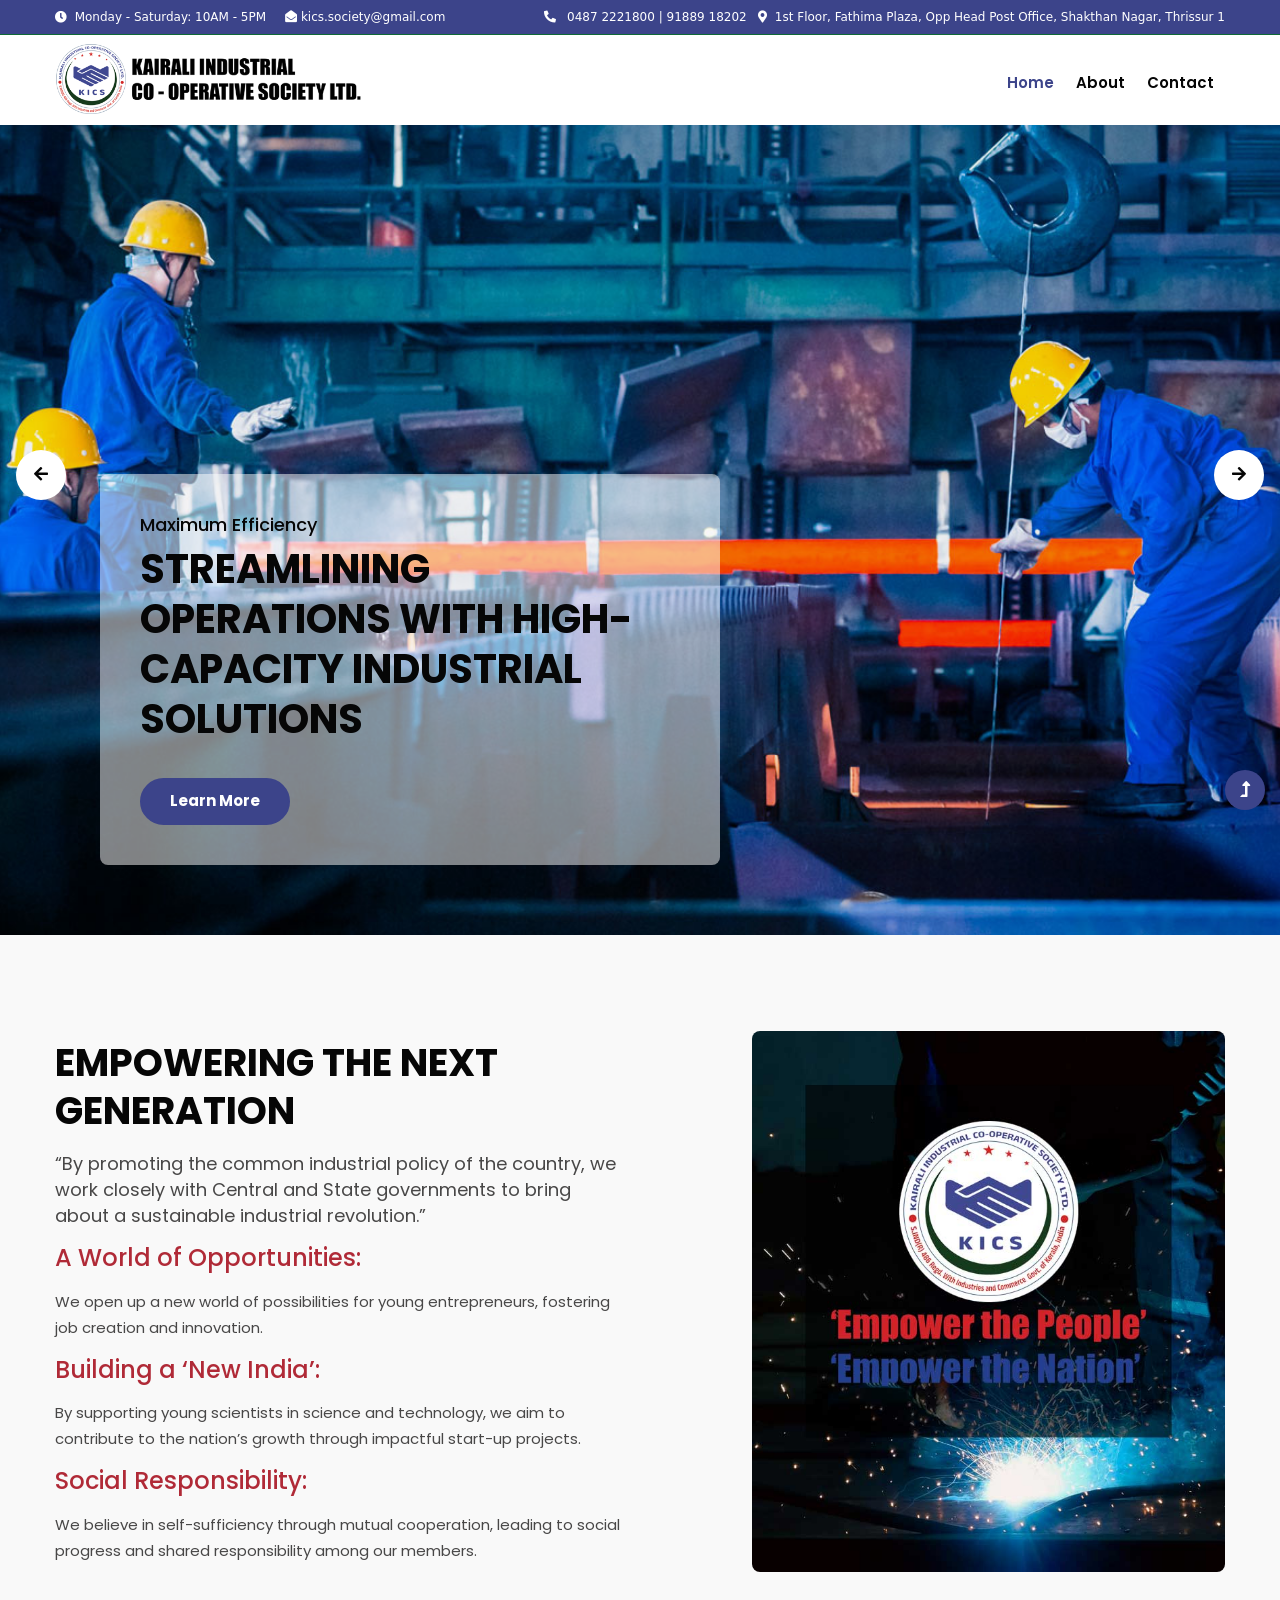
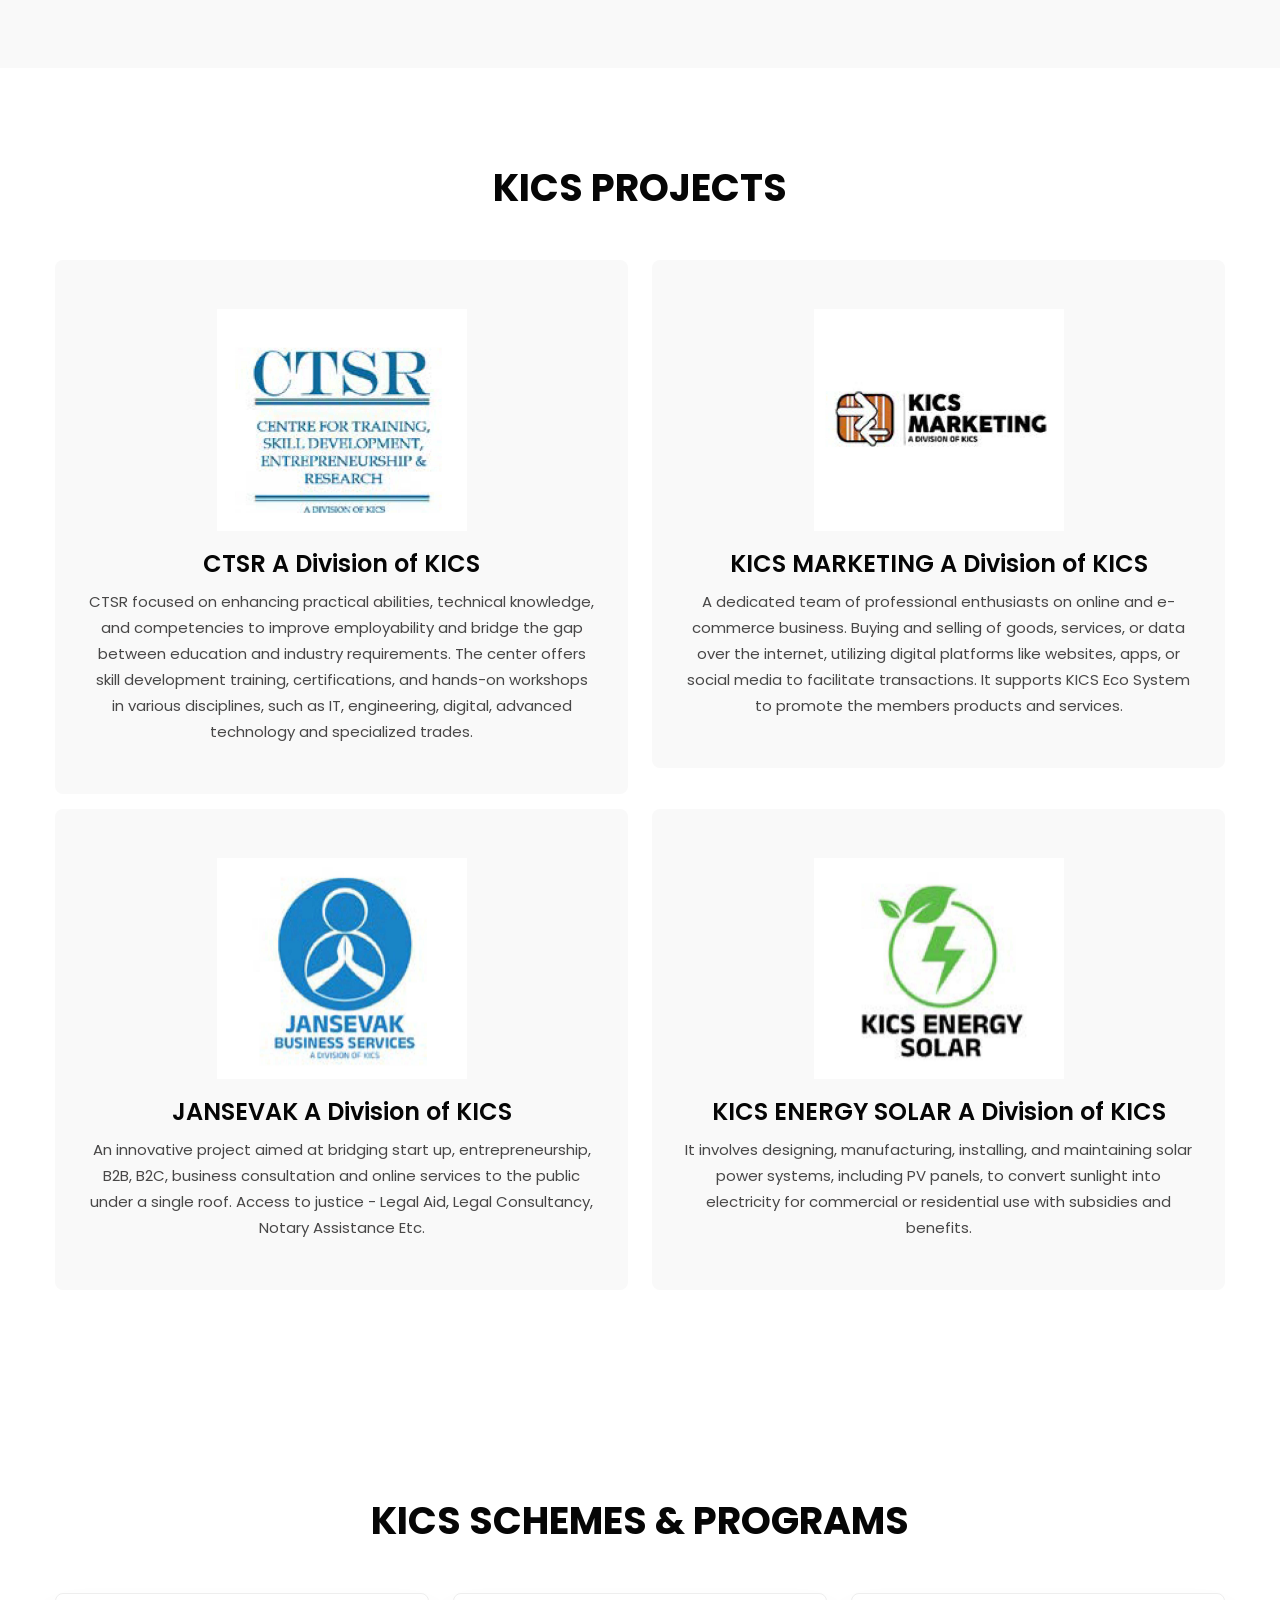
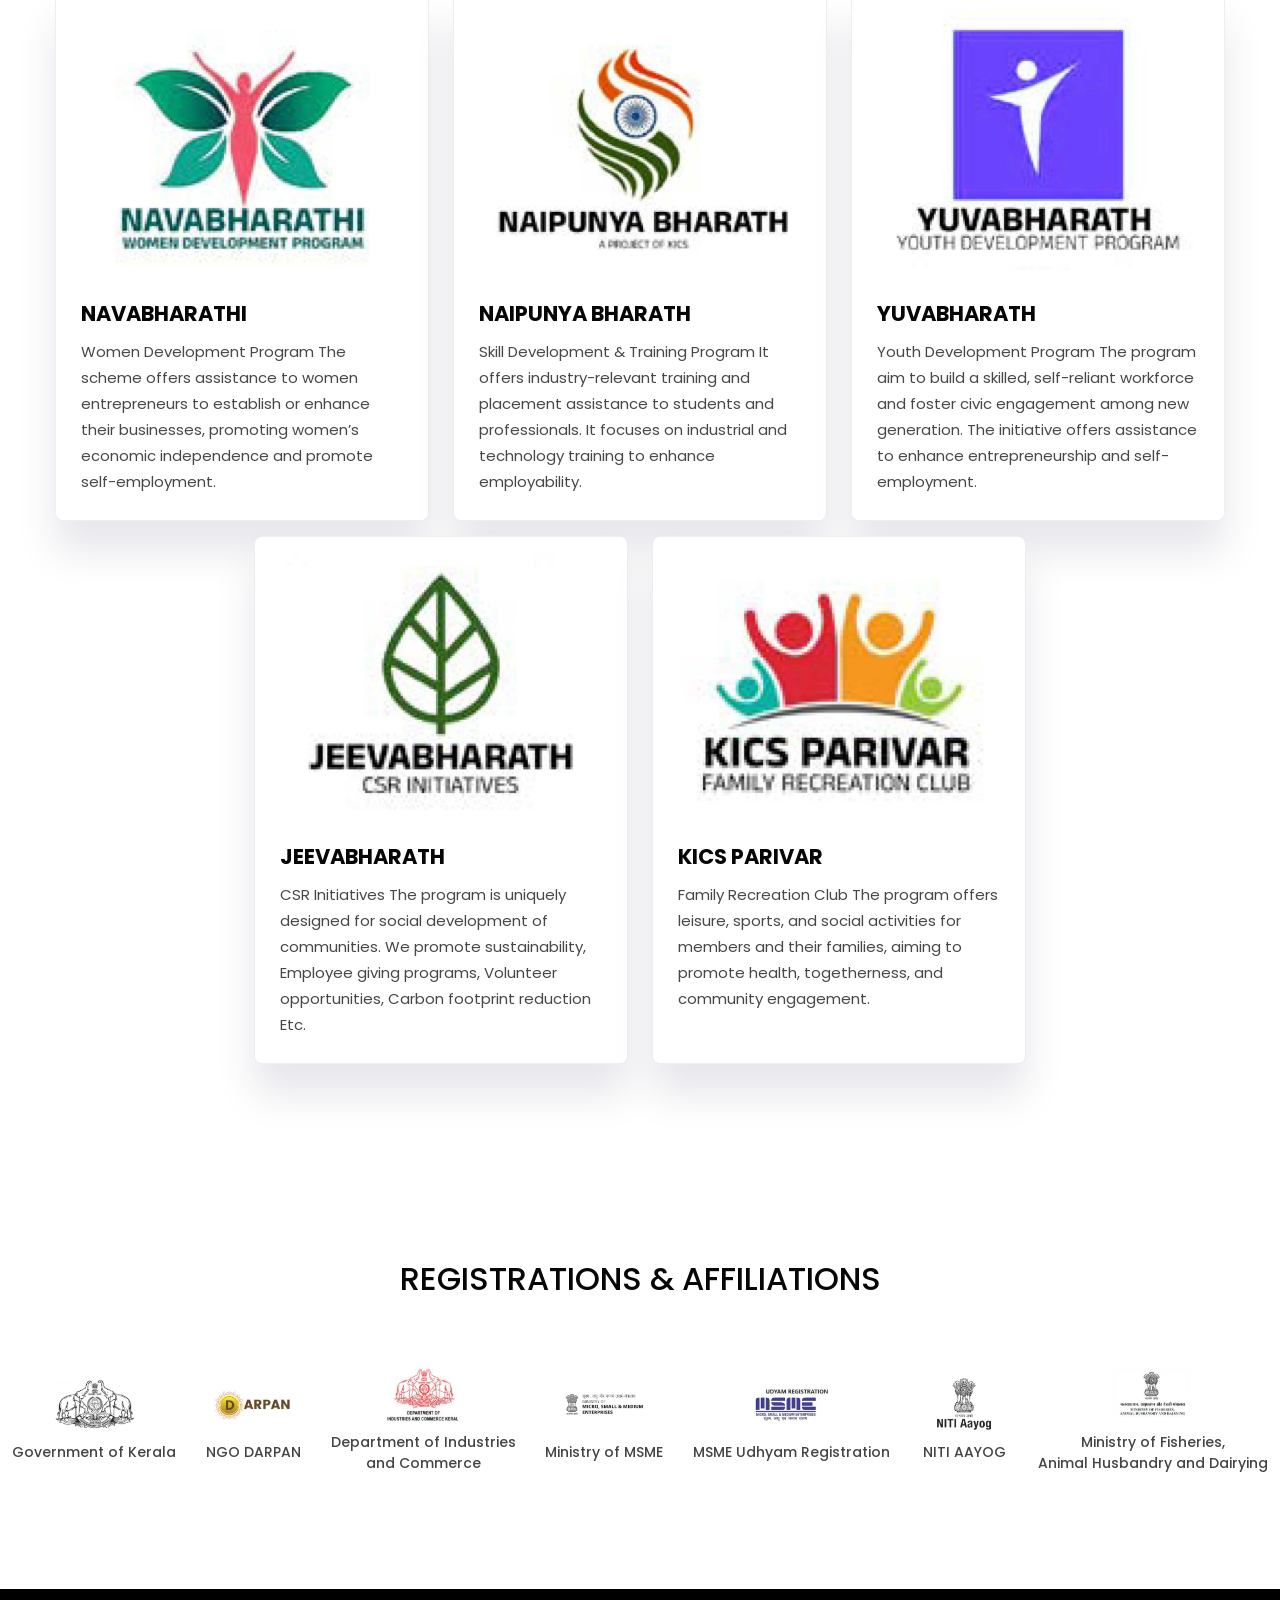
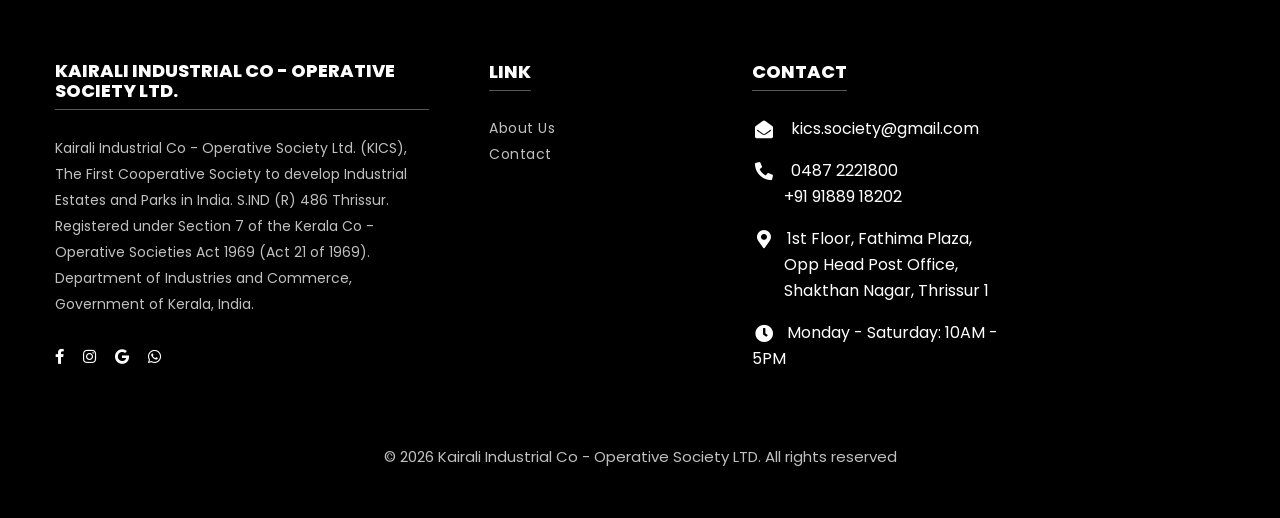
<file: index.html>
<!DOCTYPE html>
<html lang="en">

<head>
  <!-- Required meta tags -->
  <meta http-equiv="X-UA-Compatible" content="IE=edge" />
  <title>KAIRALI INDUSTRIAL CO - OPERATIVE SOCIETY LTD.</title>
  <meta name="viewport" content="width=device-width, initial-scale=1" />
  <meta http-equiv="Content-Type" content="text/html; charset=utf-8" />
  <meta name="description" content="" />
  <meta name="keywords" content="" />
  <meta name="keywords" content="" />
  <link rel="canonical" href="http://kics.co.in/" />
  <link rel="icon" href="favicon.ico" type="image/x-icon" />
  <link rel="shortcut icon" href="favicon.ico" type="image/x-icon" />
  <!-- Google fonts -->
  <link href="//fonts.googleapis.com/css2?family=Poppins:wght@100;200;300;400;500;600;700;800;900&display=swap"
    rel="stylesheet" />
  <!--Font Awsome-->
  <link rel="stylesheet" href="https://cdnjs.cloudflare.com/ajax/libs/font-awesome/4.7.0/css/font-awesome.min.css" />
  <!-- Template CSS Style link -->
  <link rel="stylesheet" href="assets/css/style-starter.css" />
</head>

<body>
  <!-- Top Bar -->
  <section class="top-bar">
    <div class="ard-ribbon hidden-xs hidden-sm">
      <div class="container top-bar-cntnt">
        <div class="ribbon-sctn-one">
          <p class="ribbon-txt">
          </p>
          <p class="ribbon-txt">
            <span class="fas fa-clock"></span>&nbsp;&nbsp;Monday - Saturday: 10AM - 5PM &nbsp; &nbsp;
            <a href="mailto:kics.society@gmail.com"><i class="fas fa-envelope-open"
                aria-hidden="true"></i>&nbsp;kics.society@gmail.com</a>
          </p>
        </div>
        <div class="ribbon-sctn-two">
          <p class="ribbon-txt">
            <a href="tel:+914872221800"><i class="fas fa-phone fa-flip-horizontal" aria-hidden="true"></i>
              &nbsp;&nbsp;0487 2221800</a> | <a href="tel:+919188918202">91889 18202</a>
            &nbsp;&nbsp;<i class="fas fa-map-marker-alt"></i>&nbsp; 1st Floor, Fathima Plaza, Opp Head Post Office,
            Shakthan Nagar, Thrissur 1
          </p>
        </div>
      </div>
    </div>
  </section>
  <!-- //Top Bar -->
  
  <!-- header -->
  <header id="site-header" class="fixed-top">
    <div class="container">
      <nav class="navbar navbar-expand-lg navbar-light">
        <a class="navbar-brand" href="index.html"><img src="assets/images/KICS-logo-nav.png" /></a>
        <button class="navbar-toggler collapsed" type="button" data-bs-toggle="collapse" data-bs-target="#navbarScroll"
          aria-controls="navbarScroll" aria-expanded="false" aria-label="Toggle navigation">
          <span class="navbar-toggler-icon fa icon-expand fa-bars"></span>
          <span class="navbar-toggler-icon fa icon-close fa-times"></span>
        </button>
        <div class="collapse navbar-collapse" id="navbarScroll">
          <ul class="navbar-nav ms-auto my-2 my-lg-0 navbar-nav-scroll">
            <li class="nav-item">
              <a class="nav-link active" aria-current="page" href="index.html">Home</a>
            </li>
            <li class="nav-item">
              <a class="nav-link" href="about.html">About</a>
            </li>
            <li class="nav-item">
              <a class="nav-link" href="contact.html">Contact</a>
            </li>
          </ul>
        </div>
      </nav>
    </div>
  </header>
  <!-- //header -->
  
  <!-- banner section -->
  <div class="slider">
    <div class="slide current">
      <div class="bg-layer">
        <div class="content">
          <h6>Maximum Efficiency</h6>
          <h3>Streamlining operations with high-capacity industrial solutions</h3>
          <a href="about.html" class="btn btn-style mt-4">Learn More</a>
        </div>
      </div>
    </div>
    <div class="slide">
      <div class="bg-layer">
        <div class="content">
          <h6>Precision Built</h6>
          <h3>Superior engineering designed for rigorous industrial performance</h3>
          <a href="about.html" class="btn btn-style mt-4">Learn More</a>
        </div>
      </div>
    </div>
    <div class="slide">
      <div class="bg-layer">
        <div class="content">
          <h6>Smarter Industry</h6>
          <h3>Advancing your production with next-generation manufacturing tech</h3>
          <a href="about.html" class="btn btn-style mt-4">Learn More</a>
        </div>
      </div>
    </div>
    <div class="slide">
      <div class="bg-layer">
        <div class="content">
          <h6>Trusted Strength</h6>
          <h3>Delivering rugged reliability and world-class industrial expertise since day one</h3>
          <a href="about.html" class="btn btn-style mt-4">Learn More</a>
        </div>
      </div>
    </div>
  </div>
  <div class="buttons">
    <button id="prev"><i class="fas fa-arrow-left"></i></button>
    <button id="next"><i class="fas fa-arrow-right"></i></button>
  </div>
  <!-- //banner section -->
  
  <!-- why choose section -->
  <section class="ard-servicesblock py-5" id="whychoose">
    <div class="container py-lg-5 py-md-4 py-2">
      <div class="row align-items-center">
        <div class="col-lg-6">
          <h3 class="title-style"> EMPOWERING THE NEXT GENERATION </h3>
          <p class="mt-3 font-20">
            “By promoting the common industrial policy of the country, we work closely with Central and State
            governments to bring
            about a sustainable industrial revolution.”
          </p>
          <div class="sttmnt-1">
            <h4 class="title-style">
              A World of Opportunities:
            </h4>
            <p class="mt-3">
              We open up a new world of possibilities for young entrepreneurs, fostering job
              creation and innovation.
            </p>
          </div>
          <div class="sttmnt">
            <h4 class="title-style">
              Building a ‘New India’:
            </h4>
            <p class="mt-3">
              By supporting young scientists in science and technology, we aim to
              contribute to the nation’s growth through impactful start-up projects.
            </p>
          </div>
          <div class="sttmnt-3">
            <h4 class="title-style">
              Social Responsibility:
            </h4>
            <p class="mt-3">
              We believe in self-sufficiency through mutual cooperation, leading to
              social progress and shared responsibility among our members.
            </p>
          </div>
        </div>
        <div class="col-lg-5 offset-lg-1 text-end mt-lg-0 mt-5 position-relative">
          <img src="assets/images/img1.jpg" alt="" class="img-fluid radius-image" />
          <!--<div class="imginfo__box">
              <h6 class="imginfo__title">36+</h6>
              <p>Years of experience</p>-->
        </div>
      </div>
    </div>
  </section>
  <!-- //why choose section -->

  <!-- features section -->
  <section class="ard-grids-block py-5" id="features">
    <div class="container py-lg-5 py-md-4 py-2">
      <div class="title-main text-center mx-auto mb-md-5 mb-4" style="max-width: 600px">
        <h3 class="title-style">KICS PROJECTS</h3>
      </div>
      <div class="row justify-content-center">
        <div class="col-lg-6 col-md-6 col-sm-10 mt-lg-0 mt-4">
          <div class="bottom-block">
            <a href="#" class="d-block">
              <img class="project-img" src="assets/images/Projects/Project-1.jpg">
              <h3 class="mt-3 mb-2">CTSR A Division of KICS</h3>
              <p class="">
                CTSR focused on enhancing practical abilities, technical knowledge, and competencies to improve
                employability and bridge the gap between education and industry requirements. The center offers skill development training,
                certifications, and hands-on workshops in various disciplines, such as IT, engineering, digital, 
                advanced technology and specialized trades.
              </p>
            </a>
          </div>
        </div>
        <div class="col-lg-6 col-md-6 col-sm-10 mt-lg-0 mt-4">
          <div class="bottom-block">
            <a href="#" class="d-block">
              <img class="project-img" src="assets/images/Projects/Project-3.jpg">
              <h3 class="mt-3 mb-2">KICS MARKETING A Division of KICS</h3>
              <p class="">
                A dedicated team of professional enthusiasts on online and e-commerce business. Buying and selling of
                goods, services, or data over the
                internet, utilizing digital platforms like websites, apps, or social media to facilitate transactions.
                It supports KICS Eco System to promote the members products and services.
              </p>
            </a>
          </div>
        </div>
        <div class="col-lg-6 col-md-6 col-sm-10 mt-md-0 mt-4">
          <div class="bottom-block">
            <a href="#" class="d-block">
              <img class="project-img" src="assets/images/Projects/Project-2.jpg">
              <h3 class="mt-3 mb-2">JANSEVAK A Division of KICS</h3>
              <p class="">
                An innovative project aimed at bridging start up, entrepreneurship, B2B, B2C, business consultation and
                online services to the public
                under a single roof. Access to justice - Legal Aid, Legal Consultancy, Notary Assistance Etc.
              </p>
            </a>
          </div>
        </div>
        <div class="col-lg-6 col-md-6 col-sm-10 mt-md-0 mt-4">
          <div class="bottom-block">
            <a href="#" class="d-block">
              <img class="project-img" src="assets/images/Projects/Project-4.jpg">
              <h3 class="mt-3 mb-2">KICS ENERGY SOLAR A Division of KICS</h3>
              <p class="">
                It involves designing, manufacturing, installing, and maintaining solar power systems, including PV
                panels, to convert sunlight into
                electricity for commercial or residential use with subsidies and benefits.
              </p>
            </a>
          </div>
        </div>
      </div>
    </div>
  </section>
  <!-- //features section -->

  <!-- blog section -->
  <div class="ard-blog-block-5 py-5" id="blog">
    <div class="container py-md-5 py-4">
      <div class="title-main text-center mx-auto mb-md-5 mb-4" style="max-width: 700px">
        <!--<h5 class="small-title mb-2">Lorem ipsum</h5>-->
        <h3 class="title-style">KICS SCHEMES & PROGRAMS</h3>
      </div>
      <div class="row justify-content-center margin-btm">
        <div class="col-lg-4 col-md-6">
          <div class="blog-card-single">
            <div class="grids5-info">
              <a href="#blog"><img src="assets/images/Schemes/Schemes-1.jpg" alt="" /></a>
              <div class="blog-info">
                <h4>
                  <a href="#blog">NAVABHARATHI</a>
                </h4>
                <p>
                  Women Development Program
                  The scheme offers assistance to women
                  entrepreneurs to establish or enhance their
                  businesses, promoting women’s economic
                  independence and promote self-employment.
                </p>
              </div>
            </div>
          </div>
        </div>
        <div class="col-lg-4 col-md-6 mt-md-0 mt-4">
          <div class="blog-card-single">
            <div class="grids5-info">
              <a href="#blog"><img src="assets/images/Schemes/Schemes-2.jpg" alt="" /></a>
              <div class="blog-info">
                <h4><a href="#blog">NAIPUNYA BHARATH</a></h4>
                <p>
                  Skill Development &
                  Training Program
                  It offers industry-relevant training and placement assistance to students and professionals. It
                  focuses on industrial and technology
                  training to enhance employability.
                </p>
              </div>
            </div>
          </div>
        </div>
        <div class="col-lg-4 col-md-6 mt-lg-0 mt-4">
          <div class="blog-card-single">
            <div class="grids5-info">
              <a href="#blog"><img src="assets/images/Schemes/Schemes-3.jpg" alt="" /></a>
              <div class="blog-info">
                <h4>
                  <a href="#blog">YUVABHARATH</a>
                </h4>
                <p>
                  Youth Development Program
                  The program aim to build a skilled, self-reliant workforce and foster civic engagement
                  among new generation. The initiative offers
                  assistance to enhance entrepreneurship and
                  self-employment.
                </p>
              </div>
            </div>
          </div>
        </div>
      </div>
      <div class="row justify-content-center">
        <div class="col-lg-4 col-md-6 mt-lg-0 mt-4">
          <div class="blog-card-single">
            <div class="grids5-info">
              <a href="#blog"><img src="assets/images/Schemes/Schemes-4.jpg" alt="" /></a>
              <div class="blog-info">
                <h4>
                  <a href="#blog">JEEVABHARATH</a>
                </h4>
                <p>
                  CSR Initiatives
                  The program is uniquely designed for social
                  development of communities. We promote
                  sustainability, Employee giving programs,
                  Volunteer opportunities, Carbon footprint
                  reduction Etc.
                </p>
              </div>
            </div>
          </div>
        </div>
        <div class="col-lg-4 col-md-6 mt-lg-0 mt-4">
          <div class="blog-card-single">
            <div class="grids5-info">
              <a href="#blog"><img src="assets/images/Schemes/Schemes-5.jpg" alt="" /></a>
              <div class="blog-info">
                <h4>
                  <a href="#blog">KICS PARIVAR</a>
                </h4>
                <p>
                  Family Recreation Club
                  The program offers leisure, sports, and social
                  activities for members and their families,
                  aiming to promote health, togetherness, and
                  community engagement.
                </p>
              </div>
            </div>
          </div>
        </div>
      </div>
    </div>
  </div>
  <!-- //blog section -->

  <!-- AFFILIATIONS-->
  <section class="affltn-logo">
    <div class="container-fluid">
      <div class="affltn-logo-head">
        <h2 class="main-hd">REGISTRATIONS & AFFILIATIONS</h2>
      </div>
      <!-- ROW 1 -->
      <div class="logo-strap row-one mb-4">
        <div class="logo-box">
          <img src="assets/images/Affliation/affliation-logo1.jpg">
          <span>Government of Kerala</span>
        </div>

        <div class="logo-box">
          <img src="assets/images/Affliation/affliation-logo2.jpg">
          <span>NGO DARPAN</span>
        </div>

        <div class="logo-box">
          <img src="assets/images/Affliation/affliation-logo3.jpg">
          <span>Department of Industries <br>and Commerce</span>
        </div>

        <div class="logo-box">
          <img src="assets/images/Affliation/affliation-logo4.jpg">
          <span>Ministry of MSME</span>
        </div>

        <div class="logo-box">
          <img src="assets/images/Affliation/affliation-logo5.jpg">
          <span>MSME Udhyam Registration</span>
        </div>

        <div class="logo-box">
          <img src="assets/images/Affliation/affliation-logo6.jpg">
          <span>NITI AAYOG</span>
        </div>

        <div class="logo-box">
          <img src="assets/images/Affliation/affliation-logo7.jpg">
          <span>Ministry of Fisheries, <br>Animal Husbandry and Dairying</span>
        </div>
      </div>
    </div>
  </section>
  <!--AFFILIATIONS end-->

  <!-- footer -->
  <footer class="ard-footer py-5">
    <div class="container pt-4">
      <div class="row">
        <div class="col-lg-4 sub-one-left">
          <h6>KAIRALI INDUSTRIAL CO - OPERATIVE SOCIETY LTD.</h6>
          <p>
            Kairali Industrial Co - Operative Society Ltd. (KICS), The First Cooperative Society to develop Industrial
            Estates and Parks in India. S.IND (R) 486 Thrissur. Registered
            under Section 7 of the Kerala Co - Operative Societies Act 1969 (Act 21 of 1969). Department of Industries
            and Commerce, Government of Kerala, India.
          </p>
          <ul class="social mt-4 pt-lg-1">
            <li>
              <a href="#" target="_blank"><span class="fab fa-facebook-f"></span></a>
            </li>
            <li>
              <a href="#" target="_blank"><span class="fab fa-instagram"></span></a>
            </li>
            <li>
              <a href="mailto:kics.society@gmail.com" target="_blank">
                <span class="fab fa-google"></span></a>
            </li>
            <li>
              <a href="#" target="_blank"><span class="fab fa-whatsapp"></span></a>
            </li>
          </ul>
        </div>
        <div class="col-lg-3 col-md-6 mt-lg-0 mt-5 px-lg-5 sub-two-right">
          <h6>Link</h6>
          <div class="footer-post">
            <ul>
              <li><a href="#">About Us</a></li>
            </ul>
            <ul>
              <li><a href="#">Contact</a></li>
            </ul>
          </div>
        </div>
        <div class="col-lg-3 col-md-6 mt-lg-0 mt-5 sub-one-left">
          <h6>Contact</h6>
          <div class="column2">
            <div class="href1">
              <span class="fas fa-envelope-open"></span>
              <a href="mailto:kics.society@gmail.com">kics.society@gmail.com</a>
            </div>
            <div class="href2 my-3">
              <span class="fas fa-phone-alt"></span>
              <a href="tel:+914872221800">0487 2221800</a> <br> &nbsp; &nbsp; &nbsp; &nbsp; <a href="tel:+919188918202">+91 91889 18202</a>
            </div>
            <div>
              <p class="contact-para mb-3">
                <span class="fas fa-map-marker-alt"></span>1st Floor, Fathima Plaza,
                <br> &nbsp; &nbsp; &nbsp; &nbsp; Opp Head Post Office, <br> &nbsp; &nbsp; &nbsp; &nbsp; Shakthan Nagar,
                Thrissur 1
              </p>
            </div>
            <div>
              <p class="contact-para">
                <span class="fas fa-clock"></span>Monday - Saturday: 10AM - 5PM
              </p>
            </div>
          </div>
        </div>
      </div>
      <div class="copyright-footer text-center mt-5 pt-sm-4 pt-2">
        <p>
          &copy; 2026 Kairali Industrial Co - Operative Society LTD. All rights reserved</a></span>
        </p>
      </div>
    </div>
  </footer>
  <!-- //footer -->

  <!-- Js scripts -->
  <!-- move top -->
  <button onclick="topFunction()" id="movetop" title="Go to top">
    <span class="fas fa-level-up-alt" aria-hidden="true"></span>
  </button>
  <script>
    // When the user scrolls down 20px from the top of the document, show the button
    window.onscroll = function () {
      scrollFunction();
    };

    function scrollFunction() {
      if (
        document.body.scrollTop > 20 ||
        document.documentElement.scrollTop > 20
      ) {
        document.getElementById("movetop").style.display = "block";
      } else {
        document.getElementById("movetop").style.display = "none";
      }
    }

    // When the user clicks on the button, scroll to the top of the document
    function topFunction() {
      document.body.scrollTop = 0;
      document.documentElement.scrollTop = 0;
    }
  </script>
  <!-- //move top -->
  <!-- common jquery plugin -->
  <script src="assets/js/jquery-3.3.1.min.js"></script>
  <!-- //common jquery plugin -->

  <!-- Sticky Nav -->
  <script>
    window.onscroll = function () {
      myFunction();
    };

    var navbar = document.getElementById("site-header");
    var sticky = navbar.offsetTop;

    function myFunction() {
      if (window.pageYOffset >= sticky) {
        navbar.classList.add("sticky");
      } else {
        navbar.classList.remove("sticky");
      }
    }
  </script>
  <!-- //Sticky Nav -->

  <!-- banner slider -->
  <script>
    const slides = document.querySelectorAll(".slide");
    const nextButton = document.getElementById("next");
    const prevButton = document.getElementById("prev");
    const auto = true;
    const intervalTime = 5000;
    let slideInterval;

    const nextSlide = () => {
      const current = document.querySelector(".current");
      current.classList.remove("current");
      if (current.nextElementSibling) {
        current.nextElementSibling.classList.add("current");
      } else {
        slides[0].classList.add("current");
      }
    };

    const prevSlide = () => {
      const current = document.querySelector(".current");
      current.classList.remove("current");
      if (current.previousElementSibling) {
        current.previousElementSibling.classList.add("current");
      } else {
        slides[slides.length - 1].classList.add("current");
      }
    };

    nextButton.addEventListener("click", () => {
      nextSlide();
      if (auto) {
        clearInterval(slideInterval);
        slideInterval = setInterval(nextSlide, intervalTime);
      }
    });
    prevButton.addEventListener("click", () => {
      prevSlide();
      if (auto) {
        clearInterval(slideInterval);
        slideInterval = setInterval(nextSlide, intervalTime);
      }
    });

    if (auto) {
      slideInterval = setInterval(nextSlide, intervalTime);
    }
  </script>
  <!-- //banner slider -->

  <!-- theme switch js (light and dark)-->
  <!--<script src="assets/js/theme-change.js"></script>-->
  <!-- //theme switch js (light and dark)-->

  <!-- MENU-JS -->
  <!--<script>
      $(window).on("scroll", function () {
        var scroll = $(window).scrollTop();

        if (scroll >= 80) {
          $("#site-header").addClass("nav-fixed");
        } else {
          $("#site-header").removeClass("nav-fixed");
        }
      });

      //Main navigation Active Class Add Remove
      $(".navbar-toggler").on("click", function () {
        $("header").toggleClass("active");
      });
      $(document).on("ready", function () {
        if ($(window).width() > 991) {
          $("header").removeClass("active");
        }
        $(window).on("resize", function () {
          if ($(window).width() > 991) {
            $("header").removeClass("active");
          }
        });
      });
    </script>-->
  <!-- //MENU-JS -->

  <!-- disable body scroll which navbar is in active -->
  <script>
    $(function () {
      $(".navbar-toggler").click(function () {
        $("body").toggleClass("noscroll");
      });
    });
  </script>
  <!-- //disable body scroll which navbar is in active -->

  <!-- bootstrap -->
  <script src="assets/js/bootstrap.min.js"></script>
  <!-- //bootstrap -->
  <!-- //Js scripts -->
</body>

</html>
</file>
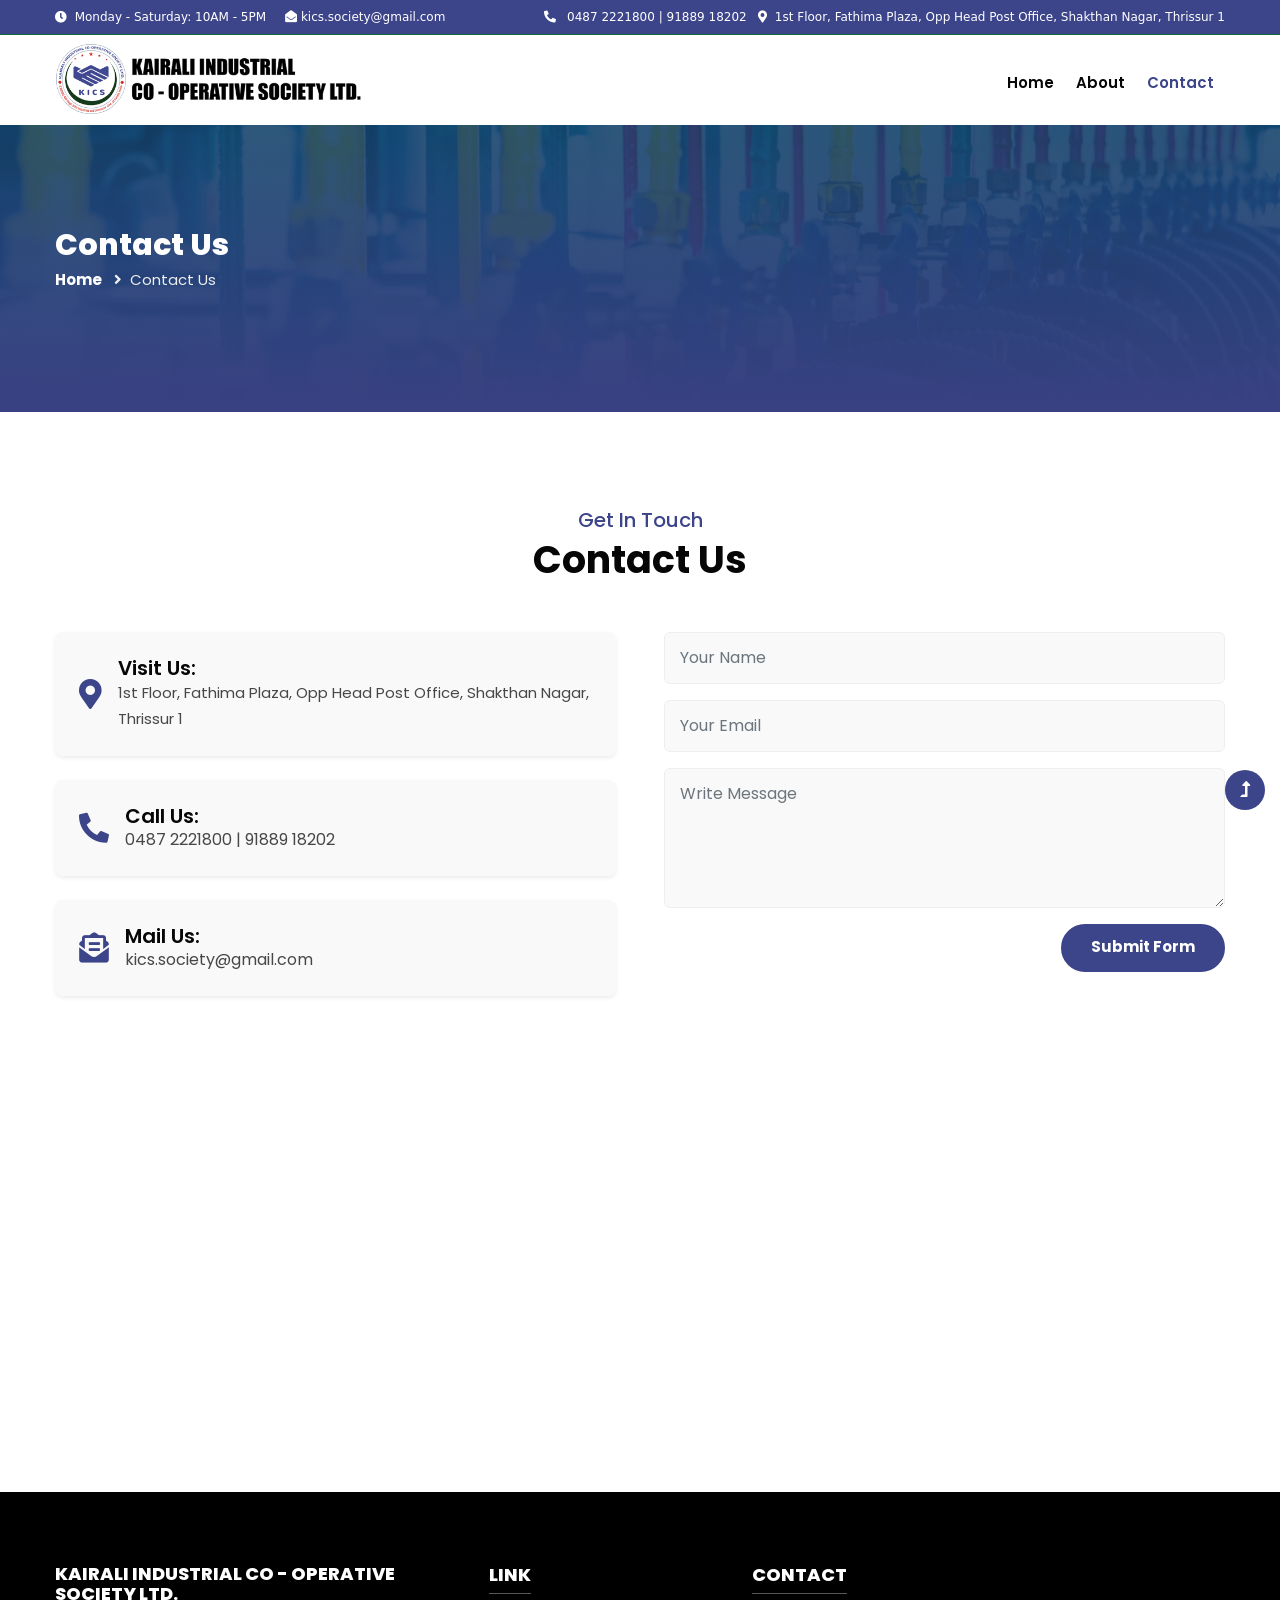
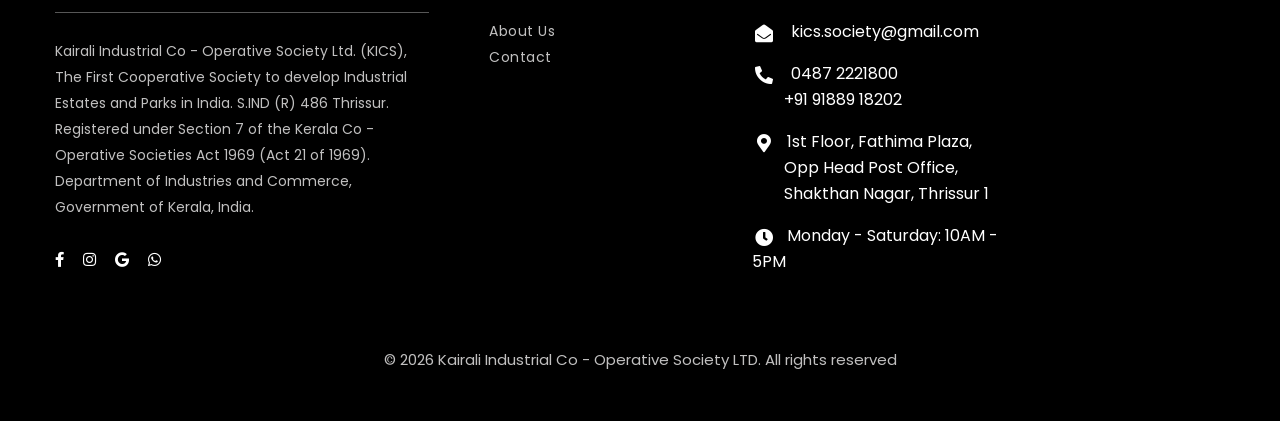
<file: contact.html>
<!DOCTYPE html>
<html lang="en">

<head>
  <!-- Required meta tags -->
  <meta charset="utf-8" />
  <meta name="viewport" content="width=device-width, initial-scale=1" />
  <title>KAIRALI INDUSTRIAL CO - OPERATIVE SOCIETY LTD.</title>
  <link rel="canonical" href="http://kics.co.in/" />
  <link rel="icon" href="favicon.ico" type="image/x-icon" />
  <link rel="shortcut icon" href="favicon.ico" type="image/x-icon" />
  <!-- Google fonts -->
  <link href="//fonts.googleapis.com/css2?family=Poppins:wght@100;200;300;400;500;600;700;800;900&display=swap"
    rel="stylesheet" />
  <!-- Template CSS Style link -->
  <link rel="stylesheet" href="assets/css/style-starter.css" />
</head>

<body>
  <!-- Top Bar -->
  <section class="top-bar">
    <div class="ard-ribbon hidden-xs hidden-sm">
      <div class="container top-bar-cntnt">
        <div class="ribbon-sctn-one">
          <p class="ribbon-txt">

          </p>
          <p class="ribbon-txt">
            <span class="fas fa-clock"></span>&nbsp;&nbsp;Monday - Saturday: 10AM - 5PM &nbsp; &nbsp;
            <a href="mailto:kics.society@gmail.com"><i class="fas fa-envelope-open"
                aria-hidden="true"></i>&nbsp;kics.society@gmail.com</a>
          </p>
        </div>
        <div class="ribbon-sctn-two">
          <p class="ribbon-txt">
            <a href="tel:+914872221800"><i class="fas fa-phone fa-flip-horizontal" aria-hidden="true"></i>
              &nbsp;&nbsp;0487 2221800</a> | <a href="tel:+919188918202">91889 18202</a>
            &nbsp;&nbsp;<i class="fas fa-map-marker-alt"></i>&nbsp; 1st Floor, Fathima Plaza, Opp Head Post Office,
            Shakthan Nagar, Thrissur 1
          </p>
        </div>
      </div>
    </div>
  </section>
  <!-- //Top Bar -->
  
  <!-- header -->
  <header id="site-header" class="fixed-top">
    <div class="container">
      <nav class="navbar navbar-expand-lg navbar-light">
        <a class="navbar-brand" href="index.html"><img src="assets/images/KICS-logo-nav.png" /></a>
        <button class="navbar-toggler collapsed" type="button" data-bs-toggle="collapse" data-bs-target="#navbarScroll"
          aria-controls="navbarScroll" aria-expanded="false" aria-label="Toggle navigation">
          <span class="navbar-toggler-icon fa icon-expand fa-bars"></span>
          <span class="navbar-toggler-icon fa icon-close fa-times"></span>
        </button>
        <div class="collapse navbar-collapse" id="navbarScroll">
          <ul class="navbar-nav ms-auto my-2 my-lg-0 navbar-nav-scroll">
            <li class="nav-item">
              <a class="nav-link" aria-current="page" href="index.html">Home</a>
            </li>
            <li class="nav-item">
              <a class="nav-link" href="about.html">About</a>
            </li>
            <li class="nav-item">
              <a class="nav-link active" href="contact.html">Contact</a>
            </li>
          </ul>
        </div>
      </nav>
    </div>
  </header>
  <!-- //header -->

  <!-- inner banner -->
  <section class="inner-banner py-5">
    <div class="ard-breadcrumb py-lg-5">
      <div class="container pt-5 pb-sm-4">
        <h4 class="inner-text-title font-weight-bold pt-sm-5 pt-4">
          Contact Us
        </h4>
       <ul class="breadcrumbs-custom-path">
          <li><a href="index.html">Home</a></li>
          <li class="active"><i class="fas fa-angle-right mx-2"></i>Contact Us</li>
        </ul>
      </div>
    </div>
  </section>
  <!-- //inner banner -->

  <!-- contact -->
  <section class="ard-contact-info-main py-5" id="contact">
    <div class="container pt-lg-5 pt-md-4 pt-2">
      <div class="title-main text-center mx-auto mb-md-5 mb-4" style="max-width: 700px">
        <h5 class="small-title mb-1">Get In Touch</h5>
        <h3 class="title-style">Contact Us</h3>
      </div>
      <div class="row">
        <div class="col-md-6 left-cont-contact pe-md-4">
          <div class="contact-address p-4">
            <div class="contact-icon d-flex align-items-center">
              <i class="fas fa-map-marker-alt" aria-hidden="true"></i>
              <div class="ms-3">
                <h5 class="contact-text">Visit Us:</h5>
                <p>
                  1st Floor, Fathima Plaza, Opp Head Post Office,
                  Shakthan Nagar, Thrissur 1
                </p>
              </div>
            </div>
          </div>
          <div class="contact-address p-4 mt-4">
            <div class="contact-icon d-flex align-items-center">
              <i class="fas fa-phone-alt" aria-hidden="true"></i>
              <div class="ms-3">
                <h5 class="contact-text">Call Us:</h5>
                <a href="+914872221800">0487 2221800</a> | <a href="+919188918202">91889 18202</a>
              </div>
            </div>
          </div>
          <div class="contact-address p-4 mt-4">
            <div class="contact-icon d-flex align-items-center">
              <i class="fas fa-envelope-open-text" aria-hidden="true"></i>
              <div class="ms-3">
                <h5 class="contact-text">Mail Us:</h5>
                <a href="mailto:kics.society@gmail.com"> kics.society@gmail.com</a>
              </div>
            </div>
          </div>
        </div>
        <div class="col-md-6 right-cont-contact ps-md-4 mt-md-0 mt-5">
          <form method="post" class="ardayouts-contact-fm" action="kics.society@gmail.com">
            <div class="form-group mb-3">
              <input class="form-control" type="text" name="ardName" id="ardName" placeholder="Your Name" required="" />
            </div>
            <div class="form-group mb-3">
              <input class="form-control" type="email" name="ardSender" id="ardSender" placeholder="Your Email"
                required="" />
            </div>
            <div class="form-group">
              <textarea class="form-control" name="ardMessage" id="ardMessage" placeholder="Write Message"
                required=""></textarea>
            </div>
            <div class="form-group-2 mt-3 text-end">
              <button type="submit" class="btn btn-style">Submit Form</button>
            </div>
          </form>
        </div>
      </div>
    </div>
  </section>

  <div class="map-contact pt-5">
    <iframe class="map-ardayouts"
      src="https://www.google.com/maps/embed?pb=!1m10!1m8!1m3!1d245.1784226683454!2d76.21632395400201!3d10.512103456833644!3m2!1i1024!2i768!4f13.1!5e0!3m2!1sen!2sin!4v1776509718965!5m2!1sen!2sin"
      width="100%" height="400" frameborder="0" style="border: 0px" allowfullscreen=""></iframe>
      </div>
  <!-- //contact -->

  <!-- footer -->
  <footer class="ard-footer py-5">
    <div class="container pt-4">
      <div class="row">
        <div class="col-lg-4 sub-one-left">
          <h6>KAIRALI INDUSTRIAL CO - OPERATIVE SOCIETY LTD.</h6>
          <p>
            Kairali Industrial Co - Operative Society Ltd. (KICS), The First Cooperative Society to develop Industrial
            Estates and Parks in India. S.IND (R) 486 Thrissur. Registered
            under Section 7 of the Kerala Co - Operative Societies Act 1969 (Act 21 of 1969). Department of Industries
            and Commerce, Government of Kerala, India.
          </p>
          <ul class="social mt-4 pt-lg-1">
            <li>
              <a href="#" target="_blank"><span class="fab fa-facebook-f"></span></a>
            </li>
            <li>
              <a href="#" target="_blank"><span class="fab fa-instagram"></span></a>
            </li>
            <li>
              <a href="mailto:kics.society@gmail.com" target="_blank">
                <span class="fab fa-google"></span></a>
            </li>
            <li>
              <a href="#" target="_blank"><span class="fab fa-whatsapp"></span></a>
            </li>
          </ul>
        </div>
        <div class="col-lg-3 col-md-6 mt-lg-0 mt-5 px-lg-5 sub-two-right">
          <h6>Link</h6>
          <div class="footer-post">
            <ul>
              <li><a href="#">About Us</a></li>
            </ul>
            <ul>
              <li><a href="#">Contact</a></li>
            </ul>
          </div>
        </div>
        <div class="col-lg-3 col-md-6 mt-lg-0 mt-5 sub-one-left">
          <h6>Contact</h6>
          <div class="column2">
            <div class="href1">
              <span class="fas fa-envelope-open"></span>
              <a href="mailto:kics.society@gmail.com">kics.society@gmail.com</a>
            </div>
            <div class="href2 my-3">
              <span class="fas fa-phone-alt"></span>
              <a href="tel:+914872221800">0487 2221800</a> <br> &nbsp; &nbsp; &nbsp; &nbsp; <a href="tel:+919188918202">+91 91889 18202</a>
            </div>
            <div>
              <p class="contact-para mb-3">
                <span class="fas fa-map-marker-alt"></span>1st Floor, Fathima Plaza,
                <br> &nbsp; &nbsp; &nbsp; &nbsp; Opp Head Post Office, <br> &nbsp; &nbsp; &nbsp; &nbsp; Shakthan Nagar,
                Thrissur 1
              </p>
            </div>
            <div>
              <p class="contact-para">
                <span class="fas fa-clock"></span>Monday - Saturday: 10AM - 5PM
              </p>
            </div>
          </div>
        </div>
      </div>
      <div class="copyright-footer text-center mt-5 pt-sm-4 pt-2">
        <p>
          &copy; 2026 Kairali Industrial Co - Operative Society LTD. All rights reserved</a></span>
        </p>
      </div>
    </div>
  </footer>
  <!-- //footer -->

  <!-- Js scripts -->
  <!-- move top -->
  <button onclick="topFunction()" id="movetop" title="Go to top">
    <span class="fas fa-level-up-alt" aria-hidden="true"></span>
  </button>
  <script>
    // When the user scrolls down 20px from the top of the document, show the button
    window.onscroll = function () {
      scrollFunction();
    };

    function scrollFunction() {
      if (
        document.body.scrollTop > 20 ||
        document.documentElement.scrollTop > 20
      ) {
        document.getElementById("movetop").style.display = "block";
      } else {
        document.getElementById("movetop").style.display = "none";
      }
    }

    // When the user clicks on the button, scroll to the top of the document
    function topFunction() {
      document.body.scrollTop = 0;
      document.documentElement.scrollTop = 0;
    }
  </script>
  <!-- //move top -->

  <!-- common jquery plugin -->
  <script src="assets/js/jquery-3.3.1.min.js"></script>
  <!-- //common jquery plugin -->

  <!-- theme switch js (light and dark)-->
  <script src="assets/js/theme-change.js"></script>
  <!-- //theme switch js (light and dark)-->

  <!-- Sticky Nav -->
  <script>
    window.onscroll = function () {
      myFunction();
    };

    var navbar = document.getElementById("site-header");
    var sticky = navbar.offsetTop;

    function myFunction() {
      if (window.pageYOffset >= sticky) {
        navbar.classList.add("sticky");
      } else {
        navbar.classList.remove("sticky");
      }
    }
  </script>
  <!-- //Sticky Nav -->

  <!-- disable body scroll which navbar is in active -->
  <script>
    $(function () {
      $(".navbar-toggler").click(function () {
        $("body").toggleClass("noscroll");
      });
    });
  </script>
  <!-- //disable body scroll which navbar is in active -->

  <!-- bootstrap -->
  <script src="assets/js/bootstrap.min.js"></script>
  <!-- //bootstrap -->
  <!-- //Js scripts -->
</body>

</html>
</file>
<file: assets/css/style-starter.css>
@charset "UTF-8";
:root {
  --bs-blue: #0d6efd;
  --bs-indigo: #6610f2;
  --bs-purple: #6f42c1;
  --bs-pink: #d63384;
  --bs-red: #dc3545;
  --bs-orange: #fd7e14;
  --bs-yellow: #ffc107;
  --bs-green: #198754;
  --bs-teal: #20c997;
  --bs-cyan: #0dcaf0;
  --bs-white: #fff;
  --bs-gray: #6c757d;
  --bs-gray-dark: #343a40;
  --bs-primary: #0d6efd;
  --bs-secondary: #6c757d;
  --bs-success: #198754;
  --bs-info: #0dcaf0;
  --bs-warning: #ffc107;
  --bs-danger: #dc3545;
  --bs-light: #f8f9fa;
  --bs-dark: #212529;
  --bs-font-sans-serif: system-ui, -apple-system, "Segoe UI", Roboto, "Helvetica Neue", Arial, "Noto Sans", "Liberation Sans", sans-serif, "Apple Color Emoji", "Segoe UI Emoji", "Segoe UI Symbol", "Noto Color Emoji";
  --bs-font-monospace: SFMono-Regular, Menlo, Monaco, Consolas, "Liberation Mono", "Courier New", monospace;
  --bs-gradient: linear-gradient(180deg, rgba(255, 255, 255, 0.15), rgba(255, 255, 255, 0));
  --bs-thm-grn: #0f6936;
  --bs-thm-rd: #dd2826;
}

*,
*::before,
*::after {
  box-sizing: border-box;
}

@media (prefers-reduced-motion: no-preference) {
  :root {
    scroll-behavior: smooth;
  }
}

body {
  margin: 0;
  font-family: var(--bs-font-sans-serif);
  font-size: 1rem;
  font-weight: 400;
  line-height: 1.5;
  color: #212529;
  background-color: #fff;
  -webkit-text-size-adjust: 100%;
  -webkit-tap-highlight-color: rgba(0, 0, 0, 0);
}

hr {
  margin: 1rem 0;
  color: inherit;
  background-color: currentColor;
  border: 0;
  opacity: 0.25;
}

hr:not([size]) {
  height: 1px;
}

h6,
.h6,
h5,
.h5,
h4,
.h4,
h3,
.h3,
h2,
.h2,
h1,
.h1 {
  margin-top: 0;
  margin-bottom: 0.5rem;
  font-weight: 500;
  line-height: 1.2;
}

h1,
.h1 {
  font-size: calc(1.375rem + 1.5vw);
}

@media (min-width: 1200px) {

  h1,
  .h1 {
    font-size: 2.5rem;
  }
}

h2,
.h2 {
  font-size: calc(1.325rem + 0.9vw);
}

@media (min-width: 1200px) {

  h2,
  .h2 {
    font-size: 2rem;
  }
}

h3,
.h3 {
  font-size: calc(1.3rem + 0.6vw);
}

@media (min-width: 1200px) {

  h3,
  .h3 {
    font-size: 1.75rem;
  }
}

h4,
.h4 {
  font-size: calc(1.275rem + 0.3vw);
}

@media (min-width: 1200px) {

  h4,
  .h4 {
    font-size: 1.5rem;
  }
}

h5,
.h5 {
  font-size: 1.25rem;
}

h6,
.h6 {
  font-size: 1rem;
}

p {
  margin-top: 0;
  margin-bottom: 1rem;
}

abbr[title],
abbr[data-bs-original-title] {
  -webkit-text-decoration: underline dotted;
  text-decoration: underline dotted;
  cursor: help;
  -webkit-text-decoration-skip-ink: none;
  text-decoration-skip-ink: none;
}

address {
  margin-bottom: 1rem;
  font-style: normal;
  line-height: inherit;
}

ol,
ul {
  padding-left: 2rem;
}

ol,
ul,
dl {
  margin-top: 0;
  margin-bottom: 1rem;
}

ol ol,
ul ul,
ol ul,
ul ol {
  margin-bottom: 0;
}

dt {
  font-weight: 700;
}

dd {
  margin-bottom: 0.5rem;
  margin-left: 0;
}

blockquote {
  margin: 0 0 1rem;
}

b,
strong {
  font-weight: bolder;
}

small,
.small {
  font-size: 0.875em;
}

mark,
.mark {
  padding: 0.2em;
  background-color: #fcf8e3;
}

sub,
sup {
  position: relative;
  font-size: 0.75em;
  line-height: 0;
  vertical-align: baseline;
}

sub {
  bottom: -0.25em;
}

sup {
  top: -0.5em;
}

a {
  color: #0d6efd;
  text-decoration: underline;
}

a:hover {
  color: #0a58ca;
}

a:not([href]):not([class]),
a:not([href]):not([class]):hover {
  color: inherit;
  text-decoration: none;
}

pre,
code,
kbd,
samp {
  font-family: var(--bs-font-monospace);
  font-size: 1em;
  direction: ltr;
  /* rtl:ignore */
  unicode-bidi: bidi-override;
}

pre {
  display: block;
  margin-top: 0;
  margin-bottom: 1rem;
  overflow: auto;
  font-size: 0.875em;
}

pre code {
  font-size: inherit;
  color: inherit;
  word-break: normal;
}

code {
  font-size: 0.875em;
  color: #d63384;
  word-wrap: break-word;
}

a>code {
  color: inherit;
}

kbd {
  padding: 0.2rem 0.4rem;
  font-size: 0.875em;
  color: #fff;
  background-color: #212529;
  border-radius: 0.2rem;
}

kbd kbd {
  padding: 0;
  font-size: 1em;
  font-weight: 700;
}

figure {
  margin: 0 0 1rem;
}

img,
svg {
  vertical-align: middle;
}

table {
  caption-side: bottom;
  border-collapse: collapse;
}

caption {
  padding-top: 0.5rem;
  padding-bottom: 0.5rem;
  color: #6c757d;
  text-align: left;
}

th {
  text-align: inherit;
  text-align: -webkit-match-parent;
}

thead,
tbody,
tfoot,
tr,
td,
th {
  border-color: inherit;
  border-style: solid;
  border-width: 0;
}

label {
  display: inline-block;
}

button {
  border-radius: 0;
}

button:focus:not(:focus-visible) {
  outline: 0;
}

input,
button,
select,
optgroup,
textarea {
  margin: 0;
  font-family: inherit;
  font-size: inherit;
  line-height: inherit;
}

button,
select {
  text-transform: none;
}

[role=button] {
  cursor: pointer;
}

select {
  word-wrap: normal;
}

select:disabled {
  opacity: 1;
}

[list]::-webkit-calendar-picker-indicator {
  display: none;
}

button,
[type=button],
[type=reset],
[type=submit] {
  -webkit-appearance: button;
}

button:not(:disabled),
[type=button]:not(:disabled),
[type=reset]:not(:disabled),
[type=submit]:not(:disabled) {
  cursor: pointer;
}

::-moz-focus-inner {
  padding: 0;
  border-style: none;
}

textarea {
  resize: vertical;
}

fieldset {
  min-width: 0;
  padding: 0;
  margin: 0;
  border: 0;
}

legend {
  float: left;
  width: 100%;
  padding: 0;
  margin-bottom: 0.5rem;
  font-size: calc(1.275rem + 0.3vw);
  line-height: inherit;
}

@media (min-width: 1200px) {
  legend {
    font-size: 1.5rem;
  }
}

legend+* {
  clear: left;
}

::-webkit-datetime-edit-fields-wrapper,
::-webkit-datetime-edit-text,
::-webkit-datetime-edit-minute,
::-webkit-datetime-edit-hour-field,
::-webkit-datetime-edit-day-field,
::-webkit-datetime-edit-month-field,
::-webkit-datetime-edit-year-field {
  padding: 0;
}

::-webkit-inner-spin-button {
  height: auto;
}

[type=search] {
  outline-offset: -2px;
  -webkit-appearance: textfield;
}

/* rtl:raw:
[type="tel"],
[type="url"],
[type="email"],
[type="number"] {
  direction: ltr;
}
*/
::-webkit-search-decoration {
  -webkit-appearance: none;
}

::-webkit-color-swatch-wrapper {
  padding: 0;
}

::file-selector-button {
  font: inherit;
}

::-webkit-file-upload-button {
  font: inherit;
  -webkit-appearance: button;
}

output {
  display: inline-block;
}

iframe {
  border: 0;
}

summary {
  display: list-item;
  cursor: pointer;
}

progress {
  vertical-align: baseline;
}

[hidden] {
  display: none !important;
}

.lead {
  font-size: 1.25rem;
  font-weight: 300;
}

.display-1 {
  font-size: calc(1.625rem + 4.5vw);
  font-weight: 300;
  line-height: 1.2;
}

@media (min-width: 1200px) {
  .display-1 {
    font-size: 5rem;
  }
}

.display-2 {
  font-size: calc(1.575rem + 3.9vw);
  font-weight: 300;
  line-height: 1.2;
}

@media (min-width: 1200px) {
  .display-2 {
    font-size: 4.5rem;
  }
}

.display-3 {
  font-size: calc(1.525rem + 3.3vw);
  font-weight: 300;
  line-height: 1.2;
}

@media (min-width: 1200px) {
  .display-3 {
    font-size: 4rem;
  }
}

.display-4 {
  font-size: calc(1.475rem + 2.7vw);
  font-weight: 300;
  line-height: 1.2;
}

@media (min-width: 1200px) {
  .display-4 {
    font-size: 3.5rem;
  }
}

.display-5 {
  font-size: calc(1.425rem + 2.1vw);
  font-weight: 300;
  line-height: 1.2;
}

@media (min-width: 1200px) {
  .display-5 {
    font-size: 3rem;
  }
}

.display-6 {
  font-size: calc(1.375rem + 1.5vw);
  font-weight: 300;
  line-height: 1.2;
}

@media (min-width: 1200px) {
  .display-6 {
    font-size: 2.5rem;
  }
}

.list-unstyled {
  padding-left: 0;
  list-style: none;
}

.list-inline {
  padding-left: 0;
  list-style: none;
}

.list-inline-item {
  display: inline-block;
}

.list-inline-item:not(:last-child) {
  margin-right: 0.5rem;
}

.initialism {
  font-size: 0.875em;
  text-transform: uppercase;
}

.blockquote {
  margin-bottom: 1rem;
  font-size: 1.25rem;
}

.blockquote> :last-child {
  margin-bottom: 0;
}

.blockquote-footer {
  margin-top: -1rem;
  margin-bottom: 1rem;
  font-size: 0.875em;
  color: #6c757d;
}

.blockquote-footer::before {
  content: "— ";
}

.img-fluid {
  max-width: 100%;
  height: auto;
}

.img-thumbnail {
  padding: 0.25rem;
  background-color: #fff;
  border: 1px solid #dee2e6;
  border-radius: 0.25rem;
  max-width: 100%;
  height: auto;
}

.figure {
  display: inline-block;
}

.figure-img {
  margin-bottom: 0.5rem;
  line-height: 1;
}

.figure-caption {
  font-size: 0.875em;
  color: #6c757d;
}

.container,
.container-fluid,
.container-xxl,
.container-xl,
.container-lg,
.container-md,
.container-sm {
  width: 100%;
  padding-right: var(--bs-gutter-x, 0.75rem);
  padding-left: var(--bs-gutter-x, 0.75rem);
  margin-right: auto;
  margin-left: auto;
}

@media (min-width: 576px) {

  .container-sm,
  .container {
    max-width: 540px;
  }
}

@media (min-width: 768px) {

  .container-md,
  .container-sm,
  .container {
    max-width: 720px;
  }
}

@media (min-width: 992px) {

  .container-lg,
  .container-md,
  .container-sm,
  .container {
    max-width: 960px;
  }
}

@media (min-width: 1200px) {

  .container-xl,
  .container-lg,
  .container-md,
  .container-sm,
  .container {
    max-width: 1140px;
  }
}

@media (min-width: 1400px) {

  .container-xxl,
  .container-xl,
  .container-lg,
  .container-md,
  .container-sm,
  .container {
    max-width: 1320px;
  }
}

.row {
  --bs-gutter-x: 1.5rem;
  --bs-gutter-y: 0;
  display: flex;
  flex-wrap: wrap;
  margin-top: calc(var(--bs-gutter-y) * -1);
  margin-right: calc(var(--bs-gutter-x) / -2);
  margin-left: calc(var(--bs-gutter-x) / -2);
}

.row>* {
  flex-shrink: 0;
  width: 100%;
  max-width: 100%;
  padding-right: calc(var(--bs-gutter-x) / 2);
  padding-left: calc(var(--bs-gutter-x) / 2);
  margin-top: var(--bs-gutter-y);
}

.col {
  flex: 1 0 0%;
}

.row-cols-auto>* {
  flex: 0 0 auto;
  width: auto;
}

.row-cols-1>* {
  flex: 0 0 auto;
  width: 100%;
}

.row-cols-2>* {
  flex: 0 0 auto;
  width: 50%;
}

.row-cols-3>* {
  flex: 0 0 auto;
  width: 33.3333333333%;
}

.row-cols-4>* {
  flex: 0 0 auto;
  width: 25%;
}

.row-cols-5>* {
  flex: 0 0 auto;
  width: 20%;
}

.row-cols-6>* {
  flex: 0 0 auto;
  width: 16.6666666667%;
}

.col-auto {
  flex: 0 0 auto;
  width: auto;
}

.col-1 {
  flex: 0 0 auto;
  width: 8.3333333333%;
}

.col-2 {
  flex: 0 0 auto;
  width: 16.6666666667%;
}

.col-3 {
  flex: 0 0 auto;
  width: 25%;
}

.col-4 {
  flex: 0 0 auto;
  width: 33.3333333333%;
}

.col-5 {
  flex: 0 0 auto;
  width: 41.6666666667%;
}

.col-6 {
  flex: 0 0 auto;
  width: 50%;
}

.col-7 {
  flex: 0 0 auto;
  width: 58.3333333333%;
}

.col-8 {
  flex: 0 0 auto;
  width: 66.6666666667%;
}

.col-9 {
  flex: 0 0 auto;
  width: 75%;
}

.col-10 {
  flex: 0 0 auto;
  width: 83.3333333333%;
}

.col-11 {
  flex: 0 0 auto;
  width: 91.6666666667%;
}

.col-12 {
  flex: 0 0 auto;
  width: 100%;
}

.offset-1 {
  margin-left: 8.3333333333%;
}

.offset-2 {
  margin-left: 16.6666666667%;
}

.offset-3 {
  margin-left: 25%;
}

.offset-4 {
  margin-left: 33.3333333333%;
}

.offset-5 {
  margin-left: 41.6666666667%;
}

.offset-6 {
  margin-left: 50%;
}

.offset-7 {
  margin-left: 58.3333333333%;
}

.offset-8 {
  margin-left: 66.6666666667%;
}

.offset-9 {
  margin-left: 75%;
}

.offset-10 {
  margin-left: 83.3333333333%;
}

.offset-11 {
  margin-left: 91.6666666667%;
}

.g-0,
.gx-0 {
  --bs-gutter-x: 0;
}

.g-0,
.gy-0 {
  --bs-gutter-y: 0;
}

.g-1,
.gx-1 {
  --bs-gutter-x: 0.25rem;
}

.g-1,
.gy-1 {
  --bs-gutter-y: 0.25rem;
}

.g-2,
.gx-2 {
  --bs-gutter-x: 0.5rem;
}

.g-2,
.gy-2 {
  --bs-gutter-y: 0.5rem;
}

.g-3,
.gx-3 {
  --bs-gutter-x: 1rem;
}

.g-3,
.gy-3 {
  --bs-gutter-y: 1rem;
}

.g-4,
.gx-4 {
  --bs-gutter-x: 1.5rem;
}

.g-4,
.gy-4 {
  --bs-gutter-y: 1.5rem;
}

.g-5,
.gx-5 {
  --bs-gutter-x: 3rem;
}

.g-5,
.gy-5 {
  --bs-gutter-y: 3rem;
}

@media (min-width: 576px) {
  .col-sm {
    flex: 1 0 0%;
  }

  .row-cols-sm-auto>* {
    flex: 0 0 auto;
    width: auto;
  }

  .row-cols-sm-1>* {
    flex: 0 0 auto;
    width: 100%;
  }

  .row-cols-sm-2>* {
    flex: 0 0 auto;
    width: 50%;
  }

  .row-cols-sm-3>* {
    flex: 0 0 auto;
    width: 33.3333333333%;
  }

  .row-cols-sm-4>* {
    flex: 0 0 auto;
    width: 25%;
  }

  .row-cols-sm-5>* {
    flex: 0 0 auto;
    width: 20%;
  }

  .row-cols-sm-6>* {
    flex: 0 0 auto;
    width: 16.6666666667%;
  }

  .col-sm-auto {
    flex: 0 0 auto;
    width: auto;
  }

  .col-sm-1 {
    flex: 0 0 auto;
    width: 8.3333333333%;
  }

  .col-sm-2 {
    flex: 0 0 auto;
    width: 16.6666666667%;
  }

  .col-sm-3 {
    flex: 0 0 auto;
    width: 25%;
  }

  .col-sm-4 {
    flex: 0 0 auto;
    width: 33.3333333333%;
  }

  .col-sm-5 {
    flex: 0 0 auto;
    width: 41.6666666667%;
  }

  .col-sm-6 {
    flex: 0 0 auto;
    width: 50%;
  }

  .col-sm-7 {
    flex: 0 0 auto;
    width: 58.3333333333%;
  }

  .col-sm-8 {
    flex: 0 0 auto;
    width: 66.6666666667%;
  }

  .col-sm-9 {
    flex: 0 0 auto;
    width: 75%;
  }

  .col-sm-10 {
    flex: 0 0 auto;
    width: 83.3333333333%;
  }

  .col-sm-11 {
    flex: 0 0 auto;
    width: 91.6666666667%;
  }

  .col-sm-12 {
    flex: 0 0 auto;
    width: 100%;
  }

  .offset-sm-0 {
    margin-left: 0;
  }

  .offset-sm-1 {
    margin-left: 8.3333333333%;
  }

  .offset-sm-2 {
    margin-left: 16.6666666667%;
  }

  .offset-sm-3 {
    margin-left: 25%;
  }

  .offset-sm-4 {
    margin-left: 33.3333333333%;
  }

  .offset-sm-5 {
    margin-left: 41.6666666667%;
  }

  .offset-sm-6 {
    margin-left: 50%;
  }

  .offset-sm-7 {
    margin-left: 58.3333333333%;
  }

  .offset-sm-8 {
    margin-left: 66.6666666667%;
  }

  .offset-sm-9 {
    margin-left: 75%;
  }

  .offset-sm-10 {
    margin-left: 83.3333333333%;
  }

  .offset-sm-11 {
    margin-left: 91.6666666667%;
  }

  .g-sm-0,
  .gx-sm-0 {
    --bs-gutter-x: 0;
  }

  .g-sm-0,
  .gy-sm-0 {
    --bs-gutter-y: 0;
  }

  .g-sm-1,
  .gx-sm-1 {
    --bs-gutter-x: 0.25rem;
  }

  .g-sm-1,
  .gy-sm-1 {
    --bs-gutter-y: 0.25rem;
  }

  .g-sm-2,
  .gx-sm-2 {
    --bs-gutter-x: 0.5rem;
  }

  .g-sm-2,
  .gy-sm-2 {
    --bs-gutter-y: 0.5rem;
  }

  .g-sm-3,
  .gx-sm-3 {
    --bs-gutter-x: 1rem;
  }

  .g-sm-3,
  .gy-sm-3 {
    --bs-gutter-y: 1rem;
  }

  .g-sm-4,
  .gx-sm-4 {
    --bs-gutter-x: 1.5rem;
  }

  .g-sm-4,
  .gy-sm-4 {
    --bs-gutter-y: 1.5rem;
  }

  .g-sm-5,
  .gx-sm-5 {
    --bs-gutter-x: 3rem;
  }

  .g-sm-5,
  .gy-sm-5 {
    --bs-gutter-y: 3rem;
  }
}

@media (min-width: 768px) {
  .col-md {
    flex: 1 0 0%;
  }

  .row-cols-md-auto>* {
    flex: 0 0 auto;
    width: auto;
  }

  .row-cols-md-1>* {
    flex: 0 0 auto;
    width: 100%;
  }

  .row-cols-md-2>* {
    flex: 0 0 auto;
    width: 50%;
  }

  .row-cols-md-3>* {
    flex: 0 0 auto;
    width: 33.3333333333%;
  }

  .row-cols-md-4>* {
    flex: 0 0 auto;
    width: 25%;
  }

  .row-cols-md-5>* {
    flex: 0 0 auto;
    width: 20%;
  }

  .row-cols-md-6>* {
    flex: 0 0 auto;
    width: 16.6666666667%;
  }

  .col-md-auto {
    flex: 0 0 auto;
    width: auto;
  }

  .col-md-1 {
    flex: 0 0 auto;
    width: 8.3333333333%;
  }

  .col-md-2 {
    flex: 0 0 auto;
    width: 16.6666666667%;
  }

  .col-md-3 {
    flex: 0 0 auto;
    width: 25%;
  }

  .col-md-4 {
    flex: 0 0 auto;
    width: 33.3333333333%;
  }

  .col-md-5 {
    flex: 0 0 auto;
    width: 41.6666666667%;
  }

  .col-md-6 {
    flex: 0 0 auto;
    width: 50%;
  }

  .col-md-7 {
    flex: 0 0 auto;
    width: 58.3333333333%;
  }

  .col-md-8 {
    flex: 0 0 auto;
    width: 66.6666666667%;
  }

  .col-md-9 {
    flex: 0 0 auto;
    width: 75%;
  }

  .col-md-10 {
    flex: 0 0 auto;
    width: 83.3333333333%;
  }

  .col-md-11 {
    flex: 0 0 auto;
    width: 91.6666666667%;
  }

  .col-md-12 {
    flex: 0 0 auto;
    width: 100%;
  }

  .offset-md-0 {
    margin-left: 0;
  }

  .offset-md-1 {
    margin-left: 8.3333333333%;
  }

  .offset-md-2 {
    margin-left: 16.6666666667%;
  }

  .offset-md-3 {
    margin-left: 25%;
  }

  .offset-md-4 {
    margin-left: 33.3333333333%;
  }

  .offset-md-5 {
    margin-left: 41.6666666667%;
  }

  .offset-md-6 {
    margin-left: 50%;
  }

  .offset-md-7 {
    margin-left: 58.3333333333%;
  }

  .offset-md-8 {
    margin-left: 66.6666666667%;
  }

  .offset-md-9 {
    margin-left: 75%;
  }

  .offset-md-10 {
    margin-left: 83.3333333333%;
  }

  .offset-md-11 {
    margin-left: 91.6666666667%;
  }

  .g-md-0,
  .gx-md-0 {
    --bs-gutter-x: 0;
  }

  .g-md-0,
  .gy-md-0 {
    --bs-gutter-y: 0;
  }

  .g-md-1,
  .gx-md-1 {
    --bs-gutter-x: 0.25rem;
  }

  .g-md-1,
  .gy-md-1 {
    --bs-gutter-y: 0.25rem;
  }

  .g-md-2,
  .gx-md-2 {
    --bs-gutter-x: 0.5rem;
  }

  .g-md-2,
  .gy-md-2 {
    --bs-gutter-y: 0.5rem;
  }

  .g-md-3,
  .gx-md-3 {
    --bs-gutter-x: 1rem;
  }

  .g-md-3,
  .gy-md-3 {
    --bs-gutter-y: 1rem;
  }

  .g-md-4,
  .gx-md-4 {
    --bs-gutter-x: 1.5rem;
  }

  .g-md-4,
  .gy-md-4 {
    --bs-gutter-y: 1.5rem;
  }

  .g-md-5,
  .gx-md-5 {
    --bs-gutter-x: 3rem;
  }

  .g-md-5,
  .gy-md-5 {
    --bs-gutter-y: 3rem;
  }
}

@media (min-width: 992px) {
  .col-lg {
    flex: 1 0 0%;
  }

  .row-cols-lg-auto>* {
    flex: 0 0 auto;
    width: auto;
  }

  .row-cols-lg-1>* {
    flex: 0 0 auto;
    width: 100%;
  }

  .row-cols-lg-2>* {
    flex: 0 0 auto;
    width: 50%;
  }

  .row-cols-lg-3>* {
    flex: 0 0 auto;
    width: 33.3333333333%;
  }

  .row-cols-lg-4>* {
    flex: 0 0 auto;
    width: 25%;
  }

  .row-cols-lg-5>* {
    flex: 0 0 auto;
    width: 20%;
  }

  .row-cols-lg-6>* {
    flex: 0 0 auto;
    width: 16.6666666667%;
  }

  .col-lg-auto {
    flex: 0 0 auto;
    width: auto;
  }

  .col-lg-1 {
    flex: 0 0 auto;
    width: 8.3333333333%;
  }

  .col-lg-2 {
    flex: 0 0 auto;
    width: 16.6666666667%;
  }

  .col-lg-3 {
    flex: 0 0 auto;
    width: 25%;
  }

  .col-lg-4 {
    flex: 0 0 auto;
    width: 33.3333333333%;
  }

  .col-lg-5 {
    flex: 0 0 auto;
    width: 41.6666666667%;
  }

  .col-lg-6 {
    flex: 0 0 auto;
    width: 50%;
  }

  .col-lg-7 {
    flex: 0 0 auto;
    width: 58.3333333333%;
  }

  .col-lg-8 {
    flex: 0 0 auto;
    width: 66.6666666667%;
  }

  .col-lg-9 {
    flex: 0 0 auto;
    width: 75%;
  }

  .col-lg-10 {
    flex: 0 0 auto;
    width: 83.3333333333%;
  }

  .col-lg-11 {
    flex: 0 0 auto;
    width: 91.6666666667%;
  }

  .col-lg-12 {
    flex: 0 0 auto;
    width: 100%;
  }

  .offset-lg-0 {
    margin-left: 0;
  }

  .offset-lg-1 {
    margin-left: 8.3333333333%;
  }

  .offset-lg-2 {
    margin-left: 16.6666666667%;
  }

  .offset-lg-3 {
    margin-left: 25%;
  }

  .offset-lg-4 {
    margin-left: 33.3333333333%;
  }

  .offset-lg-5 {
    margin-left: 41.6666666667%;
  }

  .offset-lg-6 {
    margin-left: 50%;
  }

  .offset-lg-7 {
    margin-left: 58.3333333333%;
  }

  .offset-lg-8 {
    margin-left: 66.6666666667%;
  }

  .offset-lg-9 {
    margin-left: 75%;
  }

  .offset-lg-10 {
    margin-left: 83.3333333333%;
  }

  .offset-lg-11 {
    margin-left: 91.6666666667%;
  }

  .g-lg-0,
  .gx-lg-0 {
    --bs-gutter-x: 0;
  }

  .g-lg-0,
  .gy-lg-0 {
    --bs-gutter-y: 0;
  }

  .g-lg-1,
  .gx-lg-1 {
    --bs-gutter-x: 0.25rem;
  }

  .g-lg-1,
  .gy-lg-1 {
    --bs-gutter-y: 0.25rem;
  }

  .g-lg-2,
  .gx-lg-2 {
    --bs-gutter-x: 0.5rem;
  }

  .g-lg-2,
  .gy-lg-2 {
    --bs-gutter-y: 0.5rem;
  }

  .g-lg-3,
  .gx-lg-3 {
    --bs-gutter-x: 1rem;
  }

  .g-lg-3,
  .gy-lg-3 {
    --bs-gutter-y: 1rem;
  }

  .g-lg-4,
  .gx-lg-4 {
    --bs-gutter-x: 1.5rem;
  }

  .g-lg-4,
  .gy-lg-4 {
    --bs-gutter-y: 1.5rem;
  }

  .g-lg-5,
  .gx-lg-5 {
    --bs-gutter-x: 3rem;
  }

  .g-lg-5,
  .gy-lg-5 {
    --bs-gutter-y: 3rem;
  }
}

@media (min-width: 1200px) {
  .col-xl {
    flex: 1 0 0%;
  }

  .row-cols-xl-auto>* {
    flex: 0 0 auto;
    width: auto;
  }

  .row-cols-xl-1>* {
    flex: 0 0 auto;
    width: 100%;
  }

  .row-cols-xl-2>* {
    flex: 0 0 auto;
    width: 50%;
  }

  .row-cols-xl-3>* {
    flex: 0 0 auto;
    width: 33.3333333333%;
  }

  .row-cols-xl-4>* {
    flex: 0 0 auto;
    width: 25%;
  }

  .row-cols-xl-5>* {
    flex: 0 0 auto;
    width: 20%;
  }

  .row-cols-xl-6>* {
    flex: 0 0 auto;
    width: 16.6666666667%;
  }

  .col-xl-auto {
    flex: 0 0 auto;
    width: auto;
  }

  .col-xl-1 {
    flex: 0 0 auto;
    width: 8.3333333333%;
  }

  .col-xl-2 {
    flex: 0 0 auto;
    width: 16.6666666667%;
  }

  .col-xl-3 {
    flex: 0 0 auto;
    width: 25%;
  }

  .col-xl-4 {
    flex: 0 0 auto;
    width: 33.3333333333%;
  }

  .col-xl-5 {
    flex: 0 0 auto;
    width: 41.6666666667%;
  }

  .col-xl-6 {
    flex: 0 0 auto;
    width: 50%;
  }

  .col-xl-7 {
    flex: 0 0 auto;
    width: 58.3333333333%;
  }

  .col-xl-8 {
    flex: 0 0 auto;
    width: 66.6666666667%;
  }

  .col-xl-9 {
    flex: 0 0 auto;
    width: 75%;
  }

  .col-xl-10 {
    flex: 0 0 auto;
    width: 83.3333333333%;
  }

  .col-xl-11 {
    flex: 0 0 auto;
    width: 91.6666666667%;
  }

  .col-xl-12 {
    flex: 0 0 auto;
    width: 100%;
  }

  .offset-xl-0 {
    margin-left: 0;
  }

  .offset-xl-1 {
    margin-left: 8.3333333333%;
  }

  .offset-xl-2 {
    margin-left: 16.6666666667%;
  }

  .offset-xl-3 {
    margin-left: 25%;
  }

  .offset-xl-4 {
    margin-left: 33.3333333333%;
  }

  .offset-xl-5 {
    margin-left: 41.6666666667%;
  }

  .offset-xl-6 {
    margin-left: 50%;
  }

  .offset-xl-7 {
    margin-left: 58.3333333333%;
  }

  .offset-xl-8 {
    margin-left: 66.6666666667%;
  }

  .offset-xl-9 {
    margin-left: 75%;
  }

  .offset-xl-10 {
    margin-left: 83.3333333333%;
  }

  .offset-xl-11 {
    margin-left: 91.6666666667%;
  }

  .g-xl-0,
  .gx-xl-0 {
    --bs-gutter-x: 0;
  }

  .g-xl-0,
  .gy-xl-0 {
    --bs-gutter-y: 0;
  }

  .g-xl-1,
  .gx-xl-1 {
    --bs-gutter-x: 0.25rem;
  }

  .g-xl-1,
  .gy-xl-1 {
    --bs-gutter-y: 0.25rem;
  }

  .g-xl-2,
  .gx-xl-2 {
    --bs-gutter-x: 0.5rem;
  }

  .g-xl-2,
  .gy-xl-2 {
    --bs-gutter-y: 0.5rem;
  }

  .g-xl-3,
  .gx-xl-3 {
    --bs-gutter-x: 1rem;
  }

  .g-xl-3,
  .gy-xl-3 {
    --bs-gutter-y: 1rem;
  }

  .g-xl-4,
  .gx-xl-4 {
    --bs-gutter-x: 1.5rem;
  }

  .g-xl-4,
  .gy-xl-4 {
    --bs-gutter-y: 1.5rem;
  }

  .g-xl-5,
  .gx-xl-5 {
    --bs-gutter-x: 3rem;
  }

  .g-xl-5,
  .gy-xl-5 {
    --bs-gutter-y: 3rem;
  }
}

@media (min-width: 1400px) {
  .col-xxl {
    flex: 1 0 0%;
  }

  .row-cols-xxl-auto>* {
    flex: 0 0 auto;
    width: auto;
  }

  .row-cols-xxl-1>* {
    flex: 0 0 auto;
    width: 100%;
  }

  .row-cols-xxl-2>* {
    flex: 0 0 auto;
    width: 50%;
  }

  .row-cols-xxl-3>* {
    flex: 0 0 auto;
    width: 33.3333333333%;
  }

  .row-cols-xxl-4>* {
    flex: 0 0 auto;
    width: 25%;
  }

  .row-cols-xxl-5>* {
    flex: 0 0 auto;
    width: 20%;
  }

  .row-cols-xxl-6>* {
    flex: 0 0 auto;
    width: 16.6666666667%;
  }

  .col-xxl-auto {
    flex: 0 0 auto;
    width: auto;
  }

  .col-xxl-1 {
    flex: 0 0 auto;
    width: 8.3333333333%;
  }

  .col-xxl-2 {
    flex: 0 0 auto;
    width: 16.6666666667%;
  }

  .col-xxl-3 {
    flex: 0 0 auto;
    width: 25%;
  }

  .col-xxl-4 {
    flex: 0 0 auto;
    width: 33.3333333333%;
  }

  .col-xxl-5 {
    flex: 0 0 auto;
    width: 41.6666666667%;
  }

  .col-xxl-6 {
    flex: 0 0 auto;
    width: 50%;
  }

  .col-xxl-7 {
    flex: 0 0 auto;
    width: 58.3333333333%;
  }

  .col-xxl-8 {
    flex: 0 0 auto;
    width: 66.6666666667%;
  }

  .col-xxl-9 {
    flex: 0 0 auto;
    width: 75%;
  }

  .col-xxl-10 {
    flex: 0 0 auto;
    width: 83.3333333333%;
  }

  .col-xxl-11 {
    flex: 0 0 auto;
    width: 91.6666666667%;
  }

  .col-xxl-12 {
    flex: 0 0 auto;
    width: 100%;
  }

  .offset-xxl-0 {
    margin-left: 0;
  }

  .offset-xxl-1 {
    margin-left: 8.3333333333%;
  }

  .offset-xxl-2 {
    margin-left: 16.6666666667%;
  }

  .offset-xxl-3 {
    margin-left: 25%;
  }

  .offset-xxl-4 {
    margin-left: 33.3333333333%;
  }

  .offset-xxl-5 {
    margin-left: 41.6666666667%;
  }

  .offset-xxl-6 {
    margin-left: 50%;
  }

  .offset-xxl-7 {
    margin-left: 58.3333333333%;
  }

  .offset-xxl-8 {
    margin-left: 66.6666666667%;
  }

  .offset-xxl-9 {
    margin-left: 75%;
  }

  .offset-xxl-10 {
    margin-left: 83.3333333333%;
  }

  .offset-xxl-11 {
    margin-left: 91.6666666667%;
  }

  .g-xxl-0,
  .gx-xxl-0 {
    --bs-gutter-x: 0;
  }

  .g-xxl-0,
  .gy-xxl-0 {
    --bs-gutter-y: 0;
  }

  .g-xxl-1,
  .gx-xxl-1 {
    --bs-gutter-x: 0.25rem;
  }

  .g-xxl-1,
  .gy-xxl-1 {
    --bs-gutter-y: 0.25rem;
  }

  .g-xxl-2,
  .gx-xxl-2 {
    --bs-gutter-x: 0.5rem;
  }

  .g-xxl-2,
  .gy-xxl-2 {
    --bs-gutter-y: 0.5rem;
  }

  .g-xxl-3,
  .gx-xxl-3 {
    --bs-gutter-x: 1rem;
  }

  .g-xxl-3,
  .gy-xxl-3 {
    --bs-gutter-y: 1rem;
  }

  .g-xxl-4,
  .gx-xxl-4 {
    --bs-gutter-x: 1.5rem;
  }

  .g-xxl-4,
  .gy-xxl-4 {
    --bs-gutter-y: 1.5rem;
  }

  .g-xxl-5,
  .gx-xxl-5 {
    --bs-gutter-x: 3rem;
  }

  .g-xxl-5,
  .gy-xxl-5 {
    --bs-gutter-y: 3rem;
  }
}

.table {
  --bs-table-bg: transparent;
  --bs-table-accent-bg: transparent;
  --bs-table-striped-color: #212529;
  --bs-table-striped-bg: rgba(0, 0, 0, 0.05);
  --bs-table-active-color: #212529;
  --bs-table-active-bg: rgba(0, 0, 0, 0.1);
  --bs-table-hover-color: #212529;
  --bs-table-hover-bg: rgba(0, 0, 0, 0.075);
  width: 100%;
  margin-bottom: 1rem;
  color: #212529;
  vertical-align: top;
  border-color: #dee2e6;
}

.table> :not(caption)>*>* {
  padding: 0.5rem 0.5rem;
  background-color: var(--bs-table-bg);
  border-bottom-width: 1px;
  box-shadow: inset 0 0 0 9999px var(--bs-table-accent-bg);
}

.table>tbody {
  vertical-align: inherit;
}

.table>thead {
  vertical-align: bottom;
}

.table> :not(:last-child)> :last-child>* {
  border-bottom-color: currentColor;
}

.caption-top {
  caption-side: top;
}

.table-sm> :not(caption)>*>* {
  padding: 0.25rem 0.25rem;
}

.table-bordered> :not(caption)>* {
  border-width: 1px 0;
}

.table-bordered> :not(caption)>*>* {
  border-width: 0 1px;
}

.table-borderless> :not(caption)>*>* {
  border-bottom-width: 0;
}

.table-striped>tbody>tr:nth-of-type(odd) {
  --bs-table-accent-bg: var(--bs-table-striped-bg);
  color: var(--bs-table-striped-color);
}

.table-active {
  --bs-table-accent-bg: var(--bs-table-active-bg);
  color: var(--bs-table-active-color);
}

.table-hover>tbody>tr:hover {
  --bs-table-accent-bg: var(--bs-table-hover-bg);
  color: var(--bs-table-hover-color);
}

.table-primary {
  --bs-table-bg: #cfe2ff;
  --bs-table-striped-bg: #c5d7f2;
  --bs-table-striped-color: #000;
  --bs-table-active-bg: #bacbe6;
  --bs-table-active-color: #000;
  --bs-table-hover-bg: #bfd1ec;
  --bs-table-hover-color: #000;
  color: #000;
  border-color: #bacbe6;
}

.table-secondary {
  --bs-table-bg: #e2e3e5;
  --bs-table-striped-bg: #d7d8da;
  --bs-table-striped-color: #000;
  --bs-table-active-bg: #cbccce;
  --bs-table-active-color: #000;
  --bs-table-hover-bg: #d1d2d4;
  --bs-table-hover-color: #000;
  color: #000;
  border-color: #cbccce;
}

.table-success {
  --bs-table-bg: #d1e7dd;
  --bs-table-striped-bg: #c7dbd2;
  --bs-table-striped-color: #000;
  --bs-table-active-bg: #bcd0c7;
  --bs-table-active-color: #000;
  --bs-table-hover-bg: #c1d6cc;
  --bs-table-hover-color: #000;
  color: #000;
  border-color: #bcd0c7;
}

.table-info {
  --bs-table-bg: #cff4fc;
  --bs-table-striped-bg: #c5e8ef;
  --bs-table-striped-color: #000;
  --bs-table-active-bg: #badce3;
  --bs-table-active-color: #000;
  --bs-table-hover-bg: #bfe2e9;
  --bs-table-hover-color: #000;
  color: #000;
  border-color: #badce3;
}

.table-warning {
  --bs-table-bg: #fff3cd;
  --bs-table-striped-bg: #f2e7c3;
  --bs-table-striped-color: #000;
  --bs-table-active-bg: #e6dbb9;
  --bs-table-active-color: #000;
  --bs-table-hover-bg: #ece1be;
  --bs-table-hover-color: #000;
  color: #000;
  border-color: #e6dbb9;
}

.table-danger {
  --bs-table-bg: #f8d7da;
  --bs-table-striped-bg: #eccccf;
  --bs-table-striped-color: #000;
  --bs-table-active-bg: #dfc2c4;
  --bs-table-active-color: #000;
  --bs-table-hover-bg: #e5c7ca;
  --bs-table-hover-color: #000;
  color: #000;
  border-color: #dfc2c4;
}

.table-light {
  --bs-table-bg: #f8f9fa;
  --bs-table-striped-bg: #ecedee;
  --bs-table-striped-color: #000;
  --bs-table-active-bg: #dfe0e1;
  --bs-table-active-color: #000;
  --bs-table-hover-bg: #e5e6e7;
  --bs-table-hover-color: #000;
  color: #000;
  border-color: #dfe0e1;
}

.table-dark {
  --bs-table-bg: #212529;
  --bs-table-striped-bg: #2c3034;
  --bs-table-striped-color: #fff;
  --bs-table-active-bg: #373b3e;
  --bs-table-active-color: #fff;
  --bs-table-hover-bg: #323539;
  --bs-table-hover-color: #fff;
  color: #fff;
  border-color: #373b3e;
}

.table-responsive {
  overflow-x: auto;
  -webkit-overflow-scrolling: touch;
}

@media (max-width: 575.98px) {
  .table-responsive-sm {
    overflow-x: auto;
    -webkit-overflow-scrolling: touch;
  }
}

@media (max-width: 767.98px) {
  .table-responsive-md {
    overflow-x: auto;
    -webkit-overflow-scrolling: touch;
  }
}

@media (max-width: 991.98px) {
  .table-responsive-lg {
    overflow-x: auto;
    -webkit-overflow-scrolling: touch;
  }
}

@media (max-width: 1199.98px) {
  .table-responsive-xl {
    overflow-x: auto;
    -webkit-overflow-scrolling: touch;
  }
}

@media (max-width: 1399.98px) {
  .table-responsive-xxl {
    overflow-x: auto;
    -webkit-overflow-scrolling: touch;
  }
}

.form-label {
  margin-bottom: 0.5rem;
}

.col-form-label {
  padding-top: calc(0.375rem + 1px);
  padding-bottom: calc(0.375rem + 1px);
  margin-bottom: 0;
  font-size: inherit;
  line-height: 1.5;
}

.col-form-label-lg {
  padding-top: calc(0.5rem + 1px);
  padding-bottom: calc(0.5rem + 1px);
  font-size: 1.25rem;
}

.col-form-label-sm {
  padding-top: calc(0.25rem + 1px);
  padding-bottom: calc(0.25rem + 1px);
  font-size: 0.875rem;
}

.form-text {
  margin-top: 0.25rem;
  font-size: 0.875em;
  color: #6c757d;
}

.form-control {
  display: block;
  width: 100%;
  padding: 0.375rem 0.75rem;
  font-size: 1rem;
  font-weight: 400;
  line-height: 1.5;
  color: #212529;
  background-color: #fff;
  background-clip: padding-box;
  border: 1px solid #ced4da;
  -webkit-appearance: none;
  -moz-appearance: none;
  appearance: none;
  border-radius: 0.25rem;
  transition: border-color 0.15s ease-in-out, box-shadow 0.15s ease-in-out;
}

@media (prefers-reduced-motion: reduce) {
  .form-control {
    transition: none;
  }
}

.form-control[type=file] {
  overflow: hidden;
}

.form-control[type=file]:not(:disabled):not([readonly]) {
  cursor: pointer;
}

.form-control:focus {
  color: #212529;
  background-color: #fff;
  border-color: #86b7fe;
  outline: 0;
  box-shadow: 0 0 0 0.25rem rgba(13, 110, 253, 0.25);
}

.form-control::-webkit-date-and-time-value {
  height: 1.5em;
}

.form-control::-moz-placeholder {
  color: #6c757d;
  opacity: 1;
}

.form-control::placeholder {
  color: #6c757d;
  opacity: 1;
}

.form-control:disabled,
.form-control[readonly] {
  background-color: #e9ecef;
  opacity: 1;
}

.form-control::file-selector-button {
  padding: 0.375rem 0.75rem;
  margin: -0.375rem -0.75rem;
  -webkit-margin-end: 0.75rem;
  margin-inline-end: 0.75rem;
  color: #212529;
  background-color: #e9ecef;
  pointer-events: none;
  border-color: inherit;
  border-style: solid;
  border-width: 0;
  border-inline-end-width: 1px;
  border-radius: 0;
  transition: color 0.15s ease-in-out, background-color 0.15s ease-in-out, border-color 0.15s ease-in-out, box-shadow 0.15s ease-in-out;
}

@media (prefers-reduced-motion: reduce) {
  .form-control::file-selector-button {
    transition: none;
  }
}

.form-control:hover:not(:disabled):not([readonly])::file-selector-button {
  background-color: #dde0e3;
}

.form-control::-webkit-file-upload-button {
  padding: 0.375rem 0.75rem;
  margin: -0.375rem -0.75rem;
  -webkit-margin-end: 0.75rem;
  margin-inline-end: 0.75rem;
  color: #212529;
  background-color: #e9ecef;
  pointer-events: none;
  border-color: inherit;
  border-style: solid;
  border-width: 0;
  border-inline-end-width: 1px;
  border-radius: 0;
  -webkit-transition: color 0.15s ease-in-out, background-color 0.15s ease-in-out, border-color 0.15s ease-in-out, box-shadow 0.15s ease-in-out;
  transition: color 0.15s ease-in-out, background-color 0.15s ease-in-out, border-color 0.15s ease-in-out, box-shadow 0.15s ease-in-out;
}

@media (prefers-reduced-motion: reduce) {
  .form-control::-webkit-file-upload-button {
    -webkit-transition: none;
    transition: none;
  }
}

.form-control:hover:not(:disabled):not([readonly])::-webkit-file-upload-button {
  background-color: #dde0e3;
}

.form-control-plaintext {
  display: block;
  width: 100%;
  padding: 0.375rem 0;
  margin-bottom: 0;
  line-height: 1.5;
  color: #212529;
  background-color: transparent;
  border: solid transparent;
  border-width: 1px 0;
}

.form-control-plaintext.form-control-sm,
.form-control-plaintext.form-control-lg {
  padding-right: 0;
  padding-left: 0;
}

.form-control-sm {
  min-height: calc(1.5em + 0.5rem + 2px);
  padding: 0.25rem 0.5rem;
  font-size: 0.875rem;
  border-radius: 0.2rem;
}

.form-control-sm::file-selector-button {
  padding: 0.25rem 0.5rem;
  margin: -0.25rem -0.5rem;
  -webkit-margin-end: 0.5rem;
  margin-inline-end: 0.5rem;
}

.form-control-sm::-webkit-file-upload-button {
  padding: 0.25rem 0.5rem;
  margin: -0.25rem -0.5rem;
  -webkit-margin-end: 0.5rem;
  margin-inline-end: 0.5rem;
}

.form-control-lg {
  min-height: calc(1.5em + 1rem + 2px);
  padding: 0.5rem 1rem;
  font-size: 1.25rem;
  border-radius: 0.3rem;
}

.form-control-lg::file-selector-button {
  padding: 0.5rem 1rem;
  margin: -0.5rem -1rem;
  -webkit-margin-end: 1rem;
  margin-inline-end: 1rem;
}

.form-control-lg::-webkit-file-upload-button {
  padding: 0.5rem 1rem;
  margin: -0.5rem -1rem;
  -webkit-margin-end: 1rem;
  margin-inline-end: 1rem;
}

textarea.form-control {
  min-height: calc(1.5em + 0.75rem + 2px);
}

textarea.form-control-sm {
  min-height: calc(1.5em + 0.5rem + 2px);
}

textarea.form-control-lg {
  min-height: calc(1.5em + 1rem + 2px);
}

.form-control-color {
  max-width: 3rem;
  height: auto;
  padding: 0.375rem;
}

.form-control-color:not(:disabled):not([readonly]) {
  cursor: pointer;
}

.form-control-color::-moz-color-swatch {
  height: 1.5em;
  border-radius: 0.25rem;
}

.form-control-color::-webkit-color-swatch {
  height: 1.5em;
  border-radius: 0.25rem;
}

.form-select {
  display: block;
  width: 100%;
  padding: 0.375rem 2.25rem 0.375rem 0.75rem;
  font-size: 1rem;
  font-weight: 400;
  line-height: 1.5;
  color: #212529;
  background-color: #fff;
  background-repeat: no-repeat;
  background-position: right 0.75rem center;
  background-size: 16px 12px;
  border: 1px solid #ced4da;
  border-radius: 0.25rem;
  -webkit-appearance: none;
  -moz-appearance: none;
  appearance: none;
}

.form-select:focus {
  border-color: #86b7fe;
  outline: 0;
  box-shadow: 0 0 0 0.25rem rgba(13, 110, 253, 0.25);
}

.form-select[multiple],
.form-select[size]:not([size="1"]) {
  padding-right: 0.75rem;
  background-image: none;
}

.form-select:disabled {
  background-color: #e9ecef;
}

.form-select:-moz-focusring {
  color: transparent;
  text-shadow: 0 0 0 #212529;
}

.form-select-sm {
  padding-top: 0.25rem;
  padding-bottom: 0.25rem;
  padding-left: 0.5rem;
  font-size: 0.875rem;
}

.form-select-lg {
  padding-top: 0.5rem;
  padding-bottom: 0.5rem;
  padding-left: 1rem;
  font-size: 1.25rem;
}

.form-check {
  display: block;
  min-height: 1.5rem;
  padding-left: 1.5em;
  margin-bottom: 0.125rem;
}

.form-check .form-check-input {
  float: left;
  margin-left: -1.5em;
}

.form-check-input {
  width: 1em;
  height: 1em;
  margin-top: 0.25em;
  vertical-align: top;
  background-color: #fff;
  background-repeat: no-repeat;
  background-position: center;
  background-size: contain;
  border: 1px solid rgba(0, 0, 0, 0.25);
  -webkit-appearance: none;
  -moz-appearance: none;
  appearance: none;
  -webkit-print-color-adjust: exact;
  color-adjust: exact;
}

.form-check-input[type=checkbox] {
  border-radius: 0.25em;
}

.form-check-input[type=radio] {
  border-radius: 50%;
}

.form-check-input:active {
  filter: brightness(90%);
}

.form-check-input:focus {
  border-color: #86b7fe;
  outline: 0;
  box-shadow: 0 0 0 0.25rem rgba(13, 110, 253, 0.25);
}

.form-check-input:checked {
  background-color: #0d6efd;
  border-color: #0d6efd;
}


.form-check-input[type=checkbox]:indeterminate {
  background-color: #0d6efd;
  border-color: #0d6efd;
}

.form-check-input:disabled {
  pointer-events: none;
  filter: none;
  opacity: 0.5;
}

.form-check-input[disabled]~.form-check-label,
.form-check-input:disabled~.form-check-label {
  opacity: 0.5;
}

.form-switch {
  padding-left: 2.5em;
}

.form-switch .form-check-input {
  width: 2em;
  margin-left: -2.5em;
  background-position: left center;
  border-radius: 2em;
  transition: background-position 0.15s ease-in-out;
}

@media (prefers-reduced-motion: reduce) {
  .form-switch .form-check-input {
    transition: none;
  }
}

.form-switch .form-check-input:checked {
  background-position: right center;
}

.form-check-inline {
  display: inline-block;
  margin-right: 1rem;
}

.btn-check {
  position: absolute;
  clip: rect(0, 0, 0, 0);
  pointer-events: none;
}

.btn-check[disabled]+.btn,
.btn-check:disabled+.btn {
  pointer-events: none;
  filter: none;
  opacity: 0.65;
}

.form-range {
  width: 100%;
  height: 1.5rem;
  padding: 0;
  background-color: transparent;
  -webkit-appearance: none;
  -moz-appearance: none;
  appearance: none;
}

.form-range:focus {
  outline: 0;
}

.form-range:focus::-webkit-slider-thumb {
  box-shadow: 0 0 0 1px #fff, 0 0 0 0.25rem rgba(13, 110, 253, 0.25);
}

.form-range:focus::-moz-range-thumb {
  box-shadow: 0 0 0 1px #fff, 0 0 0 0.25rem rgba(13, 110, 253, 0.25);
}

.form-range::-moz-focus-outer {
  border: 0;
}

.form-range::-webkit-slider-thumb {
  width: 1rem;
  height: 1rem;
  margin-top: -0.25rem;
  background-color: #0d6efd;
  border: 0;
  border-radius: 1rem;
  -webkit-transition: background-color 0.15s ease-in-out, border-color 0.15s ease-in-out, box-shadow 0.15s ease-in-out;
  transition: background-color 0.15s ease-in-out, border-color 0.15s ease-in-out, box-shadow 0.15s ease-in-out;
  -webkit-appearance: none;
  appearance: none;
}

@media (prefers-reduced-motion: reduce) {
  .form-range::-webkit-slider-thumb {
    -webkit-transition: none;
    transition: none;
  }
}

.form-range::-webkit-slider-thumb:active {
  background-color: #b6d4fe;
}

.form-range::-webkit-slider-runnable-track {
  width: 100%;
  height: 0.5rem;
  color: transparent;
  cursor: pointer;
  background-color: #dee2e6;
  border-color: transparent;
  border-radius: 1rem;
}

.form-range::-moz-range-thumb {
  width: 1rem;
  height: 1rem;
  background-color: #0d6efd;
  border: 0;
  border-radius: 1rem;
  -moz-transition: background-color 0.15s ease-in-out, border-color 0.15s ease-in-out, box-shadow 0.15s ease-in-out;
  transition: background-color 0.15s ease-in-out, border-color 0.15s ease-in-out, box-shadow 0.15s ease-in-out;
  -moz-appearance: none;
  appearance: none;
}

@media (prefers-reduced-motion: reduce) {
  .form-range::-moz-range-thumb {
    -moz-transition: none;
    transition: none;
  }
}

.form-range::-moz-range-thumb:active {
  background-color: #b6d4fe;
}

.form-range::-moz-range-track {
  width: 100%;
  height: 0.5rem;
  color: transparent;
  cursor: pointer;
  background-color: #dee2e6;
  border-color: transparent;
  border-radius: 1rem;
}

.form-range:disabled {
  pointer-events: none;
}

.form-range:disabled::-webkit-slider-thumb {
  background-color: #adb5bd;
}

.form-range:disabled::-moz-range-thumb {
  background-color: #adb5bd;
}

.form-floating {
  position: relative;
}

.form-floating>.form-control,
.form-floating>.form-select {
  height: calc(3.5rem + 2px);
  padding: 1rem 0.75rem;
}

.form-floating>label {
  position: absolute;
  top: 0;
  left: 0;
  height: 100%;
  padding: 1rem 0.75rem;
  pointer-events: none;
  border: 1px solid transparent;
  transform-origin: 0 0;
  transition: opacity 0.1s ease-in-out, transform 0.1s ease-in-out;
}

@media (prefers-reduced-motion: reduce) {
  .form-floating>label {
    transition: none;
  }
}

.form-floating>.form-control::-moz-placeholder {
  color: transparent;
}

.form-floating>.form-control::placeholder {
  color: transparent;
}

.form-floating>.form-control:not(:-moz-placeholder-shown) {
  padding-top: 1.625rem;
  padding-bottom: 0.625rem;
}

.form-floating>.form-control:focus,
.form-floating>.form-control:not(:placeholder-shown) {
  padding-top: 1.625rem;
  padding-bottom: 0.625rem;
}

.form-floating>.form-control:-webkit-autofill {
  padding-top: 1.625rem;
  padding-bottom: 0.625rem;
}

.form-floating>.form-select {
  padding-top: 1.625rem;
  padding-bottom: 0.625rem;
}

.form-floating>.form-control:not(:-moz-placeholder-shown)~label {
  opacity: 0.65;
  transform: scale(0.85) translateY(-0.5rem) translateX(0.15rem);
}

.form-floating>.form-control:focus~label,
.form-floating>.form-control:not(:placeholder-shown)~label,
.form-floating>.form-select~label {
  opacity: 0.65;
  transform: scale(0.85) translateY(-0.5rem) translateX(0.15rem);
}

.form-floating>.form-control:-webkit-autofill~label {
  opacity: 0.65;
  transform: scale(0.85) translateY(-0.5rem) translateX(0.15rem);
}

.input-group {
  position: relative;
  display: flex;
  flex-wrap: wrap;
  align-items: stretch;
  width: 100%;
}

.input-group>.form-control,
.input-group>.form-select {
  position: relative;
  flex: 1 1 auto;
  width: 1%;
  min-width: 0;
}

.input-group>.form-control:focus,
.input-group>.form-select:focus {
  z-index: 3;
}

.input-group .btn {
  position: relative;
  z-index: 2;
}

.input-group .btn:focus {
  z-index: 3;
}

.input-group-text {
  display: flex;
  align-items: center;
  padding: 0.375rem 0.75rem;
  font-size: 1rem;
  font-weight: 400;
  line-height: 1.5;
  color: #212529;
  text-align: center;
  white-space: nowrap;
  background-color: #e9ecef;
  border: 1px solid #ced4da;
  border-radius: 0.25rem;
}

.input-group-lg>.form-control,
.input-group-lg>.form-select,
.input-group-lg>.input-group-text,
.input-group-lg>.btn {
  padding: 0.5rem 1rem;
  font-size: 1.25rem;
  border-radius: 0.3rem;
}

.input-group-sm>.form-control,
.input-group-sm>.form-select,
.input-group-sm>.input-group-text,
.input-group-sm>.btn {
  padding: 0.25rem 0.5rem;
  font-size: 0.875rem;
  border-radius: 0.2rem;
}

.input-group-lg>.form-select,
.input-group-sm>.form-select {
  padding-right: 3rem;
}

.input-group:not(.has-validation)> :not(:last-child):not(.dropdown-toggle):not(.dropdown-menu),
.input-group:not(.has-validation)>.dropdown-toggle:nth-last-child(n+3) {
  border-top-right-radius: 0;
  border-bottom-right-radius: 0;
}

.input-group.has-validation> :nth-last-child(n+3):not(.dropdown-toggle):not(.dropdown-menu),
.input-group.has-validation>.dropdown-toggle:nth-last-child(n+4) {
  border-top-right-radius: 0;
  border-bottom-right-radius: 0;
}

.input-group> :not(:first-child):not(.dropdown-menu):not(.valid-tooltip):not(.valid-feedback):not(.invalid-tooltip):not(.invalid-feedback) {
  margin-left: -1px;
  border-top-left-radius: 0;
  border-bottom-left-radius: 0;
}

.valid-feedback {
  display: none;
  width: 100%;
  margin-top: 0.25rem;
  font-size: 0.875em;
  color: #198754;
}

.valid-tooltip {
  position: absolute;
  top: 100%;
  z-index: 5;
  display: none;
  max-width: 100%;
  padding: 0.25rem 0.5rem;
  margin-top: 0.1rem;
  font-size: 0.875rem;
  color: #fff;
  background-color: rgba(25, 135, 84, 0.9);
  border-radius: 0.25rem;
}

.was-validated :valid~.valid-feedback,
.was-validated :valid~.valid-tooltip,
.is-valid~.valid-feedback,
.is-valid~.valid-tooltip {
  display: block;
}

.was-validated .form-control:valid,
.form-control.is-valid {
  border-color: #198754;
  padding-right: calc(1.5em + 0.75rem);
  background-repeat: no-repeat;
  background-position: right calc(0.375em + 0.1875rem) center;
  background-size: calc(0.75em + 0.375rem) calc(0.75em + 0.375rem);
}

.was-validated .form-control:valid:focus,
.form-control.is-valid:focus {
  border-color: #198754;
  box-shadow: 0 0 0 0.25rem rgba(25, 135, 84, 0.25);
}

.was-validated textarea.form-control:valid,
textarea.form-control.is-valid {
  padding-right: calc(1.5em + 0.75rem);
  background-position: top calc(0.375em + 0.1875rem) right calc(0.375em + 0.1875rem);
}

.was-validated .form-select:valid,
.form-select.is-valid {
  border-color: #198754;
}

.was-validated .form-select:valid:not([multiple]):not([size]),
.was-validated .form-select:valid:not([multiple])[size="1"],
.form-select.is-valid:not([multiple]):not([size]),
.form-select.is-valid:not([multiple])[size="1"] {
  padding-right: 4.125rem;
  background-position: right 0.75rem center, center right 2.25rem;
  background-size: 16px 12px, calc(0.75em + 0.375rem) calc(0.75em + 0.375rem);
}

.was-validated .form-select:valid:focus,
.form-select.is-valid:focus {
  border-color: #198754;
  box-shadow: 0 0 0 0.25rem rgba(25, 135, 84, 0.25);
}

.was-validated .form-check-input:valid,
.form-check-input.is-valid {
  border-color: #198754;
}

.was-validated .form-check-input:valid:checked,
.form-check-input.is-valid:checked {
  background-color: #198754;
}

.was-validated .form-check-input:valid:focus,
.form-check-input.is-valid:focus {
  box-shadow: 0 0 0 0.25rem rgba(25, 135, 84, 0.25);
}

.was-validated .form-check-input:valid~.form-check-label,
.form-check-input.is-valid~.form-check-label {
  color: #198754;
}

.form-check-inline .form-check-input~.valid-feedback {
  margin-left: 0.5em;
}

.was-validated .input-group .form-control:valid,
.input-group .form-control.is-valid,
.was-validated .input-group .form-select:valid,
.input-group .form-select.is-valid {
  z-index: 1;
}

.was-validated .input-group .form-control:valid:focus,
.input-group .form-control.is-valid:focus,
.was-validated .input-group .form-select:valid:focus,
.input-group .form-select.is-valid:focus {
  z-index: 3;
}

.invalid-feedback {
  display: none;
  width: 100%;
  margin-top: 0.25rem;
  font-size: 0.875em;
  color: #dc3545;
}

.invalid-tooltip {
  position: absolute;
  top: 100%;
  z-index: 5;
  display: none;
  max-width: 100%;
  padding: 0.25rem 0.5rem;
  margin-top: 0.1rem;
  font-size: 0.875rem;
  color: #fff;
  background-color: rgba(220, 53, 69, 0.9);
  border-radius: 0.25rem;
}

.was-validated :invalid~.invalid-feedback,
.was-validated :invalid~.invalid-tooltip,
.is-invalid~.invalid-feedback,
.is-invalid~.invalid-tooltip {
  display: block;
}

.was-validated .form-control:invalid,
.form-control.is-invalid {
  border-color: #dc3545;
  padding-right: calc(1.5em + 0.75rem);
  background-repeat: no-repeat;
  background-position: right calc(0.375em + 0.1875rem) center;
  background-size: calc(0.75em + 0.375rem) calc(0.75em + 0.375rem);
}

.was-validated .form-control:invalid:focus,
.form-control.is-invalid:focus {
  border-color: #dc3545;
  box-shadow: 0 0 0 0.25rem rgba(220, 53, 69, 0.25);
}

.was-validated textarea.form-control:invalid,
textarea.form-control.is-invalid {
  padding-right: calc(1.5em + 0.75rem);
  background-position: top calc(0.375em + 0.1875rem) right calc(0.375em + 0.1875rem);
}

.was-validated .form-select:invalid,
.form-select.is-invalid {
  border-color: #dc3545;
}

.was-validated .form-select:invalid:not([multiple]):not([size]),
.was-validated .form-select:invalid:not([multiple])[size="1"],
.form-select.is-invalid:not([multiple]):not([size]),
.form-select.is-invalid:not([multiple])[size="1"] {
  padding-right: 4.125rem;
  background-position: right 0.75rem center, center right 2.25rem;
  background-size: 16px 12px, calc(0.75em + 0.375rem) calc(0.75em + 0.375rem);
}

.was-validated .form-select:invalid:focus,
.form-select.is-invalid:focus {
  border-color: #dc3545;
  box-shadow: 0 0 0 0.25rem rgba(220, 53, 69, 0.25);
}

.was-validated .form-check-input:invalid,
.form-check-input.is-invalid {
  border-color: #dc3545;
}

.was-validated .form-check-input:invalid:checked,
.form-check-input.is-invalid:checked {
  background-color: #dc3545;
}

.was-validated .form-check-input:invalid:focus,
.form-check-input.is-invalid:focus {
  box-shadow: 0 0 0 0.25rem rgba(220, 53, 69, 0.25);
}

.was-validated .form-check-input:invalid~.form-check-label,
.form-check-input.is-invalid~.form-check-label {
  color: #dc3545;
}

.form-check-inline .form-check-input~.invalid-feedback {
  margin-left: 0.5em;
}

.was-validated .input-group .form-control:invalid,
.input-group .form-control.is-invalid,
.was-validated .input-group .form-select:invalid,
.input-group .form-select.is-invalid {
  z-index: 2;
}

.was-validated .input-group .form-control:invalid:focus,
.input-group .form-control.is-invalid:focus,
.was-validated .input-group .form-select:invalid:focus,
.input-group .form-select.is-invalid:focus {
  z-index: 3;
}

.btn {
  display: inline-block;
  font-weight: 400;
  line-height: 1.5;
  color: #212529;
  text-align: center;
  text-decoration: none;
  vertical-align: middle;
  cursor: pointer;
  -webkit-user-select: none;
  -moz-user-select: none;
  user-select: none;
  background-color: transparent;
  border: 1px solid transparent;
  padding: 0.375rem 0.75rem;
  font-size: 1rem;
  border-radius: 0.25rem;
  transition: color 0.15s ease-in-out, background-color 0.15s ease-in-out, border-color 0.15s ease-in-out, box-shadow 0.15s ease-in-out;
}

@media (prefers-reduced-motion: reduce) {
  .btn {
    transition: none;
  }
}

.btn:hover {
  color: #212529;
}

.btn-check:focus+.btn,
.btn:focus {
  outline: 0;
  box-shadow: 0 0 0 0.25rem rgba(13, 110, 253, 0.25);
}

.btn:disabled,
.btn.disabled,
fieldset:disabled .btn {
  pointer-events: none;
  opacity: 0.65;
}

.btn-primary {
  color: #fff;
  background-color: #0d6efd;
  border-color: #0d6efd;
}

.btn-primary:hover {
  color: #fff;
  background-color: #0b5ed7;
  border-color: #0a58ca;
}

.btn-check:focus+.btn-primary,
.btn-primary:focus {
  color: #fff;
  background-color: #0b5ed7;
  border-color: #0a58ca;
  box-shadow: 0 0 0 0.25rem rgba(49, 132, 253, 0.5);
}

.btn-check:checked+.btn-primary,
.btn-check:active+.btn-primary,
.btn-primary:active,
.btn-primary.active,
.show>.btn-primary.dropdown-toggle {
  color: #fff;
  background-color: #0a58ca;
  border-color: #0a53be;
}

.btn-check:checked+.btn-primary:focus,
.btn-check:active+.btn-primary:focus,
.btn-primary:active:focus,
.btn-primary.active:focus,
.show>.btn-primary.dropdown-toggle:focus {
  box-shadow: 0 0 0 0.25rem rgba(49, 132, 253, 0.5);
}

.btn-primary:disabled,
.btn-primary.disabled {
  color: #fff;
  background-color: #0d6efd;
  border-color: #0d6efd;
}

.btn-secondary {
  color: #fff;
  background-color: #6c757d;
  border-color: #6c757d;
}

.btn-secondary:hover {
  color: #fff;
  background-color: #5c636a;
  border-color: #565e64;
}

.btn-check:focus+.btn-secondary,
.btn-secondary:focus {
  color: #fff;
  background-color: #5c636a;
  border-color: #565e64;
  box-shadow: 0 0 0 0.25rem rgba(130, 138, 145, 0.5);
}

.btn-check:checked+.btn-secondary,
.btn-check:active+.btn-secondary,
.btn-secondary:active,
.btn-secondary.active,
.show>.btn-secondary.dropdown-toggle {
  color: #fff;
  background-color: #565e64;
  border-color: #51585e;
}

.btn-check:checked+.btn-secondary:focus,
.btn-check:active+.btn-secondary:focus,
.btn-secondary:active:focus,
.btn-secondary.active:focus,
.show>.btn-secondary.dropdown-toggle:focus {
  box-shadow: 0 0 0 0.25rem rgba(130, 138, 145, 0.5);
}

.btn-secondary:disabled,
.btn-secondary.disabled {
  color: #fff;
  background-color: #6c757d;
  border-color: #6c757d;
}

.btn-success {
  color: #fff;
  background-color: #198754;
  border-color: #198754;
}

.btn-success:hover {
  color: #fff;
  background-color: #157347;
  border-color: #146c43;
}

.btn-check:focus+.btn-success,
.btn-success:focus {
  color: #fff;
  background-color: #157347;
  border-color: #146c43;
  box-shadow: 0 0 0 0.25rem rgba(60, 153, 110, 0.5);
}

.btn-check:checked+.btn-success,
.btn-check:active+.btn-success,
.btn-success:active,
.btn-success.active,
.show>.btn-success.dropdown-toggle {
  color: #fff;
  background-color: #146c43;
  border-color: #13653f;
}

.btn-check:checked+.btn-success:focus,
.btn-check:active+.btn-success:focus,
.btn-success:active:focus,
.btn-success.active:focus,
.show>.btn-success.dropdown-toggle:focus {
  box-shadow: 0 0 0 0.25rem rgba(60, 153, 110, 0.5);
}

.btn-success:disabled,
.btn-success.disabled {
  color: #fff;
  background-color: #198754;
  border-color: #198754;
}

.btn-info {
  color: #000;
  background-color: #0dcaf0;
  border-color: #0dcaf0;
}

.btn-info:hover {
  color: #000;
  background-color: #31d2f2;
  border-color: #25cff2;
}

.btn-check:focus+.btn-info,
.btn-info:focus {
  color: #000;
  background-color: #31d2f2;
  border-color: #25cff2;
  box-shadow: 0 0 0 0.25rem rgba(11, 172, 204, 0.5);
}

.btn-check:checked+.btn-info,
.btn-check:active+.btn-info,
.btn-info:active,
.btn-info.active,
.show>.btn-info.dropdown-toggle {
  color: #000;
  background-color: #3dd5f3;
  border-color: #25cff2;
}

.btn-check:checked+.btn-info:focus,
.btn-check:active+.btn-info:focus,
.btn-info:active:focus,
.btn-info.active:focus,
.show>.btn-info.dropdown-toggle:focus {
  box-shadow: 0 0 0 0.25rem rgba(11, 172, 204, 0.5);
}

.btn-info:disabled,
.btn-info.disabled {
  color: #000;
  background-color: #0dcaf0;
  border-color: #0dcaf0;
}

.btn-warning {
  color: #000;
  background-color: #ffc107;
  border-color: #ffc107;
}

.btn-warning:hover {
  color: #000;
  background-color: #ffca2c;
  border-color: #ffc720;
}

.btn-check:focus+.btn-warning,
.btn-warning:focus {
  color: #000;
  background-color: #ffca2c;
  border-color: #ffc720;
  box-shadow: 0 0 0 0.25rem rgba(217, 164, 6, 0.5);
}

.btn-check:checked+.btn-warning,
.btn-check:active+.btn-warning,
.btn-warning:active,
.btn-warning.active,
.show>.btn-warning.dropdown-toggle {
  color: #000;
  background-color: #ffcd39;
  border-color: #ffc720;
}

.btn-check:checked+.btn-warning:focus,
.btn-check:active+.btn-warning:focus,
.btn-warning:active:focus,
.btn-warning.active:focus,
.show>.btn-warning.dropdown-toggle:focus {
  box-shadow: 0 0 0 0.25rem rgba(217, 164, 6, 0.5);
}

.btn-warning:disabled,
.btn-warning.disabled {
  color: #000;
  background-color: #ffc107;
  border-color: #ffc107;
}

.btn-danger {
  color: #fff;
  background-color: #dc3545;
  border-color: #dc3545;
}

.btn-danger:hover {
  color: #fff;
  background-color: #bb2d3b;
  border-color: #b02a37;
}

.btn-check:focus+.btn-danger,
.btn-danger:focus {
  color: #fff;
  background-color: #bb2d3b;
  border-color: #b02a37;
  box-shadow: 0 0 0 0.25rem rgba(225, 83, 97, 0.5);
}

.btn-check:checked+.btn-danger,
.btn-check:active+.btn-danger,
.btn-danger:active,
.btn-danger.active,
.show>.btn-danger.dropdown-toggle {
  color: #fff;
  background-color: #b02a37;
  border-color: #a52834;
}

.btn-check:checked+.btn-danger:focus,
.btn-check:active+.btn-danger:focus,
.btn-danger:active:focus,
.btn-danger.active:focus,
.show>.btn-danger.dropdown-toggle:focus {
  box-shadow: 0 0 0 0.25rem rgba(225, 83, 97, 0.5);
}

.btn-danger:disabled,
.btn-danger.disabled {
  color: #fff;
  background-color: #dc3545;
  border-color: #dc3545;
}

.btn-light {
  color: #000;
  background-color: #f8f9fa;
  border-color: #f8f9fa;
}

.btn-light:hover {
  color: #000;
  background-color: #f9fafb;
  border-color: #f9fafb;
}

.btn-check:focus+.btn-light,
.btn-light:focus {
  color: #000;
  background-color: #f9fafb;
  border-color: #f9fafb;
  box-shadow: 0 0 0 0.25rem rgba(211, 212, 213, 0.5);
}

.btn-check:checked+.btn-light,
.btn-check:active+.btn-light,
.btn-light:active,
.btn-light.active,
.show>.btn-light.dropdown-toggle {
  color: #000;
  background-color: #f9fafb;
  border-color: #f9fafb;
}

.btn-check:checked+.btn-light:focus,
.btn-check:active+.btn-light:focus,
.btn-light:active:focus,
.btn-light.active:focus,
.show>.btn-light.dropdown-toggle:focus {
  box-shadow: 0 0 0 0.25rem rgba(211, 212, 213, 0.5);
}

.btn-light:disabled,
.btn-light.disabled {
  color: #000;
  background-color: #f8f9fa;
  border-color: #f8f9fa;
}

.btn-dark {
  color: #fff;
  background-color: #212529;
  border-color: #212529;
}

.btn-dark:hover {
  color: #fff;
  background-color: #1c1f23;
  border-color: #1a1e21;
}

.btn-check:focus+.btn-dark,
.btn-dark:focus {
  color: #fff;
  background-color: #1c1f23;
  border-color: #1a1e21;
  box-shadow: 0 0 0 0.25rem rgba(66, 70, 73, 0.5);
}

.btn-check:checked+.btn-dark,
.btn-check:active+.btn-dark,
.btn-dark:active,
.btn-dark.active,
.show>.btn-dark.dropdown-toggle {
  color: #fff;
  background-color: #1a1e21;
  border-color: #191c1f;
}

.btn-check:checked+.btn-dark:focus,
.btn-check:active+.btn-dark:focus,
.btn-dark:active:focus,
.btn-dark.active:focus,
.show>.btn-dark.dropdown-toggle:focus {
  box-shadow: 0 0 0 0.25rem rgba(66, 70, 73, 0.5);
}

.btn-dark:disabled,
.btn-dark.disabled {
  color: #fff;
  background-color: #212529;
  border-color: #212529;
}

.btn-outline-primary {
  color: #0d6efd;
  border-color: #0d6efd;
}

.btn-outline-primary:hover {
  color: #fff;
  background-color: #0d6efd;
  border-color: #0d6efd;
}

.btn-check:focus+.btn-outline-primary,
.btn-outline-primary:focus {
  box-shadow: 0 0 0 0.25rem rgba(13, 110, 253, 0.5);
}

.btn-check:checked+.btn-outline-primary,
.btn-check:active+.btn-outline-primary,
.btn-outline-primary:active,
.btn-outline-primary.active,
.btn-outline-primary.dropdown-toggle.show {
  color: #fff;
  background-color: #0d6efd;
  border-color: #0d6efd;
}

.btn-check:checked+.btn-outline-primary:focus,
.btn-check:active+.btn-outline-primary:focus,
.btn-outline-primary:active:focus,
.btn-outline-primary.active:focus,
.btn-outline-primary.dropdown-toggle.show:focus {
  box-shadow: 0 0 0 0.25rem rgba(13, 110, 253, 0.5);
}

.btn-outline-primary:disabled,
.btn-outline-primary.disabled {
  color: #0d6efd;
  background-color: transparent;
}

.btn-outline-secondary {
  color: #6c757d;
  border-color: #6c757d;
}

.btn-outline-secondary:hover {
  color: #fff;
  background-color: #6c757d;
  border-color: #6c757d;
}

.btn-check:focus+.btn-outline-secondary,
.btn-outline-secondary:focus {
  box-shadow: 0 0 0 0.25rem rgba(108, 117, 125, 0.5);
}

.btn-check:checked+.btn-outline-secondary,
.btn-check:active+.btn-outline-secondary,
.btn-outline-secondary:active,
.btn-outline-secondary.active,
.btn-outline-secondary.dropdown-toggle.show {
  color: #fff;
  background-color: #6c757d;
  border-color: #6c757d;
}

.btn-check:checked+.btn-outline-secondary:focus,
.btn-check:active+.btn-outline-secondary:focus,
.btn-outline-secondary:active:focus,
.btn-outline-secondary.active:focus,
.btn-outline-secondary.dropdown-toggle.show:focus {
  box-shadow: 0 0 0 0.25rem rgba(108, 117, 125, 0.5);
}

.btn-outline-secondary:disabled,
.btn-outline-secondary.disabled {
  color: #6c757d;
  background-color: transparent;
}

.btn-outline-success {
  color: #198754;
  border-color: #198754;
}

.btn-outline-success:hover {
  color: #fff;
  background-color: #198754;
  border-color: #198754;
}

.btn-check:focus+.btn-outline-success,
.btn-outline-success:focus {
  box-shadow: 0 0 0 0.25rem rgba(25, 135, 84, 0.5);
}

.btn-check:checked+.btn-outline-success,
.btn-check:active+.btn-outline-success,
.btn-outline-success:active,
.btn-outline-success.active,
.btn-outline-success.dropdown-toggle.show {
  color: #fff;
  background-color: #198754;
  border-color: #198754;
}

.btn-check:checked+.btn-outline-success:focus,
.btn-check:active+.btn-outline-success:focus,
.btn-outline-success:active:focus,
.btn-outline-success.active:focus,
.btn-outline-success.dropdown-toggle.show:focus {
  box-shadow: 0 0 0 0.25rem rgba(25, 135, 84, 0.5);
}

.btn-outline-success:disabled,
.btn-outline-success.disabled {
  color: #198754;
  background-color: transparent;
}

.btn-outline-info {
  color: #0dcaf0;
  border-color: #0dcaf0;
}

.btn-outline-info:hover {
  color: #000;
  background-color: #0dcaf0;
  border-color: #0dcaf0;
}

.btn-check:focus+.btn-outline-info,
.btn-outline-info:focus {
  box-shadow: 0 0 0 0.25rem rgba(13, 202, 240, 0.5);
}

.btn-check:checked+.btn-outline-info,
.btn-check:active+.btn-outline-info,
.btn-outline-info:active,
.btn-outline-info.active,
.btn-outline-info.dropdown-toggle.show {
  color: #000;
  background-color: #0dcaf0;
  border-color: #0dcaf0;
}

.btn-check:checked+.btn-outline-info:focus,
.btn-check:active+.btn-outline-info:focus,
.btn-outline-info:active:focus,
.btn-outline-info.active:focus,
.btn-outline-info.dropdown-toggle.show:focus {
  box-shadow: 0 0 0 0.25rem rgba(13, 202, 240, 0.5);
}

.btn-outline-info:disabled,
.btn-outline-info.disabled {
  color: #0dcaf0;
  background-color: transparent;
}

.btn-outline-warning {
  color: #ffc107;
  border-color: #ffc107;
}

.btn-outline-warning:hover {
  color: #000;
  background-color: #ffc107;
  border-color: #ffc107;
}

.btn-check:focus+.btn-outline-warning,
.btn-outline-warning:focus {
  box-shadow: 0 0 0 0.25rem rgba(255, 193, 7, 0.5);
}

.btn-check:checked+.btn-outline-warning,
.btn-check:active+.btn-outline-warning,
.btn-outline-warning:active,
.btn-outline-warning.active,
.btn-outline-warning.dropdown-toggle.show {
  color: #000;
  background-color: #ffc107;
  border-color: #ffc107;
}

.btn-check:checked+.btn-outline-warning:focus,
.btn-check:active+.btn-outline-warning:focus,
.btn-outline-warning:active:focus,
.btn-outline-warning.active:focus,
.btn-outline-warning.dropdown-toggle.show:focus {
  box-shadow: 0 0 0 0.25rem rgba(255, 193, 7, 0.5);
}

.btn-outline-warning:disabled,
.btn-outline-warning.disabled {
  color: #ffc107;
  background-color: transparent;
}

.btn-outline-danger {
  color: #dc3545;
  border-color: #dc3545;
}

.btn-outline-danger:hover {
  color: #fff;
  background-color: #dc3545;
  border-color: #dc3545;
}

.btn-check:focus+.btn-outline-danger,
.btn-outline-danger:focus {
  box-shadow: 0 0 0 0.25rem rgba(220, 53, 69, 0.5);
}

.btn-check:checked+.btn-outline-danger,
.btn-check:active+.btn-outline-danger,
.btn-outline-danger:active,
.btn-outline-danger.active,
.btn-outline-danger.dropdown-toggle.show {
  color: #fff;
  background-color: #dc3545;
  border-color: #dc3545;
}

.btn-check:checked+.btn-outline-danger:focus,
.btn-check:active+.btn-outline-danger:focus,
.btn-outline-danger:active:focus,
.btn-outline-danger.active:focus,
.btn-outline-danger.dropdown-toggle.show:focus {
  box-shadow: 0 0 0 0.25rem rgba(220, 53, 69, 0.5);
}

.btn-outline-danger:disabled,
.btn-outline-danger.disabled {
  color: #dc3545;
  background-color: transparent;
}

.btn-outline-light {
  color: #f8f9fa;
  border-color: #f8f9fa;
}

.btn-outline-light:hover {
  color: #000;
  background-color: #f8f9fa;
  border-color: #f8f9fa;
}

.btn-check:focus+.btn-outline-light,
.btn-outline-light:focus {
  box-shadow: 0 0 0 0.25rem rgba(248, 249, 250, 0.5);
}

.btn-check:checked+.btn-outline-light,
.btn-check:active+.btn-outline-light,
.btn-outline-light:active,
.btn-outline-light.active,
.btn-outline-light.dropdown-toggle.show {
  color: #000;
  background-color: #f8f9fa;
  border-color: #f8f9fa;
}

.btn-check:checked+.btn-outline-light:focus,
.btn-check:active+.btn-outline-light:focus,
.btn-outline-light:active:focus,
.btn-outline-light.active:focus,
.btn-outline-light.dropdown-toggle.show:focus {
  box-shadow: 0 0 0 0.25rem rgba(248, 249, 250, 0.5);
}

.btn-outline-light:disabled,
.btn-outline-light.disabled {
  color: #f8f9fa;
  background-color: transparent;
}

.btn-outline-dark {
  color: #212529;
  border-color: #212529;
}

.btn-outline-dark:hover {
  color: #fff;
  background-color: #212529;
  border-color: #212529;
}

.btn-check:focus+.btn-outline-dark,
.btn-outline-dark:focus {
  box-shadow: 0 0 0 0.25rem rgba(33, 37, 41, 0.5);
}

.btn-check:checked+.btn-outline-dark,
.btn-check:active+.btn-outline-dark,
.btn-outline-dark:active,
.btn-outline-dark.active,
.btn-outline-dark.dropdown-toggle.show {
  color: #fff;
  background-color: #212529;
  border-color: #212529;
}

.btn-check:checked+.btn-outline-dark:focus,
.btn-check:active+.btn-outline-dark:focus,
.btn-outline-dark:active:focus,
.btn-outline-dark.active:focus,
.btn-outline-dark.dropdown-toggle.show:focus {
  box-shadow: 0 0 0 0.25rem rgba(33, 37, 41, 0.5);
}

.btn-outline-dark:disabled,
.btn-outline-dark.disabled {
  color: #212529;
  background-color: transparent;
}

.btn-link {
  font-weight: 400;
  color: #0d6efd;
  text-decoration: underline;
}

.btn-link:hover {
  color: #0a58ca;
}

.btn-link:disabled,
.btn-link.disabled {
  color: #6c757d;
}

.btn-lg,
.btn-group-lg>.btn {
  padding: 0.5rem 1rem;
  font-size: 1.25rem;
  border-radius: 0.3rem;
}

.btn-sm,
.btn-group-sm>.btn {
  padding: 0.25rem 0.5rem;
  font-size: 0.875rem;
  border-radius: 0.2rem;
}

.fade {
  transition: opacity 0.15s linear;
}

@media (prefers-reduced-motion: reduce) {
  .fade {
    transition: none;
  }
}

.fade:not(.show) {
  opacity: 0;
}

.collapse:not(.show) {
  display: none;
}

.collapsing {
  height: 0;
  overflow: hidden;
  transition: height 0.35s ease;
}

@media (prefers-reduced-motion: reduce) {
  .collapsing {
    transition: none;
  }
}

.dropup,
.dropend,
.dropdown,
.dropstart {
  position: relative;
}

.dropdown-toggle {
  white-space: nowrap;
}

.dropdown-toggle::after {
  display: inline-block;
  margin-left: 0.255em;
  vertical-align: 0.255em;
  content: "";
  border-top: 0.3em solid;
  border-right: 0.3em solid transparent;
  border-bottom: 0;
  border-left: 0.3em solid transparent;
}

.dropdown-toggle:empty::after {
  margin-left: 0;
}

.dropdown-menu {
  position: absolute;
  z-index: 1000;
  display: none;
  min-width: 10rem;
  padding: 0.5rem 0;
  margin: 0;
  font-size: 1rem;
  color: #212529;
  text-align: left;
  list-style: none;
  background-color: #fff;
  background-clip: padding-box;
  border: 1px solid rgba(0, 0, 0, 0.15);
  border-radius: 0.25rem;
}

.dropdown-menu[data-bs-popper] {
  top: 100%;
  left: 0;
  margin-top: 0.125rem;
}

.dropdown-menu-start {
  --bs-position: start;
}

.dropdown-menu-start[data-bs-popper] {
  right: auto
    /* rtl:ignore */
  ;
  left: 0
    /* rtl:ignore */
  ;
}

.dropdown-menu-end {
  --bs-position: end;
}

.dropdown-menu-end[data-bs-popper] {
  right: 0
    /* rtl:ignore */
  ;
  left: auto
    /* rtl:ignore */
  ;
}

@media (min-width: 576px) {
  .dropdown-menu-sm-start {
    --bs-position: start;
  }

  .dropdown-menu-sm-start[data-bs-popper] {
    right: auto
      /* rtl:ignore */
    ;
    left: 0
      /* rtl:ignore */
    ;
  }

  .dropdown-menu-sm-end {
    --bs-position: end;
  }

  .dropdown-menu-sm-end[data-bs-popper] {
    right: 0
      /* rtl:ignore */
    ;
    left: auto
      /* rtl:ignore */
    ;
  }
}

@media (min-width: 768px) {
  .dropdown-menu-md-start {
    --bs-position: start;
  }

  .dropdown-menu-md-start[data-bs-popper] {
    right: auto
      /* rtl:ignore */
    ;
    left: 0
      /* rtl:ignore */
    ;
  }

  .dropdown-menu-md-end {
    --bs-position: end;
  }

  .dropdown-menu-md-end[data-bs-popper] {
    right: 0
      /* rtl:ignore */
    ;
    left: auto
      /* rtl:ignore */
    ;
  }
}

@media (min-width: 992px) {
  .dropdown-menu-lg-start {
    --bs-position: start;
  }

  .dropdown-menu-lg-start[data-bs-popper] {
    right: auto
      /* rtl:ignore */
    ;
    left: 0
      /* rtl:ignore */
    ;
  }

  .dropdown-menu-lg-end {
    --bs-position: end;
  }

  .dropdown-menu-lg-end[data-bs-popper] {
    right: 0
      /* rtl:ignore */
    ;
    left: auto
      /* rtl:ignore */
    ;
  }
}

@media (min-width: 1200px) {
  .dropdown-menu-xl-start {
    --bs-position: start;
  }

  .dropdown-menu-xl-start[data-bs-popper] {
    right: auto
      /* rtl:ignore */
    ;
    left: 0
      /* rtl:ignore */
    ;
  }

  .dropdown-menu-xl-end {
    --bs-position: end;
  }

  .dropdown-menu-xl-end[data-bs-popper] {
    right: 0
      /* rtl:ignore */
    ;
    left: auto
      /* rtl:ignore */
    ;
  }
}

@media (min-width: 1400px) {
  .dropdown-menu-xxl-start {
    --bs-position: start;
  }

  .dropdown-menu-xxl-start[data-bs-popper] {
    right: auto
      /* rtl:ignore */
    ;
    left: 0
      /* rtl:ignore */
    ;
  }

  .dropdown-menu-xxl-end {
    --bs-position: end;
  }

  .dropdown-menu-xxl-end[data-bs-popper] {
    right: 0
      /* rtl:ignore */
    ;
    left: auto
      /* rtl:ignore */
    ;
  }
}

.dropup .dropdown-menu[data-bs-popper] {
  top: auto;
  bottom: 100%;
  margin-top: 0;
  margin-bottom: 0.125rem;
}

.dropup .dropdown-toggle::after {
  display: inline-block;
  margin-left: 0.255em;
  vertical-align: 0.255em;
  content: "";
  border-top: 0;
  border-right: 0.3em solid transparent;
  border-bottom: 0.3em solid;
  border-left: 0.3em solid transparent;
}

.dropup .dropdown-toggle:empty::after {
  margin-left: 0;
}

.dropend .dropdown-menu[data-bs-popper] {
  top: 0;
  right: auto;
  left: 100%;
  margin-top: 0;
  margin-left: 0.125rem;
}

.dropend .dropdown-toggle::after {
  display: inline-block;
  margin-left: 0.255em;
  vertical-align: 0.255em;
  content: "";
  border-top: 0.3em solid transparent;
  border-right: 0;
  border-bottom: 0.3em solid transparent;
  border-left: 0.3em solid;
}

.dropend .dropdown-toggle:empty::after {
  margin-left: 0;
}

.dropend .dropdown-toggle::after {
  vertical-align: 0;
}

.dropstart .dropdown-menu[data-bs-popper] {
  top: 0;
  right: 100%;
  left: auto;
  margin-top: 0;
  margin-right: 0.125rem;
}

.dropstart .dropdown-toggle::after {
  display: inline-block;
  margin-left: 0.255em;
  vertical-align: 0.255em;
  content: "";
}

.dropstart .dropdown-toggle::after {
  display: none;
}

.dropstart .dropdown-toggle::before {
  display: inline-block;
  margin-right: 0.255em;
  vertical-align: 0.255em;
  content: "";
  border-top: 0.3em solid transparent;
  border-right: 0.3em solid;
  border-bottom: 0.3em solid transparent;
}

.dropstart .dropdown-toggle:empty::after {
  margin-left: 0;
}

.dropstart .dropdown-toggle::before {
  vertical-align: 0;
}

.dropdown-divider {
  height: 0;
  margin: 0.5rem 0;
  overflow: hidden;
  border-top: 1px solid rgba(0, 0, 0, 0.15);
}

.dropdown-item {
  display: block;
  width: 100%;
  padding: 0.25rem 1rem;
  clear: both;
  font-weight: 400;
  color: #212529;
  text-align: inherit;
  text-decoration: none;
  white-space: nowrap;
  background-color: transparent;
  border: 0;
}

.dropdown-item:hover,
.dropdown-item:focus {
  color: #1e2125;
  background-color: #e9ecef;
}

.dropdown-item.active,
.dropdown-item:active {
  color: #fff;
  text-decoration: none;
  background-color: #0d6efd;
}

.dropdown-item.disabled,
.dropdown-item:disabled {
  color: #adb5bd;
  pointer-events: none;
  background-color: transparent;
}

.dropdown-menu.show {
  display: block;
}

.dropdown-header {
  display: block;
  padding: 0.5rem 1rem;
  margin-bottom: 0;
  font-size: 0.875rem;
  color: #6c757d;
  white-space: nowrap;
}

.dropdown-item-text {
  display: block;
  padding: 0.25rem 1rem;
  color: #212529;
}

.dropdown-menu-dark {
  color: #dee2e6;
  background-color: #343a40;
  border-color: rgba(0, 0, 0, 0.15);
}

.dropdown-menu-dark .dropdown-item {
  color: #dee2e6;
}

.dropdown-menu-dark .dropdown-item:hover,
.dropdown-menu-dark .dropdown-item:focus {
  color: #fff;
  background-color: rgba(255, 255, 255, 0.15);
}

.dropdown-menu-dark .dropdown-item.active,
.dropdown-menu-dark .dropdown-item:active {
  color: #fff;
  background-color: #0d6efd;
}

.dropdown-menu-dark .dropdown-item.disabled,
.dropdown-menu-dark .dropdown-item:disabled {
  color: #adb5bd;
}

.dropdown-menu-dark .dropdown-divider {
  border-color: rgba(0, 0, 0, 0.15);
}

.dropdown-menu-dark .dropdown-item-text {
  color: #dee2e6;
}

.dropdown-menu-dark .dropdown-header {
  color: #adb5bd;
}

.btn-group,
.btn-group-vertical {
  position: relative;
  display: inline-flex;
  vertical-align: middle;
}

.btn-group>.btn,
.btn-group-vertical>.btn {
  position: relative;
  flex: 1 1 auto;
}

.btn-group>.btn-check:checked+.btn,
.btn-group>.btn-check:focus+.btn,
.btn-group>.btn:hover,
.btn-group>.btn:focus,
.btn-group>.btn:active,
.btn-group>.btn.active,
.btn-group-vertical>.btn-check:checked+.btn,
.btn-group-vertical>.btn-check:focus+.btn,
.btn-group-vertical>.btn:hover,
.btn-group-vertical>.btn:focus,
.btn-group-vertical>.btn:active,
.btn-group-vertical>.btn.active {
  z-index: 1;
}

.btn-toolbar {
  display: flex;
  flex-wrap: wrap;
  justify-content: flex-start;
}

.btn-toolbar .input-group {
  width: auto;
}

.btn-group>.btn:not(:first-child),
.btn-group>.btn-group:not(:first-child) {
  margin-left: -1px;
}

.btn-group>.btn:not(:last-child):not(.dropdown-toggle),
.btn-group>.btn-group:not(:last-child)>.btn {
  border-top-right-radius: 0;
  border-bottom-right-radius: 0;
}

.btn-group>.btn:nth-child(n+3),
.btn-group> :not(.btn-check)+.btn,
.btn-group>.btn-group:not(:first-child)>.btn {
  border-top-left-radius: 0;
  border-bottom-left-radius: 0;
}

.dropdown-toggle-split {
  padding-right: 0.5625rem;
  padding-left: 0.5625rem;
}

.dropdown-toggle-split::after,
.dropup .dropdown-toggle-split::after,
.dropend .dropdown-toggle-split::after {
  margin-left: 0;
}

.dropstart .dropdown-toggle-split::before {
  margin-right: 0;
}

.btn-sm+.dropdown-toggle-split,
.btn-group-sm>.btn+.dropdown-toggle-split {
  padding-right: 0.375rem;
  padding-left: 0.375rem;
}

.btn-lg+.dropdown-toggle-split,
.btn-group-lg>.btn+.dropdown-toggle-split {
  padding-right: 0.75rem;
  padding-left: 0.75rem;
}

.btn-group-vertical {
  flex-direction: column;
  align-items: flex-start;
  justify-content: center;
}

.btn-group-vertical>.btn,
.btn-group-vertical>.btn-group {
  width: 100%;
}

.btn-group-vertical>.btn:not(:first-child),
.btn-group-vertical>.btn-group:not(:first-child) {
  margin-top: -1px;
}

.btn-group-vertical>.btn:not(:last-child):not(.dropdown-toggle),
.btn-group-vertical>.btn-group:not(:last-child)>.btn {
  border-bottom-right-radius: 0;
  border-bottom-left-radius: 0;
}

.btn-group-vertical>.btn~.btn,
.btn-group-vertical>.btn-group:not(:first-child)>.btn {
  border-top-left-radius: 0;
  border-top-right-radius: 0;
}

.nav {
  display: flex;
  flex-wrap: wrap;
  padding-left: 0;
  margin-bottom: 0;
  list-style: none;
}

.nav-link {
  display: block;
  padding: 0.5rem 1rem;
  color: #0d6efd;
  text-decoration: none;
  transition: color 0.15s ease-in-out, background-color 0.15s ease-in-out, border-color 0.15s ease-in-out;
}

@media (prefers-reduced-motion: reduce) {
  .nav-link {
    transition: none;
  }
}

.nav-link:hover,
.nav-link:focus {
  color: #0a58ca;
}

.nav-link.disabled {
  color: #6c757d;
  pointer-events: none;
  cursor: default;
}

.nav-tabs {
  border-bottom: 1px solid #dee2e6;
}

.nav-tabs .nav-link {
  margin-bottom: -1px;
  background: none;
  border: 1px solid transparent;
  border-top-left-radius: 0.25rem;
  border-top-right-radius: 0.25rem;
}

.nav-tabs .nav-link:hover,
.nav-tabs .nav-link:focus {
  border-color: #e9ecef #e9ecef #dee2e6;
  isolation: isolate;
}

.nav-tabs .nav-link.disabled {
  color: #6c757d;
  background-color: transparent;
  border-color: transparent;
}

.nav-tabs .nav-link.active,
.nav-tabs .nav-item.show .nav-link {
  color: #495057;
  background-color: #fff;
  border-color: #dee2e6 #dee2e6 #fff;
}

.nav-tabs .dropdown-menu {
  margin-top: -1px;
  border-top-left-radius: 0;
  border-top-right-radius: 0;
}

.nav-pills .nav-link {
  background: none;
  border: 0;
  border-radius: 0.25rem;
}

.nav-pills .nav-link.active,
.nav-pills .show>.nav-link {
  color: #fff;
  background-color: #0d6efd;
}

.nav-fill>.nav-link,
.nav-fill .nav-item {
  flex: 1 1 auto;
  text-align: center;
}

.nav-justified>.nav-link,
.nav-justified .nav-item {
  flex-basis: 0;
  flex-grow: 1;
  text-align: center;
}

.nav-fill .nav-item .nav-link,
.nav-justified .nav-item .nav-link {
  width: 100%;
}

.tab-content>.tab-pane {
  display: none;
}

.tab-content>.active {
  display: block;
}

.navbar {
  position: relative;
  display: flex;
  flex-wrap: wrap;
  align-items: center;
  justify-content: space-between;
  padding-top: 0.5rem;
  padding-bottom: 0.5rem;
}

.navbar>.container,
.navbar>.container-fluid,
.navbar>.container-sm,
.navbar>.container-md,
.navbar>.container-lg,
.navbar>.container-xl,
.navbar>.container-xxl {
  display: flex;
  flex-wrap: inherit;
  align-items: center;
  justify-content: space-between;
}

.navbar-brand {
  padding-top: 0.3125rem;
  padding-bottom: 0.3125rem;
  margin-right: 1rem;
  font-size: 1.25rem;
  text-decoration: none;
  white-space: nowrap;
}

.navbar-nav {
  display: flex;
  flex-direction: column;
  padding-left: 0;
  margin-bottom: 0;
  list-style: none;
}

.navbar-nav .nav-link {
  padding-right: 0;
  padding-left: 0;
}

.navbar-nav .dropdown-menu {
  position: static;
}

.navbar-text {
  padding-top: 0.5rem;
  padding-bottom: 0.5rem;
}

.navbar-collapse {
  flex-basis: 100%;
  flex-grow: 1;
  align-items: center;
}

.navbar-toggler {
  padding: 0.25rem 0.75rem;
  font-size: 1.25rem;
  line-height: 1;
  background-color: transparent;
  border: 1px solid transparent;
  border-radius: 0.25rem;
  transition: box-shadow 0.15s ease-in-out;
}

@media (prefers-reduced-motion: reduce) {
  .navbar-toggler {
    transition: none;
  }
}

.navbar-toggler:hover {
  text-decoration: none;
}

.navbar-toggler:focus {
  text-decoration: none;
  outline: 0;
  box-shadow: 0 0 0 0.25rem;
}

.navbar-toggler-icon {
  display: inline-block;
  width: 1.5em;
  height: 1.5em;
  vertical-align: middle;
  background-repeat: no-repeat;
  background-position: center;
  background-size: 100%;
}

.navbar-nav-scroll {
  max-height: var(--bs-scroll-height, 75vh);
  overflow-y: auto;
}

@media (min-width: 576px) {
  .navbar-expand-sm {
    flex-wrap: nowrap;
    justify-content: flex-start;
  }

  .navbar-expand-sm .navbar-nav {
    flex-direction: row;
  }

  .navbar-expand-sm .navbar-nav .dropdown-menu {
    position: absolute;
  }

  .navbar-expand-sm .navbar-nav .nav-link {
    padding-right: 0.5rem;
    padding-left: 0.5rem;
  }

  .navbar-expand-sm .navbar-nav-scroll {
    overflow: visible;
  }

  .navbar-expand-sm .navbar-collapse {
    display: flex !important;
    flex-basis: auto;
  }

  .navbar-expand-sm .navbar-toggler {
    display: none;
  }
}

@media (min-width: 768px) {
  .navbar-expand-md {
    flex-wrap: nowrap;
    justify-content: flex-start;
  }

  .navbar-expand-md .navbar-nav {
    flex-direction: row;
  }

  .navbar-expand-md .navbar-nav .dropdown-menu {
    position: absolute;
  }

  .navbar-expand-md .navbar-nav .nav-link {
    padding-right: 0.5rem;
    padding-left: 0.5rem;
  }

  .navbar-expand-md .navbar-nav-scroll {
    overflow: visible;
  }

  .navbar-expand-md .navbar-collapse {
    display: flex !important;
    flex-basis: auto;
  }

  .navbar-expand-md .navbar-toggler {
    display: none;
  }
}

@media (min-width: 992px) {
  .navbar-expand-lg {
    flex-wrap: nowrap;
    justify-content: flex-start;
  }

  .navbar-expand-lg .navbar-nav {
    flex-direction: row;
  }

  .navbar-expand-lg .navbar-nav .dropdown-menu {
    position: absolute;
  }

  .navbar-expand-lg .navbar-nav .nav-link {
    padding-right: 0.5rem;
    padding-left: 0.5rem;
  }

  .navbar-expand-lg .navbar-nav-scroll {
    overflow: visible;
  }

  .navbar-expand-lg .navbar-collapse {
    display: flex !important;
    flex-basis: auto;
  }

  .navbar-expand-lg .navbar-toggler {
    display: none;
  }
}

@media (min-width: 1200px) {
  .navbar-expand-xl {
    flex-wrap: nowrap;
    justify-content: flex-start;
  }

  .navbar-expand-xl .navbar-nav {
    flex-direction: row;
  }

  .navbar-expand-xl .navbar-nav .dropdown-menu {
    position: absolute;
  }

  .navbar-expand-xl .navbar-nav .nav-link {
    padding-right: 0.5rem;
    padding-left: 0.5rem;
  }

  .navbar-expand-xl .navbar-nav-scroll {
    overflow: visible;
  }

  .navbar-expand-xl .navbar-collapse {
    display: flex !important;
    flex-basis: auto;
  }

  .navbar-expand-xl .navbar-toggler {
    display: none;
  }
}

@media (min-width: 1400px) {
  .navbar-expand-xxl {
    flex-wrap: nowrap;
    justify-content: flex-start;
  }

  .navbar-expand-xxl .navbar-nav {
    flex-direction: row;
  }

  .navbar-expand-xxl .navbar-nav .dropdown-menu {
    position: absolute;
  }

  .navbar-expand-xxl .navbar-nav .nav-link {
    padding-right: 0.5rem;
    padding-left: 0.5rem;
  }

  .navbar-expand-xxl .navbar-nav-scroll {
    overflow: visible;
  }

  .navbar-expand-xxl .navbar-collapse {
    display: flex !important;
    flex-basis: auto;
  }

  .navbar-expand-xxl .navbar-toggler {
    display: none;
  }
}

.navbar-expand {
  flex-wrap: nowrap;
  justify-content: flex-start;
}

.navbar-expand .navbar-nav {
  flex-direction: row;
}

.navbar-expand .navbar-nav .dropdown-menu {
  position: absolute;
}

.navbar-expand .navbar-nav .nav-link {
  padding-right: 0.5rem;
  padding-left: 0.5rem;
}

.navbar-expand .navbar-nav-scroll {
  overflow: visible;
}

.navbar-expand .navbar-collapse {
  display: flex !important;
  flex-basis: auto;
}

.navbar-expand .navbar-toggler {
  display: none;
}

.navbar-light .navbar-brand {
  color: rgba(0, 0, 0, 0.9);
}

.navbar-light .navbar-brand:hover,
.navbar-light .navbar-brand:focus {
  color: rgba(0, 0, 0, 0.9);
}

.navbar-light .navbar-nav .nav-link {
  color: rgba(0, 0, 0, 0.55);
}

.navbar-light .navbar-nav .nav-link:hover,
.navbar-light .navbar-nav .nav-link:focus {
  color: rgba(0, 0, 0, 0.7);
}

.navbar-light .navbar-nav .nav-link.disabled {
  color: rgba(0, 0, 0, 0.3);
}

.navbar-light .navbar-nav .show>.nav-link,
.navbar-light .navbar-nav .nav-link.active {
  color: rgba(0, 0, 0, 0.9);
}

.navbar-light .navbar-toggler {
  color: rgba(0, 0, 0, 0.55);
  border-color: rgba(0, 0, 0, 0.1);
}
.navbar-light .navbar-text {
  color: rgba(0, 0, 0, 0.55);
}

.navbar-light .navbar-text a,
.navbar-light .navbar-text a:hover,
.navbar-light .navbar-text a:focus {
  color: rgba(0, 0, 0, 0.9);
}

.navbar-dark .navbar-brand {
  color: #fff;
}

.navbar-dark .navbar-brand:hover,
.navbar-dark .navbar-brand:focus {
  color: #fff;
}

.navbar-dark .navbar-nav .nav-link {
  color: rgba(255, 255, 255, 0.55);
}

.navbar-dark .navbar-nav .nav-link:hover,
.navbar-dark .navbar-nav .nav-link:focus {
  color: rgba(255, 255, 255, 0.75);
}

.navbar-dark .navbar-nav .nav-link.disabled {
  color: rgba(255, 255, 255, 0.25);
}

.navbar-dark .navbar-nav .show>.nav-link,
.navbar-dark .navbar-nav .nav-link.active {
  color: #fff;
}

.navbar-dark .navbar-toggler {
  color: rgba(255, 255, 255, 0.55);
  border-color: rgba(255, 255, 255, 0.1);
}

.navbar-dark .navbar-text {
  color: rgba(255, 255, 255, 0.55);
}

.navbar-dark .navbar-text a,
.navbar-dark .navbar-text a:hover,
.navbar-dark .navbar-text a:focus {
  color: #fff;
}

.card {
  position: relative;
  display: flex;
  flex-direction: column;
  min-width: 0;
  word-wrap: break-word;
  background-color: #fff;
  background-clip: border-box;
  border: 1px solid rgba(0, 0, 0, 0.125);
  border-radius: 0.25rem;
}

.card>hr {
  margin-right: 0;
  margin-left: 0;
}

.card>.list-group {
  border-top: inherit;
  border-bottom: inherit;
}

.card>.list-group:first-child {
  border-top-width: 0;
  border-top-left-radius: calc(0.25rem - 1px);
  border-top-right-radius: calc(0.25rem - 1px);
}

.card>.list-group:last-child {
  border-bottom-width: 0;
  border-bottom-right-radius: calc(0.25rem - 1px);
  border-bottom-left-radius: calc(0.25rem - 1px);
}

.card>.card-header+.list-group,
.card>.list-group+.card-footer {
  border-top: 0;
}

.card-body {
  flex: 1 1 auto;
  padding: 1rem 1rem;
}

.card-title {
  margin-bottom: 0.5rem;
}

.card-subtitle {
  margin-top: -0.25rem;
  margin-bottom: 0;
}

.card-text:last-child {
  margin-bottom: 0;
}

.card-link:hover {
  text-decoration: none;
}

.card-link+.card-link {
  margin-left: 1rem;
}

.card-header {
  padding: 0.5rem 1rem;
  margin-bottom: 0;
  background-color: rgba(0, 0, 0, 0.03);
  border-bottom: 1px solid rgba(0, 0, 0, 0.125);
}

.card-header:first-child {
  border-radius: calc(0.25rem - 1px) calc(0.25rem - 1px) 0 0;
}

.card-footer {
  padding: 0.5rem 1rem;
  background-color: rgba(0, 0, 0, 0.03);
  border-top: 1px solid rgba(0, 0, 0, 0.125);
}

.card-footer:last-child {
  border-radius: 0 0 calc(0.25rem - 1px) calc(0.25rem - 1px);
}

.card-header-tabs {
  margin-right: -0.5rem;
  margin-bottom: -0.5rem;
  margin-left: -0.5rem;
  border-bottom: 0;
}

.card-header-pills {
  margin-right: -0.5rem;
  margin-left: -0.5rem;
}

.card-img-overlay {
  position: absolute;
  top: 0;
  right: 0;
  bottom: 0;
  left: 0;
  padding: 1rem;
  border-radius: calc(0.25rem - 1px);
}

.card-img,
.card-img-top,
.card-img-bottom {
  width: 100%;
}

.card-img,
.card-img-top {
  border-top-left-radius: calc(0.25rem - 1px);
  border-top-right-radius: calc(0.25rem - 1px);
}

.card-img,
.card-img-bottom {
  border-bottom-right-radius: calc(0.25rem - 1px);
  border-bottom-left-radius: calc(0.25rem - 1px);
}

.card-group>.card {
  margin-bottom: 0.75rem;
}

@media (min-width: 576px) {
  .card-group {
    display: flex;
    flex-flow: row wrap;
  }

  .card-group>.card {
    flex: 1 0 0%;
    margin-bottom: 0;
  }

  .card-group>.card+.card {
    margin-left: 0;
    border-left: 0;
  }

  .card-group>.card:not(:last-child) {
    border-top-right-radius: 0;
    border-bottom-right-radius: 0;
  }

  .card-group>.card:not(:last-child) .card-img-top,
  .card-group>.card:not(:last-child) .card-header {
    border-top-right-radius: 0;
  }

  .card-group>.card:not(:last-child) .card-img-bottom,
  .card-group>.card:not(:last-child) .card-footer {
    border-bottom-right-radius: 0;
  }

  .card-group>.card:not(:first-child) {
    border-top-left-radius: 0;
    border-bottom-left-radius: 0;
  }

  .card-group>.card:not(:first-child) .card-img-top,
  .card-group>.card:not(:first-child) .card-header {
    border-top-left-radius: 0;
  }

  .card-group>.card:not(:first-child) .card-img-bottom,
  .card-group>.card:not(:first-child) .card-footer {
    border-bottom-left-radius: 0;
  }
}

.accordion-button {
  position: relative;
  display: flex;
  align-items: center;
  width: 100%;
  padding: 1rem 1.25rem;
  font-size: 1rem;
  color: #212529;
  text-align: left;
  background-color: #fff;
  border: 0;
  border-radius: 0;
  overflow-anchor: none;
  transition: color 0.15s ease-in-out, background-color 0.15s ease-in-out, border-color 0.15s ease-in-out, box-shadow 0.15s ease-in-out, border-radius 0.15s ease;
}

@media (prefers-reduced-motion: reduce) {
  .accordion-button {
    transition: none;
  }
}

.accordion-button:not(.collapsed) {
  color: #0c63e4;
  background-color: #e7f1ff;
  box-shadow: inset 0 -1px 0 rgba(0, 0, 0, 0.125);
}

.accordion-button:not(.collapsed)::after {
  transform: rotate(-180deg);
}

.accordion-button::after {
  flex-shrink: 0;
  width: 1.25rem;
  height: 1.25rem;
  margin-left: auto;
  content: "";
  background-repeat: no-repeat;
  background-size: 1.25rem;
  transition: transform 0.2s ease-in-out;
}

@media (prefers-reduced-motion: reduce) {
  .accordion-button::after {
    transition: none;
  }
}

.accordion-button:hover {
  z-index: 2;
}

.accordion-button:focus {
  z-index: 3;
  border-color: #86b7fe;
  outline: 0;
  box-shadow: 0 0 0 0.25rem rgba(13, 110, 253, 0.25);
}

.accordion-header {
  margin-bottom: 0;
}

.accordion-item {
  background-color: #fff;
  border: 1px solid rgba(0, 0, 0, 0.125);
}

.accordion-item:first-of-type {
  border-top-left-radius: 0.25rem;
  border-top-right-radius: 0.25rem;
}

.accordion-item:first-of-type .accordion-button {
  border-top-left-radius: calc(0.25rem - 1px);
  border-top-right-radius: calc(0.25rem - 1px);
}

.accordion-item:not(:first-of-type) {
  border-top: 0;
}

.accordion-item:last-of-type {
  border-bottom-right-radius: 0.25rem;
  border-bottom-left-radius: 0.25rem;
}

.accordion-item:last-of-type .accordion-button.collapsed {
  border-bottom-right-radius: calc(0.25rem - 1px);
  border-bottom-left-radius: calc(0.25rem - 1px);
}

.accordion-item:last-of-type .accordion-collapse {
  border-bottom-right-radius: 0.25rem;
  border-bottom-left-radius: 0.25rem;
}

.accordion-body {
  padding: 1rem 1.25rem;
}

.accordion-flush .accordion-collapse {
  border-width: 0;
}

.accordion-flush .accordion-item {
  border-right: 0;
  border-left: 0;
  border-radius: 0;
}

.accordion-flush .accordion-item:first-child {
  border-top: 0;
}

.accordion-flush .accordion-item:last-child {
  border-bottom: 0;
}

.accordion-flush .accordion-item .accordion-button {
  border-radius: 0;
}

.breadcrumb {
  display: flex;
  flex-wrap: wrap;
  padding: 0 0;
  margin-bottom: 1rem;
  list-style: none;
}

.breadcrumb-item+.breadcrumb-item {
  padding-left: 0.5rem;
}

.breadcrumb-item+.breadcrumb-item::before {
  float: left;
  padding-right: 0.5rem;
  color: #6c757d;
  content: var(--bs-breadcrumb-divider, "/")
    /* rtl: var(--bs-breadcrumb-divider, "/") */
  ;
}

.breadcrumb-item.active {
  color: #6c757d;
}

.pagination {
  display: flex;
  padding-left: 0;
  list-style: none;
}

.page-link {
  position: relative;
  display: block;
  color: #0d6efd;
  text-decoration: none;
  background-color: #fff;
  border: 1px solid #dee2e6;
  transition: color 0.15s ease-in-out, background-color 0.15s ease-in-out, border-color 0.15s ease-in-out, box-shadow 0.15s ease-in-out;
}

@media (prefers-reduced-motion: reduce) {
  .page-link {
    transition: none;
  }
}

.page-link:hover {
  z-index: 2;
  color: #0a58ca;
  background-color: #e9ecef;
  border-color: #dee2e6;
}

.page-link:focus {
  z-index: 3;
  color: #0a58ca;
  background-color: #e9ecef;
  outline: 0;
  box-shadow: 0 0 0 0.25rem rgba(13, 110, 253, 0.25);
}

.page-item:not(:first-child) .page-link {
  margin-left: -1px;
}

.page-item.active .page-link {
  z-index: 3;
  color: #fff;
  background-color: #0d6efd;
  border-color: #0d6efd;
}

.page-item.disabled .page-link {
  color: #6c757d;
  pointer-events: none;
  background-color: #fff;
  border-color: #dee2e6;
}

.page-link {
  padding: 0.375rem 0.75rem;
}

.page-item:first-child .page-link {
  border-top-left-radius: 0.25rem;
  border-bottom-left-radius: 0.25rem;
}

.page-item:last-child .page-link {
  border-top-right-radius: 0.25rem;
  border-bottom-right-radius: 0.25rem;
}

.pagination-lg .page-link {
  padding: 0.75rem 1.5rem;
  font-size: 1.25rem;
}

.pagination-lg .page-item:first-child .page-link {
  border-top-left-radius: 0.3rem;
  border-bottom-left-radius: 0.3rem;
}

.pagination-lg .page-item:last-child .page-link {
  border-top-right-radius: 0.3rem;
  border-bottom-right-radius: 0.3rem;
}

.pagination-sm .page-link {
  padding: 0.25rem 0.5rem;
  font-size: 0.875rem;
}

.pagination-sm .page-item:first-child .page-link {
  border-top-left-radius: 0.2rem;
  border-bottom-left-radius: 0.2rem;
}

.pagination-sm .page-item:last-child .page-link {
  border-top-right-radius: 0.2rem;
  border-bottom-right-radius: 0.2rem;
}

.badge {
  display: inline-block;
  padding: 0.35em 0.65em;
  font-size: 0.75em;
  font-weight: 700;
  line-height: 1;
  color: #fff;
  text-align: center;
  white-space: nowrap;
  vertical-align: baseline;
  border-radius: 0.25rem;
}

.badge:empty {
  display: none;
}

.btn .badge {
  position: relative;
  top: -1px;
}

.alert {
  position: relative;
  padding: 1rem 1rem;
  margin-bottom: 1rem;
  border: 1px solid transparent;
  border-radius: 0.25rem;
}

.alert-heading {
  color: inherit;
}

.alert-link {
  font-weight: 700;
}

.alert-dismissible {
  padding-right: 3rem;
}

.alert-dismissible .btn-close {
  position: absolute;
  top: 0;
  right: 0;
  z-index: 2;
  padding: 1.25rem 1rem;
}

.alert-primary {
  color: #084298;
  background-color: #cfe2ff;
  border-color: #b6d4fe;
}

.alert-primary .alert-link {
  color: #06357a;
}

.alert-secondary {
  color: #41464b;
  background-color: #e2e3e5;
  border-color: #d3d6d8;
}

.alert-secondary .alert-link {
  color: #34383c;
}

.alert-success {
  color: #0f5132;
  background-color: #d1e7dd;
  border-color: #badbcc;
}

.alert-success .alert-link {
  color: #0c4128;
}

.alert-info {
  color: #055160;
  background-color: #cff4fc;
  border-color: #b6effb;
}

.alert-info .alert-link {
  color: #04414d;
}

.alert-warning {
  color: #664d03;
  background-color: #fff3cd;
  border-color: #ffecb5;
}

.alert-warning .alert-link {
  color: #523e02;
}

.alert-danger {
  color: #842029;
  background-color: #f8d7da;
  border-color: #f5c2c7;
}

.alert-danger .alert-link {
  color: #6a1a21;
}

.alert-light {
  color: #636464;
  background-color: #fefefe;
  border-color: #fdfdfe;
}

.alert-light .alert-link {
  color: #4f5050;
}

.alert-dark {
  color: #141619;
  background-color: #d3d3d4;
  border-color: #bcbebf;
}

.alert-dark .alert-link {
  color: #101214;
}

@-webkit-keyframes progress-bar-stripes {
  0% {
    background-position-x: 1rem;
  }
}

@keyframes progress-bar-stripes {
  0% {
    background-position-x: 1rem;
  }
}

.progress {
  display: flex;
  height: 1rem;
  overflow: hidden;
  font-size: 0.75rem;
  background-color: #e9ecef;
  border-radius: 0.25rem;
}

.progress-bar {
  display: flex;
  flex-direction: column;
  justify-content: center;
  overflow: hidden;
  color: #fff;
  text-align: center;
  white-space: nowrap;
  background-color: #0d6efd;
  transition: width 0.6s ease;
}

@media (prefers-reduced-motion: reduce) {
  .progress-bar {
    transition: none;
  }
}

.progress-bar-striped {
  background-image: linear-gradient(45deg, rgba(255, 255, 255, 0.15) 25%, transparent 25%, transparent 50%, rgba(255, 255, 255, 0.15) 50%, rgba(255, 255, 255, 0.15) 75%, transparent 75%, transparent);
  background-size: 1rem 1rem;
}

.progress-bar-animated {
  -webkit-animation: 1s linear infinite progress-bar-stripes;
  animation: 1s linear infinite progress-bar-stripes;
}

@media (prefers-reduced-motion: reduce) {
  .progress-bar-animated {
    -webkit-animation: none;
    animation: none;
  }
}

.list-group {
  display: flex;
  flex-direction: column;
  padding-left: 0;
  margin-bottom: 0;
  border-radius: 0.25rem;
}

.list-group-numbered {
  list-style-type: none;
  counter-reset: section;
}

.list-group-numbered>li::before {
  content: counters(section, ".") ". ";
  counter-increment: section;
}

.list-group-item-action {
  width: 100%;
  color: #495057;
  text-align: inherit;
}

.list-group-item-action:hover,
.list-group-item-action:focus {
  z-index: 1;
  color: #495057;
  text-decoration: none;
  background-color: #f8f9fa;
}

.list-group-item-action:active {
  color: #212529;
  background-color: #e9ecef;
}

.list-group-item {
  position: relative;
  display: block;
  padding: 0.5rem 1rem;
  color: #212529;
  text-decoration: none;
  background-color: #fff;
  border: 1px solid rgba(0, 0, 0, 0.125);
}

.list-group-item:first-child {
  border-top-left-radius: inherit;
  border-top-right-radius: inherit;
}

.list-group-item:last-child {
  border-bottom-right-radius: inherit;
  border-bottom-left-radius: inherit;
}

.list-group-item.disabled,
.list-group-item:disabled {
  color: #6c757d;
  pointer-events: none;
  background-color: #fff;
}

.list-group-item.active {
  z-index: 2;
  color: #fff;
  background-color: #0d6efd;
  border-color: #0d6efd;
}

.list-group-item+.list-group-item {
  border-top-width: 0;
}

.list-group-item+.list-group-item.active {
  margin-top: -1px;
  border-top-width: 1px;
}

.list-group-horizontal {
  flex-direction: row;
}

.list-group-horizontal>.list-group-item:first-child {
  border-bottom-left-radius: 0.25rem;
  border-top-right-radius: 0;
}

.list-group-horizontal>.list-group-item:last-child {
  border-top-right-radius: 0.25rem;
  border-bottom-left-radius: 0;
}

.list-group-horizontal>.list-group-item.active {
  margin-top: 0;
}

.list-group-horizontal>.list-group-item+.list-group-item {
  border-top-width: 1px;
  border-left-width: 0;
}

.list-group-horizontal>.list-group-item+.list-group-item.active {
  margin-left: -1px;
  border-left-width: 1px;
}

@media (min-width: 576px) {
  .list-group-horizontal-sm {
    flex-direction: row;
  }

  .list-group-horizontal-sm>.list-group-item:first-child {
    border-bottom-left-radius: 0.25rem;
    border-top-right-radius: 0;
  }

  .list-group-horizontal-sm>.list-group-item:last-child {
    border-top-right-radius: 0.25rem;
    border-bottom-left-radius: 0;
  }

  .list-group-horizontal-sm>.list-group-item.active {
    margin-top: 0;
  }

  .list-group-horizontal-sm>.list-group-item+.list-group-item {
    border-top-width: 1px;
    border-left-width: 0;
  }

  .list-group-horizontal-sm>.list-group-item+.list-group-item.active {
    margin-left: -1px;
    border-left-width: 1px;
  }
}

@media (min-width: 768px) {
  .list-group-horizontal-md {
    flex-direction: row;
  }

  .list-group-horizontal-md>.list-group-item:first-child {
    border-bottom-left-radius: 0.25rem;
    border-top-right-radius: 0;
  }

  .list-group-horizontal-md>.list-group-item:last-child {
    border-top-right-radius: 0.25rem;
    border-bottom-left-radius: 0;
  }

  .list-group-horizontal-md>.list-group-item.active {
    margin-top: 0;
  }

  .list-group-horizontal-md>.list-group-item+.list-group-item {
    border-top-width: 1px;
    border-left-width: 0;
  }

  .list-group-horizontal-md>.list-group-item+.list-group-item.active {
    margin-left: -1px;
    border-left-width: 1px;
  }
}

@media (min-width: 992px) {
  .list-group-horizontal-lg {
    flex-direction: row;
  }

  .list-group-horizontal-lg>.list-group-item:first-child {
    border-bottom-left-radius: 0.25rem;
    border-top-right-radius: 0;
  }

  .list-group-horizontal-lg>.list-group-item:last-child {
    border-top-right-radius: 0.25rem;
    border-bottom-left-radius: 0;
  }

  .list-group-horizontal-lg>.list-group-item.active {
    margin-top: 0;
  }

  .list-group-horizontal-lg>.list-group-item+.list-group-item {
    border-top-width: 1px;
    border-left-width: 0;
  }

  .list-group-horizontal-lg>.list-group-item+.list-group-item.active {
    margin-left: -1px;
    border-left-width: 1px;
  }
}

@media (min-width: 1200px) {
  .list-group-horizontal-xl {
    flex-direction: row;
  }

  .list-group-horizontal-xl>.list-group-item:first-child {
    border-bottom-left-radius: 0.25rem;
    border-top-right-radius: 0;
  }

  .list-group-horizontal-xl>.list-group-item:last-child {
    border-top-right-radius: 0.25rem;
    border-bottom-left-radius: 0;
  }

  .list-group-horizontal-xl>.list-group-item.active {
    margin-top: 0;
  }

  .list-group-horizontal-xl>.list-group-item+.list-group-item {
    border-top-width: 1px;
    border-left-width: 0;
  }

  .list-group-horizontal-xl>.list-group-item+.list-group-item.active {
    margin-left: -1px;
    border-left-width: 1px;
  }
}

@media (min-width: 1400px) {
  .list-group-horizontal-xxl {
    flex-direction: row;
  }

  .list-group-horizontal-xxl>.list-group-item:first-child {
    border-bottom-left-radius: 0.25rem;
    border-top-right-radius: 0;
  }

  .list-group-horizontal-xxl>.list-group-item:last-child {
    border-top-right-radius: 0.25rem;
    border-bottom-left-radius: 0;
  }

  .list-group-horizontal-xxl>.list-group-item.active {
    margin-top: 0;
  }

  .list-group-horizontal-xxl>.list-group-item+.list-group-item {
    border-top-width: 1px;
    border-left-width: 0;
  }

  .list-group-horizontal-xxl>.list-group-item+.list-group-item.active {
    margin-left: -1px;
    border-left-width: 1px;
  }
}

.list-group-flush {
  border-radius: 0;
}

.list-group-flush>.list-group-item {
  border-width: 0 0 1px;
}

.list-group-flush>.list-group-item:last-child {
  border-bottom-width: 0;
}

.list-group-item-primary {
  color: #084298;
  background-color: #cfe2ff;
}

.list-group-item-primary.list-group-item-action:hover,
.list-group-item-primary.list-group-item-action:focus {
  color: #084298;
  background-color: #bacbe6;
}

.list-group-item-primary.list-group-item-action.active {
  color: #fff;
  background-color: #084298;
  border-color: #084298;
}

.list-group-item-secondary {
  color: #41464b;
  background-color: #e2e3e5;
}

.list-group-item-secondary.list-group-item-action:hover,
.list-group-item-secondary.list-group-item-action:focus {
  color: #41464b;
  background-color: #cbccce;
}

.list-group-item-secondary.list-group-item-action.active {
  color: #fff;
  background-color: #41464b;
  border-color: #41464b;
}

.list-group-item-success {
  color: #0f5132;
  background-color: #d1e7dd;
}

.list-group-item-success.list-group-item-action:hover,
.list-group-item-success.list-group-item-action:focus {
  color: #0f5132;
  background-color: #bcd0c7;
}

.list-group-item-success.list-group-item-action.active {
  color: #fff;
  background-color: #0f5132;
  border-color: #0f5132;
}

.list-group-item-info {
  color: #055160;
  background-color: #cff4fc;
}

.list-group-item-info.list-group-item-action:hover,
.list-group-item-info.list-group-item-action:focus {
  color: #055160;
  background-color: #badce3;
}

.list-group-item-info.list-group-item-action.active {
  color: #fff;
  background-color: #055160;
  border-color: #055160;
}

.list-group-item-warning {
  color: #664d03;
  background-color: #fff3cd;
}

.list-group-item-warning.list-group-item-action:hover,
.list-group-item-warning.list-group-item-action:focus {
  color: #664d03;
  background-color: #e6dbb9;
}

.list-group-item-warning.list-group-item-action.active {
  color: #fff;
  background-color: #664d03;
  border-color: #664d03;
}

.list-group-item-danger {
  color: #842029;
  background-color: #f8d7da;
}

.list-group-item-danger.list-group-item-action:hover,
.list-group-item-danger.list-group-item-action:focus {
  color: #842029;
  background-color: #dfc2c4;
}

.list-group-item-danger.list-group-item-action.active {
  color: #fff;
  background-color: #842029;
  border-color: #842029;
}

.list-group-item-light {
  color: #636464;
  background-color: #fefefe;
}

.list-group-item-light.list-group-item-action:hover,
.list-group-item-light.list-group-item-action:focus {
  color: #636464;
  background-color: #e5e5e5;
}

.list-group-item-light.list-group-item-action.active {
  color: #fff;
  background-color: #636464;
  border-color: #636464;
}

.list-group-item-dark {
  color: #141619;
  background-color: #d3d3d4;
}

.list-group-item-dark.list-group-item-action:hover,
.list-group-item-dark.list-group-item-action:focus {
  color: #141619;
  background-color: #bebebf;
}

.list-group-item-dark.list-group-item-action.active {
  color: #fff;
  background-color: #141619;
  border-color: #141619;
}

.btn-close {
  box-sizing: content-box;
  width: 1em;
  height: 1em;
  padding: 0.25em 0.25em;
  color: #000;
  border: 0;
  border-radius: 0.25rem;
  opacity: 0.5;
}

.btn-close:hover {
  color: #000;
  text-decoration: none;
  opacity: 0.75;
}

.btn-close:focus {
  outline: 0;
  box-shadow: 0 0 0 0.25rem rgba(13, 110, 253, 0.25);
  opacity: 1;
}

.btn-close:disabled,
.btn-close.disabled {
  pointer-events: none;
  -webkit-user-select: none;
  -moz-user-select: none;
  user-select: none;
  opacity: 0.25;
}

.btn-close-white {
  filter: invert(1) grayscale(100%) brightness(200%);
}

.toast {
  width: 350px;
  max-width: 100%;
  font-size: 0.875rem;
  pointer-events: auto;
  background-color: rgba(255, 255, 255, 0.85);
  background-clip: padding-box;
  border: 1px solid rgba(0, 0, 0, 0.1);
  box-shadow: 0 0.5rem 1rem rgba(0, 0, 0, 0.15);
  border-radius: 0.25rem;
}

.toast:not(.showing):not(.show) {
  opacity: 0;
}

.toast.hide {
  display: none;
}

.toast-container {
  width: -webkit-max-content;
  width: -moz-max-content;
  width: max-content;
  max-width: 100%;
  pointer-events: none;
}

.toast-container> :not(:last-child) {
  margin-bottom: 0.75rem;
}

.toast-header {
  display: flex;
  align-items: center;
  padding: 0.5rem 0.75rem;
  color: #6c757d;
  background-color: rgba(255, 255, 255, 0.85);
  background-clip: padding-box;
  border-bottom: 1px solid rgba(0, 0, 0, 0.05);
  border-top-left-radius: calc(0.25rem - 1px);
  border-top-right-radius: calc(0.25rem - 1px);
}

.toast-header .btn-close {
  margin-right: -0.375rem;
  margin-left: 0.75rem;
}

.toast-body {
  padding: 0.75rem;
  word-wrap: break-word;
}

.modal {
  position: fixed;
  top: 0;
  left: 0;
  z-index: 1060;
  display: none;
  width: 100%;
  height: 100%;
  overflow-x: hidden;
  overflow-y: auto;
  outline: 0;
}

.modal-dialog {
  position: relative;
  width: auto;
  margin: 0.5rem;
  pointer-events: none;
}

.modal.fade .modal-dialog {
  transition: transform 0.3s ease-out;
  transform: translate(0, -50px);
}

@media (prefers-reduced-motion: reduce) {
  .modal.fade .modal-dialog {
    transition: none;
  }
}

.modal.show .modal-dialog {
  transform: none;
}

.modal.modal-static .modal-dialog {
  transform: scale(1.02);
}

.modal-dialog-scrollable {
  height: calc(100% - 1rem);
}

.modal-dialog-scrollable .modal-content {
  max-height: 100%;
  overflow: hidden;
}

.modal-dialog-scrollable .modal-body {
  overflow-y: auto;
}

.modal-dialog-centered {
  display: flex;
  align-items: center;
  min-height: calc(100% - 1rem);
}

.modal-content {
  position: relative;
  display: flex;
  flex-direction: column;
  width: 100%;
  pointer-events: auto;
  background-color: #fff;
  background-clip: padding-box;
  border: 1px solid rgba(0, 0, 0, 0.2);
  border-radius: 0.3rem;
  outline: 0;
}

.modal-backdrop {
  position: fixed;
  top: 0;
  left: 0;
  z-index: 1040;
  width: 100vw;
  height: 100vh;
  background-color: #000;
}

.modal-backdrop.fade {
  opacity: 0;
}

.modal-backdrop.show {
  opacity: 0.5;
}

.modal-header {
  display: flex;
  flex-shrink: 0;
  align-items: center;
  justify-content: space-between;
  padding: 1rem 1rem;
  border-bottom: 1px solid #dee2e6;
  border-top-left-radius: calc(0.3rem - 1px);
  border-top-right-radius: calc(0.3rem - 1px);
}

.modal-header .btn-close {
  padding: 0.5rem 0.5rem;
  margin: -0.5rem -0.5rem -0.5rem auto;
}

.modal-title {
  margin-bottom: 0;
  line-height: 1.5;
}

.modal-body {
  position: relative;
  flex: 1 1 auto;
  padding: 1rem;
}

.modal-footer {
  display: flex;
  flex-wrap: wrap;
  flex-shrink: 0;
  align-items: center;
  justify-content: flex-end;
  padding: 0.75rem;
  border-top: 1px solid #dee2e6;
  border-bottom-right-radius: calc(0.3rem - 1px);
  border-bottom-left-radius: calc(0.3rem - 1px);
}

.modal-footer>* {
  margin: 0.25rem;
}

@media (min-width: 576px) {
  .modal-dialog {
    max-width: 500px;
    margin: 1.75rem auto;
  }

  .modal-dialog-scrollable {
    height: calc(100% - 3.5rem);
  }

  .modal-dialog-centered {
    min-height: calc(100% - 3.5rem);
  }

  .modal-sm {
    max-width: 300px;
  }
}

@media (min-width: 992px) {

  .modal-lg,
  .modal-xl {
    max-width: 800px;
  }
}

@media (min-width: 1200px) {
  .modal-xl {
    max-width: 1140px;
  }
}

.modal-fullscreen {
  width: 100vw;
  max-width: none;
  height: 100%;
  margin: 0;
}

.modal-fullscreen .modal-content {
  height: 100%;
  border: 0;
  border-radius: 0;
}

.modal-fullscreen .modal-header {
  border-radius: 0;
}

.modal-fullscreen .modal-body {
  overflow-y: auto;
}

.modal-fullscreen .modal-footer {
  border-radius: 0;
}

@media (max-width: 575.98px) {
  .modal-fullscreen-sm-down {
    width: 100vw;
    max-width: none;
    height: 100%;
    margin: 0;
  }

  .modal-fullscreen-sm-down .modal-content {
    height: 100%;
    border: 0;
    border-radius: 0;
  }

  .modal-fullscreen-sm-down .modal-header {
    border-radius: 0;
  }

  .modal-fullscreen-sm-down .modal-body {
    overflow-y: auto;
  }

  .modal-fullscreen-sm-down .modal-footer {
    border-radius: 0;
  }
}

@media (max-width: 767.98px) {
  .modal-fullscreen-md-down {
    width: 100vw;
    max-width: none;
    height: 100%;
    margin: 0;
  }

  .modal-fullscreen-md-down .modal-content {
    height: 100%;
    border: 0;
    border-radius: 0;
  }

  .modal-fullscreen-md-down .modal-header {
    border-radius: 0;
  }

  .modal-fullscreen-md-down .modal-body {
    overflow-y: auto;
  }

  .modal-fullscreen-md-down .modal-footer {
    border-radius: 0;
  }
}

@media (max-width: 991.98px) {
  .top-bar {
    visibility: hidden;
    clear: both;
    float: left;
    margin: 10px auto 5px 20px;
    width: 28%;
    display: none;
  }
  .modal-fullscreen-lg-down {
    width: 100vw;
    max-width: none;
    height: 100%;
    margin: 0;
  }

  .modal-fullscreen-lg-down .modal-content {
    height: 100%;
    border: 0;
    border-radius: 0;
  }

  .modal-fullscreen-lg-down .modal-header {
    border-radius: 0;
  }

  .modal-fullscreen-lg-down .modal-body {
    overflow-y: auto;
  }

  .modal-fullscreen-lg-down .modal-footer {
    border-radius: 0;
  }
}

@media (max-width: 1199.98px) {
  .modal-fullscreen-xl-down {
    width: 100vw;
    max-width: none;
    height: 100%;
    margin: 0;
  }

  .modal-fullscreen-xl-down .modal-content {
    height: 100%;
    border: 0;
    border-radius: 0;
  }

  .modal-fullscreen-xl-down .modal-header {
    border-radius: 0;
  }

  .modal-fullscreen-xl-down .modal-body {
    overflow-y: auto;
  }

  .modal-fullscreen-xl-down .modal-footer {
    border-radius: 0;
  }
}

@media (max-width: 1399.98px) {
  .modal-fullscreen-xxl-down {
    width: 100vw;
    max-width: none;
    height: 100%;
    margin: 0;
  }

  .modal-fullscreen-xxl-down .modal-content {
    height: 100%;
    border: 0;
    border-radius: 0;
  }

  .modal-fullscreen-xxl-down .modal-header {
    border-radius: 0;
  }

  .modal-fullscreen-xxl-down .modal-body {
    overflow-y: auto;
  }

  .modal-fullscreen-xxl-down .modal-footer {
    border-radius: 0;
  }
}

.tooltip {
  position: absolute;
  z-index: 1080;
  display: block;
  margin: 0;
  font-family: var(--bs-font-sans-serif);
  font-style: normal;
  font-weight: 400;
  line-height: 1.5;
  text-align: left;
  text-align: start;
  text-decoration: none;
  text-shadow: none;
  text-transform: none;
  letter-spacing: normal;
  word-break: normal;
  word-spacing: normal;
  white-space: normal;
  line-break: auto;
  font-size: 0.875rem;
  word-wrap: break-word;
  opacity: 0;
}

.tooltip.show {
  opacity: 0.9;
}

.tooltip .tooltip-arrow {
  position: absolute;
  display: block;
  width: 0.8rem;
  height: 0.4rem;
}

.tooltip .tooltip-arrow::before {
  position: absolute;
  content: "";
  border-color: transparent;
  border-style: solid;
}

.bs-tooltip-top,
.bs-tooltip-auto[data-popper-placement^=top] {
  padding: 0.4rem 0;
}

.bs-tooltip-top .tooltip-arrow,
.bs-tooltip-auto[data-popper-placement^=top] .tooltip-arrow {
  bottom: 0;
}

.bs-tooltip-top .tooltip-arrow::before,
.bs-tooltip-auto[data-popper-placement^=top] .tooltip-arrow::before {
  top: -1px;
  border-width: 0.4rem 0.4rem 0;
  border-top-color: #000;
}

.bs-tooltip-end,
.bs-tooltip-auto[data-popper-placement^=right] {
  padding: 0 0.4rem;
}

.bs-tooltip-end .tooltip-arrow,
.bs-tooltip-auto[data-popper-placement^=right] .tooltip-arrow {
  left: 0;
  width: 0.4rem;
  height: 0.8rem;
}

.bs-tooltip-end .tooltip-arrow::before,
.bs-tooltip-auto[data-popper-placement^=right] .tooltip-arrow::before {
  right: -1px;
  border-width: 0.4rem 0.4rem 0.4rem 0;
  border-right-color: #000;
}

.bs-tooltip-bottom,
.bs-tooltip-auto[data-popper-placement^=bottom] {
  padding: 0.4rem 0;
}

.bs-tooltip-bottom .tooltip-arrow,
.bs-tooltip-auto[data-popper-placement^=bottom] .tooltip-arrow {
  top: 0;
}

.bs-tooltip-bottom .tooltip-arrow::before,
.bs-tooltip-auto[data-popper-placement^=bottom] .tooltip-arrow::before {
  bottom: -1px;
  border-width: 0 0.4rem 0.4rem;
  border-bottom-color: #000;
}

.bs-tooltip-start,
.bs-tooltip-auto[data-popper-placement^=left] {
  padding: 0 0.4rem;
}

.bs-tooltip-start .tooltip-arrow,
.bs-tooltip-auto[data-popper-placement^=left] .tooltip-arrow {
  right: 0;
  width: 0.4rem;
  height: 0.8rem;
}

.bs-tooltip-start .tooltip-arrow::before,
.bs-tooltip-auto[data-popper-placement^=left] .tooltip-arrow::before {
  left: -1px;
  border-width: 0.4rem 0 0.4rem 0.4rem;
  border-left-color: #000;
}

.tooltip-inner {
  max-width: 200px;
  padding: 0.25rem 0.5rem;
  color: #fff;
  text-align: center;
  background-color: #000;
  border-radius: 0.25rem;
}

.popover {
  position: absolute;
  top: 0;
  left: 0
    /* rtl:ignore */
  ;
  z-index: 1070;
  display: block;
  max-width: 276px;
  font-family: var(--bs-font-sans-serif);
  font-style: normal;
  font-weight: 400;
  line-height: 1.5;
  text-align: left;
  text-align: start;
  text-decoration: none;
  text-shadow: none;
  text-transform: none;
  letter-spacing: normal;
  word-break: normal;
  word-spacing: normal;
  white-space: normal;
  line-break: auto;
  font-size: 0.875rem;
  word-wrap: break-word;
  background-color: #fff;
  background-clip: padding-box;
  border: 1px solid rgba(0, 0, 0, 0.2);
  border-radius: 0.3rem;
}

.popover .popover-arrow {
  position: absolute;
  display: block;
  width: 1rem;
  height: 0.5rem;
}

.popover .popover-arrow::before,
.popover .popover-arrow::after {
  position: absolute;
  display: block;
  content: "";
  border-color: transparent;
  border-style: solid;
}

.bs-popover-top>.popover-arrow,
.bs-popover-auto[data-popper-placement^=top]>.popover-arrow {
  bottom: calc(-0.5rem - 1px);
}

.bs-popover-top>.popover-arrow::before,
.bs-popover-auto[data-popper-placement^=top]>.popover-arrow::before {
  bottom: 0;
  border-width: 0.5rem 0.5rem 0;
  border-top-color: rgba(0, 0, 0, 0.25);
}

.bs-popover-top>.popover-arrow::after,
.bs-popover-auto[data-popper-placement^=top]>.popover-arrow::after {
  bottom: 1px;
  border-width: 0.5rem 0.5rem 0;
  border-top-color: #fff;
}

.bs-popover-end>.popover-arrow,
.bs-popover-auto[data-popper-placement^=right]>.popover-arrow {
  left: calc(-0.5rem - 1px);
  width: 0.5rem;
  height: 1rem;
}

.bs-popover-end>.popover-arrow::before,
.bs-popover-auto[data-popper-placement^=right]>.popover-arrow::before {
  left: 0;
  border-width: 0.5rem 0.5rem 0.5rem 0;
  border-right-color: rgba(0, 0, 0, 0.25);
}

.bs-popover-end>.popover-arrow::after,
.bs-popover-auto[data-popper-placement^=right]>.popover-arrow::after {
  left: 1px;
  border-width: 0.5rem 0.5rem 0.5rem 0;
  border-right-color: #fff;
}

.bs-popover-bottom>.popover-arrow,
.bs-popover-auto[data-popper-placement^=bottom]>.popover-arrow {
  top: calc(-0.5rem - 1px);
}

.bs-popover-bottom>.popover-arrow::before,
.bs-popover-auto[data-popper-placement^=bottom]>.popover-arrow::before {
  top: 0;
  border-width: 0 0.5rem 0.5rem 0.5rem;
  border-bottom-color: rgba(0, 0, 0, 0.25);
}

.bs-popover-bottom>.popover-arrow::after,
.bs-popover-auto[data-popper-placement^=bottom]>.popover-arrow::after {
  top: 1px;
  border-width: 0 0.5rem 0.5rem 0.5rem;
  border-bottom-color: #fff;
}

.bs-popover-bottom .popover-header::before,
.bs-popover-auto[data-popper-placement^=bottom] .popover-header::before {
  position: absolute;
  top: 0;
  left: 50%;
  display: block;
  width: 1rem;
  margin-left: -0.5rem;
  content: "";
  border-bottom: 1px solid #f0f0f0;
}

.bs-popover-start>.popover-arrow,
.bs-popover-auto[data-popper-placement^=left]>.popover-arrow {
  right: calc(-0.5rem - 1px);
  width: 0.5rem;
  height: 1rem;
}

.bs-popover-start>.popover-arrow::before,
.bs-popover-auto[data-popper-placement^=left]>.popover-arrow::before {
  right: 0;
  border-width: 0.5rem 0 0.5rem 0.5rem;
  border-left-color: rgba(0, 0, 0, 0.25);
}

.bs-popover-start>.popover-arrow::after,
.bs-popover-auto[data-popper-placement^=left]>.popover-arrow::after {
  right: 1px;
  border-width: 0.5rem 0 0.5rem 0.5rem;
  border-left-color: #fff;
}

.popover-header {
  padding: 0.5rem 1rem;
  margin-bottom: 0;
  font-size: 1rem;
  background-color: #f0f0f0;
  border-bottom: 1px solid #d8d8d8;
  border-top-left-radius: calc(0.3rem - 1px);
  border-top-right-radius: calc(0.3rem - 1px);
}

.popover-header:empty {
  display: none;
}

.popover-body {
  padding: 1rem 1rem;
  color: #212529;
}

.carousel {
  position: relative;
}

.carousel.pointer-event {
  touch-action: pan-y;
}

.carousel-inner {
  position: relative;
  width: 100%;
  overflow: hidden;
}

.carousel-inner::after {
  display: block;
  clear: both;
  content: "";
}

.carousel-item {
  position: relative;
  display: none;
  float: left;
  width: 100%;
  margin-right: -100%;
  -webkit-backface-visibility: hidden;
  backface-visibility: hidden;
  transition: transform 0.6s ease-in-out;
}

@media (prefers-reduced-motion: reduce) {
  .carousel-item {
    transition: none;
  }
}

.carousel-item.active,
.carousel-item-next,
.carousel-item-prev {
  display: block;
}

/* rtl:begin:ignore */
.carousel-item-next:not(.carousel-item-start),
.active.carousel-item-end {
  transform: translateX(100%);
}

.carousel-item-prev:not(.carousel-item-end),
.active.carousel-item-start {
  transform: translateX(-100%);
}

/* rtl:end:ignore */
.carousel-fade .carousel-item {
  opacity: 0;
  transition-property: opacity;
  transform: none;
}

.carousel-fade .carousel-item.active,
.carousel-fade .carousel-item-next.carousel-item-start,
.carousel-fade .carousel-item-prev.carousel-item-end {
  z-index: 1;
  opacity: 1;
}

.carousel-fade .active.carousel-item-start,
.carousel-fade .active.carousel-item-end {
  z-index: 0;
  opacity: 0;
  transition: opacity 0s 0.6s;
}

@media (prefers-reduced-motion: reduce) {

  .carousel-fade .active.carousel-item-start,
  .carousel-fade .active.carousel-item-end {
    transition: none;
  }
}

.carousel-control-prev,
.carousel-control-next {
  position: absolute;
  top: 0;
  bottom: 0;
  z-index: 1;
  display: flex;
  align-items: center;
  justify-content: center;
  width: 15%;
  padding: 0;
  color: #fff;
  text-align: center;
  background: none;
  border: 0;
  opacity: 0.5;
  transition: opacity 0.15s ease;
}

@media (prefers-reduced-motion: reduce) {

  .carousel-control-prev,
  .carousel-control-next {
    transition: none;
  }
}

.carousel-control-prev:hover,
.carousel-control-prev:focus,
.carousel-control-next:hover,
.carousel-control-next:focus {
  color: #fff;
  text-decoration: none;
  outline: 0;
  opacity: 0.9;
}

.carousel-control-prev {
  left: 0;
}

.carousel-control-next {
  right: 0;
}

.carousel-control-prev-icon,
.carousel-control-next-icon {
  display: inline-block;
  width: 2rem;
  height: 2rem;
  background-repeat: no-repeat;
  background-position: 50%;
  background-size: 100% 100%;
}

/* rtl:options: {
  "autoRename": true,
  "stringMap":[ {
    "name"    : "prev-next",
    "search"  : "prev",
    "replace" : "next"
  } ]
} */

.carousel-indicators {
  position: absolute;
  right: 0;
  bottom: 0;
  left: 0;
  z-index: 2;
  display: flex;
  justify-content: center;
  padding: 0;
  margin-right: 15%;
  margin-bottom: 1rem;
  margin-left: 15%;
  list-style: none;
}

.carousel-indicators [data-bs-target] {
  box-sizing: content-box;
  flex: 0 1 auto;
  width: 30px;
  height: 3px;
  padding: 0;
  margin-right: 3px;
  margin-left: 3px;
  text-indent: -999px;
  cursor: pointer;
  background-color: #fff;
  background-clip: padding-box;
  border: 0;
  border-top: 10px solid transparent;
  border-bottom: 10px solid transparent;
  opacity: 0.5;
  transition: opacity 0.6s ease;
}

@media (prefers-reduced-motion: reduce) {
  .carousel-indicators [data-bs-target] {
    transition: none;
  }
}

.carousel-indicators .active {
  opacity: 1;
}

.carousel-caption {
  position: absolute;
  right: 15%;
  bottom: 1.25rem;
  left: 15%;
  padding-top: 1.25rem;
  padding-bottom: 1.25rem;
  color: #fff;
  text-align: center;
}

.carousel-dark .carousel-control-prev-icon,
.carousel-dark .carousel-control-next-icon {
  filter: invert(1) grayscale(100);
}

.carousel-dark .carousel-indicators [data-bs-target] {
  background-color: #000;
}

.carousel-dark .carousel-caption {
  color: #000;
}

@-webkit-keyframes spinner-border {
  to {
    transform: rotate(360deg)
      /* rtl:ignore */
    ;
  }
}

@keyframes spinner-border {
  to {
    transform: rotate(360deg)
      /* rtl:ignore */
    ;
  }
}

.spinner-border {
  display: inline-block;
  width: 2rem;
  height: 2rem;
  vertical-align: -0.125em;
  border: 0.25em solid currentColor;
  border-right-color: transparent;
  border-radius: 50%;
  -webkit-animation: 0.75s linear infinite spinner-border;
  animation: 0.75s linear infinite spinner-border;
}

.spinner-border-sm {
  width: 1rem;
  height: 1rem;
  border-width: 0.2em;
}

@-webkit-keyframes spinner-grow {
  0% {
    transform: scale(0);
  }

  50% {
    opacity: 1;
    transform: none;
  }
}

@keyframes spinner-grow {
  0% {
    transform: scale(0);
  }

  50% {
    opacity: 1;
    transform: none;
  }
}

.spinner-grow {
  display: inline-block;
  width: 2rem;
  height: 2rem;
  vertical-align: -0.125em;
  background-color: currentColor;
  border-radius: 50%;
  opacity: 0;
  -webkit-animation: 0.75s linear infinite spinner-grow;
  animation: 0.75s linear infinite spinner-grow;
}

.spinner-grow-sm {
  width: 1rem;
  height: 1rem;
}

@media (prefers-reduced-motion: reduce) {

  .spinner-border,
  .spinner-grow {
    -webkit-animation-duration: 1.5s;
    animation-duration: 1.5s;
  }
}

.offcanvas {
  position: fixed;
  bottom: 0;
  z-index: 1050;
  display: flex;
  flex-direction: column;
  max-width: 100%;
  visibility: hidden;
  background-color: #fff;
  background-clip: padding-box;
  outline: 0;
  transition: transform 0.3s ease-in-out;
}

@media (prefers-reduced-motion: reduce) {
  .offcanvas {
    transition: none;
  }
}

.offcanvas-header {
  display: flex;
  align-items: center;
  justify-content: space-between;
  padding: 1rem 1rem;
}

.offcanvas-header .btn-close {
  padding: 0.5rem 0.5rem;
  margin: -0.5rem -0.5rem -0.5rem auto;
}

.offcanvas-title {
  margin-bottom: 0;
  line-height: 1.5;
}

.offcanvas-body {
  flex-grow: 1;
  padding: 1rem 1rem;
  overflow-y: auto;
}

.offcanvas-start {
  top: 0;
  left: 0;
  width: 400px;
  border-right: 1px solid rgba(0, 0, 0, 0.2);
  transform: translateX(-100%);
}

.offcanvas-end {
  top: 0;
  right: 0;
  width: 400px;
  border-left: 1px solid rgba(0, 0, 0, 0.2);
  transform: translateX(100%);
}

.offcanvas-top {
  top: 0;
  right: 0;
  left: 0;
  height: 30vh;
  max-height: 100%;
  border-bottom: 1px solid rgba(0, 0, 0, 0.2);
  transform: translateY(-100%);
}

.offcanvas-bottom {
  right: 0;
  left: 0;
  height: 30vh;
  max-height: 100%;
  border-top: 1px solid rgba(0, 0, 0, 0.2);
  transform: translateY(100%);
}

.offcanvas.show {
  transform: none;
}

.clearfix::after {
  display: block;
  clear: both;
  content: "";
}

.link-primary {
  color: #0d6efd;
}

.link-primary:hover,
.link-primary:focus {
  color: #0a58ca;
}

.link-secondary {
  color: #6c757d;
}

.link-secondary:hover,
.link-secondary:focus {
  color: #565e64;
}

.link-success {
  color: #198754;
}

.link-success:hover,
.link-success:focus {
  color: #146c43;
}

.link-info {
  color: #0dcaf0;
}

.link-info:hover,
.link-info:focus {
  color: #3dd5f3;
}

.link-warning {
  color: #ffc107;
}

.link-warning:hover,
.link-warning:focus {
  color: #ffcd39;
}

.link-danger {
  color: #dc3545;
}

.link-danger:hover,
.link-danger:focus {
  color: #b02a37;
}

.link-light {
  color: #f8f9fa;
}

.link-light:hover,
.link-light:focus {
  color: #f9fafb;
}

.link-dark {
  color: #212529;
}

.link-dark:hover,
.link-dark:focus {
  color: #1a1e21;
}

.ratio {
  position: relative;
  width: 100%;
}

.ratio::before {
  display: block;
  padding-top: var(--bs-aspect-ratio);
  content: "";
}

.ratio>* {
  position: absolute;
  top: 0;
  left: 0;
  width: 100%;
  height: 100%;
}

.ratio-1x1 {
  --bs-aspect-ratio: 100%;
}

.ratio-4x3 {
  --bs-aspect-ratio: calc(3 / 4 * 100%);
}

.ratio-16x9 {
  --bs-aspect-ratio: calc(9 / 16 * 100%);
}

.ratio-21x9 {
  --bs-aspect-ratio: calc(9 / 21 * 100%);
}

.fixed-top {
  position: fixed;
  right: 0;
  left: 0;
  z-index: 1030;
}

.fixed-bottom {
  position: fixed;
  right: 0;
  bottom: 0;
  left: 0;
  z-index: 1030;
}

.sticky-top {
  position: -webkit-sticky;
  position: sticky;
  top: 0;
  z-index: 1020;
}

@media (min-width: 576px) {
  .sticky-sm-top {
    position: -webkit-sticky;
    position: sticky;
    top: 0;
    z-index: 1020;
  }
}

@media (min-width: 768px) {
  .sticky-md-top {
    position: -webkit-sticky;
    position: sticky;
    top: 0;
    z-index: 1020;
  }
}

@media (min-width: 992px) {
  .sticky-lg-top {
    position: -webkit-sticky;
    position: sticky;
    top: 0;
    z-index: 1020;
  }
}

@media (min-width: 1200px) {
  .sticky-xl-top {
    position: -webkit-sticky;
    position: sticky;
    top: 0;
    z-index: 1020;
  }
}

@media (min-width: 1400px) {
  .sticky-xxl-top {
    position: -webkit-sticky;
    position: sticky;
    top: 0;
    z-index: 1020;
  }
}

.visually-hidden,
.visually-hidden-focusable:not(:focus):not(:focus-within) {
  position: absolute !important;
  width: 1px !important;
  height: 1px !important;
  padding: 0 !important;
  margin: -1px !important;
  overflow: hidden !important;
  clip: rect(0, 0, 0, 0) !important;
  white-space: nowrap !important;
  border: 0 !important;
}

.stretched-link::after {
  position: absolute;
  top: 0;
  right: 0;
  bottom: 0;
  left: 0;
  z-index: 1;
  content: "";
}

.text-truncate {
  overflow: hidden;
  text-overflow: ellipsis;
  white-space: nowrap;
}

.align-baseline {
  vertical-align: baseline !important;
}

.align-top {
  vertical-align: top !important;
}

.align-middle {
  vertical-align: middle !important;
}

.align-bottom {
  vertical-align: bottom !important;
}

.align-text-bottom {
  vertical-align: text-bottom !important;
}

.align-text-top {
  vertical-align: text-top !important;
}

.float-start {
  float: left !important;
}

.float-end {
  float: right !important;
}

.float-none {
  float: none !important;
}

.overflow-auto {
  overflow: auto !important;
}

.overflow-hidden {
  overflow: hidden !important;
}

.overflow-visible {
  overflow: visible !important;
}

.overflow-scroll {
  overflow: scroll !important;
}

.d-inline {
  display: inline !important;
}

.d-inline-block {
  display: inline-block !important;
}

.d-block {
  display: block !important;
}

.d-grid {
  display: grid !important;
}

.d-table {
  display: table !important;
}

.d-table-row {
  display: table-row !important;
}

.d-table-cell {
  display: table-cell !important;
}

.d-flex {
  display: flex !important;
}

.d-inline-flex {
  display: inline-flex !important;
}

.d-none {
  display: none !important;
}

.shadow {
  box-shadow: 0 0.5rem 1rem rgba(0, 0, 0, 0.15) !important;
}

.shadow-sm {
  box-shadow: 0 0.125rem 0.25rem rgba(0, 0, 0, 0.075) !important;
}

.shadow-lg {
  box-shadow: 0 1rem 3rem rgba(0, 0, 0, 0.175) !important;
}

.shadow-none {
  box-shadow: none !important;
}

.position-static {
  position: static !important;
}

.position-relative {
  position: relative !important;
}

.position-absolute {
  position: absolute !important;
}

.position-fixed {
  position: fixed !important;
}

.position-sticky {
  position: -webkit-sticky !important;
  position: sticky !important;
}

.top-0 {
  top: 0 !important;
}

.top-50 {
  top: 50% !important;
}

.top-100 {
  top: 100% !important;
}

.bottom-0 {
  bottom: 0 !important;
}

.bottom-50 {
  bottom: 50% !important;
}

.bottom-100 {
  bottom: 100% !important;
}

.start-0 {
  left: 0 !important;
}

.start-50 {
  left: 50% !important;
}

.start-100 {
  left: 100% !important;
}

.end-0 {
  right: 0 !important;
}

.end-50 {
  right: 50% !important;
}

.end-100 {
  right: 100% !important;
}

.translate-middle {
  transform: translate(-50%, -50%) !important;
}

.translate-middle-x {
  transform: translateX(-50%) !important;
}

.translate-middle-y {
  transform: translateY(-50%) !important;
}

.border {
  border: 1px solid #dee2e6 !important;
}

.border-0 {
  border: 0 !important;
}

.border-top {
  border-top: 1px solid #dee2e6 !important;
}

.border-top-0 {
  border-top: 0 !important;
}

.border-end {
  border-right: 1px solid #dee2e6 !important;
}

.border-end-0 {
  border-right: 0 !important;
}

.border-bottom {
  border-bottom: 1px solid #dee2e6 !important;
}

.border-bottom-0 {
  border-bottom: 0 !important;
}

.border-start {
  border-left: 1px solid #dee2e6 !important;
}

.border-start-0 {
  border-left: 0 !important;
}

.border-primary {
  border-color: #0d6efd !important;
}

.border-secondary {
  border-color: #6c757d !important;
}

.border-success {
  border-color: #198754 !important;
}

.border-info {
  border-color: #0dcaf0 !important;
}

.border-warning {
  border-color: #ffc107 !important;
}

.border-danger {
  border-color: #dc3545 !important;
}

.border-light {
  border-color: #f8f9fa !important;
}

.border-dark {
  border-color: #212529 !important;
}

.border-white {
  border-color: #fff !important;
}

.border-1 {
  border-width: 1px !important;
}

.border-2 {
  border-width: 2px !important;
}

.border-3 {
  border-width: 3px !important;
}

.border-4 {
  border-width: 4px !important;
}

.border-5 {
  border-width: 5px !important;
}

.w-25 {
  width: 25% !important;
}

.w-50 {
  width: 50% !important;
}

.w-75 {
  width: 75% !important;
}

.w-100 {
  width: 100% !important;
}

.w-auto {
  width: auto !important;
}

.mw-100 {
  max-width: 100% !important;
}

.vw-100 {
  width: 100vw !important;
}

.min-vw-100 {
  min-width: 100vw !important;
}

.h-25 {
  height: 25% !important;
}

.h-50 {
  height: 50% !important;
}

.h-75 {
  height: 75% !important;
}

.h-100 {
  height: 100% !important;
}

.h-auto {
  height: auto !important;
}

.mh-100 {
  max-height: 100% !important;
}

.vh-100 {
  height: 100vh !important;
}

.min-vh-100 {
  min-height: 100vh !important;
}

.flex-fill {
  flex: 1 1 auto !important;
}

.flex-row {
  flex-direction: row !important;
}

.flex-column {
  flex-direction: column !important;
}

.flex-row-reverse {
  flex-direction: row-reverse !important;
}

.flex-column-reverse {
  flex-direction: column-reverse !important;
}

.flex-grow-0 {
  flex-grow: 0 !important;
}

.flex-grow-1 {
  flex-grow: 1 !important;
}

.flex-shrink-0 {
  flex-shrink: 0 !important;
}

.flex-shrink-1 {
  flex-shrink: 1 !important;
}

.flex-wrap {
  flex-wrap: wrap !important;
}

.flex-nowrap {
  flex-wrap: nowrap !important;
}

.flex-wrap-reverse {
  flex-wrap: wrap-reverse !important;
}

.gap-0 {
  gap: 0 !important;
}

.gap-1 {
  gap: 0.25rem !important;
}

.gap-2 {
  gap: 0.5rem !important;
}

.gap-3 {
  gap: 1rem !important;
}

.gap-4 {
  gap: 1.5rem !important;
}

.gap-5 {
  gap: 3rem !important;
}

.justify-content-start {
  justify-content: flex-start !important;
}

.justify-content-end {
  justify-content: flex-end !important;
}

.justify-content-center {
  justify-content: center !important;
}

.justify-content-between {
  justify-content: space-between !important;
}

.justify-content-around {
  justify-content: space-around !important;
}

.justify-content-evenly {
  justify-content: space-evenly !important;
}

.align-items-start {
  align-items: flex-start !important;
}

.align-items-end {
  align-items: flex-end !important;
}

.align-items-center {
  align-items: center !important;
}

.align-items-baseline {
  align-items: baseline !important;
}

.align-items-stretch {
  align-items: stretch !important;
}

.align-content-start {
  align-content: flex-start !important;
}

.align-content-end {
  align-content: flex-end !important;
}

.align-content-center {
  align-content: center !important;
}

.align-content-between {
  align-content: space-between !important;
}

.align-content-around {
  align-content: space-around !important;
}

.align-content-stretch {
  align-content: stretch !important;
}

.align-self-auto {
  align-self: auto !important;
}

.align-self-start {
  align-self: flex-start !important;
}

.align-self-end {
  align-self: flex-end !important;
}

.align-self-center {
  align-self: center !important;
}

.align-self-baseline {
  align-self: baseline !important;
}

.align-self-stretch {
  align-self: stretch !important;
}

.order-first {
  order: -1 !important;
}

.order-0 {
  order: 0 !important;
}

.order-1 {
  order: 1 !important;
}

.order-2 {
  order: 2 !important;
}

.order-3 {
  order: 3 !important;
}

.order-4 {
  order: 4 !important;
}

.order-5 {
  order: 5 !important;
}

.order-last {
  order: 6 !important;
}

.m-0 {
  margin: 0 !important;
}

.m-1 {
  margin: 0.25rem !important;
}

.m-2 {
  margin: 0.5rem !important;
}

.m-3 {
  margin: 1rem !important;
}

.m-4 {
  margin: 1.5rem !important;
}

.m-5 {
  margin: 3rem !important;
}

.m-auto {
  margin: auto !important;
}

.mx-0 {
  margin-right: 0 !important;
  margin-left: 0 !important;
}

.mx-1 {
  margin-right: 0.25rem !important;
  margin-left: 0.25rem !important;
}

.mx-2 {
  margin-right: 0.5rem !important;
  margin-left: 0.5rem !important;
}

.mx-3 {
  margin-right: 1rem !important;
  margin-left: 1rem !important;
}

.mx-4 {
  margin-right: 1.5rem !important;
  margin-left: 1.5rem !important;
}

.mx-5 {
  margin-right: 3rem !important;
  margin-left: 3rem !important;
}

.mx-auto {
  margin-right: auto !important;
  margin-left: auto !important;
}

.my-0 {
  margin-top: 0 !important;
  margin-bottom: 0 !important;
}

.my-1 {
  margin-top: 0.25rem !important;
  margin-bottom: 0.25rem !important;
}

.my-2 {
  margin-top: 0.5rem !important;
  margin-bottom: 0.5rem !important;
}

.my-3 {
  margin-top: 1rem !important;
  margin-bottom: 1rem !important;
}

.my-4 {
  margin-top: 1.5rem !important;
  margin-bottom: 1.5rem !important;
}

.my-5 {
  margin-top: 3rem !important;
  margin-bottom: 3rem !important;
}

.my-auto {
  margin-top: auto !important;
  margin-bottom: auto !important;
}

.mt-0 {
  margin-top: 0 !important;
}

.mt-1 {
  margin-top: 0.25rem !important;
}

.mt-2 {
  margin-top: 0.5rem !important;
}

.mt-3 {
  margin-top: 1rem !important;
}

.mt-4 {
  margin-top: 1.5rem !important;
}

.mt-5 {
  margin-top: 3rem !important;
}

.mt-auto {
  margin-top: auto !important;
}

.me-0 {
  margin-right: 0 !important;
}

.me-1 {
  margin-right: 0.25rem !important;
}

.me-2 {
  margin-right: 0.5rem !important;
}

.me-3 {
  margin-right: 1rem !important;
}

.me-4 {
  margin-right: 1.5rem !important;
}

.me-5 {
  margin-right: 3rem !important;
}

.me-auto {
  margin-right: auto !important;
}

.mb-0 {
  margin-bottom: 0 !important;
}

.mb-1 {
  margin-bottom: 0.25rem !important;
}

.mb-2 {
  margin-bottom: 0.5rem !important;
}

.mb-3 {
  margin-bottom: 1rem !important;
}

.mb-4 {
  margin-bottom: 1.5rem !important;
}

.mb-5 {
  margin-bottom: 3rem !important;
}

.mb-auto {
  margin-bottom: auto !important;
}

.ms-0 {
  margin-left: 0 !important;
}

.ms-1 {
  margin-left: 0.25rem !important;
}

.ms-2 {
  margin-left: 0.5rem !important;
}

.ms-3 {
  margin-left: 1rem !important;
}

.ms-4 {
  margin-left: 1.5rem !important;
}

.ms-5 {
  margin-left: 3rem !important;
}

.ms-auto {
  margin-left: auto !important;
}

.p-0 {
  padding: 0 !important;
}

.p-1 {
  padding: 0.25rem !important;
}

.p-2 {
  padding: 0.5rem !important;
}

.p-3 {
  padding: 1rem !important;
}

.p-4 {
  padding: 1.5rem !important;
}

.p-5 {
  padding: 3rem !important;
}

.px-0 {
  padding-right: 0 !important;
  padding-left: 0 !important;
}

.px-1 {
  padding-right: 0.25rem !important;
  padding-left: 0.25rem !important;
}

.px-2 {
  padding-right: 0.5rem !important;
  padding-left: 0.5rem !important;
}

.px-3 {
  padding-right: 1rem !important;
  padding-left: 1rem !important;
}

.px-4 {
  padding-right: 1.5rem !important;
  padding-left: 1.5rem !important;
}

.px-5 {
  padding-right: 3rem !important;
  padding-left: 3rem !important;
}

.py-0 {
  padding-top: 0 !important;
  padding-bottom: 0 !important;
}

.py-1 {
  padding-top: 0.25rem !important;
  padding-bottom: 0.25rem !important;
}

.py-2 {
  padding-top: 0.5rem !important;
  padding-bottom: 0.5rem !important;
}

.py-3 {
  padding-top: 1rem !important;
  padding-bottom: 1rem !important;
}

.py-4 {
  padding-top: 1.5rem !important;
  padding-bottom: 1.5rem !important;
}

.py-5 {
  padding-top: 3rem !important;
  padding-bottom: 3rem !important;
}

.pt-0 {
  padding-top: 0 !important;
}

.pt-1 {
  padding-top: 0.25rem !important;
}

.pt-2 {
  padding-top: 0.5rem !important;
}

.pt-3 {
  padding-top: 1rem !important;
}

.pt-4 {
  padding-top: 1.5rem !important;
}

.pt-5 {
  padding-top: 3rem !important;
}

.pe-0 {
  padding-right: 0 !important;
}

.pe-1 {
  padding-right: 0.25rem !important;
}

.pe-2 {
  padding-right: 0.5rem !important;
}

.pe-3 {
  padding-right: 1rem !important;
}

.pe-4 {
  padding-right: 1.5rem !important;
}

.pe-5 {
  padding-right: 3rem !important;
}

.pb-0 {
  padding-bottom: 0 !important;
}

.pb-1 {
  padding-bottom: 0.25rem !important;
}

.pb-2 {
  padding-bottom: 0.5rem !important;
}

.pb-3 {
  padding-bottom: 1rem !important;
}

.pb-4 {
  padding-bottom: 1.5rem !important;
}

.pb-5 {
  padding-bottom: 3rem !important;
}

.ps-0 {
  padding-left: 0 !important;
}

.ps-1 {
  padding-left: 0.25rem !important;
}

.ps-2 {
  padding-left: 0.5rem !important;
}

.ps-3 {
  padding-left: 1rem !important;
}

.ps-4 {
  padding-left: 1.5rem !important;
}

.ps-5 {
  padding-left: 3rem !important;
}

.font-monospace {
  font-family: var(--bs-font-monospace) !important;
}

.fs-1 {
  font-size: calc(1.375rem + 1.5vw) !important;
}

.fs-2 {
  font-size: calc(1.325rem + 0.9vw) !important;
}

.fs-3 {
  font-size: calc(1.3rem + 0.6vw) !important;
}

.fs-4 {
  font-size: calc(1.275rem + 0.3vw) !important;
}

.fs-5 {
  font-size: 1.25rem !important;
}

.fs-6 {
  font-size: 1rem !important;
}

.fst-italic {
  font-style: italic !important;
}

.fst-normal {
  font-style: normal !important;
}

.fw-light {
  font-weight: 300 !important;
}

.fw-lighter {
  font-weight: lighter !important;
}

.fw-normal {
  font-weight: 400 !important;
}

.fw-bold {
  font-weight: 700 !important;
}

.fw-bolder {
  font-weight: bolder !important;
}

.lh-1 {
  line-height: 1 !important;
}

.lh-sm {
  line-height: 1.25 !important;
}

.lh-base {
  line-height: 1.5 !important;
}

.lh-lg {
  line-height: 2 !important;
}

.text-start {
  text-align: left !important;
}

.text-end {
  text-align: right !important;
}

.text-center {
  text-align: center !important;
}

.text-decoration-none {
  text-decoration: none !important;
}

.text-decoration-underline {
  text-decoration: underline !important;
}

.text-decoration-line-through {
  text-decoration: line-through !important;
}

.text-lowercase {
  text-transform: lowercase !important;
}

.text-uppercase {
  text-transform: uppercase !important;
}

.text-capitalize {
  text-transform: capitalize !important;
}

.text-wrap {
  white-space: normal !important;
}

.text-nowrap {
  white-space: nowrap !important;
}

/* rtl:begin:remove */
.text-break {
  word-wrap: break-word !important;
  word-break: break-word !important;
}

/* rtl:end:remove */
.text-primary {
  color: #0d6efd !important;
}

.text-secondary {
  color: #6c757d !important;
}

.text-success {
  color: #198754 !important;
}

.text-info {
  color: #0dcaf0 !important;
}

.text-warning {
  color: #ffc107 !important;
}

.text-danger {
  color: #dc3545 !important;
}

.text-light {
  color: #f8f9fa !important;
}

.text-dark {
  color: #212529 !important;
}

.text-white {
  color: #fff !important;
}

.text-body {
  color: #212529 !important;
}

.text-muted {
  color: #6c757d !important;
}

.text-black-50 {
  color: rgba(0, 0, 0, 0.5) !important;
}

.text-white-50 {
  color: rgba(255, 255, 255, 0.5) !important;
}

.text-reset {
  color: inherit !important;
}

.bg-primary {
  background-color: #0d6efd !important;
}

.bg-secondary {
  background-color: #6c757d !important;
}

.bg-success {
  background-color: #198754 !important;
}

.bg-info {
  background-color: #0dcaf0 !important;
}

.bg-warning {
  background-color: #ffc107 !important;
}

.bg-danger {
  background-color: #dc3545 !important;
}

.bg-light {
  background-color: #f8f9fa !important;
}

.bg-dark {
  background-color: #212529 !important;
}

.bg-body {
  background-color: #fff !important;
}

.bg-white {
  background-color: #fff !important;
}

.bg-transparent {
  background-color: transparent !important;
}

.bg-gradient {
  background-image: var(--bs-gradient) !important;
}

.user-select-all {
  -webkit-user-select: all !important;
  -moz-user-select: all !important;
  user-select: all !important;
}

.user-select-auto {
  -webkit-user-select: auto !important;
  -moz-user-select: auto !important;
  user-select: auto !important;
}

.user-select-none {
  -webkit-user-select: none !important;
  -moz-user-select: none !important;
  user-select: none !important;
}

.pe-none {
  pointer-events: none !important;
}

.pe-auto {
  pointer-events: auto !important;
}

.rounded {
  border-radius: 0.25rem !important;
}

.rounded-0 {
  border-radius: 0 !important;
}

.rounded-1 {
  border-radius: 0.2rem !important;
}

.rounded-2 {
  border-radius: 0.25rem !important;
}

.rounded-3 {
  border-radius: 0.3rem !important;
}

.rounded-circle {
  border-radius: 50% !important;
}

.rounded-pill {
  border-radius: 50rem !important;
}

.rounded-top {
  border-top-left-radius: 0.25rem !important;
  border-top-right-radius: 0.25rem !important;
}

.rounded-end {
  border-top-right-radius: 0.25rem !important;
  border-bottom-right-radius: 0.25rem !important;
}

.rounded-bottom {
  border-bottom-right-radius: 0.25rem !important;
  border-bottom-left-radius: 0.25rem !important;
}

.rounded-start {
  border-bottom-left-radius: 0.25rem !important;
  border-top-left-radius: 0.25rem !important;
}

.visible {
  visibility: visible !important;
}

.invisible {
  visibility: hidden !important;
}

@media (min-width: 576px) {
  .float-sm-start {
    float: left !important;
  }

  .float-sm-end {
    float: right !important;
  }

  .float-sm-none {
    float: none !important;
  }

  .d-sm-inline {
    display: inline !important;
  }

  .d-sm-inline-block {
    display: inline-block !important;
  }

  .d-sm-block {
    display: block !important;
  }

  .d-sm-grid {
    display: grid !important;
  }

  .d-sm-table {
    display: table !important;
  }

  .d-sm-table-row {
    display: table-row !important;
  }

  .d-sm-table-cell {
    display: table-cell !important;
  }

  .d-sm-flex {
    display: flex !important;
  }

  .d-sm-inline-flex {
    display: inline-flex !important;
  }

  .d-sm-none {
    display: none !important;
  }

  .flex-sm-fill {
    flex: 1 1 auto !important;
  }

  .flex-sm-row {
    flex-direction: row !important;
  }

  .flex-sm-column {
    flex-direction: column !important;
  }

  .flex-sm-row-reverse {
    flex-direction: row-reverse !important;
  }

  .flex-sm-column-reverse {
    flex-direction: column-reverse !important;
  }

  .flex-sm-grow-0 {
    flex-grow: 0 !important;
  }

  .flex-sm-grow-1 {
    flex-grow: 1 !important;
  }

  .flex-sm-shrink-0 {
    flex-shrink: 0 !important;
  }

  .flex-sm-shrink-1 {
    flex-shrink: 1 !important;
  }

  .flex-sm-wrap {
    flex-wrap: wrap !important;
  }

  .flex-sm-nowrap {
    flex-wrap: nowrap !important;
  }

  .flex-sm-wrap-reverse {
    flex-wrap: wrap-reverse !important;
  }

  .gap-sm-0 {
    gap: 0 !important;
  }

  .gap-sm-1 {
    gap: 0.25rem !important;
  }

  .gap-sm-2 {
    gap: 0.5rem !important;
  }

  .gap-sm-3 {
    gap: 1rem !important;
  }

  .gap-sm-4 {
    gap: 1.5rem !important;
  }

  .gap-sm-5 {
    gap: 3rem !important;
  }

  .justify-content-sm-start {
    justify-content: flex-start !important;
  }

  .justify-content-sm-end {
    justify-content: flex-end !important;
  }

  .justify-content-sm-center {
    justify-content: center !important;
  }

  .justify-content-sm-between {
    justify-content: space-between !important;
  }

  .justify-content-sm-around {
    justify-content: space-around !important;
  }

  .justify-content-sm-evenly {
    justify-content: space-evenly !important;
  }

  .align-items-sm-start {
    align-items: flex-start !important;
  }

  .align-items-sm-end {
    align-items: flex-end !important;
  }

  .align-items-sm-center {
    align-items: center !important;
  }

  .align-items-sm-baseline {
    align-items: baseline !important;
  }

  .align-items-sm-stretch {
    align-items: stretch !important;
  }

  .align-content-sm-start {
    align-content: flex-start !important;
  }

  .align-content-sm-end {
    align-content: flex-end !important;
  }

  .align-content-sm-center {
    align-content: center !important;
  }

  .align-content-sm-between {
    align-content: space-between !important;
  }

  .align-content-sm-around {
    align-content: space-around !important;
  }

  .align-content-sm-stretch {
    align-content: stretch !important;
  }

  .align-self-sm-auto {
    align-self: auto !important;
  }

  .align-self-sm-start {
    align-self: flex-start !important;
  }

  .align-self-sm-end {
    align-self: flex-end !important;
  }

  .align-self-sm-center {
    align-self: center !important;
  }

  .align-self-sm-baseline {
    align-self: baseline !important;
  }

  .align-self-sm-stretch {
    align-self: stretch !important;
  }

  .order-sm-first {
    order: -1 !important;
  }

  .order-sm-0 {
    order: 0 !important;
  }

  .order-sm-1 {
    order: 1 !important;
  }

  .order-sm-2 {
    order: 2 !important;
  }

  .order-sm-3 {
    order: 3 !important;
  }

  .order-sm-4 {
    order: 4 !important;
  }

  .order-sm-5 {
    order: 5 !important;
  }

  .order-sm-last {
    order: 6 !important;
  }

  .m-sm-0 {
    margin: 0 !important;
  }

  .m-sm-1 {
    margin: 0.25rem !important;
  }

  .m-sm-2 {
    margin: 0.5rem !important;
  }

  .m-sm-3 {
    margin: 1rem !important;
  }

  .m-sm-4 {
    margin: 1.5rem !important;
  }

  .m-sm-5 {
    margin: 3rem !important;
  }

  .m-sm-auto {
    margin: auto !important;
  }

  .mx-sm-0 {
    margin-right: 0 !important;
    margin-left: 0 !important;
  }

  .mx-sm-1 {
    margin-right: 0.25rem !important;
    margin-left: 0.25rem !important;
  }

  .mx-sm-2 {
    margin-right: 0.5rem !important;
    margin-left: 0.5rem !important;
  }

  .mx-sm-3 {
    margin-right: 1rem !important;
    margin-left: 1rem !important;
  }

  .mx-sm-4 {
    margin-right: 1.5rem !important;
    margin-left: 1.5rem !important;
  }

  .mx-sm-5 {
    margin-right: 3rem !important;
    margin-left: 3rem !important;
  }

  .mx-sm-auto {
    margin-right: auto !important;
    margin-left: auto !important;
  }

  .my-sm-0 {
    margin-top: 0 !important;
    margin-bottom: 0 !important;
  }

  .my-sm-1 {
    margin-top: 0.25rem !important;
    margin-bottom: 0.25rem !important;
  }

  .my-sm-2 {
    margin-top: 0.5rem !important;
    margin-bottom: 0.5rem !important;
  }

  .my-sm-3 {
    margin-top: 1rem !important;
    margin-bottom: 1rem !important;
  }

  .my-sm-4 {
    margin-top: 1.5rem !important;
    margin-bottom: 1.5rem !important;
  }

  .my-sm-5 {
    margin-top: 3rem !important;
    margin-bottom: 3rem !important;
  }

  .my-sm-auto {
    margin-top: auto !important;
    margin-bottom: auto !important;
  }

  .mt-sm-0 {
    margin-top: 0 !important;
  }

  .mt-sm-1 {
    margin-top: 0.25rem !important;
  }

  .mt-sm-2 {
    margin-top: 0.5rem !important;
  }

  .mt-sm-3 {
    margin-top: 1rem !important;
  }

  .mt-sm-4 {
    margin-top: 1.5rem !important;
  }

  .mt-sm-5 {
    margin-top: 3rem !important;
  }

  .mt-sm-auto {
    margin-top: auto !important;
  }

  .me-sm-0 {
    margin-right: 0 !important;
  }

  .me-sm-1 {
    margin-right: 0.25rem !important;
  }

  .me-sm-2 {
    margin-right: 0.5rem !important;
  }

  .me-sm-3 {
    margin-right: 1rem !important;
  }

  .me-sm-4 {
    margin-right: 1.5rem !important;
  }

  .me-sm-5 {
    margin-right: 3rem !important;
  }

  .me-sm-auto {
    margin-right: auto !important;
  }

  .mb-sm-0 {
    margin-bottom: 0 !important;
  }

  .mb-sm-1 {
    margin-bottom: 0.25rem !important;
  }

  .mb-sm-2 {
    margin-bottom: 0.5rem !important;
  }

  .mb-sm-3 {
    margin-bottom: 1rem !important;
  }

  .mb-sm-4 {
    margin-bottom: 1.5rem !important;
  }

  .mb-sm-5 {
    margin-bottom: 3rem !important;
  }

  .mb-sm-auto {
    margin-bottom: auto !important;
  }

  .ms-sm-0 {
    margin-left: 0 !important;
  }

  .ms-sm-1 {
    margin-left: 0.25rem !important;
  }

  .ms-sm-2 {
    margin-left: 0.5rem !important;
  }

  .ms-sm-3 {
    margin-left: 1rem !important;
  }

  .ms-sm-4 {
    margin-left: 1.5rem !important;
  }

  .ms-sm-5 {
    margin-left: 3rem !important;
  }

  .ms-sm-auto {
    margin-left: auto !important;
  }

  .p-sm-0 {
    padding: 0 !important;
  }

  .p-sm-1 {
    padding: 0.25rem !important;
  }

  .p-sm-2 {
    padding: 0.5rem !important;
  }

  .p-sm-3 {
    padding: 1rem !important;
  }

  .p-sm-4 {
    padding: 1.5rem !important;
  }

  .p-sm-5 {
    padding: 3rem !important;
  }

  .px-sm-0 {
    padding-right: 0 !important;
    padding-left: 0 !important;
  }

  .px-sm-1 {
    padding-right: 0.25rem !important;
    padding-left: 0.25rem !important;
  }

  .px-sm-2 {
    padding-right: 0.5rem !important;
    padding-left: 0.5rem !important;
  }

  .px-sm-3 {
    padding-right: 1rem !important;
    padding-left: 1rem !important;
  }

  .px-sm-4 {
    padding-right: 1.5rem !important;
    padding-left: 1.5rem !important;
  }

  .px-sm-5 {
    padding-right: 3rem !important;
    padding-left: 3rem !important;
  }

  .py-sm-0 {
    padding-top: 0 !important;
    padding-bottom: 0 !important;
  }

  .py-sm-1 {
    padding-top: 0.25rem !important;
    padding-bottom: 0.25rem !important;
  }

  .py-sm-2 {
    padding-top: 0.5rem !important;
    padding-bottom: 0.5rem !important;
  }

  .py-sm-3 {
    padding-top: 1rem !important;
    padding-bottom: 1rem !important;
  }

  .py-sm-4 {
    padding-top: 1.5rem !important;
    padding-bottom: 1.5rem !important;
  }

  .py-sm-5 {
    padding-top: 3rem !important;
    padding-bottom: 3rem !important;
  }

  .pt-sm-0 {
    padding-top: 0 !important;
  }

  .pt-sm-1 {
    padding-top: 0.25rem !important;
  }

  .pt-sm-2 {
    padding-top: 0.5rem !important;
  }

  .pt-sm-3 {
    padding-top: 1rem !important;
  }

  .pt-sm-4 {
    padding-top: 1.5rem !important;
  }

  .pt-sm-5 {
    padding-top: 3rem !important;
  }

  .pe-sm-0 {
    padding-right: 0 !important;
  }

  .pe-sm-1 {
    padding-right: 0.25rem !important;
  }

  .pe-sm-2 {
    padding-right: 0.5rem !important;
  }

  .pe-sm-3 {
    padding-right: 1rem !important;
  }

  .pe-sm-4 {
    padding-right: 1.5rem !important;
  }

  .pe-sm-5 {
    padding-right: 3rem !important;
  }

  .pb-sm-0 {
    padding-bottom: 0 !important;
  }

  .pb-sm-1 {
    padding-bottom: 0.25rem !important;
  }

  .pb-sm-2 {
    padding-bottom: 0.5rem !important;
  }

  .pb-sm-3 {
    padding-bottom: 1rem !important;
  }

  .pb-sm-4 {
    padding-bottom: 1.5rem !important;
  }

  .pb-sm-5 {
    padding-bottom: 3rem !important;
  }

  .ps-sm-0 {
    padding-left: 0 !important;
  }

  .ps-sm-1 {
    padding-left: 0.25rem !important;
  }

  .ps-sm-2 {
    padding-left: 0.5rem !important;
  }

  .ps-sm-3 {
    padding-left: 1rem !important;
  }

  .ps-sm-4 {
    padding-left: 1.5rem !important;
  }

  .ps-sm-5 {
    padding-left: 3rem !important;
  }

  .text-sm-start {
    text-align: left !important;
  }

  .text-sm-end {
    text-align: right !important;
  }

  .text-sm-center {
    text-align: center !important;
  }
}

@media (min-width: 768px) {
  .float-md-start {
    float: left !important;
  }

  .float-md-end {
    float: right !important;
  }

  .float-md-none {
    float: none !important;
  }

  .d-md-inline {
    display: inline !important;
  }

  .d-md-inline-block {
    display: inline-block !important;
  }

  .d-md-block {
    display: block !important;
  }

  .d-md-grid {
    display: grid !important;
  }

  .d-md-table {
    display: table !important;
  }

  .d-md-table-row {
    display: table-row !important;
  }

  .d-md-table-cell {
    display: table-cell !important;
  }

  .d-md-flex {
    display: flex !important;
  }

  .d-md-inline-flex {
    display: inline-flex !important;
  }

  .d-md-none {
    display: none !important;
  }

  .flex-md-fill {
    flex: 1 1 auto !important;
  }

  .flex-md-row {
    flex-direction: row !important;
  }

  .flex-md-column {
    flex-direction: column !important;
  }

  .flex-md-row-reverse {
    flex-direction: row-reverse !important;
  }

  .flex-md-column-reverse {
    flex-direction: column-reverse !important;
  }

  .flex-md-grow-0 {
    flex-grow: 0 !important;
  }

  .flex-md-grow-1 {
    flex-grow: 1 !important;
  }

  .flex-md-shrink-0 {
    flex-shrink: 0 !important;
  }

  .flex-md-shrink-1 {
    flex-shrink: 1 !important;
  }

  .flex-md-wrap {
    flex-wrap: wrap !important;
  }

  .flex-md-nowrap {
    flex-wrap: nowrap !important;
  }

  .flex-md-wrap-reverse {
    flex-wrap: wrap-reverse !important;
  }

  .gap-md-0 {
    gap: 0 !important;
  }

  .gap-md-1 {
    gap: 0.25rem !important;
  }

  .gap-md-2 {
    gap: 0.5rem !important;
  }

  .gap-md-3 {
    gap: 1rem !important;
  }

  .gap-md-4 {
    gap: 1.5rem !important;
  }

  .gap-md-5 {
    gap: 3rem !important;
  }

  .justify-content-md-start {
    justify-content: flex-start !important;
  }

  .justify-content-md-end {
    justify-content: flex-end !important;
  }

  .justify-content-md-center {
    justify-content: center !important;
  }

  .justify-content-md-between {
    justify-content: space-between !important;
  }

  .justify-content-md-around {
    justify-content: space-around !important;
  }

  .justify-content-md-evenly {
    justify-content: space-evenly !important;
  }

  .align-items-md-start {
    align-items: flex-start !important;
  }

  .align-items-md-end {
    align-items: flex-end !important;
  }

  .align-items-md-center {
    align-items: center !important;
  }

  .align-items-md-baseline {
    align-items: baseline !important;
  }

  .align-items-md-stretch {
    align-items: stretch !important;
  }

  .align-content-md-start {
    align-content: flex-start !important;
  }

  .align-content-md-end {
    align-content: flex-end !important;
  }

  .align-content-md-center {
    align-content: center !important;
  }

  .align-content-md-between {
    align-content: space-between !important;
  }

  .align-content-md-around {
    align-content: space-around !important;
  }

  .align-content-md-stretch {
    align-content: stretch !important;
  }

  .align-self-md-auto {
    align-self: auto !important;
  }

  .align-self-md-start {
    align-self: flex-start !important;
  }

  .align-self-md-end {
    align-self: flex-end !important;
  }

  .align-self-md-center {
    align-self: center !important;
  }

  .align-self-md-baseline {
    align-self: baseline !important;
  }

  .align-self-md-stretch {
    align-self: stretch !important;
  }

  .order-md-first {
    order: -1 !important;
  }

  .order-md-0 {
    order: 0 !important;
  }

  .order-md-1 {
    order: 1 !important;
  }

  .order-md-2 {
    order: 2 !important;
  }

  .order-md-3 {
    order: 3 !important;
  }

  .order-md-4 {
    order: 4 !important;
  }

  .order-md-5 {
    order: 5 !important;
  }

  .order-md-last {
    order: 6 !important;
  }

  .m-md-0 {
    margin: 0 !important;
  }

  .m-md-1 {
    margin: 0.25rem !important;
  }

  .m-md-2 {
    margin: 0.5rem !important;
  }

  .m-md-3 {
    margin: 1rem !important;
  }

  .m-md-4 {
    margin: 1.5rem !important;
  }

  .m-md-5 {
    margin: 3rem !important;
  }

  .m-md-auto {
    margin: auto !important;
  }

  .mx-md-0 {
    margin-right: 0 !important;
    margin-left: 0 !important;
  }

  .mx-md-1 {
    margin-right: 0.25rem !important;
    margin-left: 0.25rem !important;
  }

  .mx-md-2 {
    margin-right: 0.5rem !important;
    margin-left: 0.5rem !important;
  }

  .mx-md-3 {
    margin-right: 1rem !important;
    margin-left: 1rem !important;
  }

  .mx-md-4 {
    margin-right: 1.5rem !important;
    margin-left: 1.5rem !important;
  }

  .mx-md-5 {
    margin-right: 3rem !important;
    margin-left: 3rem !important;
  }

  .mx-md-auto {
    margin-right: auto !important;
    margin-left: auto !important;
  }

  .my-md-0 {
    margin-top: 0 !important;
    margin-bottom: 0 !important;
  }

  .my-md-1 {
    margin-top: 0.25rem !important;
    margin-bottom: 0.25rem !important;
  }

  .my-md-2 {
    margin-top: 0.5rem !important;
    margin-bottom: 0.5rem !important;
  }

  .my-md-3 {
    margin-top: 1rem !important;
    margin-bottom: 1rem !important;
  }

  .my-md-4 {
    margin-top: 1.5rem !important;
    margin-bottom: 1.5rem !important;
  }

  .my-md-5 {
    margin-top: 3rem !important;
    margin-bottom: 3rem !important;
  }

  .my-md-auto {
    margin-top: auto !important;
    margin-bottom: auto !important;
  }

  .mt-md-0 {
    margin-top: 0 !important;
  }

  .mt-md-1 {
    margin-top: 0.25rem !important;
  }

  .mt-md-2 {
    margin-top: 0.5rem !important;
  }

  .mt-md-3 {
    margin-top: 1rem !important;
  }

  .mt-md-4 {
    margin-top: 1.5rem !important;
  }

  .mt-md-5 {
    margin-top: 3rem !important;
  }

  .mt-md-auto {
    margin-top: auto !important;
  }

  .me-md-0 {
    margin-right: 0 !important;
  }

  .me-md-1 {
    margin-right: 0.25rem !important;
  }

  .me-md-2 {
    margin-right: 0.5rem !important;
  }

  .me-md-3 {
    margin-right: 1rem !important;
  }

  .me-md-4 {
    margin-right: 1.5rem !important;
  }

  .me-md-5 {
    margin-right: 3rem !important;
  }

  .me-md-auto {
    margin-right: auto !important;
  }

  .mb-md-0 {
    margin-bottom: 0 !important;
  }

  .mb-md-1 {
    margin-bottom: 0.25rem !important;
  }

  .mb-md-2 {
    margin-bottom: 0.5rem !important;
  }

  .mb-md-3 {
    margin-bottom: 1rem !important;
  }

  .mb-md-4 {
    margin-bottom: 1.5rem !important;
  }

  .mb-md-5 {
    margin-bottom: 3rem !important;
  }

  .mb-md-auto {
    margin-bottom: auto !important;
  }

  .ms-md-0 {
    margin-left: 0 !important;
  }

  .ms-md-1 {
    margin-left: 0.25rem !important;
  }

  .ms-md-2 {
    margin-left: 0.5rem !important;
  }

  .ms-md-3 {
    margin-left: 1rem !important;
  }

  .ms-md-4 {
    margin-left: 1.5rem !important;
  }

  .ms-md-5 {
    margin-left: 3rem !important;
  }

  .ms-md-auto {
    margin-left: auto !important;
  }

  .p-md-0 {
    padding: 0 !important;
  }

  .p-md-1 {
    padding: 0.25rem !important;
  }

  .p-md-2 {
    padding: 0.5rem !important;
  }

  .p-md-3 {
    padding: 1rem !important;
  }

  .p-md-4 {
    padding: 1.5rem !important;
  }

  .p-md-5 {
    padding: 3rem !important;
  }

  .px-md-0 {
    padding-right: 0 !important;
    padding-left: 0 !important;
  }

  .px-md-1 {
    padding-right: 0.25rem !important;
    padding-left: 0.25rem !important;
  }

  .px-md-2 {
    padding-right: 0.5rem !important;
    padding-left: 0.5rem !important;
  }

  .px-md-3 {
    padding-right: 1rem !important;
    padding-left: 1rem !important;
  }

  .px-md-4 {
    padding-right: 1.5rem !important;
    padding-left: 1.5rem !important;
  }

  .px-md-5 {
    padding-right: 3rem !important;
    padding-left: 3rem !important;
  }

  .py-md-0 {
    padding-top: 0 !important;
    padding-bottom: 0 !important;
  }

  .py-md-1 {
    padding-top: 0.25rem !important;
    padding-bottom: 0.25rem !important;
  }

  .py-md-2 {
    padding-top: 0.5rem !important;
    padding-bottom: 0.5rem !important;
  }

  .py-md-3 {
    padding-top: 1rem !important;
    padding-bottom: 1rem !important;
  }

  .py-md-4 {
    padding-top: 1.5rem !important;
    padding-bottom: 1.5rem !important;
  }

  .py-md-5 {
    padding-top: 3rem !important;
    padding-bottom: 3rem !important;
  }

  .pt-md-0 {
    padding-top: 0 !important;
  }

  .pt-md-1 {
    padding-top: 0.25rem !important;
  }

  .pt-md-2 {
    padding-top: 0.5rem !important;
  }

  .pt-md-3 {
    padding-top: 1rem !important;
  }

  .pt-md-4 {
    padding-top: 1.5rem !important;
  }

  .pt-md-5 {
    padding-top: 3rem !important;
  }

  .pe-md-0 {
    padding-right: 0 !important;
  }

  .pe-md-1 {
    padding-right: 0.25rem !important;
  }

  .pe-md-2 {
    padding-right: 0.5rem !important;
  }

  .pe-md-3 {
    padding-right: 1rem !important;
  }

  .pe-md-4 {
    padding-right: 1.5rem !important;
  }

  .pe-md-5 {
    padding-right: 3rem !important;
  }

  .pb-md-0 {
    padding-bottom: 0 !important;
  }

  .pb-md-1 {
    padding-bottom: 0.25rem !important;
  }

  .pb-md-2 {
    padding-bottom: 0.5rem !important;
  }

  .pb-md-3 {
    padding-bottom: 1rem !important;
  }

  .pb-md-4 {
    padding-bottom: 1.5rem !important;
  }

  .pb-md-5 {
    padding-bottom: 3rem !important;
  }

  .ps-md-0 {
    padding-left: 0 !important;
  }

  .ps-md-1 {
    padding-left: 0.25rem !important;
  }

  .ps-md-2 {
    padding-left: 0.5rem !important;
  }

  .ps-md-3 {
    padding-left: 1rem !important;
  }

  .ps-md-4 {
    padding-left: 1.5rem !important;
  }

  .ps-md-5 {
    padding-left: 3rem !important;
  }

  .text-md-start {
    text-align: left !important;
  }

  .text-md-end {
    text-align: right !important;
  }

  .text-md-center {
    text-align: center !important;
  }
}

@media (min-width: 992px) {
  .float-lg-start {
    float: left !important;
  }

  .float-lg-end {
    float: right !important;
  }

  .float-lg-none {
    float: none !important;
  }

  .d-lg-inline {
    display: inline !important;
  }

  .d-lg-inline-block {
    display: inline-block !important;
  }

  .d-lg-block {
    display: block !important;
  }

  .d-lg-grid {
    display: grid !important;
  }

  .d-lg-table {
    display: table !important;
  }

  .d-lg-table-row {
    display: table-row !important;
  }

  .d-lg-table-cell {
    display: table-cell !important;
  }

  .d-lg-flex {
    display: flex !important;
  }

  .d-lg-inline-flex {
    display: inline-flex !important;
  }

  .d-lg-none {
    display: none !important;
  }

  .flex-lg-fill {
    flex: 1 1 auto !important;
  }

  .flex-lg-row {
    flex-direction: row !important;
  }

  .flex-lg-column {
    flex-direction: column !important;
  }

  .flex-lg-row-reverse {
    flex-direction: row-reverse !important;
  }

  .flex-lg-column-reverse {
    flex-direction: column-reverse !important;
  }

  .flex-lg-grow-0 {
    flex-grow: 0 !important;
  }

  .flex-lg-grow-1 {
    flex-grow: 1 !important;
  }

  .flex-lg-shrink-0 {
    flex-shrink: 0 !important;
  }

  .flex-lg-shrink-1 {
    flex-shrink: 1 !important;
  }

  .flex-lg-wrap {
    flex-wrap: wrap !important;
  }

  .flex-lg-nowrap {
    flex-wrap: nowrap !important;
  }

  .flex-lg-wrap-reverse {
    flex-wrap: wrap-reverse !important;
  }

  .gap-lg-0 {
    gap: 0 !important;
  }

  .gap-lg-1 {
    gap: 0.25rem !important;
  }

  .gap-lg-2 {
    gap: 0.5rem !important;
  }

  .gap-lg-3 {
    gap: 1rem !important;
  }

  .gap-lg-4 {
    gap: 1.5rem !important;
  }

  .gap-lg-5 {
    gap: 3rem !important;
  }

  .justify-content-lg-start {
    justify-content: flex-start !important;
  }

  .justify-content-lg-end {
    justify-content: flex-end !important;
  }

  .justify-content-lg-center {
    justify-content: center !important;
  }

  .justify-content-lg-between {
    justify-content: space-between !important;
  }

  .justify-content-lg-around {
    justify-content: space-around !important;
  }

  .justify-content-lg-evenly {
    justify-content: space-evenly !important;
  }

  .align-items-lg-start {
    align-items: flex-start !important;
  }

  .align-items-lg-end {
    align-items: flex-end !important;
  }

  .align-items-lg-center {
    align-items: center !important;
  }

  .align-items-lg-baseline {
    align-items: baseline !important;
  }

  .align-items-lg-stretch {
    align-items: stretch !important;
  }

  .align-content-lg-start {
    align-content: flex-start !important;
  }

  .align-content-lg-end {
    align-content: flex-end !important;
  }

  .align-content-lg-center {
    align-content: center !important;
  }

  .align-content-lg-between {
    align-content: space-between !important;
  }

  .align-content-lg-around {
    align-content: space-around !important;
  }

  .align-content-lg-stretch {
    align-content: stretch !important;
  }

  .align-self-lg-auto {
    align-self: auto !important;
  }

  .align-self-lg-start {
    align-self: flex-start !important;
  }

  .align-self-lg-end {
    align-self: flex-end !important;
  }

  .align-self-lg-center {
    align-self: center !important;
  }

  .align-self-lg-baseline {
    align-self: baseline !important;
  }

  .align-self-lg-stretch {
    align-self: stretch !important;
  }

  .order-lg-first {
    order: -1 !important;
  }

  .order-lg-0 {
    order: 0 !important;
  }

  .order-lg-1 {
    order: 1 !important;
  }

  .order-lg-2 {
    order: 2 !important;
  }

  .order-lg-3 {
    order: 3 !important;
  }

  .order-lg-4 {
    order: 4 !important;
  }

  .order-lg-5 {
    order: 5 !important;
  }

  .order-lg-last {
    order: 6 !important;
  }

  .m-lg-0 {
    margin: 0 !important;
  }

  .m-lg-1 {
    margin: 0.25rem !important;
  }

  .m-lg-2 {
    margin: 0.5rem !important;
  }

  .m-lg-3 {
    margin: 1rem !important;
  }

  .m-lg-4 {
    margin: 1.5rem !important;
  }

  .m-lg-5 {
    margin: 3rem !important;
  }

  .m-lg-auto {
    margin: auto !important;
  }

  .mx-lg-0 {
    margin-right: 0 !important;
    margin-left: 0 !important;
  }

  .mx-lg-1 {
    margin-right: 0.25rem !important;
    margin-left: 0.25rem !important;
  }

  .mx-lg-2 {
    margin-right: 0.5rem !important;
    margin-left: 0.5rem !important;
  }

  .mx-lg-3 {
    margin-right: 1rem !important;
    margin-left: 1rem !important;
  }

  .mx-lg-4 {
    margin-right: 1.5rem !important;
    margin-left: 1.5rem !important;
  }

  .mx-lg-5 {
    margin-right: 3rem !important;
    margin-left: 3rem !important;
  }

  .mx-lg-auto {
    margin-right: auto !important;
    margin-left: auto !important;
  }

  .my-lg-0 {
    margin-top: 0 !important;
    margin-bottom: 0 !important;
  }

  .my-lg-1 {
    margin-top: 0.25rem !important;
    margin-bottom: 0.25rem !important;
  }

  .my-lg-2 {
    margin-top: 0.5rem !important;
    margin-bottom: 0.5rem !important;
  }

  .my-lg-3 {
    margin-top: 1rem !important;
    margin-bottom: 1rem !important;
  }

  .my-lg-4 {
    margin-top: 1.5rem !important;
    margin-bottom: 1.5rem !important;
  }

  .my-lg-5 {
    margin-top: 3rem !important;
    margin-bottom: 3rem !important;
  }

  .my-lg-auto {
    margin-top: auto !important;
    margin-bottom: auto !important;
  }

  .mt-lg-0 {
    margin-top: 0 !important;
  }

  .mt-lg-1 {
    margin-top: 0.25rem !important;
  }

  .mt-lg-2 {
    margin-top: 0.5rem !important;
  }

  .mt-lg-3 {
    margin-top: 1rem !important;
  }

  .mt-lg-4 {
    margin-top: 1.5rem !important;
  }

  .mt-lg-5 {
    margin-top: 3rem !important;
  }

  .mt-lg-auto {
    margin-top: auto !important;
  }

  .me-lg-0 {
    margin-right: 0 !important;
  }

  .me-lg-1 {
    margin-right: 0.25rem !important;
  }

  .me-lg-2 {
    margin-right: 0.5rem !important;
  }

  .me-lg-3 {
    margin-right: 1rem !important;
  }

  .me-lg-4 {
    margin-right: 1.5rem !important;
  }

  .me-lg-5 {
    margin-right: 3rem !important;
  }

  .me-lg-auto {
    margin-right: auto !important;
  }

  .mb-lg-0 {
    margin-bottom: 0 !important;
  }

  .mb-lg-1 {
    margin-bottom: 0.25rem !important;
  }

  .mb-lg-2 {
    margin-bottom: 0.5rem !important;
  }

  .mb-lg-3 {
    margin-bottom: 1rem !important;
  }

  .mb-lg-4 {
    margin-bottom: 1.5rem !important;
  }

  .mb-lg-5 {
    margin-bottom: 3rem !important;
  }

  .mb-lg-auto {
    margin-bottom: auto !important;
  }

  .ms-lg-0 {
    margin-left: 0 !important;
  }

  .ms-lg-1 {
    margin-left: 0.25rem !important;
  }

  .ms-lg-2 {
    margin-left: 0.5rem !important;
  }

  .ms-lg-3 {
    margin-left: 1rem !important;
  }

  .ms-lg-4 {
    margin-left: 1.5rem !important;
  }

  .ms-lg-5 {
    margin-left: 3rem !important;
  }

  .ms-lg-auto {
    margin-left: auto !important;
  }

  .p-lg-0 {
    padding: 0 !important;
  }

  .p-lg-1 {
    padding: 0.25rem !important;
  }

  .p-lg-2 {
    padding: 0.5rem !important;
  }

  .p-lg-3 {
    padding: 1rem !important;
  }

  .p-lg-4 {
    padding: 1.5rem !important;
  }

  .p-lg-5 {
    padding: 3rem !important;
  }

  .px-lg-0 {
    padding-right: 0 !important;
    padding-left: 0 !important;
  }

  .px-lg-1 {
    padding-right: 0.25rem !important;
    padding-left: 0.25rem !important;
  }

  .px-lg-2 {
    padding-right: 0.5rem !important;
    padding-left: 0.5rem !important;
  }

  .px-lg-3 {
    padding-right: 1rem !important;
    padding-left: 1rem !important;
  }

  .px-lg-4 {
    padding-right: 1.5rem !important;
    padding-left: 1.5rem !important;
  }

  .px-lg-5 {
    padding-right: 3rem !important;
    padding-left: 3rem !important;
  }

  .py-lg-0 {
    padding-top: 0 !important;
    padding-bottom: 0 !important;
  }

  .py-lg-1 {
    padding-top: 0.25rem !important;
    padding-bottom: 0.25rem !important;
  }

  .py-lg-2 {
    padding-top: 0.5rem !important;
    padding-bottom: 0.5rem !important;
  }

  .py-lg-3 {
    padding-top: 1rem !important;
    padding-bottom: 1rem !important;
  }

  .py-lg-4 {
    padding-top: 1.5rem !important;
    padding-bottom: 1.5rem !important;
  }

  .py-lg-5 {
    padding-top: 3rem !important;
    padding-bottom: 3rem !important;
  }

  .pt-lg-0 {
    padding-top: 0 !important;
  }

  .pt-lg-1 {
    padding-top: 0.25rem !important;
  }

  .pt-lg-2 {
    padding-top: 0.5rem !important;
  }

  .pt-lg-3 {
    padding-top: 1rem !important;
  }

  .pt-lg-4 {
    padding-top: 1.5rem !important;
  }

  .pt-lg-5 {
    padding-top: 3rem !important;
  }

  .pe-lg-0 {
    padding-right: 0 !important;
  }

  .pe-lg-1 {
    padding-right: 0.25rem !important;
  }

  .pe-lg-2 {
    padding-right: 0.5rem !important;
  }

  .pe-lg-3 {
    padding-right: 1rem !important;
  }

  .pe-lg-4 {
    padding-right: 1.5rem !important;
  }

  .pe-lg-5 {
    padding-right: 3rem !important;
  }

  .pb-lg-0 {
    padding-bottom: 0 !important;
  }

  .pb-lg-1 {
    padding-bottom: 0.25rem !important;
  }

  .pb-lg-2 {
    padding-bottom: 0.5rem !important;
  }

  .pb-lg-3 {
    padding-bottom: 1rem !important;
  }

  .pb-lg-4 {
    padding-bottom: 1.5rem !important;
  }

  .pb-lg-5 {
    padding-bottom: 3rem !important;
  }

  .ps-lg-0 {
    padding-left: 0 !important;
  }

  .ps-lg-1 {
    padding-left: 0.25rem !important;
  }

  .ps-lg-2 {
    padding-left: 0.5rem !important;
  }

  .ps-lg-3 {
    padding-left: 1rem !important;
  }

  .ps-lg-4 {
    padding-left: 1.5rem !important;
  }

  .ps-lg-5 {
    padding-left: 3rem !important;
  }

  .text-lg-start {
    text-align: left !important;
  }

  .text-lg-end {
    text-align: right !important;
  }

  .text-lg-center {
    text-align: center !important;
  }
}

@media (min-width: 1200px) {
  .float-xl-start {
    float: left !important;
  }

  .float-xl-end {
    float: right !important;
  }

  .float-xl-none {
    float: none !important;
  }

  .d-xl-inline {
    display: inline !important;
  }

  .d-xl-inline-block {
    display: inline-block !important;
  }

  .d-xl-block {
    display: block !important;
  }

  .d-xl-grid {
    display: grid !important;
  }

  .d-xl-table {
    display: table !important;
  }

  .d-xl-table-row {
    display: table-row !important;
  }

  .d-xl-table-cell {
    display: table-cell !important;
  }

  .d-xl-flex {
    display: flex !important;
  }

  .d-xl-inline-flex {
    display: inline-flex !important;
  }

  .d-xl-none {
    display: none !important;
  }

  .flex-xl-fill {
    flex: 1 1 auto !important;
  }

  .flex-xl-row {
    flex-direction: row !important;
  }

  .flex-xl-column {
    flex-direction: column !important;
  }

  .flex-xl-row-reverse {
    flex-direction: row-reverse !important;
  }

  .flex-xl-column-reverse {
    flex-direction: column-reverse !important;
  }

  .flex-xl-grow-0 {
    flex-grow: 0 !important;
  }

  .flex-xl-grow-1 {
    flex-grow: 1 !important;
  }

  .flex-xl-shrink-0 {
    flex-shrink: 0 !important;
  }

  .flex-xl-shrink-1 {
    flex-shrink: 1 !important;
  }

  .flex-xl-wrap {
    flex-wrap: wrap !important;
  }

  .flex-xl-nowrap {
    flex-wrap: nowrap !important;
  }

  .flex-xl-wrap-reverse {
    flex-wrap: wrap-reverse !important;
  }

  .gap-xl-0 {
    gap: 0 !important;
  }

  .gap-xl-1 {
    gap: 0.25rem !important;
  }

  .gap-xl-2 {
    gap: 0.5rem !important;
  }

  .gap-xl-3 {
    gap: 1rem !important;
  }

  .gap-xl-4 {
    gap: 1.5rem !important;
  }

  .gap-xl-5 {
    gap: 3rem !important;
  }

  .justify-content-xl-start {
    justify-content: flex-start !important;
  }

  .justify-content-xl-end {
    justify-content: flex-end !important;
  }

  .justify-content-xl-center {
    justify-content: center !important;
  }

  .justify-content-xl-between {
    justify-content: space-between !important;
  }

  .justify-content-xl-around {
    justify-content: space-around !important;
  }

  .justify-content-xl-evenly {
    justify-content: space-evenly !important;
  }

  .align-items-xl-start {
    align-items: flex-start !important;
  }

  .align-items-xl-end {
    align-items: flex-end !important;
  }

  .align-items-xl-center {
    align-items: center !important;
  }

  .align-items-xl-baseline {
    align-items: baseline !important;
  }

  .align-items-xl-stretch {
    align-items: stretch !important;
  }

  .align-content-xl-start {
    align-content: flex-start !important;
  }

  .align-content-xl-end {
    align-content: flex-end !important;
  }

  .align-content-xl-center {
    align-content: center !important;
  }

  .align-content-xl-between {
    align-content: space-between !important;
  }

  .align-content-xl-around {
    align-content: space-around !important;
  }

  .align-content-xl-stretch {
    align-content: stretch !important;
  }

  .align-self-xl-auto {
    align-self: auto !important;
  }

  .align-self-xl-start {
    align-self: flex-start !important;
  }

  .align-self-xl-end {
    align-self: flex-end !important;
  }

  .align-self-xl-center {
    align-self: center !important;
  }

  .align-self-xl-baseline {
    align-self: baseline !important;
  }

  .align-self-xl-stretch {
    align-self: stretch !important;
  }

  .order-xl-first {
    order: -1 !important;
  }

  .order-xl-0 {
    order: 0 !important;
  }

  .order-xl-1 {
    order: 1 !important;
  }

  .order-xl-2 {
    order: 2 !important;
  }

  .order-xl-3 {
    order: 3 !important;
  }

  .order-xl-4 {
    order: 4 !important;
  }

  .order-xl-5 {
    order: 5 !important;
  }

  .order-xl-last {
    order: 6 !important;
  }

  .m-xl-0 {
    margin: 0 !important;
  }

  .m-xl-1 {
    margin: 0.25rem !important;
  }

  .m-xl-2 {
    margin: 0.5rem !important;
  }

  .m-xl-3 {
    margin: 1rem !important;
  }

  .m-xl-4 {
    margin: 1.5rem !important;
  }

  .m-xl-5 {
    margin: 3rem !important;
  }

  .m-xl-auto {
    margin: auto !important;
  }

  .mx-xl-0 {
    margin-right: 0 !important;
    margin-left: 0 !important;
  }

  .mx-xl-1 {
    margin-right: 0.25rem !important;
    margin-left: 0.25rem !important;
  }

  .mx-xl-2 {
    margin-right: 0.5rem !important;
    margin-left: 0.5rem !important;
  }

  .mx-xl-3 {
    margin-right: 1rem !important;
    margin-left: 1rem !important;
  }

  .mx-xl-4 {
    margin-right: 1.5rem !important;
    margin-left: 1.5rem !important;
  }

  .mx-xl-5 {
    margin-right: 3rem !important;
    margin-left: 3rem !important;
  }

  .mx-xl-auto {
    margin-right: auto !important;
    margin-left: auto !important;
  }

  .my-xl-0 {
    margin-top: 0 !important;
    margin-bottom: 0 !important;
  }

  .my-xl-1 {
    margin-top: 0.25rem !important;
    margin-bottom: 0.25rem !important;
  }

  .my-xl-2 {
    margin-top: 0.5rem !important;
    margin-bottom: 0.5rem !important;
  }

  .my-xl-3 {
    margin-top: 1rem !important;
    margin-bottom: 1rem !important;
  }

  .my-xl-4 {
    margin-top: 1.5rem !important;
    margin-bottom: 1.5rem !important;
  }

  .my-xl-5 {
    margin-top: 3rem !important;
    margin-bottom: 3rem !important;
  }

  .my-xl-auto {
    margin-top: auto !important;
    margin-bottom: auto !important;
  }

  .mt-xl-0 {
    margin-top: 0 !important;
  }

  .mt-xl-1 {
    margin-top: 0.25rem !important;
  }

  .mt-xl-2 {
    margin-top: 0.5rem !important;
  }

  .mt-xl-3 {
    margin-top: 1rem !important;
  }

  .mt-xl-4 {
    margin-top: 1.5rem !important;
  }

  .mt-xl-5 {
    margin-top: 3rem !important;
  }

  .mt-xl-auto {
    margin-top: auto !important;
  }

  .me-xl-0 {
    margin-right: 0 !important;
  }

  .me-xl-1 {
    margin-right: 0.25rem !important;
  }

  .me-xl-2 {
    margin-right: 0.5rem !important;
  }

  .me-xl-3 {
    margin-right: 1rem !important;
  }

  .me-xl-4 {
    margin-right: 1.5rem !important;
  }

  .me-xl-5 {
    margin-right: 3rem !important;
  }

  .me-xl-auto {
    margin-right: auto !important;
  }

  .mb-xl-0 {
    margin-bottom: 0 !important;
  }

  .mb-xl-1 {
    margin-bottom: 0.25rem !important;
  }

  .mb-xl-2 {
    margin-bottom: 0.5rem !important;
  }

  .mb-xl-3 {
    margin-bottom: 1rem !important;
  }

  .mb-xl-4 {
    margin-bottom: 1.5rem !important;
  }

  .mb-xl-5 {
    margin-bottom: 3rem !important;
  }

  .mb-xl-auto {
    margin-bottom: auto !important;
  }

  .ms-xl-0 {
    margin-left: 0 !important;
  }

  .ms-xl-1 {
    margin-left: 0.25rem !important;
  }

  .ms-xl-2 {
    margin-left: 0.5rem !important;
  }

  .ms-xl-3 {
    margin-left: 1rem !important;
  }

  .ms-xl-4 {
    margin-left: 1.5rem !important;
  }

  .ms-xl-5 {
    margin-left: 3rem !important;
  }

  .ms-xl-auto {
    margin-left: auto !important;
  }

  .p-xl-0 {
    padding: 0 !important;
  }

  .p-xl-1 {
    padding: 0.25rem !important;
  }

  .p-xl-2 {
    padding: 0.5rem !important;
  }

  .p-xl-3 {
    padding: 1rem !important;
  }

  .p-xl-4 {
    padding: 1.5rem !important;
  }

  .p-xl-5 {
    padding: 3rem !important;
  }

  .px-xl-0 {
    padding-right: 0 !important;
    padding-left: 0 !important;
  }

  .px-xl-1 {
    padding-right: 0.25rem !important;
    padding-left: 0.25rem !important;
  }

  .px-xl-2 {
    padding-right: 0.5rem !important;
    padding-left: 0.5rem !important;
  }

  .px-xl-3 {
    padding-right: 1rem !important;
    padding-left: 1rem !important;
  }

  .px-xl-4 {
    padding-right: 1.5rem !important;
    padding-left: 1.5rem !important;
  }

  .px-xl-5 {
    padding-right: 3rem !important;
    padding-left: 3rem !important;
  }

  .py-xl-0 {
    padding-top: 0 !important;
    padding-bottom: 0 !important;
  }

  .py-xl-1 {
    padding-top: 0.25rem !important;
    padding-bottom: 0.25rem !important;
  }

  .py-xl-2 {
    padding-top: 0.5rem !important;
    padding-bottom: 0.5rem !important;
  }

  .py-xl-3 {
    padding-top: 1rem !important;
    padding-bottom: 1rem !important;
  }

  .py-xl-4 {
    padding-top: 1.5rem !important;
    padding-bottom: 1.5rem !important;
  }

  .py-xl-5 {
    padding-top: 3rem !important;
    padding-bottom: 3rem !important;
  }

  .pt-xl-0 {
    padding-top: 0 !important;
  }

  .pt-xl-1 {
    padding-top: 0.25rem !important;
  }

  .pt-xl-2 {
    padding-top: 0.5rem !important;
  }

  .pt-xl-3 {
    padding-top: 1rem !important;
  }

  .pt-xl-4 {
    padding-top: 1.5rem !important;
  }

  .pt-xl-5 {
    padding-top: 3rem !important;
  }

  .pe-xl-0 {
    padding-right: 0 !important;
  }

  .pe-xl-1 {
    padding-right: 0.25rem !important;
  }

  .pe-xl-2 {
    padding-right: 0.5rem !important;
  }

  .pe-xl-3 {
    padding-right: 1rem !important;
  }

  .pe-xl-4 {
    padding-right: 1.5rem !important;
  }

  .pe-xl-5 {
    padding-right: 3rem !important;
  }

  .pb-xl-0 {
    padding-bottom: 0 !important;
  }

  .pb-xl-1 {
    padding-bottom: 0.25rem !important;
  }

  .pb-xl-2 {
    padding-bottom: 0.5rem !important;
  }

  .pb-xl-3 {
    padding-bottom: 1rem !important;
  }

  .pb-xl-4 {
    padding-bottom: 1.5rem !important;
  }

  .pb-xl-5 {
    padding-bottom: 3rem !important;
  }

  .ps-xl-0 {
    padding-left: 0 !important;
  }

  .ps-xl-1 {
    padding-left: 0.25rem !important;
  }

  .ps-xl-2 {
    padding-left: 0.5rem !important;
  }

  .ps-xl-3 {
    padding-left: 1rem !important;
  }

  .ps-xl-4 {
    padding-left: 1.5rem !important;
  }

  .ps-xl-5 {
    padding-left: 3rem !important;
  }

  .text-xl-start {
    text-align: left !important;
  }

  .text-xl-end {
    text-align: right !important;
  }

  .text-xl-center {
    text-align: center !important;
  }
}

@media (min-width: 1400px) {
  .float-xxl-start {
    float: left !important;
  }

  .float-xxl-end {
    float: right !important;
  }

  .float-xxl-none {
    float: none !important;
  }

  .d-xxl-inline {
    display: inline !important;
  }

  .d-xxl-inline-block {
    display: inline-block !important;
  }

  .d-xxl-block {
    display: block !important;
  }

  .d-xxl-grid {
    display: grid !important;
  }

  .d-xxl-table {
    display: table !important;
  }

  .d-xxl-table-row {
    display: table-row !important;
  }

  .d-xxl-table-cell {
    display: table-cell !important;
  }

  .d-xxl-flex {
    display: flex !important;
  }

  .d-xxl-inline-flex {
    display: inline-flex !important;
  }

  .d-xxl-none {
    display: none !important;
  }

  .flex-xxl-fill {
    flex: 1 1 auto !important;
  }

  .flex-xxl-row {
    flex-direction: row !important;
  }

  .flex-xxl-column {
    flex-direction: column !important;
  }

  .flex-xxl-row-reverse {
    flex-direction: row-reverse !important;
  }

  .flex-xxl-column-reverse {
    flex-direction: column-reverse !important;
  }

  .flex-xxl-grow-0 {
    flex-grow: 0 !important;
  }

  .flex-xxl-grow-1 {
    flex-grow: 1 !important;
  }

  .flex-xxl-shrink-0 {
    flex-shrink: 0 !important;
  }

  .flex-xxl-shrink-1 {
    flex-shrink: 1 !important;
  }

  .flex-xxl-wrap {
    flex-wrap: wrap !important;
  }

  .flex-xxl-nowrap {
    flex-wrap: nowrap !important;
  }

  .flex-xxl-wrap-reverse {
    flex-wrap: wrap-reverse !important;
  }

  .gap-xxl-0 {
    gap: 0 !important;
  }

  .gap-xxl-1 {
    gap: 0.25rem !important;
  }

  .gap-xxl-2 {
    gap: 0.5rem !important;
  }

  .gap-xxl-3 {
    gap: 1rem !important;
  }

  .gap-xxl-4 {
    gap: 1.5rem !important;
  }

  .gap-xxl-5 {
    gap: 3rem !important;
  }

  .justify-content-xxl-start {
    justify-content: flex-start !important;
  }

  .justify-content-xxl-end {
    justify-content: flex-end !important;
  }

  .justify-content-xxl-center {
    justify-content: center !important;
  }

  .justify-content-xxl-between {
    justify-content: space-between !important;
  }

  .justify-content-xxl-around {
    justify-content: space-around !important;
  }

  .justify-content-xxl-evenly {
    justify-content: space-evenly !important;
  }

  .align-items-xxl-start {
    align-items: flex-start !important;
  }

  .align-items-xxl-end {
    align-items: flex-end !important;
  }

  .align-items-xxl-center {
    align-items: center !important;
  }

  .align-items-xxl-baseline {
    align-items: baseline !important;
  }

  .align-items-xxl-stretch {
    align-items: stretch !important;
  }

  .align-content-xxl-start {
    align-content: flex-start !important;
  }

  .align-content-xxl-end {
    align-content: flex-end !important;
  }

  .align-content-xxl-center {
    align-content: center !important;
  }

  .align-content-xxl-between {
    align-content: space-between !important;
  }

  .align-content-xxl-around {
    align-content: space-around !important;
  }

  .align-content-xxl-stretch {
    align-content: stretch !important;
  }

  .align-self-xxl-auto {
    align-self: auto !important;
  }

  .align-self-xxl-start {
    align-self: flex-start !important;
  }

  .align-self-xxl-end {
    align-self: flex-end !important;
  }

  .align-self-xxl-center {
    align-self: center !important;
  }

  .align-self-xxl-baseline {
    align-self: baseline !important;
  }

  .align-self-xxl-stretch {
    align-self: stretch !important;
  }

  .order-xxl-first {
    order: -1 !important;
  }

  .order-xxl-0 {
    order: 0 !important;
  }

  .order-xxl-1 {
    order: 1 !important;
  }

  .order-xxl-2 {
    order: 2 !important;
  }

  .order-xxl-3 {
    order: 3 !important;
  }

  .order-xxl-4 {
    order: 4 !important;
  }

  .order-xxl-5 {
    order: 5 !important;
  }

  .order-xxl-last {
    order: 6 !important;
  }

  .m-xxl-0 {
    margin: 0 !important;
  }

  .m-xxl-1 {
    margin: 0.25rem !important;
  }

  .m-xxl-2 {
    margin: 0.5rem !important;
  }

  .m-xxl-3 {
    margin: 1rem !important;
  }

  .m-xxl-4 {
    margin: 1.5rem !important;
  }

  .m-xxl-5 {
    margin: 3rem !important;
  }

  .m-xxl-auto {
    margin: auto !important;
  }

  .mx-xxl-0 {
    margin-right: 0 !important;
    margin-left: 0 !important;
  }

  .mx-xxl-1 {
    margin-right: 0.25rem !important;
    margin-left: 0.25rem !important;
  }

  .mx-xxl-2 {
    margin-right: 0.5rem !important;
    margin-left: 0.5rem !important;
  }

  .mx-xxl-3 {
    margin-right: 1rem !important;
    margin-left: 1rem !important;
  }

  .mx-xxl-4 {
    margin-right: 1.5rem !important;
    margin-left: 1.5rem !important;
  }

  .mx-xxl-5 {
    margin-right: 3rem !important;
    margin-left: 3rem !important;
  }

  .mx-xxl-auto {
    margin-right: auto !important;
    margin-left: auto !important;
  }

  .my-xxl-0 {
    margin-top: 0 !important;
    margin-bottom: 0 !important;
  }

  .my-xxl-1 {
    margin-top: 0.25rem !important;
    margin-bottom: 0.25rem !important;
  }

  .my-xxl-2 {
    margin-top: 0.5rem !important;
    margin-bottom: 0.5rem !important;
  }

  .my-xxl-3 {
    margin-top: 1rem !important;
    margin-bottom: 1rem !important;
  }

  .my-xxl-4 {
    margin-top: 1.5rem !important;
    margin-bottom: 1.5rem !important;
  }

  .my-xxl-5 {
    margin-top: 3rem !important;
    margin-bottom: 3rem !important;
  }

  .my-xxl-auto {
    margin-top: auto !important;
    margin-bottom: auto !important;
  }

  .mt-xxl-0 {
    margin-top: 0 !important;
  }

  .mt-xxl-1 {
    margin-top: 0.25rem !important;
  }

  .mt-xxl-2 {
    margin-top: 0.5rem !important;
  }

  .mt-xxl-3 {
    margin-top: 1rem !important;
  }

  .mt-xxl-4 {
    margin-top: 1.5rem !important;
  }

  .mt-xxl-5 {
    margin-top: 3rem !important;
  }

  .mt-xxl-auto {
    margin-top: auto !important;
  }

  .me-xxl-0 {
    margin-right: 0 !important;
  }

  .me-xxl-1 {
    margin-right: 0.25rem !important;
  }

  .me-xxl-2 {
    margin-right: 0.5rem !important;
  }

  .me-xxl-3 {
    margin-right: 1rem !important;
  }

  .me-xxl-4 {
    margin-right: 1.5rem !important;
  }

  .me-xxl-5 {
    margin-right: 3rem !important;
  }

  .me-xxl-auto {
    margin-right: auto !important;
  }

  .mb-xxl-0 {
    margin-bottom: 0 !important;
  }

  .mb-xxl-1 {
    margin-bottom: 0.25rem !important;
  }

  .mb-xxl-2 {
    margin-bottom: 0.5rem !important;
  }

  .mb-xxl-3 {
    margin-bottom: 1rem !important;
  }

  .mb-xxl-4 {
    margin-bottom: 1.5rem !important;
  }

  .mb-xxl-5 {
    margin-bottom: 3rem !important;
  }

  .mb-xxl-auto {
    margin-bottom: auto !important;
  }

  .ms-xxl-0 {
    margin-left: 0 !important;
  }

  .ms-xxl-1 {
    margin-left: 0.25rem !important;
  }

  .ms-xxl-2 {
    margin-left: 0.5rem !important;
  }

  .ms-xxl-3 {
    margin-left: 1rem !important;
  }

  .ms-xxl-4 {
    margin-left: 1.5rem !important;
  }

  .ms-xxl-5 {
    margin-left: 3rem !important;
  }

  .ms-xxl-auto {
    margin-left: auto !important;
  }

  .p-xxl-0 {
    padding: 0 !important;
  }

  .p-xxl-1 {
    padding: 0.25rem !important;
  }

  .p-xxl-2 {
    padding: 0.5rem !important;
  }

  .p-xxl-3 {
    padding: 1rem !important;
  }

  .p-xxl-4 {
    padding: 1.5rem !important;
  }

  .p-xxl-5 {
    padding: 3rem !important;
  }

  .px-xxl-0 {
    padding-right: 0 !important;
    padding-left: 0 !important;
  }

  .px-xxl-1 {
    padding-right: 0.25rem !important;
    padding-left: 0.25rem !important;
  }

  .px-xxl-2 {
    padding-right: 0.5rem !important;
    padding-left: 0.5rem !important;
  }

  .px-xxl-3 {
    padding-right: 1rem !important;
    padding-left: 1rem !important;
  }

  .px-xxl-4 {
    padding-right: 1.5rem !important;
    padding-left: 1.5rem !important;
  }

  .px-xxl-5 {
    padding-right: 3rem !important;
    padding-left: 3rem !important;
  }

  .py-xxl-0 {
    padding-top: 0 !important;
    padding-bottom: 0 !important;
  }

  .py-xxl-1 {
    padding-top: 0.25rem !important;
    padding-bottom: 0.25rem !important;
  }

  .py-xxl-2 {
    padding-top: 0.5rem !important;
    padding-bottom: 0.5rem !important;
  }

  .py-xxl-3 {
    padding-top: 1rem !important;
    padding-bottom: 1rem !important;
  }

  .py-xxl-4 {
    padding-top: 1.5rem !important;
    padding-bottom: 1.5rem !important;
  }

  .py-xxl-5 {
    padding-top: 3rem !important;
    padding-bottom: 3rem !important;
  }

  .pt-xxl-0 {
    padding-top: 0 !important;
  }

  .pt-xxl-1 {
    padding-top: 0.25rem !important;
  }

  .pt-xxl-2 {
    padding-top: 0.5rem !important;
  }

  .pt-xxl-3 {
    padding-top: 1rem !important;
  }

  .pt-xxl-4 {
    padding-top: 1.5rem !important;
  }

  .pt-xxl-5 {
    padding-top: 3rem !important;
  }

  .pe-xxl-0 {
    padding-right: 0 !important;
  }

  .pe-xxl-1 {
    padding-right: 0.25rem !important;
  }

  .pe-xxl-2 {
    padding-right: 0.5rem !important;
  }

  .pe-xxl-3 {
    padding-right: 1rem !important;
  }

  .pe-xxl-4 {
    padding-right: 1.5rem !important;
  }

  .pe-xxl-5 {
    padding-right: 3rem !important;
  }

  .pb-xxl-0 {
    padding-bottom: 0 !important;
  }

  .pb-xxl-1 {
    padding-bottom: 0.25rem !important;
  }

  .pb-xxl-2 {
    padding-bottom: 0.5rem !important;
  }

  .pb-xxl-3 {
    padding-bottom: 1rem !important;
  }

  .pb-xxl-4 {
    padding-bottom: 1.5rem !important;
  }

  .pb-xxl-5 {
    padding-bottom: 3rem !important;
  }

  .ps-xxl-0 {
    padding-left: 0 !important;
  }

  .ps-xxl-1 {
    padding-left: 0.25rem !important;
  }

  .ps-xxl-2 {
    padding-left: 0.5rem !important;
  }

  .ps-xxl-3 {
    padding-left: 1rem !important;
  }

  .ps-xxl-4 {
    padding-left: 1.5rem !important;
  }

  .ps-xxl-5 {
    padding-left: 3rem !important;
  }

  .text-xxl-start {
    text-align: left !important;
  }

  .text-xxl-end {
    text-align: right !important;
  }

  .text-xxl-center {
    text-align: center !important;
  }
}

@media (min-width: 1200px) {
  .fs-1 {
    font-size: 2.5rem !important;
  }

  .fs-2 {
    font-size: 2rem !important;
  }

  .fs-3 {
    font-size: 1.75rem !important;
  }

  .fs-4 {
    font-size: 1.5rem !important;
  }
}

@media print {
  .d-print-inline {
    display: inline !important;
  }

  .d-print-inline-block {
    display: inline-block !important;
  }

  .d-print-block {
    display: block !important;
  }

  .d-print-grid {
    display: grid !important;
  }

  .d-print-table {
    display: table !important;
  }

  .d-print-table-row {
    display: table-row !important;
  }

  .d-print-table-cell {
    display: table-cell !important;
  }

  .d-print-flex {
    display: flex !important;
  }

  .d-print-inline-flex {
    display: inline-flex !important;
  }

  .d-print-none {
    display: none !important;
  }
}

/*# sourceMappingURL=bootstrap.css.map */
/* //bootstrap */

/* css style */
:root {
  /*--primary-color: #f52029;*/
  --primary-color: #3c448a;
  --primary-dark: #0d6efd;
  --font-color: #484747;
  --bg-color: #fff;
  --heading-color: #060606;
  --border-radius: 8px;
  --border-radius-full: 30px;
  --border-color-light: #eee;
  --iframe-filter: grayscale(0%);
  --bg-grey: #f4f4f4;
  --bg-lightgrey: #f9f9f9;
  --disable-color: #d8d6d6;
  --box-shadow: 0 1rem 3rem #ebebeb;
  --layer: rgb(0 0 0 / 5%);
  --layer-2: rgb(0 0 0 / 5%);
  --footer-bg: #000;
  --footer-bglight: #111;
}

[data-theme="dark"] {
  --primary-color: #f52029;
  --primary-dark: #0d6efd;
  --font-color: #b7b7b7;
  --bg-color: #19211e;
  --heading-color: #ffffff;
  --border-color-light: rgba(255, 255, 255, 0.2);
  --iframe-filter: grayscale(100%);
  --bg-grey: #0e1210;
  --bg-lightgrey: #131917;
  --disable-color: #5d5d5d;
  --box-shadow: 0 1rem 3rem rgb(15 20 18);
  --layer: rgb(0 0 0 / 48%);
  --layer-2: rgb(0 0 0 / 68%);
  --footer-bg: #000;
  --footer-bglight: #111;
}

* {
  box-sizing: border-box;
  font-family: -apple-system, BlinkMacSystemFont, "Segoe UI", Roboto, Oxygen-Sans, Ubuntu, Cantarell, "Helvetica Neue", sans-serif;
  font-family: 'Poppins', sans-serif;
}

.noscroll {
  min-height: 100vh;
  overflow: hidden;
}

html {
  scroll-behavior: smooth;
}

body,
html {
  margin: 0;
  padding: 0;
  background: var(--bg-color);
  color: var(--font-color);
}

body a,
button,
.btn {
  cursor: pointer !important;
}

a {
  color: var(--font-color);
  text-decoration: none;
  background-color: transparent;
}

a:hover {
  color: var(--primary-color);
  text-decoration: underline;
}

a,
a:hover,
button,
button:hover {
  text-decoration: none;
  transition: .5s all;
  -moz-transition: .5s all;
}

.clear {
  clear: both;
}

.img-responsive {
  max-width: 100%;
  display: block;
  width: 100%;
}

.d-grid {
  display: grid;
}

button,
input,
select,
label,
li,
span {
  -webkit-appearance: none;
  outline: none;
}

a,
a:hover,
button,
button:hover {
  text-decoration: none;
  transition: .5s all;
  -moz-transition: .5s all;
}

iframe {
  border: none;
  display: block;
}

ul {
  margin: 0;
  padding: 0;
}

h1,
h2,
h3,
h4,
h5,
h6 {
  margin: 0;
  padding: 0;
  color: var(--heading-color);
  font-family: 'Poppins', sans-serif;
}

p {
  margin: 0;
  padding: 0;
  font-size: 15px;
  line-height: 26px;
  color: var(--font-color);
}

li {
  list-style-type: none;
}

.radius-image {
  border-radius: var(--border-radius);
}

.radius-image-full {
  border-radius: var(--border-radius-full);
}

/* container */
.container {
  width: 100%;
  padding-right: 15px;
  padding-left: 15px;
  margin-right: auto;
  margin-left: auto;
}

@media (min-width: 992px) {
  .container {
    max-width: 960px;
    margin-right: auto;
    margin-left: auto;
  }
}

@media (min-width: 1200px) {
  .container {
    max-width: 1140px;
    margin-right: auto;
    margin-left: auto;
  }
}

@media (min-width: 1280px) {
  .container {
    max-width: 1200px;
  }
}

/* //container */

/* toggle switch */
.theme-switch-wrapper {
  display: flex;
  align-items: center;
}

.theme-switch-wrapper em {
  margin-left: 10px;
  font-size: 1rem;
}

.theme-switch {
  display: inline-block;
  position: relative;
  margin: 0;
}

.theme-switch input {
  display: none;
}

/* //toggle switch */
/* //css style */

/* font awesome css */
/*!
 * Font Awesome Free 5.15.2 by @fontawesome - https://fontawesome.com
 * License - https://fontawesome.com/license/free (Icons: CC BY 4.0, Fonts: SIL OFL 1.1, Code: MIT License)
 */
.fa,
.fas,
.far,
.fal,
.fad,
.fab {
  -moz-osx-font-smoothing: grayscale;
  -webkit-font-smoothing: antialiased;
  display: inline-block;
  font-style: normal;
  font-variant: normal;
  text-rendering: auto;
  line-height: 1;
}

.fa-lg {
  font-size: 1.33333em;
  line-height: 0.75em;
  vertical-align: -.0667em;
}

.fa-xs {
  font-size: .75em;
}

.fa-sm {
  font-size: .875em;
}

.fa-1x {
  font-size: 1em;
}

.fa-2x {
  font-size: 2em;
}

.fa-3x {
  font-size: 3em;
}

.fa-4x {
  font-size: 4em;
}

.fa-5x {
  font-size: 5em;
}

.fa-6x {
  font-size: 6em;
}

.fa-7x {
  font-size: 7em;
}

.fa-8x {
  font-size: 8em;
}

.fa-9x {
  font-size: 9em;
}

.fa-10x {
  font-size: 10em;
}

.fa-fw {
  text-align: center;
  width: 1.25em;
}

.fa-ul {
  list-style-type: none;
  margin-left: 2.5em;
  padding-left: 0;
}

.fa-ul>li {
  position: relative;
}

.fa-li {
  left: -2em;
  position: absolute;
  text-align: center;
  width: 2em;
  line-height: inherit;
}

.fa-border {
  border: solid 0.08em #eee;
  border-radius: .1em;
  padding: .2em .25em .15em;
}

.fa-pull-left {
  float: left;
}

.fa-pull-right {
  float: right;
}

.fa.fa-pull-left,
.fas.fa-pull-left,
.far.fa-pull-left,
.fal.fa-pull-left,
.fab.fa-pull-left {
  margin-right: .3em;
}

.fa.fa-pull-right,
.fas.fa-pull-right,
.far.fa-pull-right,
.fal.fa-pull-right,
.fab.fa-pull-right {
  margin-left: .3em;
}

.fa-spin {
  -webkit-animation: fa-spin 2s infinite linear;
  animation: fa-spin 2s infinite linear;
}

.fa-pulse {
  -webkit-animation: fa-spin 1s infinite steps(8);
  animation: fa-spin 1s infinite steps(8);
}

@-webkit-keyframes fa-spin {
  0% {
    -webkit-transform: rotate(0deg);
    transform: rotate(0deg);
  }

  100% {
    -webkit-transform: rotate(360deg);
    transform: rotate(360deg);
  }
}

@keyframes fa-spin {
  0% {
    -webkit-transform: rotate(0deg);
    transform: rotate(0deg);
  }

  100% {
    -webkit-transform: rotate(360deg);
    transform: rotate(360deg);
  }
}

.fa-rotate-90 {
  -ms-filter: "progid:DXImageTransform.Microsoft.BasicImage(rotation=1)";
  -webkit-transform: rotate(90deg);
  transform: rotate(90deg);
}

.fa-rotate-180 {
  -ms-filter: "progid:DXImageTransform.Microsoft.BasicImage(rotation=2)";
  -webkit-transform: rotate(180deg);
  transform: rotate(180deg);
}

.fa-rotate-270 {
  -ms-filter: "progid:DXImageTransform.Microsoft.BasicImage(rotation=3)";
  -webkit-transform: rotate(270deg);
  transform: rotate(270deg);
}

.fa-flip-horizontal {
  -ms-filter: "progid:DXImageTransform.Microsoft.BasicImage(rotation=0, mirror=1)";
  -webkit-transform: scale(-1, 1);
  transform: scale(-1, 1);
}

.fa-flip-vertical {
  -ms-filter: "progid:DXImageTransform.Microsoft.BasicImage(rotation=2, mirror=1)";
  -webkit-transform: scale(1, -1);
  transform: scale(1, -1);
}

.fa-flip-both,
.fa-flip-horizontal.fa-flip-vertical {
  -ms-filter: "progid:DXImageTransform.Microsoft.BasicImage(rotation=2, mirror=1)";
  -webkit-transform: scale(-1, -1);
  transform: scale(-1, -1);
}

:root .fa-rotate-90,
:root .fa-rotate-180,
:root .fa-rotate-270,
:root .fa-flip-horizontal,
:root .fa-flip-vertical,
:root .fa-flip-both {
  -webkit-filter: none;
  filter: none;
}

.fa-stack {
  display: inline-block;
  height: 2em;
  line-height: 2em;
  position: relative;
  vertical-align: middle;
  width: 2.5em;
}

.fa-stack-1x,
.fa-stack-2x {
  left: 0;
  position: absolute;
  text-align: center;
  width: 100%;
}

.fa-stack-1x {
  line-height: inherit;
}

.fa-stack-2x {
  font-size: 2em;
}

.fa-inverse {
  color: #fff;
}

/* Font Awesome uses the Unicode Private Use Area (PUA) to ensure screen
  readers do not read off random characters that represent icons */
.fa-500px:before {
  content: "\f26e";
}

.fa-accessible-icon:before {
  content: "\f368";
}

.fa-accusoft:before {
  content: "\f369";
}

.fa-acquisitions-incorporated:before {
  content: "\f6af";
}

.fa-ad:before {
  content: "\f641";
}

.fa-address-book:before {
  content: "\f2b9";
}

.fa-address-card:before {
  content: "\f2bb";
}

.fa-adjust:before {
  content: "\f042";
}

.fa-adn:before {
  content: "\f170";
}

.fa-adversal:before {
  content: "\f36a";
}

.fa-affiliatetheme:before {
  content: "\f36b";
}

.fa-air-freshener:before {
  content: "\f5d0";
}

.fa-airbnb:before {
  content: "\f834";
}

.fa-algolia:before {
  content: "\f36c";
}

.fa-align-center:before {
  content: "\f037";
}

.fa-align-justify:before {
  content: "\f039";
}

.fa-align-left:before {
  content: "\f036";
}

.fa-align-right:before {
  content: "\f038";
}

.fa-alipay:before {
  content: "\f642";
}

.fa-allergies:before {
  content: "\f461";
}

.fa-amazon:before {
  content: "\f270";
}

.fa-amazon-pay:before {
  content: "\f42c";
}

.fa-ambulance:before {
  content: "\f0f9";
}

.fa-american-sign-language-interpreting:before {
  content: "\f2a3";
}

.fa-amilia:before {
  content: "\f36d";
}

.fa-anchor:before {
  content: "\f13d";
}

.fa-android:before {
  content: "\f17b";
}

.fa-angellist:before {
  content: "\f209";
}

.fa-angle-double-down:before {
  content: "\f103";
}

.fa-angle-double-left:before {
  content: "\f100";
}

.fa-angle-double-right:before {
  content: "\f101";
}

.fa-angle-double-up:before {
  content: "\f102";
}

.fa-angle-down:before {
  content: "\f107";
}

.fa-angle-left:before {
  content: "\f104";
}

.fa-angle-right:before {
  content: "\f105";
}

.fa-angle-up:before {
  content: "\f106";
}

.fa-angry:before {
  content: "\f556";
}

.fa-angrycreative:before {
  content: "\f36e";
}

.fa-angular:before {
  content: "\f420";
}

.fa-ankh:before {
  content: "\f644";
}

.fa-app-store:before {
  content: "\f36f";
}

.fa-app-store-ios:before {
  content: "\f370";
}

.fa-apper:before {
  content: "\f371";
}

.fa-apple:before {
  content: "\f179";
}

.fa-apple-alt:before {
  content: "\f5d1";
}

.fa-apple-pay:before {
  content: "\f415";
}

.fa-archive:before {
  content: "\f187";
}

.fa-archway:before {
  content: "\f557";
}

.fa-arrow-alt-circle-down:before {
  content: "\f358";
}

.fa-arrow-alt-circle-left:before {
  content: "\f359";
}

.fa-arrow-alt-circle-right:before {
  content: "\f35a";
}

.fa-arrow-alt-circle-up:before {
  content: "\f35b";
}

.fa-arrow-circle-down:before {
  content: "\f0ab";
}

.fa-arrow-circle-left:before {
  content: "\f0a8";
}

.fa-arrow-circle-right:before {
  content: "\f0a9";
}

.fa-arrow-circle-up:before {
  content: "\f0aa";
}

.fa-arrow-down:before {
  content: "\f063";
}

.fa-arrow-left:before {
  content: "\f060";
}

.fa-arrow-right:before {
  content: "\f061";
}

.fa-arrow-up:before {
  content: "\f062";
}

.fa-arrows-alt:before {
  content: "\f0b2";
}

.fa-arrows-alt-h:before {
  content: "\f337";
}

.fa-arrows-alt-v:before {
  content: "\f338";
}

.fa-artstation:before {
  content: "\f77a";
}

.fa-assistive-listening-systems:before {
  content: "\f2a2";
}

.fa-asterisk:before {
  content: "\f069";
}

.fa-asymmetrik:before {
  content: "\f372";
}

.fa-at:before {
  content: "\f1fa";
}

.fa-atlas:before {
  content: "\f558";
}

.fa-atlassian:before {
  content: "\f77b";
}

.fa-atom:before {
  content: "\f5d2";
}

.fa-audible:before {
  content: "\f373";
}

.fa-audio-description:before {
  content: "\f29e";
}

.fa-autoprefixer:before {
  content: "\f41c";
}

.fa-avianex:before {
  content: "\f374";
}

.fa-aviato:before {
  content: "\f421";
}

.fa-award:before {
  content: "\f559";
}

.fa-aws:before {
  content: "\f375";
}

.fa-baby:before {
  content: "\f77c";
}

.fa-baby-carriage:before {
  content: "\f77d";
}

.fa-backspace:before {
  content: "\f55a";
}

.fa-backward:before {
  content: "\f04a";
}

.fa-bacon:before {
  content: "\f7e5";
}

.fa-bacteria:before {
  content: "\e059";
}

.fa-bacterium:before {
  content: "\e05a";
}

.fa-bahai:before {
  content: "\f666";
}

.fa-balance-scale:before {
  content: "\f24e";
}

.fa-balance-scale-left:before {
  content: "\f515";
}

.fa-balance-scale-right:before {
  content: "\f516";
}

.fa-ban:before {
  content: "\f05e";
}

.fa-band-aid:before {
  content: "\f462";
}

.fa-bandcamp:before {
  content: "\f2d5";
}

.fa-barcode:before {
  content: "\f02a";
}

.fa-bars:before {
  content: "\f0c9";
}

.fa-baseball-ball:before {
  content: "\f433";
}

.fa-basketball-ball:before {
  content: "\f434";
}

.fa-bath:before {
  content: "\f2cd";
}

.fa-battery-empty:before {
  content: "\f244";
}

.fa-battery-full:before {
  content: "\f240";
}

.fa-battery-half:before {
  content: "\f242";
}

.fa-battery-quarter:before {
  content: "\f243";
}

.fa-battery-three-quarters:before {
  content: "\f241";
}

.fa-battle-net:before {
  content: "\f835";
}

.fa-bed:before {
  content: "\f236";
}

.fa-beer:before {
  content: "\f0fc";
}

.fa-behance:before {
  content: "\f1b4";
}

.fa-behance-square:before {
  content: "\f1b5";
}

.fa-bell:before {
  content: "\f0f3";
}

.fa-bell-slash:before {
  content: "\f1f6";
}

.fa-bezier-curve:before {
  content: "\f55b";
}

.fa-bible:before {
  content: "\f647";
}

.fa-bicycle:before {
  content: "\f206";
}

.fa-biking:before {
  content: "\f84a";
}

.fa-bimobject:before {
  content: "\f378";
}

.fa-binoculars:before {
  content: "\f1e5";
}

.fa-biohazard:before {
  content: "\f780";
}

.fa-birthday-cake:before {
  content: "\f1fd";
}

.fa-bitbucket:before {
  content: "\f171";
}

.fa-bitcoin:before {
  content: "\f379";
}

.fa-bity:before {
  content: "\f37a";
}

.fa-black-tie:before {
  content: "\f27e";
}

.fa-blackberry:before {
  content: "\f37b";
}

.fa-blender:before {
  content: "\f517";
}

.fa-blender-phone:before {
  content: "\f6b6";
}

.fa-blind:before {
  content: "\f29d";
}

.fa-blog:before {
  content: "\f781";
}

.fa-blogger:before {
  content: "\f37c";
}

.fa-blogger-b:before {
  content: "\f37d";
}

.fa-bluetooth:before {
  content: "\f293";
}

.fa-bluetooth-b:before {
  content: "\f294";
}

.fa-bold:before {
  content: "\f032";
}

.fa-bolt:before {
  content: "\f0e7";
}

.fa-bomb:before {
  content: "\f1e2";
}

.fa-bone:before {
  content: "\f5d7";
}

.fa-bong:before {
  content: "\f55c";
}

.fa-book:before {
  content: "\f02d";
}

.fa-book-dead:before {
  content: "\f6b7";
}

.fa-book-medical:before {
  content: "\f7e6";
}

.fa-book-open:before {
  content: "\f518";
}

.fa-book-reader:before {
  content: "\f5da";
}

.fa-bookmark:before {
  content: "\f02e";
}

.fa-bootstrap:before {
  content: "\f836";
}

.fa-border-all:before {
  content: "\f84c";
}

.fa-border-none:before {
  content: "\f850";
}

.fa-border-style:before {
  content: "\f853";
}

.fa-bowling-ball:before {
  content: "\f436";
}

.fa-box:before {
  content: "\f466";
}

.fa-box-open:before {
  content: "\f49e";
}

.fa-box-tissue:before {
  content: "\e05b";
}

.fa-boxes:before {
  content: "\f468";
}

.fa-braille:before {
  content: "\f2a1";
}

.fa-brain:before {
  content: "\f5dc";
}

.fa-bread-slice:before {
  content: "\f7ec";
}

.fa-briefcase:before {
  content: "\f0b1";
}

.fa-briefcase-medical:before {
  content: "\f469";
}

.fa-broadcast-tower:before {
  content: "\f519";
}

.fa-broom:before {
  content: "\f51a";
}

.fa-brush:before {
  content: "\f55d";
}

.fa-btc:before {
  content: "\f15a";
}

.fa-buffer:before {
  content: "\f837";
}

.fa-bug:before {
  content: "\f188";
}

.fa-building:before {
  content: "\f1ad";
}

.fa-bullhorn:before {
  content: "\f0a1";
}

.fa-bullseye:before {
  content: "\f140";
}

.fa-burn:before {
  content: "\f46a";
}

.fa-buromobelexperte:before {
  content: "\f37f";
}

.fa-bus:before {
  content: "\f207";
}

.fa-bus-alt:before {
  content: "\f55e";
}

.fa-business-time:before {
  content: "\f64a";
}

.fa-buy-n-large:before {
  content: "\f8a6";
}

.fa-buysellads:before {
  content: "\f20d";
}

.fa-calculator:before {
  content: "\f1ec";
}

.fa-calendar:before {
  content: "\f133";
}

.fa-calendar-alt:before {
  content: "\f073";
}

.fa-calendar-check:before {
  content: "\f274";
}

.fa-calendar-day:before {
  content: "\f783";
}

.fa-calendar-minus:before {
  content: "\f272";
}

.fa-calendar-plus:before {
  content: "\f271";
}

.fa-calendar-times:before {
  content: "\f273";
}

.fa-calendar-week:before {
  content: "\f784";
}

.fa-camera:before {
  content: "\f030";
}

.fa-camera-retro:before {
  content: "\f083";
}

.fa-campground:before {
  content: "\f6bb";
}

.fa-canadian-maple-leaf:before {
  content: "\f785";
}

.fa-candy-cane:before {
  content: "\f786";
}

.fa-cannabis:before {
  content: "\f55f";
}

.fa-capsules:before {
  content: "\f46b";
}

.fa-car:before {
  content: "\f1b9";
}

.fa-car-alt:before {
  content: "\f5de";
}

.fa-car-battery:before {
  content: "\f5df";
}

.fa-car-crash:before {
  content: "\f5e1";
}

.fa-car-side:before {
  content: "\f5e4";
}

.fa-caravan:before {
  content: "\f8ff";
}

.fa-caret-down:before {
  content: "\f0d7";
}

.fa-caret-left:before {
  content: "\f0d9";
}

.fa-caret-right:before {
  content: "\f0da";
}

.fa-caret-square-down:before {
  content: "\f150";
}

.fa-caret-square-left:before {
  content: "\f191";
}

.fa-caret-square-right:before {
  content: "\f152";
}

.fa-caret-square-up:before {
  content: "\f151";
}

.fa-caret-up:before {
  content: "\f0d8";
}

.fa-carrot:before {
  content: "\f787";
}

.fa-cart-arrow-down:before {
  content: "\f218";
}

.fa-cart-plus:before {
  content: "\f217";
}

.fa-cash-register:before {
  content: "\f788";
}

.fa-cat:before {
  content: "\f6be";
}

.fa-cc-amazon-pay:before {
  content: "\f42d";
}

.fa-cc-amex:before {
  content: "\f1f3";
}

.fa-cc-apple-pay:before {
  content: "\f416";
}

.fa-cc-diners-club:before {
  content: "\f24c";
}

.fa-cc-discover:before {
  content: "\f1f2";
}

.fa-cc-jcb:before {
  content: "\f24b";
}

.fa-cc-mastercard:before {
  content: "\f1f1";
}

.fa-cc-paypal:before {
  content: "\f1f4";
}

.fa-cc-stripe:before {
  content: "\f1f5";
}

.fa-cc-visa:before {
  content: "\f1f0";
}

.fa-centercode:before {
  content: "\f380";
}

.fa-centos:before {
  content: "\f789";
}

.fa-certificate:before {
  content: "\f0a3";
}

.fa-chair:before {
  content: "\f6c0";
}

.fa-chalkboard:before {
  content: "\f51b";
}

.fa-chalkboard-teacher:before {
  content: "\f51c";
}

.fa-charging-station:before {
  content: "\f5e7";
}

.fa-chart-area:before {
  content: "\f1fe";
}

.fa-chart-bar:before {
  content: "\f080";
}

.fa-chart-line:before {
  content: "\f201";
}

.fa-chart-pie:before {
  content: "\f200";
}

.fa-check:before {
  content: "\f00c";
}

.fa-check-circle:before {
  content: "\f058";
}

.fa-check-double:before {
  content: "\f560";
}

.fa-check-square:before {
  content: "\f14a";
}

.fa-cheese:before {
  content: "\f7ef";
}

.fa-chess:before {
  content: "\f439";
}

.fa-chess-bishop:before {
  content: "\f43a";
}

.fa-chess-board:before {
  content: "\f43c";
}

.fa-chess-king:before {
  content: "\f43f";
}

.fa-chess-knight:before {
  content: "\f441";
}

.fa-chess-pawn:before {
  content: "\f443";
}

.fa-chess-queen:before {
  content: "\f445";
}

.fa-chess-rook:before {
  content: "\f447";
}

.fa-chevron-circle-down:before {
  content: "\f13a";
}

.fa-chevron-circle-left:before {
  content: "\f137";
}

.fa-chevron-circle-right:before {
  content: "\f138";
}

.fa-chevron-circle-up:before {
  content: "\f139";
}

.fa-chevron-down:before {
  content: "\f078";
}

.fa-chevron-left:before {
  content: "\f053";
}

.fa-chevron-right:before {
  content: "\f054";
}

.fa-chevron-up:before {
  content: "\f077";
}

.fa-child:before {
  content: "\f1ae";
}

.fa-chrome:before {
  content: "\f268";
}

.fa-chromecast:before {
  content: "\f838";
}

.fa-church:before {
  content: "\f51d";
}

.fa-circle:before {
  content: "\f111";
}

.fa-circle-notch:before {
  content: "\f1ce";
}

.fa-city:before {
  content: "\f64f";
}

.fa-clinic-medical:before {
  content: "\f7f2";
}

.fa-clipboard:before {
  content: "\f328";
}

.fa-clipboard-check:before {
  content: "\f46c";
}

.fa-clipboard-list:before {
  content: "\f46d";
}

.fa-clock:before {
  content: "\f017";
}

.fa-clone:before {
  content: "\f24d";
}

.fa-closed-captioning:before {
  content: "\f20a";
}

.fa-cloud:before {
  content: "\f0c2";
}

.fa-cloud-download-alt:before {
  content: "\f381";
}

.fa-cloud-meatball:before {
  content: "\f73b";
}

.fa-cloud-moon:before {
  content: "\f6c3";
}

.fa-cloud-moon-rain:before {
  content: "\f73c";
}

.fa-cloud-rain:before {
  content: "\f73d";
}

.fa-cloud-showers-heavy:before {
  content: "\f740";
}

.fa-cloud-sun:before {
  content: "\f6c4";
}

.fa-cloud-sun-rain:before {
  content: "\f743";
}

.fa-cloud-upload-alt:before {
  content: "\f382";
}

.fa-cloudflare:before {
  content: "\e07d";
}

.fa-cloudscale:before {
  content: "\f383";
}

.fa-cloudsmith:before {
  content: "\f384";
}

.fa-cloudversify:before {
  content: "\f385";
}

.fa-cocktail:before {
  content: "\f561";
}

.fa-code:before {
  content: "\f121";
}

.fa-code-branch:before {
  content: "\f126";
}

.fa-codepen:before {
  content: "\f1cb";
}

.fa-codiepie:before {
  content: "\f284";
}

.fa-coffee:before {
  content: "\f0f4";
}

.fa-cog:before {
  content: "\f013";
}

.fa-cogs:before {
  content: "\f085";
}

.fa-coins:before {
  content: "\f51e";
}

.fa-columns:before {
  content: "\f0db";
}

.fa-comment:before {
  content: "\f075";
}

.fa-comment-alt:before {
  content: "\f27a";
}

.fa-comment-dollar:before {
  content: "\f651";
}

.fa-comment-dots:before {
  content: "\f4ad";
}

.fa-comment-medical:before {
  content: "\f7f5";
}

.fa-comment-slash:before {
  content: "\f4b3";
}

.fa-comments:before {
  content: "\f086";
}

.fa-comments-dollar:before {
  content: "\f653";
}

.fa-compact-disc:before {
  content: "\f51f";
}

.fa-compass:before {
  content: "\f14e";
}

.fa-compress:before {
  content: "\f066";
}

.fa-compress-alt:before {
  content: "\f422";
}

.fa-compress-arrows-alt:before {
  content: "\f78c";
}

.fa-concierge-bell:before {
  content: "\f562";
}

.fa-confluence:before {
  content: "\f78d";
}

.fa-connectdevelop:before {
  content: "\f20e";
}

.fa-contao:before {
  content: "\f26d";
}

.fa-cookie:before {
  content: "\f563";
}

.fa-cookie-bite:before {
  content: "\f564";
}

.fa-copy:before {
  content: "\f0c5";
}

.fa-copyright:before {
  content: "\f1f9";
}

.fa-cotton-bureau:before {
  content: "\f89e";
}

.fa-couch:before {
  content: "\f4b8";
}

.fa-cpanel:before {
  content: "\f388";
}

.fa-creative-commons:before {
  content: "\f25e";
}

.fa-creative-commons-by:before {
  content: "\f4e7";
}

.fa-creative-commons-nc:before {
  content: "\f4e8";
}

.fa-creative-commons-nc-eu:before {
  content: "\f4e9";
}

.fa-creative-commons-nc-jp:before {
  content: "\f4ea";
}

.fa-creative-commons-nd:before {
  content: "\f4eb";
}

.fa-creative-commons-pd:before {
  content: "\f4ec";
}

.fa-creative-commons-pd-alt:before {
  content: "\f4ed";
}

.fa-creative-commons-remix:before {
  content: "\f4ee";
}

.fa-creative-commons-sa:before {
  content: "\f4ef";
}

.fa-creative-commons-sampling:before {
  content: "\f4f0";
}

.fa-creative-commons-sampling-plus:before {
  content: "\f4f1";
}

.fa-creative-commons-share:before {
  content: "\f4f2";
}

.fa-creative-commons-zero:before {
  content: "\f4f3";
}

.fa-credit-card:before {
  content: "\f09d";
}

.fa-critical-role:before {
  content: "\f6c9";
}

.fa-crop:before {
  content: "\f125";
}

.fa-crop-alt:before {
  content: "\f565";
}

.fa-cross:before {
  content: "\f654";
}

.fa-crosshairs:before {
  content: "\f05b";
}

.fa-crow:before {
  content: "\f520";
}

.fa-crown:before {
  content: "\f521";
}

.fa-crutch:before {
  content: "\f7f7";
}

.fa-css3:before {
  content: "\f13c";
}

.fa-css3-alt:before {
  content: "\f38b";
}

.fa-cube:before {
  content: "\f1b2";
}

.fa-cubes:before {
  content: "\f1b3";
}

.fa-cut:before {
  content: "\f0c4";
}

.fa-cuttlefish:before {
  content: "\f38c";
}

.fa-d-and-d:before {
  content: "\f38d";
}

.fa-d-and-d-beyond:before {
  content: "\f6ca";
}

.fa-dailymotion:before {
  content: "\e052";
}

.fa-dashcube:before {
  content: "\f210";
}

.fa-database:before {
  content: "\f1c0";
}

.fa-deaf:before {
  content: "\f2a4";
}

.fa-deezer:before {
  content: "\e077";
}

.fa-delicious:before {
  content: "\f1a5";
}

.fa-democrat:before {
  content: "\f747";
}

.fa-deploydog:before {
  content: "\f38e";
}

.fa-deskpro:before {
  content: "\f38f";
}

.fa-desktop:before {
  content: "\f108";
}

.fa-dev:before {
  content: "\f6cc";
}

.fa-deviantart:before {
  content: "\f1bd";
}

.fa-dharmachakra:before {
  content: "\f655";
}

.fa-dhl:before {
  content: "\f790";
}

.fa-diagnoses:before {
  content: "\f470";
}

.fa-diaspora:before {
  content: "\f791";
}

.fa-dice:before {
  content: "\f522";
}

.fa-dice-d20:before {
  content: "\f6cf";
}

.fa-dice-d6:before {
  content: "\f6d1";
}

.fa-dice-five:before {
  content: "\f523";
}

.fa-dice-four:before {
  content: "\f524";
}

.fa-dice-one:before {
  content: "\f525";
}

.fa-dice-six:before {
  content: "\f526";
}

.fa-dice-three:before {
  content: "\f527";
}

.fa-dice-two:before {
  content: "\f528";
}

.fa-digg:before {
  content: "\f1a6";
}

.fa-digital-ocean:before {
  content: "\f391";
}

.fa-digital-tachograph:before {
  content: "\f566";
}

.fa-directions:before {
  content: "\f5eb";
}

.fa-discord:before {
  content: "\f392";
}

.fa-discourse:before {
  content: "\f393";
}

.fa-disease:before {
  content: "\f7fa";
}

.fa-divide:before {
  content: "\f529";
}

.fa-dizzy:before {
  content: "\f567";
}

.fa-dna:before {
  content: "\f471";
}

.fa-dochub:before {
  content: "\f394";
}

.fa-docker:before {
  content: "\f395";
}

.fa-dog:before {
  content: "\f6d3";
}

.fa-dollar-sign:before {
  content: "\f155";
}

.fa-dolly:before {
  content: "\f472";
}

.fa-dolly-flatbed:before {
  content: "\f474";
}

.fa-donate:before {
  content: "\f4b9";
}

.fa-door-closed:before {
  content: "\f52a";
}

.fa-door-open:before {
  content: "\f52b";
}

.fa-dot-circle:before {
  content: "\f192";
}

.fa-dove:before {
  content: "\f4ba";
}

.fa-download:before {
  content: "\f019";
}

.fa-draft2digital:before {
  content: "\f396";
}

.fa-drafting-compass:before {
  content: "\f568";
}

.fa-dragon:before {
  content: "\f6d5";
}

.fa-draw-polygon:before {
  content: "\f5ee";
}

.fa-dribbble:before {
  content: "\f17d";
}

.fa-dribbble-square:before {
  content: "\f397";
}

.fa-dropbox:before {
  content: "\f16b";
}

.fa-drum:before {
  content: "\f569";
}

.fa-drum-steelpan:before {
  content: "\f56a";
}

.fa-drumstick-bite:before {
  content: "\f6d7";
}

.fa-drupal:before {
  content: "\f1a9";
}

.fa-dumbbell:before {
  content: "\f44b";
}

.fa-dumpster:before {
  content: "\f793";
}

.fa-dumpster-fire:before {
  content: "\f794";
}

.fa-dungeon:before {
  content: "\f6d9";
}

.fa-dyalog:before {
  content: "\f399";
}

.fa-earlybirds:before {
  content: "\f39a";
}

.fa-ebay:before {
  content: "\f4f4";
}

.fa-edge:before {
  content: "\f282";
}

.fa-edge-legacy:before {
  content: "\e078";
}

.fa-edit:before {
  content: "\f044";
}

.fa-egg:before {
  content: "\f7fb";
}

.fa-eject:before {
  content: "\f052";
}

.fa-elementor:before {
  content: "\f430";
}

.fa-ellipsis-h:before {
  content: "\f141";
}

.fa-ellipsis-v:before {
  content: "\f142";
}

.fa-ello:before {
  content: "\f5f1";
}

.fa-ember:before {
  content: "\f423";
}

.fa-empire:before {
  content: "\f1d1";
}

.fa-envelope:before {
  content: "\f0e0";
}

.fa-envelope-open:before {
  content: "\f2b6";
}

.fa-envelope-open-text:before {
  content: "\f658";
}

.fa-envelope-square:before {
  content: "\f199";
}

.fa-envira:before {
  content: "\f299";
}

.fa-equals:before {
  content: "\f52c";
}

.fa-eraser:before {
  content: "\f12d";
}

.fa-erlang:before {
  content: "\f39d";
}

.fa-ethereum:before {
  content: "\f42e";
}

.fa-ethernet:before {
  content: "\f796";
}

.fa-etsy:before {
  content: "\f2d7";
}

.fa-euro-sign:before {
  content: "\f153";
}

.fa-evernote:before {
  content: "\f839";
}

.fa-exchange-alt:before {
  content: "\f362";
}

.fa-exclamation:before {
  content: "\f12a";
}

.fa-exclamation-circle:before {
  content: "\f06a";
}

.fa-exclamation-triangle:before {
  content: "\f071";
}

.fa-expand:before {
  content: "\f065";
}

.fa-expand-alt:before {
  content: "\f424";
}

.fa-expand-arrows-alt:before {
  content: "\f31e";
}

.fa-expeditedssl:before {
  content: "\f23e";
}

.fa-external-link-alt:before {
  content: "\f35d";
}

.fa-external-link-square-alt:before {
  content: "\f360";
}

.fa-eye:before {
  content: "\f06e";
}

.fa-eye-dropper:before {
  content: "\f1fb";
}

.fa-eye-slash:before {
  content: "\f070";
}

.fa-facebook:before {
  content: "\f09a";
}

.fa-facebook-f:before {
  content: "\f39e";
}

.fa-facebook-messenger:before {
  content: "\f39f";
}

.fa-facebook-square:before {
  content: "\f082";
}

.fa-fan:before {
  content: "\f863";
}

.fa-fantasy-flight-games:before {
  content: "\f6dc";
}

.fa-fast-backward:before {
  content: "\f049";
}

.fa-fast-forward:before {
  content: "\f050";
}

.fa-faucet:before {
  content: "\e005";
}

.fa-fax:before {
  content: "\f1ac";
}

.fa-feather:before {
  content: "\f52d";
}

.fa-feather-alt:before {
  content: "\f56b";
}

.fa-fedex:before {
  content: "\f797";
}

.fa-fedora:before {
  content: "\f798";
}

.fa-female:before {
  content: "\f182";
}

.fa-fighter-jet:before {
  content: "\f0fb";
}

.fa-figma:before {
  content: "\f799";
}

.fa-file:before {
  content: "\f15b";
}

.fa-file-alt:before {
  content: "\f15c";
}

.fa-file-archive:before {
  content: "\f1c6";
}

.fa-file-audio:before {
  content: "\f1c7";
}

.fa-file-code:before {
  content: "\f1c9";
}

.fa-file-contract:before {
  content: "\f56c";
}

.fa-file-csv:before {
  content: "\f6dd";
}

.fa-file-download:before {
  content: "\f56d";
}

.fa-file-excel:before {
  content: "\f1c3";
}

.fa-file-export:before {
  content: "\f56e";
}

.fa-file-image:before {
  content: "\f1c5";
}

.fa-file-import:before {
  content: "\f56f";
}

.fa-file-invoice:before {
  content: "\f570";
}

.fa-file-invoice-dollar:before {
  content: "\f571";
}

.fa-file-medical:before {
  content: "\f477";
}

.fa-file-medical-alt:before {
  content: "\f478";
}

.fa-file-pdf:before {
  content: "\f1c1";
}

.fa-file-powerpoint:before {
  content: "\f1c4";
}

.fa-file-prescription:before {
  content: "\f572";
}

.fa-file-signature:before {
  content: "\f573";
}

.fa-file-upload:before {
  content: "\f574";
}

.fa-file-video:before {
  content: "\f1c8";
}

.fa-file-word:before {
  content: "\f1c2";
}

.fa-fill:before {
  content: "\f575";
}

.fa-fill-drip:before {
  content: "\f576";
}

.fa-film:before {
  content: "\f008";
}

.fa-filter:before {
  content: "\f0b0";
}

.fa-fingerprint:before {
  content: "\f577";
}

.fa-fire:before {
  content: "\f06d";
}

.fa-fire-alt:before {
  content: "\f7e4";
}

.fa-fire-extinguisher:before {
  content: "\f134";
}

.fa-firefox:before {
  content: "\f269";
}

.fa-firefox-browser:before {
  content: "\e007";
}

.fa-first-aid:before {
  content: "\f479";
}

.fa-first-order:before {
  content: "\f2b0";
}

.fa-first-order-alt:before {
  content: "\f50a";
}

.fa-firstdraft:before {
  content: "\f3a1";
}

.fa-fish:before {
  content: "\f578";
}

.fa-fist-raised:before {
  content: "\f6de";
}

.fa-flag:before {
  content: "\f024";
}

.fa-flag-checkered:before {
  content: "\f11e";
}

.fa-flag-usa:before {
  content: "\f74d";
}

.fa-flask:before {
  content: "\f0c3";
}

.fa-flickr:before {
  content: "\f16e";
}

.fa-flipboard:before {
  content: "\f44d";
}

.fa-flushed:before {
  content: "\f579";
}

.fa-fly:before {
  content: "\f417";
}

.fa-folder:before {
  content: "\f07b";
}

.fa-folder-minus:before {
  content: "\f65d";
}

.fa-folder-open:before {
  content: "\f07c";
}

.fa-folder-plus:before {
  content: "\f65e";
}

.fa-font:before {
  content: "\f031";
}

.fa-font-awesome:before {
  content: "\f2b4";
}

.fa-font-awesome-alt:before {
  content: "\f35c";
}

.fa-font-awesome-flag:before {
  content: "\f425";
}

.fa-font-awesome-logo-full:before {
  content: "\f4e6";
}

.fa-fonticons:before {
  content: "\f280";
}

.fa-fonticons-fi:before {
  content: "\f3a2";
}

.fa-football-ball:before {
  content: "\f44e";
}

.fa-fort-awesome:before {
  content: "\f286";
}

.fa-fort-awesome-alt:before {
  content: "\f3a3";
}

.fa-forumbee:before {
  content: "\f211";
}

.fa-forward:before {
  content: "\f04e";
}

.fa-foursquare:before {
  content: "\f180";
}

.fa-free-code-camp:before {
  content: "\f2c5";
}

.fa-freebsd:before {
  content: "\f3a4";
}

.fa-frog:before {
  content: "\f52e";
}

.fa-frown:before {
  content: "\f119";
}

.fa-frown-open:before {
  content: "\f57a";
}

.fa-fulcrum:before {
  content: "\f50b";
}

.fa-funnel-dollar:before {
  content: "\f662";
}

.fa-futbol:before {
  content: "\f1e3";
}

.fa-galactic-republic:before {
  content: "\f50c";
}

.fa-galactic-senate:before {
  content: "\f50d";
}

.fa-gamepad:before {
  content: "\f11b";
}

.fa-gas-pump:before {
  content: "\f52f";
}

.fa-gavel:before {
  content: "\f0e3";
}

.fa-gem:before {
  content: "\f3a5";
}

.fa-genderless:before {
  content: "\f22d";
}

.fa-get-pocket:before {
  content: "\f265";
}

.fa-gg:before {
  content: "\f260";
}

.fa-gg-circle:before {
  content: "\f261";
}

.fa-ghost:before {
  content: "\f6e2";
}

.fa-gift:before {
  content: "\f06b";
}

.fa-gifts:before {
  content: "\f79c";
}

.fa-git:before {
  content: "\f1d3";
}

.fa-git-alt:before {
  content: "\f841";
}

.fa-git-square:before {
  content: "\f1d2";
}

.fa-github:before {
  content: "\f09b";
}

.fa-github-alt:before {
  content: "\f113";
}

.fa-github-square:before {
  content: "\f092";
}

.fa-gitkraken:before {
  content: "\f3a6";
}

.fa-gitlab:before {
  content: "\f296";
}

.fa-gitter:before {
  content: "\f426";
}

.fa-glass-cheers:before {
  content: "\f79f";
}

.fa-glass-martini:before {
  content: "\f000";
}

.fa-glass-martini-alt:before {
  content: "\f57b";
}

.fa-glass-whiskey:before {
  content: "\f7a0";
}

.fa-glasses:before {
  content: "\f530";
}

.fa-glide:before {
  content: "\f2a5";
}

.fa-glide-g:before {
  content: "\f2a6";
}

.fa-globe:before {
  content: "\f0ac";
}

.fa-globe-africa:before {
  content: "\f57c";
}

.fa-globe-americas:before {
  content: "\f57d";
}

.fa-globe-asia:before {
  content: "\f57e";
}

.fa-globe-europe:before {
  content: "\f7a2";
}

.fa-gofore:before {
  content: "\f3a7";
}

.fa-golf-ball:before {
  content: "\f450";
}

.fa-goodreads:before {
  content: "\f3a8";
}

.fa-goodreads-g:before {
  content: "\f3a9";
}

.fa-google:before {
  content: "\f1a0";
}

.fa-google-drive:before {
  content: "\f3aa";
}

.fa-google-pay:before {
  content: "\e079";
}

.fa-google-play:before {
  content: "\f3ab";
}

.fa-google-plus:before {
  content: "\f2b3";
}

.fa-google-plus-g:before {
  content: "\f0d5";
}

.fa-google-plus-square:before {
  content: "\f0d4";
}

.fa-google-wallet:before {
  content: "\f1ee";
}

.fa-gopuram:before {
  content: "\f664";
}

.fa-graduation-cap:before {
  content: "\f19d";
}

.fa-gratipay:before {
  content: "\f184";
}

.fa-grav:before {
  content: "\f2d6";
}

.fa-greater-than:before {
  content: "\f531";
}

.fa-greater-than-equal:before {
  content: "\f532";
}

.fa-grimace:before {
  content: "\f57f";
}

.fa-grin:before {
  content: "\f580";
}

.fa-grin-alt:before {
  content: "\f581";
}

.fa-grin-beam:before {
  content: "\f582";
}

.fa-grin-beam-sweat:before {
  content: "\f583";
}

.fa-grin-hearts:before {
  content: "\f584";
}

.fa-grin-squint:before {
  content: "\f585";
}

.fa-grin-squint-tears:before {
  content: "\f586";
}

.fa-grin-stars:before {
  content: "\f587";
}

.fa-grin-tears:before {
  content: "\f588";
}

.fa-grin-tongue:before {
  content: "\f589";
}

.fa-grin-tongue-squint:before {
  content: "\f58a";
}

.fa-grin-tongue-wink:before {
  content: "\f58b";
}

.fa-grin-wink:before {
  content: "\f58c";
}

.fa-grip-horizontal:before {
  content: "\f58d";
}

.fa-grip-lines:before {
  content: "\f7a4";
}

.fa-grip-lines-vertical:before {
  content: "\f7a5";
}

.fa-grip-vertical:before {
  content: "\f58e";
}

.fa-gripfire:before {
  content: "\f3ac";
}

.fa-grunt:before {
  content: "\f3ad";
}

.fa-guilded:before {
  content: "\e07e";
}

.fa-guitar:before {
  content: "\f7a6";
}

.fa-gulp:before {
  content: "\f3ae";
}

.fa-h-square:before {
  content: "\f0fd";
}

.fa-hacker-news:before {
  content: "\f1d4";
}

.fa-hacker-news-square:before {
  content: "\f3af";
}

.fa-hackerrank:before {
  content: "\f5f7";
}

.fa-hamburger:before {
  content: "\f805";
}

.fa-hammer:before {
  content: "\f6e3";
}

.fa-hamsa:before {
  content: "\f665";
}

.fa-hand-holding:before {
  content: "\f4bd";
}

.fa-hand-holding-heart:before {
  content: "\f4be";
}

.fa-hand-holding-medical:before {
  content: "\e05c";
}

.fa-hand-holding-usd:before {
  content: "\f4c0";
}

.fa-hand-holding-water:before {
  content: "\f4c1";
}

.fa-hand-lizard:before {
  content: "\f258";
}

.fa-hand-middle-finger:before {
  content: "\f806";
}

.fa-hand-paper:before {
  content: "\f256";
}

.fa-hand-peace:before {
  content: "\f25b";
}

.fa-hand-point-down:before {
  content: "\f0a7";
}

.fa-hand-point-left:before {
  content: "\f0a5";
}

.fa-hand-point-right:before {
  content: "\f0a4";
}

.fa-hand-point-up:before {
  content: "\f0a6";
}

.fa-hand-pointer:before {
  content: "\f25a";
}

.fa-hand-rock:before {
  content: "\f255";
}

.fa-hand-scissors:before {
  content: "\f257";
}

.fa-hand-sparkles:before {
  content: "\e05d";
}

.fa-hand-spock:before {
  content: "\f259";
}

.fa-hands:before {
  content: "\f4c2";
}

.fa-hands-helping:before {
  content: "\f4c4";
}

.fa-hands-wash:before {
  content: "\e05e";
}

.fa-handshake:before {
  content: "\f2b5";
}

.fa-handshake-alt-slash:before {
  content: "\e05f";
}

.fa-handshake-slash:before {
  content: "\e060";
}

.fa-hanukiah:before {
  content: "\f6e6";
}

.fa-hard-hat:before {
  content: "\f807";
}

.fa-hashtag:before {
  content: "\f292";
}

.fa-hat-cowboy:before {
  content: "\f8c0";
}

.fa-hat-cowboy-side:before {
  content: "\f8c1";
}

.fa-hat-wizard:before {
  content: "\f6e8";
}

.fa-hdd:before {
  content: "\f0a0";
}

.fa-head-side-cough:before {
  content: "\e061";
}

.fa-head-side-cough-slash:before {
  content: "\e062";
}

.fa-head-side-mask:before {
  content: "\e063";
}

.fa-head-side-virus:before {
  content: "\e064";
}

.fa-heading:before {
  content: "\f1dc";
}

.fa-headphones:before {
  content: "\f025";
}

.fa-headphones-alt:before {
  content: "\f58f";
}

.fa-headset:before {
  content: "\f590";
}

.fa-heart:before {
  content: "\f004";
}

.fa-heart-broken:before {
  content: "\f7a9";
}

.fa-heartbeat:before {
  content: "\f21e";
}

.fa-helicopter:before {
  content: "\f533";
}

.fa-highlighter:before {
  content: "\f591";
}

.fa-hiking:before {
  content: "\f6ec";
}

.fa-hippo:before {
  content: "\f6ed";
}

.fa-hips:before {
  content: "\f452";
}

.fa-hire-a-helper:before {
  content: "\f3b0";
}

.fa-history:before {
  content: "\f1da";
}

.fa-hive:before {
  content: "\e07f";
}

.fa-hockey-puck:before {
  content: "\f453";
}

.fa-holly-berry:before {
  content: "\f7aa";
}

.fa-home:before {
  content: "\f015";
}

.fa-hooli:before {
  content: "\f427";
}

.fa-hornbill:before {
  content: "\f592";
}

.fa-horse:before {
  content: "\f6f0";
}

.fa-horse-head:before {
  content: "\f7ab";
}

.fa-hospital:before {
  content: "\f0f8";
}

.fa-hospital-alt:before {
  content: "\f47d";
}

.fa-hospital-symbol:before {
  content: "\f47e";
}

.fa-hospital-user:before {
  content: "\f80d";
}

.fa-hot-tub:before {
  content: "\f593";
}

.fa-hotdog:before {
  content: "\f80f";
}

.fa-hotel:before {
  content: "\f594";
}

.fa-hotjar:before {
  content: "\f3b1";
}

.fa-hourglass:before {
  content: "\f254";
}

.fa-hourglass-end:before {
  content: "\f253";
}

.fa-hourglass-half:before {
  content: "\f252";
}

.fa-hourglass-start:before {
  content: "\f251";
}

.fa-house-damage:before {
  content: "\f6f1";
}

.fa-house-user:before {
  content: "\e065";
}

.fa-houzz:before {
  content: "\f27c";
}

.fa-hryvnia:before {
  content: "\f6f2";
}

.fa-html5:before {
  content: "\f13b";
}

.fa-hubspot:before {
  content: "\f3b2";
}

.fa-i-cursor:before {
  content: "\f246";
}

.fa-ice-cream:before {
  content: "\f810";
}

.fa-icicles:before {
  content: "\f7ad";
}

.fa-icons:before {
  content: "\f86d";
}

.fa-id-badge:before {
  content: "\f2c1";
}

.fa-id-card:before {
  content: "\f2c2";
}

.fa-id-card-alt:before {
  content: "\f47f";
}

.fa-ideal:before {
  content: "\e013";
}

.fa-igloo:before {
  content: "\f7ae";
}

.fa-image:before {
  content: "\f03e";
}

.fa-images:before {
  content: "\f302";
}

.fa-imdb:before {
  content: "\f2d8";
}

.fa-inbox:before {
  content: "\f01c";
}

.fa-indent:before {
  content: "\f03c";
}

.fa-industry:before {
  content: "\f275";
}

.fa-infinity:before {
  content: "\f534";
}

.fa-info:before {
  content: "\f129";
}

.fa-info-circle:before {
  content: "\f05a";
}

.fa-innosoft:before {
  content: "\e080";
}

.fa-instagram:before {
  content: "\f16d";
}

.fa-instagram-square:before {
  content: "\e055";
}

.fa-instalod:before {
  content: "\e081";
}

.fa-intercom:before {
  content: "\f7af";
}

.fa-internet-explorer:before {
  content: "\f26b";
}

.fa-invision:before {
  content: "\f7b0";
}

.fa-ioxhost:before {
  content: "\f208";
}

.fa-italic:before {
  content: "\f033";
}

.fa-itch-io:before {
  content: "\f83a";
}

.fa-itunes:before {
  content: "\f3b4";
}

.fa-itunes-note:before {
  content: "\f3b5";
}

.fa-java:before {
  content: "\f4e4";
}

.fa-jedi:before {
  content: "\f669";
}

.fa-jedi-order:before {
  content: "\f50e";
}

.fa-jenkins:before {
  content: "\f3b6";
}

.fa-jira:before {
  content: "\f7b1";
}

.fa-joget:before {
  content: "\f3b7";
}

.fa-joint:before {
  content: "\f595";
}

.fa-joomla:before {
  content: "\f1aa";
}

.fa-journal-whills:before {
  content: "\f66a";
}

.fa-js:before {
  content: "\f3b8";
}

.fa-js-square:before {
  content: "\f3b9";
}

.fa-jsfiddle:before {
  content: "\f1cc";
}

.fa-kaaba:before {
  content: "\f66b";
}

.fa-kaggle:before {
  content: "\f5fa";
}

.fa-key:before {
  content: "\f084";
}

.fa-keybase:before {
  content: "\f4f5";
}

.fa-keyboard:before {
  content: "\f11c";
}

.fa-keycdn:before {
  content: "\f3ba";
}

.fa-khanda:before {
  content: "\f66d";
}

.fa-kickstarter:before {
  content: "\f3bb";
}

.fa-kickstarter-k:before {
  content: "\f3bc";
}

.fa-kiss:before {
  content: "\f596";
}

.fa-kiss-beam:before {
  content: "\f597";
}

.fa-kiss-wink-heart:before {
  content: "\f598";
}

.fa-kiwi-bird:before {
  content: "\f535";
}

.fa-korvue:before {
  content: "\f42f";
}

.fa-landmark:before {
  content: "\f66f";
}

.fa-language:before {
  content: "\f1ab";
}

.fa-laptop:before {
  content: "\f109";
}

.fa-laptop-code:before {
  content: "\f5fc";
}

.fa-laptop-house:before {
  content: "\e066";
}

.fa-laptop-medical:before {
  content: "\f812";
}

.fa-laravel:before {
  content: "\f3bd";
}

.fa-lastfm:before {
  content: "\f202";
}

.fa-lastfm-square:before {
  content: "\f203";
}

.fa-laugh:before {
  content: "\f599";
}

.fa-laugh-beam:before {
  content: "\f59a";
}

.fa-laugh-squint:before {
  content: "\f59b";
}

.fa-laugh-wink:before {
  content: "\f59c";
}

.fa-layer-group:before {
  content: "\f5fd";
}

.fa-leaf:before {
  content: "\f06c";
}

.fa-leanpub:before {
  content: "\f212";
}

.fa-lemon:before {
  content: "\f094";
}

.fa-less:before {
  content: "\f41d";
}

.fa-less-than:before {
  content: "\f536";
}

.fa-less-than-equal:before {
  content: "\f537";
}

.fa-level-down-alt:before {
  content: "\f3be";
}

.fa-level-up-alt:before {
  content: "\f3bf";
}

.fa-life-ring:before {
  content: "\f1cd";
}

.fa-lightbulb:before {
  content: "\f0eb";
}

.fa-line:before {
  content: "\f3c0";
}

.fa-link:before {
  content: "\f0c1";
}

.fa-linkedin:before {
  content: "\f08c";
}

.fa-linkedin-in:before {
  content: "\f0e1";
}

.fa-linode:before {
  content: "\f2b8";
}

.fa-linux:before {
  content: "\f17c";
}

.fa-lira-sign:before {
  content: "\f195";
}

.fa-list:before {
  content: "\f03a";
}

.fa-list-alt:before {
  content: "\f022";
}

.fa-list-ol:before {
  content: "\f0cb";
}

.fa-list-ul:before {
  content: "\f0ca";
}

.fa-location-arrow:before {
  content: "\f124";
}

.fa-lock:before {
  content: "\f023";
}

.fa-lock-open:before {
  content: "\f3c1";
}

.fa-long-arrow-alt-down:before {
  content: "\f309";
}

.fa-long-arrow-alt-left:before {
  content: "\f30a";
}

.fa-long-arrow-alt-right:before {
  content: "\f30b";
}

.fa-long-arrow-alt-up:before {
  content: "\f30c";
}

.fa-low-vision:before {
  content: "\f2a8";
}

.fa-luggage-cart:before {
  content: "\f59d";
}

.fa-lungs:before {
  content: "\f604";
}

.fa-lungs-virus:before {
  content: "\e067";
}

.fa-lyft:before {
  content: "\f3c3";
}

.fa-magento:before {
  content: "\f3c4";
}

.fa-magic:before {
  content: "\f0d0";
}

.fa-magnet:before {
  content: "\f076";
}

.fa-mail-bulk:before {
  content: "\f674";
}

.fa-mailchimp:before {
  content: "\f59e";
}

.fa-male:before {
  content: "\f183";
}

.fa-mandalorian:before {
  content: "\f50f";
}

.fa-map:before {
  content: "\f279";
}

.fa-map-marked:before {
  content: "\f59f";
}

.fa-map-marked-alt:before {
  content: "\f5a0";
}

.fa-map-marker:before {
  content: "\f041";
}

.fa-map-marker-alt:before {
  content: "\f3c5";
}

.fa-map-pin:before {
  content: "\f276";
}

.fa-map-signs:before {
  content: "\f277";
}

.fa-markdown:before {
  content: "\f60f";
}

.fa-marker:before {
  content: "\f5a1";
}

.fa-mars:before {
  content: "\f222";
}

.fa-mars-double:before {
  content: "\f227";
}

.fa-mars-stroke:before {
  content: "\f229";
}

.fa-mars-stroke-h:before {
  content: "\f22b";
}

.fa-mars-stroke-v:before {
  content: "\f22a";
}

.fa-mask:before {
  content: "\f6fa";
}

.fa-mastodon:before {
  content: "\f4f6";
}

.fa-maxcdn:before {
  content: "\f136";
}

.fa-mdb:before {
  content: "\f8ca";
}

.fa-medal:before {
  content: "\f5a2";
}

.fa-medapps:before {
  content: "\f3c6";
}

.fa-medium:before {
  content: "\f23a";
}

.fa-medium-m:before {
  content: "\f3c7";
}

.fa-medkit:before {
  content: "\f0fa";
}

.fa-medrt:before {
  content: "\f3c8";
}

.fa-meetup:before {
  content: "\f2e0";
}

.fa-megaport:before {
  content: "\f5a3";
}

.fa-meh:before {
  content: "\f11a";
}

.fa-meh-blank:before {
  content: "\f5a4";
}

.fa-meh-rolling-eyes:before {
  content: "\f5a5";
}

.fa-memory:before {
  content: "\f538";
}

.fa-mendeley:before {
  content: "\f7b3";
}

.fa-menorah:before {
  content: "\f676";
}

.fa-mercury:before {
  content: "\f223";
}

.fa-meteor:before {
  content: "\f753";
}

.fa-microblog:before {
  content: "\e01a";
}

.fa-microchip:before {
  content: "\f2db";
}

.fa-microphone:before {
  content: "\f130";
}

.fa-microphone-alt:before {
  content: "\f3c9";
}

.fa-microphone-alt-slash:before {
  content: "\f539";
}

.fa-microphone-slash:before {
  content: "\f131";
}

.fa-microscope:before {
  content: "\f610";
}

.fa-microsoft:before {
  content: "\f3ca";
}

.fa-minus:before {
  content: "\f068";
}

.fa-minus-circle:before {
  content: "\f056";
}

.fa-minus-square:before {
  content: "\f146";
}

.fa-mitten:before {
  content: "\f7b5";
}

.fa-mix:before {
  content: "\f3cb";
}

.fa-mixcloud:before {
  content: "\f289";
}

.fa-mixer:before {
  content: "\e056";
}

.fa-mizuni:before {
  content: "\f3cc";
}

.fa-mobile:before {
  content: "\f10b";
}

.fa-mobile-alt:before {
  content: "\f3cd";
}

.fa-modx:before {
  content: "\f285";
}

.fa-monero:before {
  content: "\f3d0";
}

.fa-money-bill:before {
  content: "\f0d6";
}

.fa-money-bill-alt:before {
  content: "\f3d1";
}

.fa-money-bill-wave:before {
  content: "\f53a";
}

.fa-money-bill-wave-alt:before {
  content: "\f53b";
}

.fa-money-check:before {
  content: "\f53c";
}

.fa-money-check-alt:before {
  content: "\f53d";
}

.fa-monument:before {
  content: "\f5a6";
}

.fa-moon:before {
  content: "\f186";
}

.fa-mortar-pestle:before {
  content: "\f5a7";
}

.fa-mosque:before {
  content: "\f678";
}

.fa-motorcycle:before {
  content: "\f21c";
}

.fa-mountain:before {
  content: "\f6fc";
}

.fa-mouse:before {
  content: "\f8cc";
}

.fa-mouse-pointer:before {
  content: "\f245";
}

.fa-mug-hot:before {
  content: "\f7b6";
}

.fa-music:before {
  content: "\f001";
}

.fa-napster:before {
  content: "\f3d2";
}

.fa-neos:before {
  content: "\f612";
}

.fa-network-wired:before {
  content: "\f6ff";
}

.fa-neuter:before {
  content: "\f22c";
}

.fa-newspaper:before {
  content: "\f1ea";
}

.fa-nimblr:before {
  content: "\f5a8";
}

.fa-node:before {
  content: "\f419";
}

.fa-node-js:before {
  content: "\f3d3";
}

.fa-not-equal:before {
  content: "\f53e";
}

.fa-notes-medical:before {
  content: "\f481";
}

.fa-npm:before {
  content: "\f3d4";
}

.fa-ns8:before {
  content: "\f3d5";
}

.fa-nutritionix:before {
  content: "\f3d6";
}

.fa-object-group:before {
  content: "\f247";
}

.fa-object-ungroup:before {
  content: "\f248";
}

.fa-octopus-deploy:before {
  content: "\e082";
}

.fa-odnoklassniki:before {
  content: "\f263";
}

.fa-odnoklassniki-square:before {
  content: "\f264";
}

.fa-oil-can:before {
  content: "\f613";
}

.fa-old-republic:before {
  content: "\f510";
}

.fa-om:before {
  content: "\f679";
}

.fa-opencart:before {
  content: "\f23d";
}

.fa-openid:before {
  content: "\f19b";
}

.fa-opera:before {
  content: "\f26a";
}

.fa-optin-monster:before {
  content: "\f23c";
}

.fa-orcid:before {
  content: "\f8d2";
}

.fa-osi:before {
  content: "\f41a";
}

.fa-otter:before {
  content: "\f700";
}

.fa-outdent:before {
  content: "\f03b";
}

.fa-page4:before {
  content: "\f3d7";
}

.fa-pagelines:before {
  content: "\f18c";
}

.fa-pager:before {
  content: "\f815";
}

.fa-paint-brush:before {
  content: "\f1fc";
}

.fa-paint-roller:before {
  content: "\f5aa";
}

.fa-palette:before {
  content: "\f53f";
}

.fa-palfed:before {
  content: "\f3d8";
}

.fa-pallet:before {
  content: "\f482";
}

.fa-paper-plane:before {
  content: "\f1d8";
}

.fa-paperclip:before {
  content: "\f0c6";
}

.fa-parachute-box:before {
  content: "\f4cd";
}

.fa-paragraph:before {
  content: "\f1dd";
}

.fa-parking:before {
  content: "\f540";
}

.fa-passport:before {
  content: "\f5ab";
}

.fa-pastafarianism:before {
  content: "\f67b";
}

.fa-paste:before {
  content: "\f0ea";
}

.fa-patreon:before {
  content: "\f3d9";
}

.fa-pause:before {
  content: "\f04c";
}

.fa-pause-circle:before {
  content: "\f28b";
}

.fa-paw:before {
  content: "\f1b0";
}

.fa-paypal:before {
  content: "\f1ed";
}

.fa-peace:before {
  content: "\f67c";
}

.fa-pen:before {
  content: "\f304";
}

.fa-pen-alt:before {
  content: "\f305";
}

.fa-pen-fancy:before {
  content: "\f5ac";
}

.fa-pen-nib:before {
  content: "\f5ad";
}

.fa-pen-square:before {
  content: "\f14b";
}

.fa-pencil-alt:before {
  content: "\f303";
}

.fa-pencil-ruler:before {
  content: "\f5ae";
}

.fa-penny-arcade:before {
  content: "\f704";
}

.fa-people-arrows:before {
  content: "\e068";
}

.fa-people-carry:before {
  content: "\f4ce";
}

.fa-pepper-hot:before {
  content: "\f816";
}

.fa-perbyte:before {
  content: "\e083";
}

.fa-percent:before {
  content: "\f295";
}

.fa-percentage:before {
  content: "\f541";
}

.fa-periscope:before {
  content: "\f3da";
}

.fa-person-booth:before {
  content: "\f756";
}

.fa-phabricator:before {
  content: "\f3db";
}

.fa-phoenix-framework:before {
  content: "\f3dc";
}

.fa-phoenix-squadron:before {
  content: "\f511";
}

.fa-phone:before {
  content: "\f095";
}

.fa-phone-alt:before {
  content: "\f879";
}

.fa-phone-slash:before {
  content: "\f3dd";
}

.fa-phone-square:before {
  content: "\f098";
}

.fa-phone-square-alt:before {
  content: "\f87b";
}

.fa-phone-volume:before {
  content: "\f2a0";
}

.fa-photo-video:before {
  content: "\f87c";
}

.fa-php:before {
  content: "\f457";
}

.fa-pied-piper:before {
  content: "\f2ae";
}

.fa-pied-piper-alt:before {
  content: "\f1a8";
}

.fa-pied-piper-hat:before {
  content: "\f4e5";
}

.fa-pied-piper-pp:before {
  content: "\f1a7";
}

.fa-pied-piper-square:before {
  content: "\e01e";
}

.fa-piggy-bank:before {
  content: "\f4d3";
}

.fa-pills:before {
  content: "\f484";
}

.fa-pinterest:before {
  content: "\f0d2";
}

.fa-pinterest-p:before {
  content: "\f231";
}

.fa-pinterest-square:before {
  content: "\f0d3";
}

.fa-pizza-slice:before {
  content: "\f818";
}

.fa-place-of-worship:before {
  content: "\f67f";
}

.fa-plane:before {
  content: "\f072";
}

.fa-plane-arrival:before {
  content: "\f5af";
}

.fa-plane-departure:before {
  content: "\f5b0";
}

.fa-plane-slash:before {
  content: "\e069";
}

.fa-play:before {
  content: "\f04b";
}

.fa-play-circle:before {
  content: "\f144";
}

.fa-playstation:before {
  content: "\f3df";
}

.fa-plug:before {
  content: "\f1e6";
}

.fa-plus:before {
  content: "\f067";
}

.fa-plus-circle:before {
  content: "\f055";
}

.fa-plus-square:before {
  content: "\f0fe";
}

.fa-podcast:before {
  content: "\f2ce";
}

.fa-poll:before {
  content: "\f681";
}

.fa-poll-h:before {
  content: "\f682";
}

.fa-poo:before {
  content: "\f2fe";
}

.fa-poo-storm:before {
  content: "\f75a";
}

.fa-poop:before {
  content: "\f619";
}

.fa-portrait:before {
  content: "\f3e0";
}

.fa-pound-sign:before {
  content: "\f154";
}

.fa-power-off:before {
  content: "\f011";
}

.fa-pray:before {
  content: "\f683";
}

.fa-praying-hands:before {
  content: "\f684";
}

.fa-prescription:before {
  content: "\f5b1";
}

.fa-prescription-bottle:before {
  content: "\f485";
}

.fa-prescription-bottle-alt:before {
  content: "\f486";
}

.fa-print:before {
  content: "\f02f";
}

.fa-procedures:before {
  content: "\f487";
}

.fa-product-hunt:before {
  content: "\f288";
}

.fa-project-diagram:before {
  content: "\f542";
}

.fa-pump-medical:before {
  content: "\e06a";
}

.fa-pump-soap:before {
  content: "\e06b";
}

.fa-pushed:before {
  content: "\f3e1";
}

.fa-puzzle-piece:before {
  content: "\f12e";
}

.fa-python:before {
  content: "\f3e2";
}

.fa-qq:before {
  content: "\f1d6";
}

.fa-qrcode:before {
  content: "\f029";
}

.fa-question:before {
  content: "\f128";
}

.fa-question-circle:before {
  content: "\f059";
}

.fa-quidditch:before {
  content: "\f458";
}

.fa-quinscape:before {
  content: "\f459";
}

.fa-quora:before {
  content: "\f2c4";
}

.fa-quote-left:before {
  content: "\f10d";
}

.fa-quote-right:before {
  content: "\f10e";
}

.fa-quran:before {
  content: "\f687";
}

.fa-r-project:before {
  content: "\f4f7";
}

.fa-radiation:before {
  content: "\f7b9";
}

.fa-radiation-alt:before {
  content: "\f7ba";
}

.fa-rainbow:before {
  content: "\f75b";
}

.fa-random:before {
  content: "\f074";
}

.fa-raspberry-pi:before {
  content: "\f7bb";
}

.fa-ravelry:before {
  content: "\f2d9";
}

.fa-react:before {
  content: "\f41b";
}

.fa-reacteurope:before {
  content: "\f75d";
}

.fa-readme:before {
  content: "\f4d5";
}

.fa-rebel:before {
  content: "\f1d0";
}

.fa-receipt:before {
  content: "\f543";
}

.fa-record-vinyl:before {
  content: "\f8d9";
}

.fa-recycle:before {
  content: "\f1b8";
}

.fa-red-river:before {
  content: "\f3e3";
}

.fa-reddit:before {
  content: "\f1a1";
}

.fa-reddit-alien:before {
  content: "\f281";
}

.fa-reddit-square:before {
  content: "\f1a2";
}

.fa-redhat:before {
  content: "\f7bc";
}

.fa-redo:before {
  content: "\f01e";
}

.fa-redo-alt:before {
  content: "\f2f9";
}

.fa-registered:before {
  content: "\f25d";
}

.fa-remove-format:before {
  content: "\f87d";
}

.fa-renren:before {
  content: "\f18b";
}

.fa-reply:before {
  content: "\f3e5";
}

.fa-reply-all:before {
  content: "\f122";
}

.fa-replyd:before {
  content: "\f3e6";
}

.fa-republican:before {
  content: "\f75e";
}

.fa-researchgate:before {
  content: "\f4f8";
}

.fa-resolving:before {
  content: "\f3e7";
}

.fa-restroom:before {
  content: "\f7bd";
}

.fa-retweet:before {
  content: "\f079";
}

.fa-rev:before {
  content: "\f5b2";
}

.fa-ribbon:before {
  content: "\f4d6";
}

.fa-ring:before {
  content: "\f70b";
}

.fa-road:before {
  content: "\f018";
}

.fa-robot:before {
  content: "\f544";
}

.fa-rocket:before {
  content: "\f135";
}

.fa-rocketchat:before {
  content: "\f3e8";
}

.fa-rockrms:before {
  content: "\f3e9";
}

.fa-route:before {
  content: "\f4d7";
}

.fa-rss:before {
  content: "\f09e";
}

.fa-rss-square:before {
  content: "\f143";
}

.fa-ruble-sign:before {
  content: "\f158";
}

.fa-ruler:before {
  content: "\f545";
}

.fa-ruler-combined:before {
  content: "\f546";
}

.fa-ruler-horizontal:before {
  content: "\f547";
}

.fa-ruler-vertical:before {
  content: "\f548";
}

.fa-running:before {
  content: "\f70c";
}

.fa-rupee-sign:before {
  content: "\f156";
}

.fa-rust:before {
  content: "\e07a";
}

.fa-sad-cry:before {
  content: "\f5b3";
}

.fa-sad-tear:before {
  content: "\f5b4";
}

.fa-safari:before {
  content: "\f267";
}

.fa-salesforce:before {
  content: "\f83b";
}

.fa-sass:before {
  content: "\f41e";
}

.fa-satellite:before {
  content: "\f7bf";
}

.fa-satellite-dish:before {
  content: "\f7c0";
}

.fa-save:before {
  content: "\f0c7";
}

.fa-schlix:before {
  content: "\f3ea";
}

.fa-school:before {
  content: "\f549";
}

.fa-screwdriver:before {
  content: "\f54a";
}

.fa-scribd:before {
  content: "\f28a";
}

.fa-scroll:before {
  content: "\f70e";
}

.fa-sd-card:before {
  content: "\f7c2";
}

.fa-search:before {
  content: "\f002";
}

.fa-search-dollar:before {
  content: "\f688";
}

.fa-search-location:before {
  content: "\f689";
}

.fa-search-minus:before {
  content: "\f010";
}

.fa-search-plus:before {
  content: "\f00e";
}

.fa-searchengin:before {
  content: "\f3eb";
}

.fa-seedling:before {
  content: "\f4d8";
}

.fa-sellcast:before {
  content: "\f2da";
}

.fa-sellsy:before {
  content: "\f213";
}

.fa-server:before {
  content: "\f233";
}

.fa-servicestack:before {
  content: "\f3ec";
}

.fa-shapes:before {
  content: "\f61f";
}

.fa-share:before {
  content: "\f064";
}

.fa-share-alt:before {
  content: "\f1e0";
}

.fa-share-alt-square:before {
  content: "\f1e1";
}

.fa-share-square:before {
  content: "\f14d";
}

.fa-shekel-sign:before {
  content: "\f20b";
}

.fa-shield-alt:before {
  content: "\f3ed";
}

.fa-shield-virus:before {
  content: "\e06c";
}

.fa-ship:before {
  content: "\f21a";
}

.fa-shipping-fast:before {
  content: "\f48b";
}

.fa-shirtsinbulk:before {
  content: "\f214";
}

.fa-shoe-prints:before {
  content: "\f54b";
}

.fa-shopify:before {
  content: "\e057";
}

.fa-shopping-bag:before {
  content: "\f290";
}

.fa-shopping-basket:before {
  content: "\f291";
}

.fa-shopping-cart:before {
  content: "\f07a";
}

.fa-shopware:before {
  content: "\f5b5";
}

.fa-shower:before {
  content: "\f2cc";
}

.fa-shuttle-van:before {
  content: "\f5b6";
}

.fa-sign:before {
  content: "\f4d9";
}

.fa-sign-in-alt:before {
  content: "\f2f6";
}

.fa-sign-language:before {
  content: "\f2a7";
}

.fa-sign-out-alt:before {
  content: "\f2f5";
}

.fa-signal:before {
  content: "\f012";
}

.fa-signature:before {
  content: "\f5b7";
}

.fa-sim-card:before {
  content: "\f7c4";
}

.fa-simplybuilt:before {
  content: "\f215";
}

.fa-sink:before {
  content: "\e06d";
}

.fa-sistrix:before {
  content: "\f3ee";
}

.fa-sitemap:before {
  content: "\f0e8";
}

.fa-sith:before {
  content: "\f512";
}

.fa-skating:before {
  content: "\f7c5";
}

.fa-sketch:before {
  content: "\f7c6";
}

.fa-skiing:before {
  content: "\f7c9";
}

.fa-skiing-nordic:before {
  content: "\f7ca";
}

.fa-skull:before {
  content: "\f54c";
}

.fa-skull-crossbones:before {
  content: "\f714";
}

.fa-skyatlas:before {
  content: "\f216";
}

.fa-skype:before {
  content: "\f17e";
}

.fa-slack:before {
  content: "\f198";
}

.fa-slack-hash:before {
  content: "\f3ef";
}

.fa-slash:before {
  content: "\f715";
}

.fa-sleigh:before {
  content: "\f7cc";
}

.fa-sliders-h:before {
  content: "\f1de";
}

.fa-slideshare:before {
  content: "\f1e7";
}

.fa-smile:before {
  content: "\f118";
}

.fa-smile-beam:before {
  content: "\f5b8";
}

.fa-smile-wink:before {
  content: "\f4da";
}

.fa-smog:before {
  content: "\f75f";
}

.fa-smoking:before {
  content: "\f48d";
}

.fa-smoking-ban:before {
  content: "\f54d";
}

.fa-sms:before {
  content: "\f7cd";
}

.fa-snapchat:before {
  content: "\f2ab";
}

.fa-snapchat-ghost:before {
  content: "\f2ac";
}

.fa-snapchat-square:before {
  content: "\f2ad";
}

.fa-snowboarding:before {
  content: "\f7ce";
}

.fa-snowflake:before {
  content: "\f2dc";
}

.fa-snowman:before {
  content: "\f7d0";
}

.fa-snowplow:before {
  content: "\f7d2";
}

.fa-soap:before {
  content: "\e06e";
}

.fa-socks:before {
  content: "\f696";
}

.fa-solar-panel:before {
  content: "\f5ba";
}

.fa-sort:before {
  content: "\f0dc";
}

.fa-sort-alpha-down:before {
  content: "\f15d";
}

.fa-sort-alpha-down-alt:before {
  content: "\f881";
}

.fa-sort-alpha-up:before {
  content: "\f15e";
}

.fa-sort-alpha-up-alt:before {
  content: "\f882";
}

.fa-sort-amount-down:before {
  content: "\f160";
}

.fa-sort-amount-down-alt:before {
  content: "\f884";
}

.fa-sort-amount-up:before {
  content: "\f161";
}

.fa-sort-amount-up-alt:before {
  content: "\f885";
}

.fa-sort-down:before {
  content: "\f0dd";
}

.fa-sort-numeric-down:before {
  content: "\f162";
}

.fa-sort-numeric-down-alt:before {
  content: "\f886";
}

.fa-sort-numeric-up:before {
  content: "\f163";
}

.fa-sort-numeric-up-alt:before {
  content: "\f887";
}

.fa-sort-up:before {
  content: "\f0de";
}

.fa-soundcloud:before {
  content: "\f1be";
}

.fa-sourcetree:before {
  content: "\f7d3";
}

.fa-spa:before {
  content: "\f5bb";
}

.fa-space-shuttle:before {
  content: "\f197";
}

.fa-speakap:before {
  content: "\f3f3";
}

.fa-speaker-deck:before {
  content: "\f83c";
}

.fa-spell-check:before {
  content: "\f891";
}

.fa-spider:before {
  content: "\f717";
}

.fa-spinner:before {
  content: "\f110";
}

.fa-splotch:before {
  content: "\f5bc";
}

.fa-spotify:before {
  content: "\f1bc";
}

.fa-spray-can:before {
  content: "\f5bd";
}

.fa-square:before {
  content: "\f0c8";
}

.fa-square-full:before {
  content: "\f45c";
}

.fa-square-root-alt:before {
  content: "\f698";
}

.fa-squarespace:before {
  content: "\f5be";
}

.fa-stack-exchange:before {
  content: "\f18d";
}

.fa-stack-overflow:before {
  content: "\f16c";
}

.fa-stackpath:before {
  content: "\f842";
}

.fa-stamp:before {
  content: "\f5bf";
}

.fa-star:before {
  content: "\f005";
}

.fa-star-and-crescent:before {
  content: "\f699";
}

.fa-star-half:before {
  content: "\f089";
}

.fa-star-half-alt:before {
  content: "\f5c0";
}

.fa-star-of-david:before {
  content: "\f69a";
}

.fa-star-of-life:before {
  content: "\f621";
}

.fa-staylinked:before {
  content: "\f3f5";
}

.fa-steam:before {
  content: "\f1b6";
}

.fa-steam-square:before {
  content: "\f1b7";
}

.fa-steam-symbol:before {
  content: "\f3f6";
}

.fa-step-backward:before {
  content: "\f048";
}

.fa-step-forward:before {
  content: "\f051";
}

.fa-stethoscope:before {
  content: "\f0f1";
}

.fa-sticker-mule:before {
  content: "\f3f7";
}

.fa-sticky-note:before {
  content: "\f249";
}

.fa-stop:before {
  content: "\f04d";
}

.fa-stop-circle:before {
  content: "\f28d";
}

.fa-stopwatch:before {
  content: "\f2f2";
}

.fa-stopwatch-20:before {
  content: "\e06f";
}

.fa-store:before {
  content: "\f54e";
}

.fa-store-alt:before {
  content: "\f54f";
}

.fa-store-alt-slash:before {
  content: "\e070";
}

.fa-store-slash:before {
  content: "\e071";
}

.fa-strava:before {
  content: "\f428";
}

.fa-stream:before {
  content: "\f550";
}

.fa-street-view:before {
  content: "\f21d";
}

.fa-strikethrough:before {
  content: "\f0cc";
}

.fa-stripe:before {
  content: "\f429";
}

.fa-stripe-s:before {
  content: "\f42a";
}

.fa-stroopwafel:before {
  content: "\f551";
}

.fa-studiovinari:before {
  content: "\f3f8";
}

.fa-stumbleupon:before {
  content: "\f1a4";
}

.fa-stumbleupon-circle:before {
  content: "\f1a3";
}

.fa-subscript:before {
  content: "\f12c";
}

.fa-subway:before {
  content: "\f239";
}

.fa-suitcase:before {
  content: "\f0f2";
}

.fa-suitcase-rolling:before {
  content: "\f5c1";
}

.fa-sun:before {
  content: "\f185";
}

.fa-superpowers:before {
  content: "\f2dd";
}

.fa-superscript:before {
  content: "\f12b";
}

.fa-supple:before {
  content: "\f3f9";
}

.fa-surprise:before {
  content: "\f5c2";
}

.fa-suse:before {
  content: "\f7d6";
}

.fa-swatchbook:before {
  content: "\f5c3";
}

.fa-swift:before {
  content: "\f8e1";
}

.fa-swimmer:before {
  content: "\f5c4";
}

.fa-swimming-pool:before {
  content: "\f5c5";
}

.fa-symfony:before {
  content: "\f83d";
}

.fa-synagogue:before {
  content: "\f69b";
}

.fa-sync:before {
  content: "\f021";
}

.fa-sync-alt:before {
  content: "\f2f1";
}

.fa-syringe:before {
  content: "\f48e";
}

.fa-table:before {
  content: "\f0ce";
}

.fa-table-tennis:before {
  content: "\f45d";
}

.fa-tablet:before {
  content: "\f10a";
}

.fa-tablet-alt:before {
  content: "\f3fa";
}

.fa-tablets:before {
  content: "\f490";
}

.fa-tachometer-alt:before {
  content: "\f3fd";
}

.fa-tag:before {
  content: "\f02b";
}

.fa-tags:before {
  content: "\f02c";
}

.fa-tape:before {
  content: "\f4db";
}

.fa-tasks:before {
  content: "\f0ae";
}

.fa-taxi:before {
  content: "\f1ba";
}

.fa-teamspeak:before {
  content: "\f4f9";
}

.fa-teeth:before {
  content: "\f62e";
}

.fa-teeth-open:before {
  content: "\f62f";
}

.fa-telegram:before {
  content: "\f2c6";
}

.fa-telegram-plane:before {
  content: "\f3fe";
}

.fa-temperature-high:before {
  content: "\f769";
}

.fa-temperature-low:before {
  content: "\f76b";
}

.fa-tencent-weibo:before {
  content: "\f1d5";
}

.fa-tenge:before {
  content: "\f7d7";
}

.fa-terminal:before {
  content: "\f120";
}

.fa-text-height:before {
  content: "\f034";
}

.fa-text-width:before {
  content: "\f035";
}

.fa-th:before {
  content: "\f00a";
}

.fa-th-large:before {
  content: "\f009";
}

.fa-th-list:before {
  content: "\f00b";
}

.fa-the-red-yeti:before {
  content: "\f69d";
}

.fa-theater-masks:before {
  content: "\f630";
}

.fa-themeco:before {
  content: "\f5c6";
}

.fa-themeisle:before {
  content: "\f2b2";
}

.fa-thermometer:before {
  content: "\f491";
}

.fa-thermometer-empty:before {
  content: "\f2cb";
}

.fa-thermometer-full:before {
  content: "\f2c7";
}

.fa-thermometer-half:before {
  content: "\f2c9";
}

.fa-thermometer-quarter:before {
  content: "\f2ca";
}

.fa-thermometer-three-quarters:before {
  content: "\f2c8";
}

.fa-think-peaks:before {
  content: "\f731";
}

.fa-thumbs-down:before {
  content: "\f165";
}

.fa-thumbs-up:before {
  content: "\f164";
}

.fa-thumbtack:before {
  content: "\f08d";
}

.fa-ticket-alt:before {
  content: "\f3ff";
}

.fa-tiktok:before {
  content: "\e07b";
}

.fa-times:before {
  content: "\f00d";
}

.fa-times-circle:before {
  content: "\f057";
}

.fa-tint:before {
  content: "\f043";
}

.fa-tint-slash:before {
  content: "\f5c7";
}

.fa-tired:before {
  content: "\f5c8";
}

.fa-toggle-off:before {
  content: "\f204";
}

.fa-toggle-on:before {
  content: "\f205";
}

.fa-toilet:before {
  content: "\f7d8";
}

.fa-toilet-paper:before {
  content: "\f71e";
}

.fa-toilet-paper-slash:before {
  content: "\e072";
}

.fa-toolbox:before {
  content: "\f552";
}

.fa-tools:before {
  content: "\f7d9";
}

.fa-tooth:before {
  content: "\f5c9";
}

.fa-torah:before {
  content: "\f6a0";
}

.fa-torii-gate:before {
  content: "\f6a1";
}

.fa-tractor:before {
  content: "\f722";
}

.fa-trade-federation:before {
  content: "\f513";
}

.fa-trademark:before {
  content: "\f25c";
}

.fa-traffic-light:before {
  content: "\f637";
}

.fa-trailer:before {
  content: "\e041";
}

.fa-train:before {
  content: "\f238";
}

.fa-tram:before {
  content: "\f7da";
}

.fa-transgender:before {
  content: "\f224";
}

.fa-transgender-alt:before {
  content: "\f225";
}

.fa-trash:before {
  content: "\f1f8";
}

.fa-trash-alt:before {
  content: "\f2ed";
}

.fa-trash-restore:before {
  content: "\f829";
}

.fa-trash-restore-alt:before {
  content: "\f82a";
}

.fa-tree:before {
  content: "\f1bb";
}

.fa-trello:before {
  content: "\f181";
}

.fa-tripadvisor:before {
  content: "\f262";
}

.fa-trophy:before {
  content: "\f091";
}

.fa-truck:before {
  content: "\f0d1";
}

.fa-truck-loading:before {
  content: "\f4de";
}

.fa-truck-monster:before {
  content: "\f63b";
}

.fa-truck-moving:before {
  content: "\f4df";
}

.fa-truck-pickup:before {
  content: "\f63c";
}

.fa-tshirt:before {
  content: "\f553";
}

.fa-tty:before {
  content: "\f1e4";
}

.fa-tumblr:before {
  content: "\f173";
}

.fa-tumblr-square:before {
  content: "\f174";
}

.fa-tv:before {
  content: "\f26c";
}

.fa-twitch:before {
  content: "\f1e8";
}

.fa-twitter:before {
  content: "\f099";
}

.fa-twitter-square:before {
  content: "\f081";
}

.fa-typo3:before {
  content: "\f42b";
}

.fa-uber:before {
  content: "\f402";
}

.fa-ubuntu:before {
  content: "\f7df";
}

.fa-uikit:before {
  content: "\f403";
}

.fa-umbraco:before {
  content: "\f8e8";
}

.fa-umbrella:before {
  content: "\f0e9";
}

.fa-umbrella-beach:before {
  content: "\f5ca";
}

.fa-uncharted:before {
  content: "\e084";
}

.fa-underline:before {
  content: "\f0cd";
}

.fa-undo:before {
  content: "\f0e2";
}

.fa-undo-alt:before {
  content: "\f2ea";
}

.fa-uniregistry:before {
  content: "\f404";
}

.fa-unity:before {
  content: "\e049";
}

.fa-universal-access:before {
  content: "\f29a";
}

.fa-university:before {
  content: "\f19c";
}

.fa-unlink:before {
  content: "\f127";
}

.fa-unlock:before {
  content: "\f09c";
}

.fa-unlock-alt:before {
  content: "\f13e";
}

.fa-unsplash:before {
  content: "\e07c";
}

.fa-untappd:before {
  content: "\f405";
}

.fa-upload:before {
  content: "\f093";
}

.fa-ups:before {
  content: "\f7e0";
}

.fa-usb:before {
  content: "\f287";
}

.fa-user:before {
  content: "\f007";
}

.fa-user-alt:before {
  content: "\f406";
}

.fa-user-alt-slash:before {
  content: "\f4fa";
}

.fa-user-astronaut:before {
  content: "\f4fb";
}

.fa-user-check:before {
  content: "\f4fc";
}

.fa-user-circle:before {
  content: "\f2bd";
}

.fa-user-clock:before {
  content: "\f4fd";
}

.fa-user-cog:before {
  content: "\f4fe";
}

.fa-user-edit:before {
  content: "\f4ff";
}

.fa-user-friends:before {
  content: "\f500";
}

.fa-user-graduate:before {
  content: "\f501";
}

.fa-user-injured:before {
  content: "\f728";
}

.fa-user-lock:before {
  content: "\f502";
}

.fa-user-md:before {
  content: "\f0f0";
}

.fa-user-minus:before {
  content: "\f503";
}

.fa-user-ninja:before {
  content: "\f504";
}

.fa-user-nurse:before {
  content: "\f82f";
}

.fa-user-plus:before {
  content: "\f234";
}

.fa-user-secret:before {
  content: "\f21b";
}

.fa-user-shield:before {
  content: "\f505";
}

.fa-user-slash:before {
  content: "\f506";
}

.fa-user-tag:before {
  content: "\f507";
}

.fa-user-tie:before {
  content: "\f508";
}

.fa-user-times:before {
  content: "\f235";
}

.fa-users:before {
  content: "\f0c0";
}

.fa-users-cog:before {
  content: "\f509";
}

.fa-users-slash:before {
  content: "\e073";
}

.fa-usps:before {
  content: "\f7e1";
}

.fa-ussunnah:before {
  content: "\f407";
}

.fa-utensil-spoon:before {
  content: "\f2e5";
}

.fa-utensils:before {
  content: "\f2e7";
}

.fa-vaadin:before {
  content: "\f408";
}

.fa-vector-square:before {
  content: "\f5cb";
}

.fa-venus:before {
  content: "\f221";
}

.fa-venus-double:before {
  content: "\f226";
}

.fa-venus-mars:before {
  content: "\f228";
}

.fa-vest:before {
  content: "\e085";
}

.fa-vest-patches:before {
  content: "\e086";
}

.fa-viacoin:before {
  content: "\f237";
}

.fa-viadeo:before {
  content: "\f2a9";
}

.fa-viadeo-square:before {
  content: "\f2aa";
}

.fa-vial:before {
  content: "\f492";
}

.fa-vials:before {
  content: "\f493";
}

.fa-viber:before {
  content: "\f409";
}

.fa-video:before {
  content: "\f03d";
}

.fa-video-slash:before {
  content: "\f4e2";
}

.fa-vihara:before {
  content: "\f6a7";
}

.fa-vimeo:before {
  content: "\f40a";
}

.fa-vimeo-square:before {
  content: "\f194";
}

.fa-vimeo-v:before {
  content: "\f27d";
}

.fa-vine:before {
  content: "\f1ca";
}

.fa-virus:before {
  content: "\e074";
}

.fa-virus-slash:before {
  content: "\e075";
}

.fa-viruses:before {
  content: "\e076";
}

.fa-vk:before {
  content: "\f189";
}

.fa-vnv:before {
  content: "\f40b";
}

.fa-voicemail:before {
  content: "\f897";
}

.fa-volleyball-ball:before {
  content: "\f45f";
}

.fa-volume-down:before {
  content: "\f027";
}

.fa-volume-mute:before {
  content: "\f6a9";
}

.fa-volume-off:before {
  content: "\f026";
}

.fa-volume-up:before {
  content: "\f028";
}

.fa-vote-yea:before {
  content: "\f772";
}

.fa-vr-cardboard:before {
  content: "\f729";
}

.fa-vuejs:before {
  content: "\f41f";
}

.fa-walking:before {
  content: "\f554";
}

.fa-wallet:before {
  content: "\f555";
}

.fa-warehouse:before {
  content: "\f494";
}

.fa-watchman-monitoring:before {
  content: "\e087";
}

.fa-water:before {
  content: "\f773";
}

.fa-wave-square:before {
  content: "\f83e";
}

.fa-waze:before {
  content: "\f83f";
}

.fa-weebly:before {
  content: "\f5cc";
}

.fa-weibo:before {
  content: "\f18a";
}

.fa-weight:before {
  content: "\f496";
}

.fa-weight-hanging:before {
  content: "\f5cd";
}

.fa-weixin:before {
  content: "\f1d7";
}

.fa-whatsapp:before {
  content: "\f232";
}

.fa-whatsapp-square:before {
  content: "\f40c";
}

.fa-wheelchair:before {
  content: "\f193";
}

.fa-whmcs:before {
  content: "\f40d";
}

.fa-wifi:before {
  content: "\f1eb";
}

.fa-wikipedia-w:before {
  content: "\f266";
}

.fa-wind:before {
  content: "\f72e";
}

.fa-window-close:before {
  content: "\f410";
}

.fa-window-maximize:before {
  content: "\f2d0";
}

.fa-window-minimize:before {
  content: "\f2d1";
}

.fa-window-restore:before {
  content: "\f2d2";
}

.fa-windows:before {
  content: "\f17a";
}

.fa-wine-bottle:before {
  content: "\f72f";
}

.fa-wine-glass:before {
  content: "\f4e3";
}

.fa-wine-glass-alt:before {
  content: "\f5ce";
}

.fa-wix:before {
  content: "\f5cf";
}

.fa-wizards-of-the-coast:before {
  content: "\f730";
}

.fa-wodu:before {
  content: "\e088";
}

.fa-wolf-pack-battalion:before {
  content: "\f514";
}

.fa-won-sign:before {
  content: "\f159";
}

.fa-wordpress:before {
  content: "\f19a";
}

.fa-wordpress-simple:before {
  content: "\f411";
}

.fa-wpbeginner:before {
  content: "\f297";
}

.fa-wpexplorer:before {
  content: "\f2de";
}

.fa-wpforms:before {
  content: "\f298";
}

.fa-wpressr:before {
  content: "\f3e4";
}

.fa-wrench:before {
  content: "\f0ad";
}

.fa-x-ray:before {
  content: "\f497";
}

.fa-xbox:before {
  content: "\f412";
}

.fa-xing:before {
  content: "\f168";
}

.fa-xing-square:before {
  content: "\f169";
}

.fa-y-combinator:before {
  content: "\f23b";
}

.fa-yahoo:before {
  content: "\f19e";
}

.fa-yammer:before {
  content: "\f840";
}

.fa-yandex:before {
  content: "\f413";
}

.fa-yandex-international:before {
  content: "\f414";
}

.fa-yarn:before {
  content: "\f7e3";
}

.fa-yelp:before {
  content: "\f1e9";
}

.fa-yen-sign:before {
  content: "\f157";
}

.fa-yin-yang:before {
  content: "\f6ad";
}

.fa-yoast:before {
  content: "\f2b1";
}

.fa-youtube:before {
  content: "\f167";
}

.fa-youtube-square:before {
  content: "\f431";
}

.fa-zhihu:before {
  content: "\f63f";
}

.sr-only {
  border: 0;
  clip: rect(0, 0, 0, 0);
  height: 1px;
  margin: -1px;
  overflow: hidden;
  padding: 0;
  position: absolute;
  width: 1px;
}

.sr-only-focusable:active,
.sr-only-focusable:focus {
  clip: auto;
  height: auto;
  margin: 0;
  overflow: visible;
  position: static;
  width: auto;
}

@font-face {
  font-family: 'Font Awesome 5 Brands';
  font-style: normal;
  font-weight: 400;
  font-display: block;
  src: url("../webfonts/fa-brands-400.eot");
  src: url("../webfonts/fa-brands-400.eot?#iefix") format("embedded-opentype"), url("../webfonts/fa-brands-400.woff2") format("woff2"), url("../webfonts/fa-brands-400.woff") format("woff"), url("../webfonts/fa-brands-400.ttf") format("truetype"), url("../webfonts/fa-brands-400.svg#fontawesome") format("svg");
}

.fab {
  font-family: 'Font Awesome 5 Brands';
  font-weight: 400;
}

@font-face {
  font-family: 'Font Awesome 5 Free';
  font-style: normal;
  font-weight: 400;
  font-display: block;
  src: url("../webfonts/fa-regular-400.eot");
  src: url("../webfonts/fa-regular-400.eot?#iefix") format("embedded-opentype"), url("../webfonts/fa-regular-400.woff2") format("woff2"), url("../webfonts/fa-regular-400.woff") format("woff"), url("../webfonts/fa-regular-400.ttf") format("truetype"), url("../webfonts/fa-regular-400.svg#fontawesome") format("svg");
}

.far {
  font-family: 'Font Awesome 5 Free';
  font-weight: 400;
}

@font-face {
  font-family: 'Font Awesome 5 Free';
  font-style: normal;
  font-weight: 900;
  font-display: block;
  src: url("../webfonts/fa-solid-900.eot");
  src: url("../webfonts/fa-solid-900.eot?#iefix") format("embedded-opentype"), url("../webfonts/fa-solid-900.woff2") format("woff2"), url("../webfonts/fa-solid-900.woff") format("woff"), url("../webfonts/fa-solid-900.ttf") format("truetype"), url("../webfonts/fa-solid-900.svg#fontawesome") format("svg");
}

.fa,
.fas {
  font-family: 'Font Awesome 5 Free';
  font-weight: 900;
}

/* //font awesome css */

/* dark and light mode styling */
.mode-container {
  width: 24px;
  height: 24px;
  padding: 0px 0;
  margin-left: 10px;
  color: var(--heading-color);
}

.mode-container:hover {
  color: var(--primary-color);
}

.gg-sun {
  position: relative;
  transform: scale(var(--ggs, 1));
  height: 24px;
  background: linear-gradient(180deg, currentColor 4px, transparent 0) no-repeat 5px -6px/2px 6px, linear-gradient(180deg, currentColor 4px, transparent 0) no-repeat 5px 14px/2px 6px, linear-gradient(180deg, currentColor 4px, transparent 0) no-repeat -8px 5px/6px 2px, linear-gradient(180deg, currentColor 4px, transparent 0) no-repeat 14px 5px/6px 2px;
  border-radius: 100px;
  box-shadow: inset 0 0 0 2px;
  border: 6px solid transparent;
}

.gg-moon {
  overflow: hidden;
  position: relative;
  transform: rotate(-135deg) scale(var(--ggs, 1));
  width: 20px;
  height: 20px;
  border: 2px solid;
  border-bottom: 2px solid transparent;
}

.gg-moon,
.gg-moon:after {
  display: block;
  box-sizing: border-box;
  border-radius: 50%;
}

.nav-fixed .gg-moon,
.nav-fixed .gg-moon:after {
  color: var(--heading-color);
}

.gg-moon:after {
  content: "";
  position: absolute;
  width: 12px;
  height: 18px;
  border: 2px solid transparent;
  box-shadow: 0 0 0 2px;
  top: 8px;
  left: 2px;
}

.gg-sun,
.gg-sun:after,
.gg-sun:before {
  box-sizing: border-box;
  display: block;
  width: 24px;
}

.gg-sun:after,
.gg-sun:before {
  content: "";
  position: absolute;
  height: 2px;
  border-right: 4px solid;
  border-left: 4px solid;
  left: -6px;
  top: 5px;
}

.gg-sun:before {
  transform: rotate(-45deg);
}

.gg-sun:after {
  transform: rotate(45deg);
}

.mode-container i.gg-sun {
  display: none;
}

.mode-container i.gg-moon {
  display: block;
  cursor: pointer;
}

input:checked+.mode-container i.gg-sun {
  display: block;
  cursor: pointer;
}

input:checked+.mode-container i.gg-moon {
  display: none;
}

.nav-fixed .navbar-expand-lg .navbar-nav .nav-link {
  color: var(--heading-color);
}

.nav-fixed .navbar-expand-lg .navbar-nav .show>.nav-link,
.nav-fixed .navbar-expand-lg .navbar-nav .active>.nav-link,
.nav-fixed .navbar-expand-lg .navbar-nav .nav-link.show,
.nav-fixed .navbar-expand-lg .navbar-nav .nav-link.active,
.nav-fixed .navbar-expand-lg .navbar-nav .nav-link:hover {
  color: var(--primary-color);
  border-bottom-color: var(--primary-color);
}

a#navbarScrollingDropdown {
  display: flex;
  align-items: center;
  justify-content: center;
}

a#navbarScrollingDropdown i {
  margin-left: 2px;
}

/* //dark and light mode styling */

/* Magnific Popup CSS */
.mfp-bg {
  top: 0;
  left: 0;
  width: 100%;
  height: 100%;
  z-index: 1042;
  overflow: hidden;
  position: fixed;
  background: #0b0b0b;
  opacity: 0.8;
}

.mfp-wrap {
  top: 0;
  left: 0;
  width: 100%;
  height: 100%;
  z-index: 1043;
  position: fixed;
  outline: none !important;
  -webkit-backface-visibility: hidden;
}

.mfp-container {
  text-align: center;
  position: absolute;
  width: 100%;
  height: 100%;
  left: 0;
  top: 0;
  padding: 0 8px;
  box-sizing: border-box;
}

.mfp-container:before {
  content: '';
  display: inline-block;
  height: 100%;
  vertical-align: middle;
}

.mfp-align-top .mfp-container:before {
  display: none;
}

.mfp-content {
  position: relative;
  display: inline-block;
  vertical-align: middle;
  margin: 0 auto;
  text-align: left;
  z-index: 1045;
}

.mfp-inline-holder .mfp-content,
.mfp-ajax-holder .mfp-content {
  width: 100%;
  cursor: auto;
}

.mfp-ajax-cur {
  cursor: progress;
}

.mfp-zoom-out-cur,
.mfp-zoom-out-cur .mfp-image-holder .mfp-close {
  cursor: zoom-out;
}

.mfp-zoom {
  cursor: pointer;
  cursor: zoom-in;
}

.mfp-auto-cursor .mfp-content {
  cursor: auto;
}

.mfp-close,
.mfp-arrow,
.mfp-preloader,
.mfp-counter {
  -webkit-user-select: none;
  -moz-user-select: none;
  -ms-user-select: none;
  user-select: none;
}

.mfp-loading.mfp-figure {
  display: none;
}

.mfp-hide {
  display: none !important;
}

.mfp-preloader {
  color: #CCC;
  position: absolute;
  top: 50%;
  width: auto;
  text-align: center;
  margin-top: -0.8em;
  left: 8px;
  right: 8px;
  z-index: 1044;
}

.mfp-preloader a {
  color: #CCC;
}

.mfp-preloader a:hover {
  color: #FFF;
}

.mfp-s-ready .mfp-preloader {
  display: none;
}

.mfp-s-error .mfp-content {
  display: none;
}

button.mfp-close,
button.mfp-arrow {
  overflow: visible;
  cursor: pointer;
  border: 0;
  -webkit-appearance: none;
  display: block;
  outline: none;
  padding: 0;
  z-index: 1046;
  box-shadow: none;
  touch-action: manipulation;
}

button::-moz-focus-inner {
  padding: 0;
  border: 0;
}

.mfp-close {
  line-height: 40px;
  position: absolute;
  right: 0px;
  top: -40px;
  text-decoration: none;
  text-align: center;
  padding: 0 0 18px 10px;
  color: #FFF;
  font-style: normal;
  font-size: 28px;
  background: transparent;
}

.mfp-close-btn-in .mfp-close {
  color: #fff;
}

.mfp-image-holder .mfp-close,
.mfp-iframe-holder .mfp-close {
  color: #FFF;
  right: -6px;
  text-align: right;
  padding-right: 6px;
  width: 100%;
}

.mfp-counter {
  position: absolute;
  top: 0;
  right: 0;
  color: #CCC;
  font-size: 12px;
  line-height: 18px;
  white-space: nowrap;
}

.mfp-arrow {
  position: absolute;
  opacity: 0.65;
  margin: 0;
  top: 50%;
  margin-top: -55px;
  padding: 0;
  width: 90px;
  height: 110px;
  -webkit-tap-highlight-color: transparent;
}

.mfp-arrow:active {
  margin-top: -54px;
}

.mfp-arrow:hover,
.mfp-arrow:focus {
  opacity: 1;
}

.mfp-arrow:before,
.mfp-arrow:after {
  content: '';
  display: block;
  width: 0;
  height: 0;
  position: absolute;
  left: 0;
  top: 0;
  margin-top: 35px;
  margin-left: 35px;
  border: medium inset transparent;
}

.mfp-arrow:after {
  border-top-width: 13px;
  border-bottom-width: 13px;
  top: 8px;
}

.mfp-arrow:before {
  border-top-width: 21px;
  border-bottom-width: 21px;
  opacity: 0.7;
}

.mfp-arrow-left {
  left: 0;
}

.mfp-arrow-left:after {
  border-right: 17px solid #FFF;
  margin-left: 31px;
}

.mfp-arrow-left:before {
  margin-left: 25px;
  border-right: 27px solid #3F3F3F;
}

.mfp-arrow-right {
  right: 0;
}

.mfp-arrow-right:after {
  border-left: 17px solid #FFF;
  margin-left: 39px;
}

.mfp-arrow-right:before {
  border-left: 27px solid #3F3F3F;
}

.mfp-iframe-holder {
  padding-top: 40px;
  padding-bottom: 40px;
}

.mfp-iframe-holder .mfp-content {
  line-height: 0;
  width: 100%;
  max-width: 900px;
}

.mfp-iframe-holder .mfp-close {
  top: -40px;
}

.mfp-iframe-scaler {
  width: 100%;
  height: 0;
  overflow: hidden;
  padding-top: 56.25%;
}

.mfp-iframe-scaler iframe {
  position: absolute;
  display: block;
  top: 0;
  left: 0;
  width: 100%;
  height: 100%;
  box-shadow: 0 0 8px rgba(0, 0, 0, 0.6);
  background: #000;
}

/* Main image in popup */
img.mfp-img {
  width: auto;
  max-width: 100%;
  height: auto;
  display: block;
  line-height: 0;
  box-sizing: border-box;
  padding: 40px 0 40px;
  margin: 0 auto;
}

/* The shadow behind the image */
.mfp-figure {
  line-height: 0;
}

.mfp-figure:after {
  content: '';
  position: absolute;
  left: 0;
  top: 40px;
  bottom: 40px;
  display: block;
  right: 0;
  width: auto;
  height: auto;
  z-index: -1;
  box-shadow: 0 0 8px rgba(0, 0, 0, 0.6);
  background: #444;
}

.mfp-figure small {
  color: #BDBDBD;
  display: block;
  font-size: 12px;
  line-height: 14px;
}

.mfp-figure figure {
  margin: 0;
}

.mfp-bottom-bar {
  margin-top: -36px;
  position: absolute;
  top: 100%;
  left: 0;
  width: 100%;
  cursor: auto;
}

.mfp-title {
  text-align: left;
  line-height: 18px;
  color: #F3F3F3;
  word-wrap: break-word;
  padding-right: 36px;
}

.mfp-image-holder .mfp-content {
  max-width: 100%;
}

.mfp-gallery .mfp-image-holder .mfp-figure {
  cursor: pointer;
}

@media screen and (max-width: 800px) and (orientation: landscape),
screen and (max-height: 300px) {

  /**
       * Remove all paddings around the image on small screen
       */
  .mfp-img-cont-ser .mfp-image-holder {
    padding-left: 0;
    padding-right: 0;
  }

  .mfp-img-cont-ser img.mfp-img {
    padding: 0;
  }

  .mfp-img-cont-ser .mfp-figure:after {
    top: 0;
    bottom: 0;
  }

  .mfp-img-cont-ser .mfp-figure small {
    display: inline;
    margin-left: 5px;
  }

  .mfp-img-cont-ser .mfp-bottom-bar {
    background: rgba(0, 0, 0, 0.6);
    bottom: 0;
    margin: 0;
    top: auto;
    padding: 3px 5px;
    position: fixed;
    box-sizing: border-box;
  }

  .mfp-img-cont-ser .mfp-bottom-bar:empty {
    padding: 0;
  }

  .mfp-img-cont-ser .mfp-counter {
    right: 5px;
    top: 3px;
  }

  .mfp-img-cont-ser .mfp-close {
    top: 0;
    right: 0;
    width: 35px;
    height: 35px;
    line-height: 35px;
    background: rgba(0, 0, 0, 0.6);
    position: fixed;
    text-align: center;
    padding: 0;
  }
}

@media all and (max-width: 900px) {
  .mfp-arrow {
    transform: scale(0.75);
  }

  .mfp-arrow-left {
    transform-origin: 0;
  }

  .mfp-arrow-right {
    transform-origin: 100%;
  }

  .mfp-container {
    padding-left: 6px;
    padding-right: 6px;
  }
}

/* Styles for dialog window */
#small-dialog {
  max-width: 750px;
  margin: 40px auto;
  position: relative;
}

div#small-dialog iframe {
  width: 100%;
  height: 420px;
  display: block;
  border-radius: 10px;
}

/**
   * Fade-zoom animation for first dialog
   */
/* start state */
.my-mfp-zoom-in .zoom-anim-dialog {
  opacity: 0;
  transition: all 0.2s ease-in-out;
  transform: scale(0.8);
}

/* animate in */
.my-mfp-zoom-in.mfp-ready .zoom-anim-dialog {
  opacity: 1;
  transform: scale(1);
}

/* animate out */
.my-mfp-zoom-in.mfp-removing .zoom-anim-dialog {
  transform: scale(0.8);
  opacity: 0;
}

/* Dark overlay, start state */
.my-mfp-zoom-in.mfp-bg {
  opacity: 0;
  transition: opacity 0.3s ease-out;
}

/* animate in */
.my-mfp-zoom-in.mfp-ready.mfp-bg {
  opacity: 0.95;
}

/* animate out */
.my-mfp-zoom-in.mfp-removing.mfp-bg {
  opacity: 0;
}

/**
   * Fade-move animation for second dialog
   */
/* at start */
.my-mfp-slide-bottom .zoom-anim-dialog {
  opacity: 0;
  transition: all 0.2s ease-out;
  transform: translateY(-20px) perspective(600px) rotateX(10deg);
}

/* animate in */
.my-mfp-slide-bottom.mfp-ready .zoom-anim-dialog {
  opacity: 1;
  transform: translateY(0) perspective(600px) rotateX(0);
}

/* animate out */
.my-mfp-slide-bottom.mfp-removing .zoom-anim-dialog {
  opacity: 0;
  transform: translateY(-10px) perspective(600px) rotateX(10deg);
}

/* Dark overlay, start state */
.my-mfp-slide-bottom.mfp-bg {
  opacity: 0;
  transition: opacity 0.3s ease-out;
}

/* animate in */
.my-mfp-slide-bottom.mfp-ready.mfp-bg {
  opacity: 0.8;
}

/* animate out */
.my-mfp-slide-bottom.mfp-removing.mfp-bg {
  opacity: 0;
}

/* //Magnific Popup CSS */

/* movetop styling */
#movetop {
  position: fixed;
  bottom: 90px;
  right: 15px;
  z-index: 9;
  font-size: 16px;
  border: none;
  outline: none;
  cursor: pointer;
  color: #fff;
  width: 40px;
  height: 40px;
  background: var(--primary-color);
  border-radius: 50%;
  -webkit-border-radius: 50%;
  -o-border-radius: 50%;
  -moz-border-radius: 50%;
  -ms-border-radius: 50%;
  padding: 0;
}

#movetop:hover {
  opacity: .8;
}

/* //movetop styling */

/* header */
/* navigation styling */
.navbar .navbar-brand {
  margin: 0;
  padding: 0;
  font-size: 32px;
  font-weight: 600;
  color: var(--heading-color);
  text-transform: uppercase;
}

.navbar .navbar-brand i {
  color: var(--primary-color);
  letter-spacing: -2px;
}

.navbar .navbar-brand:hover {
  color: var(--heading-color);
}

.navbar-expand-lg .navbar-nav .nav-item {
  padding: 0 11px;
}

.navbar-nav .nav-link:focus {
  color: var(--primary-color);
}

.navbar-expand-lg .navbar-nav .show>.nav-link,
.navbar-expand-lg .navbar-nav .active>.nav-link,
.navbar-expand-lg .navbar-nav .nav-link.show,
.navbar-expand-lg .navbar-nav .nav-link.active,
.navbar-expand-lg .navbar-nav .nav-link:hover {
  color: #3c448a;
}

.navbar-expand-lg .navbar-nav .nav-link {
  padding: 0;
  font-size: 15px;
  color: var(--heading-color);
  font-weight: 600;
}

.navbar-nav .dropdown-menu li {
  width: 100%;
}

a.dropdown-item {
  font-size: 15px;
  color: var(--heading-color);
  padding: 5px 24px;
  font-weight: 600;
}

a.dropdown-item:hover {
  color: var(--primary-color);
  background: none;
}

a.dropdown-item.active {
  background: transparent;
  color: var(--primary-color);
}

.navbar-expand-lg .navbar-nav .dropdown-menu {
  transform: translateX(-30px);
  background: var(--bg-color);
  border: 1px solid var(--border-color);
  box-shadow: rgb(12 12 12 / 6%) 0px 1px 20px 0px;
}

.navbar-expand-lg .navbar-nav .dropdown-menu:before {
  content: '';
  width: 14px;
  height: 14px;
  background: var(--bg-color);
  border: 1px solid var(--border-color);
  display: block;
  border-right: none;
  border-bottom: none;
  transform: translateX(-50%) rotateZ(45deg);
  position: absolute;
  top: -7px;
  left: 49%;
  z-index: 1001;
}

.navbar-expand-lg .navbar-nav .dropdown-menu.dropdown-menu-2 {
  transform: translateX(-100px);
}

header {
  background-color: var(--bg-color);
  padding: 0;
  transition: all 0.4s ease 0s;
  height: 90px;
  display: grid;
  align-items: center;
  /* box-shadow: 0 3px 9px rgba(0, 0, 0, 0.05); */
}

header.nav-fixed {
  padding: 0;
  background-color: var(--bg-color);
  height: 80px;
  border-bottom: none;
  box-shadow: 0 3px 6px 0 rgba(0, 0, 0, 0.05);
  z-index: 10 !important;
  /* for z-index:10 to display gallery popup */
}

.dropdown-toggle::after {
  display: none;
}

/* serach */
.search-header input {
  font-size: 15px;
  border-radius: 30px 0 0 30px;
  background: var(--bg-color);
  padding: 8px 15px;
  color: var(--heading-color);
  border: 2px solid var(--border-color-light);
  border-right: none;
}

.search-header input:focus {
  box-shadow: none;
  border-color: var(--border-color-light);
  background: var(--bg-color);
  color: var(--heading-color);
}

.search-header button.btn-style {
  border-radius: 0 30px 30px 0;
  box-shadow: none;
  padding: 6px 13px;
  font-size: 15px;
}

.search-header button.btn-style:hover {
  border-color: var(--primary-dark);
  background: var(--primary-dark);
  color: #fff;
}

.nav-fixed .navbar .navbar-brand {
  color: var(--heading-color);
}

/* //serach */
@media only screen and (max-width: 991px) {
  header.nav-fixed {
    height: auto;
    padding: 14px 0;
  }

  header {
    height: auto;
    padding: 17px 0;
  }

  .navbar-expand-lg .navbar-nav .dropdown-menu.dropdown-menu-2 {
    transform: translateX(0px);
  }

  .navbar-expand-lg .navbar-nav .show>.nav-link,
  .navbar-expand-lg .navbar-nav .active>.nav-link,
  .navbar-expand-lg .navbar-nav .nav-link.show,
  .navbar-expand-lg .navbar-nav .nav-link.active,
  .navbar-expand-lg .navbar-nav .nav-link:hover {
    border-bottom-color: var(--primary-color);
    color: var(--primary-color);
  }

  nav.navbar.navbar-expand-lg.navbar-light {
    padding: 0;
  }

  .navbar-collapse {
    max-height: calc(100vh - 80px);
    overflow-y: scroll;
  }

  .navbar-toggler {
    padding: 0rem !important;
    border: none;
  }

  .navbar-toggler:focus {
    box-shadow: none;
  }

  .navbar-collapse {
    float: left;
    text-align: center;
    width: 100%;
    background: var(--bg-color);
    padding: 20px;
    margin-top: 16px;
    box-shadow: 0 6px 19px rgba(0, 0, 0, 0.05);
  }

  .navbar-expand-lg .navbar-nav .nav-item {
    padding: 7px 0;
  }

  .navbar-nav .dropdown-menu {
    text-align: center;
  }

  .navbar-expand-lg .navbar-nav .nav-link {
    display: inline-block;
    text-align: center;
    color: var(--heading-color);
  }

  .navbar-expand-lg .navbar-nav .dropdown-menu {
    transform: translateX(0px);
    border: 1px solid var(--border-color-light);
  }

  .navbar-expand-lg .navbar-nav .dropdown-menu:before {
    border: 1px solid var(--border-color-light);
    border-right: none;
    border-bottom: none;
  }

  .navbar-toggler-icon {
    background-image: none;
    padding: 0;
    width: 34px;
    height: 34px;
    display: inline-block;
    background: #272121;
    border-radius: 4px;
    text-align: center;
  }

  .navbar-toggler-icon.fa {
    font-size: 20px;
    line-height: 1.2em;
    background: var(--primary-color);
    line-height: 34px;
    color: #fff;
  }

  button.navbar-toggler .icon-close {
    display: block;
  }

  button.navbar-toggler .icon-expand {
    display: none;
  }

  button.navbar-toggler.collapsed .icon-close {
    display: none;
  }

  button.navbar-toggler.collapsed .icon-expand {
    display: block;
  }

  .cont-ser-position {
    position: absolute;
    right: 50px;
    top: 15px;
  }
}

@media only screen and (max-width: 480px) {
  .navbar .navbar-brand {
    font-size: 32px;
  }

  .cont-ser-position {
    top: 16px;
  }
}

/* //navigation styling */
/* //header  */

/* button style */
.btn-style {
  padding: 10px 28px 11px;
  font-size: 15px;
  color: #fff;
  border-radius: var(--border-radius-full);
  font-weight: bold;
  outline: none;
  border: 2px solid var(--primary-color);
  background: var(--primary-color);
  transition: all 1.8s ease-in-out;
}

.btn-style:hover {
  background: var(--primary-dark);
  border-color: var(--primary-dark);
  color: #fff;
}

a.btn-style-primary {
  color: var(--primary-color);
  padding: 0;
  border: none;
  background: none;
  border-radius: 0;
  font-weight: 600;
}

a.btn-style-primary:hover {
  color: var(--primary-dark);
  background: transparent;
}

a.btn-style-primary i {
  margin-top: 2px;
  margin-left: 4px;
}

@media (max-width:480px) {
  .btn-style {
    padding: 9px 25px 10px;
    font-size: 15px;
  }
}

/* //button style */

/* title style */
h3.title-style {
  font-size: 38px;
  line-height: 48px;
  font-weight: bold;
}

h5.small-title {
  color: var(--primary-color);
  font-size: 20px;
}

@media (max-width:991px) {
  h3.title-style {
    font-size: 36px;
    line-height: 44px;
  }
}

@media (max-width:568px) {
  h3.title-style {
    font-size: 32px;
    line-height: 40px;
  }
}

@media (max-width:380px) {
  h3.title-style {
    font-size: 28px;
    line-height: 36px;
  }
}

/* //title style */

/* banner */
.slider {
  position: relative;
  width: 100%;
  min-height: 100vh;
  overflow: hidden;
}

.slide {
  position: absolute;
  top: 0;
  left: 0;
  width: 100%;
  min-height: 100vh;
  opacity: 0;
  transition: opacity 0.4s ease-in-out;
}

.slide:before {
  position: absolute;
  top: 0;
  left: 0;
  width: 100%;
  min-height: 85vh;
  opacity: 0;
  transition: opacity 0.4s ease-in-out;
}

.bg-layer {
  background: var(--layer);
  position: absolute;
  top: 0;
  min-height: 100%;
  left: 0;
  right: 0;
}

.slide.current {
  opacity: 1;
}

.slide .content {
  position: absolute;
  bottom: -300px;
  left: 0;
  width: 100%;
  opacity: 0;
  background-color: rgba(255, 255, 255, 0.5);
  padding: 50px;
  line-height: 1.3;
  border-radius: var(--border-radius);
  z-index: 1;
}

.slide .content {
  bottom: 70px;
  left: -470px;
  max-width: 620px;
  padding: 2.5rem;
  line-height: 1.6;
}

.slide .content h3 {
  margin-bottom: 10px;
  font-size: 40px;
  line-height: 50px;
  font-weight: bold;
  color: var(--heading-color);
  text-transform: uppercase;
}

.slide .content h6 {
  font-size: 18px;
  text-transform: capitalize;
  margin-bottom: 8px;
}

.slide.current .content {
  opacity: 1;
  transform: translateX(600px);
  transition: all 0.7s ease-in-out;
}

.slide:first-child {
  background: url(../images/Banner/kics-bnr-1.jpg) no-repeat center top/cover;
}

.slide:nth-child(2) {
  background: url(../images/Banner/kics-bnr-2.jpg) no-repeat center top/cover;
}

.slide:nth-child(3) {
  background: url(../images/Banner/kics-bnr-3.jpg) no-repeat center top/cover;
}

.slide:nth-child(4) {
  background: url(../images/Banner/kics-bnr-4.jpg) no-repeat center top/cover;
}

.buttons button#prev {
  position: absolute;
  top: 50%;
  left: 1rem;
}

.buttons button#next {
  position: absolute;
  top: 50%;
  right: 1rem;
}

.buttons button {
  border: none;
  background-color: var(--bg-color);
  color: var(--heading-color);
  cursor: pointer;
  padding: 0;
  border-radius: 50%;
  outline: none;
  width: 50px;
  height: 50px;
}

.buttons button:hover {
  background-color: #e5ebf3;
  color: #362a2b;
}

@media (max-width: 1400px) {
  .slide .content {
    left: -500px;
  }
}

@media (max-width: 991px) {

  .slide,
  .slider {
    min-height: 100vh;
  }
}

@media (max-width: 768px) {
  .slide .content {
    left: -515px;
  }

  .slide .content {
    max-width: 480px;
    padding: 2rem;
  }

  .slide .content h3 {
    font-size: 35px;
    line-height: 45px;
  }
}

@media (max-width: 640px) {
  .slide .content {
    left: -580px;
    bottom: 30px;
  }

  .buttons button#next,
  .buttons button#prev {
    top: 35%;
    width: 40px;
    height: 40px;
  }
}

@media (max-width: 510px) {
  .slide .content {
    max-width: 430px;
    padding: 1.5rem;
  }

  .slide .content h3 {
    font-size: 30px;
    line-height: 40px;
  }
}

@media (max-width: 465px) {
  .slide .content {
    max-width: 380px;
    padding: 1.5rem;
  }

  .slide .content p {
    font-size: 15px;
    line-height: 26px;
  }
}

@media (max-width: 415px) {
  .slide .content {
    max-width: 350px;
    padding: 1.5rem;
  }
}

@media (max-width: 380px) {
  .slide .content {
    max-width: 320px;
    padding: 1.5rem;
  }

  .slide .content h3 {
    font-size: 25px;
    line-height: 35px;
  }

  .buttons button#next,
  .buttons button#prev {
    top: 38%;
    width: 30px;
    height: 30px;
  }
}

@media (max-width: 350px) {
  .slide .content {
    max-width: 280px;
    padding: 1.5rem 1rem;
  }
}

/* //banner */

/* home page service grids */
.box-wrap {
  padding: 40px 30px;
  transition: all 0.5s ease 0s;
  border-radius: var(--border-radius);
  box-shadow: var(--box-shadow);
  position: relative;
  background-color: var(--bg-color);
}

.box-wrap:hover {
  box-shadow: 0 25px 98px 0 rgba(0, 0, 0, 0.1);
}

.box-wrap:hover h4.number {
  opacity: .2;
  transition: 0.3s ease-in-out;
}

.box-wrap h4 a {
  font-size: 20px;
  font-weight: 600;
  margin-top: 25px;
  margin-bottom: 15px;
  display: block;
  color: var(--heading-color);
}

.box-wrap h4 a:hover {
  color: var(--primary-color);
}

a.read {
  font-size: 15px;
  border-bottom: 2px solid var(--primary-color);
  color: var(--heading-color);
  font-weight: 600;
  border-radius: 0;
  margin-top: 20px;
  display: inline-block;
  text-transform: capitalize;
  transition: 0.3s ease-in-out;
}

a.read:hover {
  color: var(--primary-color);
}

h4.number {
  position: absolute;
  font-size: 50px;
  line-height: 60px;
  right: 40px;
  top: 30px;
  opacity: .09;
  transition: 0.3s ease-in-out;
}

.icon i {
  color: var(--primary-color);
  font-size: 30px;
}

@media (max-width: 415px) {
  h4.number {
    font-size: 50px;
  }
}

/* //home page service grids */

/* why choose section */
.ard-servicesblock {
  background-color: var(--bg-lightgrey);
}
.font-20 {
  font-size: 18px;
}
.sttmnt-1 {
  margin-top: 15px !important;
  margin-bottom: 15px !important;
}
.sttmnt {
  margin-bottom: 15px !important;
}
.ard-servicesblock h4 {
  color:#b02a37 !important;
}
.grids_info h4 {
  font-size: 24px;
  line-height: 34px;
  margin-bottom: 10px;
  font-weight: 600;
}

.grids_info i {
  font-size: 36px;
  color: var(--primary-color);
}

.imginfo__box {
  background-color: var(--primary-color);
  color: #fff;
  position: absolute;
  left: -85px;
  bottom: 38px;
  padding: 40px;
  box-shadow: 30px 30px 30px rgb(0 0 0 / 20%);
  min-width: 300px;
  border-radius: 0 0 100px 0;
  text-align: center;
}

.imginfo__box .imginfo__title {
  font-size: 70px;
  line-height: 80px;
  color: #fff;
  font-weight: 600;
}

.imginfo__box p {
  color: #fff;
  font-size: 18px;
  text-transform: uppercase;
  font-weight: 400;
}

@media (max-width: 738px) {
  .imginfo__box {
    left: -50px;
  }

  .grids_info h4 {
    font-size: 22px;
    line-height: 32px;
  }
}

@media (max-width: 480px) {
  .imginfo__box .imginfo__title {
    font-size: 50px;
    line-height: 60px;
  }

  .imginfo__box p {
    font-size: 15px;
  }

  .imginfo__box {
    padding: 30px;
    min-width: 290px;
  }
}

/* //why choose section */

/* features section */
.ard-grids-block .bottom-block {
  border-radius: var(--border-radius);
  transition: 0.3s ease-in;
  background: var(--bg-lightgrey);
  padding: 3rem 2rem;
  border: 1px solid transparent;
  margin-bottom: 15PX;
}

.ard-grids-block .bottom-block:hover {
  transition: 0.3s ease-in;
  background-color: var(--bg-color);
  box-shadow: var(--box-shadow);
  transform: var(--transformY);
  border-color: var(--border-color-light);
}

.ard-grids-block .bottom-block i {
  font-size: 45px;
  color: var(--primary-color);
}

.ard-grids-block .bottom-block h3 {
  font-size: 24px;
  line-height: 34px;
  font-weight: 600;
  transition: 0.3s ease-in;
}

.ard-grids-block .bottom-block:hover h3 {
  color: var(--primary-color);
  transition: 0.3s ease-in;
}
.bottom-block {
  text-align: center;
}
.project-img {
  width: 250px;
  height: auto;
}
@media (max-width: 991px) {
  .ard-grids-block .bottom-block {
    padding: 2rem 1rem;
  }
}
/* //features section */

/* 3grids with bg-image section */
.ard-homeblock3 {
  background: var(--bg-lightgrey);
}

.ard-homeblock3 .top-pic1 {
  background: url(../images/img-bg1.jpg) no-repeat 0px 0px;
}

.ard-homeblock3 .top-pic2 {
  background: url(../images/img-bg2.jpg) no-repeat 0px 0px;
}

.ard-homeblock3 .top-pic3 {
  background: url(../images/img-bg3.jpg) no-repeat 0px 0px;
}

.ard-homeblock3 .top-pic1,
.ard-homeblock3 .top-pic2,
.ard-homeblock3 .top-pic3 {
  background-size: cover;
  padding: 20px;
  border-radius: var(--border-radius);
  min-height: 340px;
  display: grid;
  align-items: flex-end;
  position: relative;
  z-index: 1;
  transition: .3s ease;
  -webkit-transition: .3s ease;
  -moz-transition: .3s ease;
  -ms-transition: .3s ease;
  -o-transition: .3s ease;
}

.ard-homeblock3 .top-pic1:hover,
.ard-homeblock3 .top-pic2:hover,
.ard-homeblock3 .top-pic3:hover {
  transform: translateY(-0.25rem);
  box-shadow: rgba(46, 41, 51, 0.08) 0px 2px 4px, rgba(71, 63, 79, 0.16) 0px 5px 10px;
  transition: .3s ease;
  -webkit-transition: .3s ease;
  -moz-transition: .3s ease;
  -ms-transition: .3s ease;
  -o-transition: .3s ease;
}

.ard-homeblock3 .top-pic1:before,
.ard-homeblock3 .top-pic2:before,
.ard-homeblock3 .top-pic3:before {
  position: absolute;
  content: '';
  top: 0;
  bottom: 0;
  left: 0;
  right: 0;
  background: var(--layer-2);
  border-radius: var(--border-radius);
  z-index: -1;
}

.ard-homeblock3 a.blog-desc {
  font-size: 1.4rem;
  line-height: 1.33;
  font-weight: bold;
  display: block;
  color: #fff;
}

.ard-homeblock3 span.meta-value {
  color: #eee;
  font-size: 14px;
  margin-bottom: 10px;
}

@media (max-width: 1080px) {

  .ard-homeblock3 .top-pic1,
  .ard-homeblock3 .top-pic2,
  .ard-homeblock3 .top-pic3 {
    padding: 20px 10px;
  }
}

/* //3grids with bg-image section */

/* progress section */
.ard-progressblock .progress-info {
  margin-bottom: 25px;
  text-align: left;
}

.ard-progressblock h6.progress-tittle {
  display: grid;
  grid-template-columns: 1fr auto;
}

.ard-progressblock h6.progress-tittle {
  font-size: 17px;
  color: var(--heading-color);
  margin-bottom: 6px;
  font-weight: 600;
}

.ard-progressblock .progress {
  display: flex;
  height: 0.5em;
  overflow: hidden;
  font-size: 0.75rem;
  background-color: var(--bg-grey);
  border-radius: 0.25rem;
}

/* //progress section */

/* testimonials section */
.ard-index4 {
  background: url(../images/bg1.jpg) no-repeat center;
  background-size: cover;
  -webkit-background-size: cover;
  -moz-background-size: cover;
  -o-background-size: cover;
  -ms-background-size: cover;
  position: relative;
  z-index: 0;
}

.ard-index4:before {
  content: "";
  background: var(--layer-2);
  position: absolute;
  left: 0;
  top: 0;
  width: 100%;
  height: 100%;
  z-index: -1;
}

.ard-index4 * {
  transition: none;
}

.ard-index4 .head-bg {
  width: 70%;
  margin: 0 auto;
}

.ard-index4 .content-slider {
  width: 100%;
}

.ard-index4 .clients-slider {
  max-width: 680px;
  margin: 0 auto;
  overflow: visible;
  position: relative;
}

.ard-index4 .mask {
  overflow: hidden;
  height: 320px;
}

.ard-index4 .clients-slider ul {
  margin: 0;
  padding: 0;
  position: relative;
}

.ard-index4 .clients-slider li {
  width: 100%;
  height: 320px;
  position: absolute;
  top: -325px;
  list-style: none;
}

.ard-index4 .clients-slider .quote {
  font-size: 20px;
  line-height: 38px;
  color: #fff;
  margin-top: .5rem;
}

.ard-index4 .clients-slider .source {
  font-size: 28px;
  margin-top: 1.5rem;
  color: #fff;
  font-weight: bold;
}

.ard-index4 .clients-slider li img {
  width: 100px;
}

.ard-index4 .clients-slider li.anim1 {
  -webkit-animation: cycle 15s linear infinite;
  animation: cycle 15s linear infinite;
}

.ard-index4 .clients-slider li.anim2 {
  -webkit-animation: cycle2 15s linear infinite;
  animation: cycle2 15s linear infinite;
}

.ard-index4 .clients-slider li.anim3 {
  -webkit-animation: cycle3 15s linear infinite;
  animation: cycle3 15s linear infinite;
}

.ard-index4 .clients-slider li.anim4 {
  -webkit-animation: cycle4 15s linear infinite;
  animation: cycle4 15s linear infinite;
}

.ard-index4 .clients-slider li.anim5 {
  -webkit-animation: cycle5 15s linear infinite;
  animation: cycle5 15s linear infinite;
}

.ard-index4 .clients-slider:hover li {
  -webkit-animation-play-state: paused;
  animation-play-state: paused;
}

@-webkit-keyframes cycle {
  0% {
    top: 0px;
  }

  4% {
    top: 0px;
  }

  16% {
    top: 0px;
    opacity: 1;
    z-index: 0;
  }

  20% {
    top: 325px;
    opacity: 0;
    z-index: 0;
  }

  21% {
    top: -325px;
    opacity: 0;
    z-index: -1;
  }

  50% {
    top: -325px;
    opacity: 0;
    z-index: -1;
  }

  92% {
    top: -325px;
    opacity: 0;
    z-index: 0;
  }

  96% {
    top: -325px;
    opacity: 0;
  }

  100% {
    top: 0px;
    opacity: 1;
  }
}

@keyframes cycle {
  0% {
    top: 0px;
  }

  4% {
    top: 0px;
  }

  16% {
    top: 0px;
    opacity: 1;
    z-index: 0;
  }

  20% {
    top: 325px;
    opacity: 0;
    z-index: 0;
  }

  21% {
    top: -325px;
    opacity: 0;
    z-index: -1;
  }

  50% {
    top: -325px;
    opacity: 0;
    z-index: -1;
  }

  92% {
    top: -325px;
    opacity: 0;
    z-index: 0;
  }

  96% {
    top: -325px;
    opacity: 0;
  }

  100% {
    top: 0px;
    opacity: 1;
  }
}

@-webkit-keyframes cycle2 {
  0% {
    top: -325px;
    opacity: 0;
  }

  16% {
    top: -325px;
    opacity: 0;
  }

  20% {
    top: 0px;
    opacity: 1;
  }

  24% {
    top: 0px;
    opacity: 1;
  }

  36% {
    top: 0px;
    opacity: 1;
    z-index: 0;
  }

  40% {
    top: 325px;
    opacity: 0;
    z-index: 0;
  }

  41% {
    top: -325px;
    opacity: 0;
    z-index: -1;
  }

  100% {
    top: -325px;
    opacity: 0;
    z-index: -1;
  }
}

@keyframes cycle2 {
  0% {
    top: -325px;
    opacity: 0;
  }

  16% {
    top: -325px;
    opacity: 0;
  }

  20% {
    top: 0px;
    opacity: 1;
  }

  24% {
    top: 0px;
    opacity: 1;
  }

  36% {
    top: 0px;
    opacity: 1;
    z-index: 0;
  }

  40% {
    top: 325px;
    opacity: 0;
    z-index: 0;
  }

  41% {
    top: -325px;
    opacity: 0;
    z-index: -1;
  }

  100% {
    top: -325px;
    opacity: 0;
    z-index: -1;
  }
}

@-webkit-keyframes cycle3 {
  0% {
    top: -325px;
    opacity: 0;
  }

  36% {
    top: -325px;
    opacity: 0;
  }

  40% {
    top: 0px;
    opacity: 1;
  }

  44% {
    top: 0px;
    opacity: 1;
  }

  56% {
    top: 0px;
    opacity: 1;
    z-index: 0;
  }

  60% {
    top: 325px;
    opacity: 0;
    z-index: 0;
  }

  61% {
    top: -325px;
    opacity: 0;
    z-index: -1;
  }

  100% {
    top: -325px;
    opacity: 0;
    z-index: -1;
  }
}

@keyframes cycle3 {
  0% {
    top: -325px;
    opacity: 0;
  }

  36% {
    top: -325px;
    opacity: 0;
  }

  40% {
    top: 0px;
    opacity: 1;
  }

  44% {
    top: 0px;
    opacity: 1;
  }

  56% {
    top: 0px;
    opacity: 1;
    z-index: 0;
  }

  60% {
    top: 325px;
    opacity: 0;
    z-index: 0;
  }

  61% {
    top: -325px;
    opacity: 0;
    z-index: -1;
  }

  100% {
    top: -325px;
    opacity: 0;
    z-index: -1;
  }
}

@-webkit-keyframes cycle4 {
  0% {
    top: -325px;
    opacity: 0;
  }

  56% {
    top: -325px;
    opacity: 0;
  }

  60% {
    top: 0px;
    opacity: 1;
  }

  64% {
    top: 0px;
    opacity: 1;
  }

  76% {
    top: 0px;
    opacity: 1;
    z-index: 0;
  }

  80% {
    top: 325px;
    opacity: 0;
    z-index: 0;
  }

  81% {
    top: -325px;
    opacity: 0;
    z-index: -1;
  }

  100% {
    top: -325px;
    opacity: 0;
    z-index: -1;
  }
}

@keyframes cycle4 {
  0% {
    top: -325px;
    opacity: 0;
  }

  56% {
    top: -325px;
    opacity: 0;
  }

  60% {
    top: 0px;
    opacity: 1;
  }

  64% {
    top: 0px;
    opacity: 1;
  }

  76% {
    top: 0px;
    opacity: 1;
    z-index: 0;
  }

  80% {
    top: 325px;
    opacity: 0;
    z-index: 0;
  }

  81% {
    top: -325px;
    opacity: 0;
    z-index: -1;
  }

  100% {
    top: -325px;
    opacity: 0;
    z-index: -1;
  }
}

@-webkit-keyframes cycle5 {
  0% {
    top: -325px;
    opacity: 0;
  }

  76% {
    top: -325px;
    opacity: 0;
  }

  80% {
    top: 0px;
    opacity: 1;
  }

  84% {
    top: 0px;
    opacity: 1;
  }

  96% {
    top: 0px;
    opacity: 1;
    z-index: 0;
  }

  100% {
    top: 325px;
    opacity: 0;
    z-index: 0;
  }
}

@keyframes cycle5 {
  0% {
    top: -325px;
    opacity: 0;
  }

  76% {
    top: -325px;
    opacity: 0;
  }

  80% {
    top: 0px;
    opacity: 1;
  }

  84% {
    top: 0px;
    opacity: 1;
  }

  96% {
    top: 0px;
    opacity: 1;
    z-index: 0;
  }

  100% {
    top: 325px;
    opacity: 0;
    z-index: 0;
  }
}

@media screen and (max-width: 1080px) {
  .ard-index4 .clients-slider .quote {
    font-size: 18px;
    line-height: 30px;
  }

  .ard-index4 .clients-slider .source {
    font-size: 26px;
  }

  .ard-index4 .mask {
    height: 280px;
  }
}

@media screen and (max-width: 500px) {
  .ard-index4 .clients-slider .source {
    font-size: 24px;
  }
}

@media screen and (max-width: 480px) {
  .ard-index4 .clients-slider .quote {
    font-size: 16px;
    line-height: 25px;
  }
}

@media screen and (max-width: 436px) {
  .ard-index4 .mask {
    height: 300px;
  }
}

/* //testimonials section */

/* blog section */
.ard-blog-block-5 .grids5-info h4 a {
  color: var(--heading-color);
  font-size: 21px;
  line-height: 31px;
  display: block;
  font-weight: bold;
  margin-bottom: 10px;
}
.margin-btm {
  margin-bottom: 15px;
}
.blog-card-single {
  border: 1px solid var(--border-color-light);
  box-shadow: 0px 30px 40px 0px rgb(1 11 60 / 10%);
  transition: .3s ease;
  -webkit-transition: .3s ease;
  background: var(--bg-color);
  border-radius: var(--border-radius);
}

.ard-blog-block-5 .blog-card-single:hover h4 a {
  color: var(--primary-color);
}

.ard-blog-block-5 .grids5-info p.date-text {
  font-size: 14px;
}

.ard-blog-block-5 .grids5-info p.date-text i {
  color: var(--primary-color);
}

.ard-blog-block-5 .grids5-info span.small {
  font-weight: 500;
}

.ard-blog-block-5 .grids5-info a {
  overflow: hidden;
  display: block;
  border-top-left-radius: var(--border-radius);
  border-top-right-radius: var(--border-radius);
}

.ard-blog-block-5 .grids5-info a img {
  display: block;
  width: 100%;
  border-top-left-radius: var(--border-radius);
  border-top-right-radius: var(--border-radius);
  transition: 0.3s ease-in-out;
}

.ard-blog-block-5 .grids5-info:hover img {
  overflow: hidden;
  transform: scale(1.1);
  transition: 0.3s ease-in-out;
}

.ard-blog-block-5 .grids5-info:hover .blog-info img {
  transform: scale(1);
}

.ard-blog-block-5 .blog-info {
  padding: 25px;
  background: var(--bg-color);
  border-radius: var(--border-radius);
}

.blog-info img {
  border-radius: 50% !important;
}

.ard-blog-block-5 .col-lg-4.col-md-6 {
  display: flex;
  align-items: stretch;
}

/* pagination blog page */
.pagination-style {
  display: block;
}

.pagination-style ul li {
  display: inline-block;
}

.pagination-style ul li span.fa {
  color: var(--heading-color);
}

.pagination-style ul li a:hover span.fa {
  color: #fff;
}

.pagination-style a {
  display: inline-block;
  color: var(--heading-color);
  width: 40px;
  height: 40px;
  text-align: center;
  line-height: 40px;
  border-radius: 50%;
  font-weight: 600;
}

.pagination-style a span {
  margin: 0;
}

.pagination-style a.active,
.pagination-style a:hover {
  background-color: var(--primary-dark);
  color: #fff;
}

.pagination-style ul li a.not-allowed span.fa {
  cursor: not-allowed;
  color: #c3c2c2;
}

.pagination-style .not-allowed:hover {
  opacity: 1;
  background: transparent;
  color: #c3c2c2;
}

/* //pagination blog page */
@media all and (max-width: 1200px) {
  .section-heading p.lead {
    font-size: 1.1rem;
  }
}

@media all and (max-width: 768px) {
  .section-heading p.lead {
    font-size: 1rem;
  }
}

@media all and (max-width: 414px) {
  .ard-blog-block-5 .wrapper {
    width: 100%;
    padding-right: 15px;
    padding-left: 15px;
  }
}

@media all and (max-width: 375px) {
  .ard-blog-block-5 .grids5-info h4 a {
    font-size: 20px;
  }
}

/* //blog section */

/* footer */
.ard-footer {
  background: var(--footer-bg);
}

.ard-footer .sub-one-left h6,
.ard-footer .sub-two-right h6 {
  color: #fff;
  font-size: 18px;
  line-height: 20px;
  text-transform: uppercase;
  margin-bottom: 25px;
  border-bottom: 1px solid rgb(255 255 255 / 34%);
  padding-bottom: 8px;
  font-weight: 800;
  display: inline-block;
}

.ard-footer .sub-one-left p,
.ard-footer .sub-two-right p {
  font-size: 14px;
  color: #c1c0c0;
}

.footer-post ul li {
  display: inline-block;
}

p.post-footer a {
  color: #fff;
  font-size: 16px;
  font-weight: 600;
}

p.post-footer a:hover {
  color: var(--primary-color);
}

.ard-footer ul.social li {
  display: inline-block;
  margin-right: 15px;
}

.ard-footer ul.social li a {
  color: #fff;
  font-size: 15px;
}

.ard-footer ul.social li a:hover {
  color: var(--primary-color);
  transition: 0.3s ease;
}

.ard-footer .columns p,
.ard-footer .columns p a {
  font-size: 15px;
  line-height: 20px;
  color: #c7c7c7;
}

.ard-footer .sub-two-right ul li a {
  font-size: 14px;
  line-height: 24px;
  color: #c1c0c0;
  margin: 0 0 2px 0;
  display: block;
  letter-spacing: .5px;
}

.ard-footer .sub-two-right ul li a:hover {
  color: var(--primary-color);
}

.ard-footer .columns p a {
  color: #fff;
}

.copyright-footer p {
  color: #c1c0c0;
  font-size: 15px;
}

.ard-footer .columns p a:hover,
.copyright-footer p a {
  color: #fff;
  text-decoration: underline;
}

.copyright-footer p a:hover {
  color: var(--primary-color);
}

.ard-footer .column2 span {
  font-size: 18px;
  color: #fff;
  vertical-align: middle;
  margin-right: 10px;
  width: 25px;
  text-align: center;
}

.ard-footer .column2 a,
.ard-footer .column2 p {
  text-decoration: none;
  color: #fff;
  line-height: 26px;
  font-size: 16px;
}

.ard-footer .column2 a:hover {
  text-decoration: none;
  color: var(--primary-color);
}

/* //footer */

/* inner banner */
.inner-banner {
  background: linear-gradient(rgba(6,72,105,0.849), rgb(60,68,138)), url(../images/inner-banner.jpg) no-repeat top;
  background-size: cover;
  -webkit-background-size: cover;
  -moz-background-size: cover;
  -o-background-size: cover;
  -ms-background-size: cover;
  position: relative;
  z-index: 0;
}

.inner-banner::before {
  content: "";
  position: absolute;
  top: 0;
  min-height: 100%;
  left: 0;
  right: 0;
  z-index: -1;
  background: var(--layer);
}

h4.inner-text-title {
  color: #fff;
  font-weight: 800;
  margin-bottom: 5px;
  font-size: 30px;
}

.breadcrumbs-custom-path li {
  position: relative;
  display: inline-block;
  vertical-align: middle;
  font-size: 15px;
  text-transform: capitalize;
  color: #eee;
}

.breadcrumbs-custom-path a,
.breadcrumbs-custom-path a:active {
  color: #fff;
  font-weight: bold;
}

.breadcrumbs-custom-path a:hover {
  color: var(--primary-color);
}

@media screen and (max-width: 414px) {
  h4.inner-text-title {
    font-size: 24px;
  }
}

/* //inner banner */

/* about section */
.ard-about-2 .about-2-secs-left li i {
  color: var(--primary-color);
  margin-right: 10px;
}

/* //about section */

/* team section */
.ard-team .column {
  overflow: hidden;
  border-radius: var(--border-radius);
}

.ard-team .column a img {
  display: block;
  transition: transform 0.3s linear;
  border-radius: var(--border-radius);
}

.ard-team .team-info:hover img {
  transform: scale(1.1);
  transition: transform 0.3s linear;
  border-radius: var(--border-radius);
}

.ard-team .team-info:hover h4 a {
  color: var(--primary-color);
}

.ard-team h4 a {
  margin-top: 15px;
  font-size: 22px;
  color: var(--heading-color);
  display: inline-block;
  font-weight: 600;
  transition: 0.3s ease-in;
}

.ard-team p {
  font-size: 14px;
  margin: 2px 0 10px;
}

.ard-team .social-icons-section {
  margin-top: 6px;
}

.ard-team .social-icons-section a {
  font-size: 16px;
  text-align: center;
  display: inline-block;
  margin: 0 6px;
}

.ard-team .social-icons-section a:hover {
  color: var(--primary-dark);
}

@media screen and (max-width: 375px) {
  .ard-team .row .col-6 {
    padding: 0 8px;
  }

  .ard-team .row {
    padding: 0 10px;
  }
}

@media screen and (max-width: 375px) {
  .ard-team h4 a {
    font-size: 20px;
  }
}

/* //team section */

/* content block */
.ard-content1 {
  background: url(../images/banner3.jpg) no-repeat center;
  background-size: cover;
  -webkit-background-size: cover;
  -moz-background-size: cover;
  -o-background-size: cover;
  -ms-background-size: cover;
  position: relative;
  z-index: 1;
}

.ard-content1::before {
  content: "";
  position: absolute;
  top: 0;
  left: 0;
  width: 100%;
  height: 100%;
  background: var(--layer-2);
  z-index: -1;
}

/* //content block */

/* contact */
.contact-address {
  background: var(--bg-lightgrey);
  box-shadow: 0 0.125rem 0.25rem rgba(0, 0, 0, .075);
  border-radius: var(--border-radius);
}

.contact-address .contact-icon i {
  font-size: 30px;
  color: var(--primary-color);
  text-align: center;
}

h5.contact-text {
  font-weight: 600;
}

.ard-contact-info-main .form-group label {
  font-size: 15px;
  margin-bottom: 6px;
  font-weight: 500;
  color: var(--heading-color);
}

.ard-contact-info-main .form-group input,
.ard-contact-info-main .form-group textarea {
  outline: none;
  padding: 13px 15px;
  color: var(--heading-color);
  font-size: 16px;
  width: 100%;
  border: 1px solid var(--border-color-light);
  background: var(--bg-lightgrey);
  height: auto;
  box-shadow: none;
  border-radius: 6px;
}

.ard-contact-info-main .form-group textarea {
  min-height: 140px;
}

.ard-contact-info-main .form-group input:focus,
.ard-contact-info-main .form-group textarea:focus {
  border-color: var(--primary-color);
  background: var(--bg-color);
}

.map-contact iframe.map-ardayouts {
  border: none;
  width: 100%;
  -webkit-filter: var(--iframe-filter);
  -moz-filter: var(--iframe-filter);
  -ms-filter: var(--iframe-filter);
  -o-filter: var(--iframe-filter);
  filter: var(--iframe-filter);
}

/* //contact */

/*-- Top Ribbon --*/
.top-bar-cntnt {
  display: flex;
  align-items: center;
  justify-content: space-between;
}
.ard-ribbon {
	background-color: var(--primary-color);
	padding: 4px 0;
	font-size: 12px;
	font-weight: 400;
	color: #fff;
	border-bottom: 1px solid #0f6936;
}
.ard-ribbon p {
	color: #fff;
}
.ard-ribbon a {
	color: #fff;
	font-size: 12px;
	text-decoration: none;
	font-family: var(--bs-font-sans-serif);
}
.ribbon-sctn-one p {
	font-family: var(--bs-font-sans-serif);
  font-size: 12px;
}
.ribbon-sctn-two p {
	font-family: var(--bs-font-sans-serif);
  font-size: 12px;
}
/*-- //Top Ribbon --*/

/* sticky */
.sticky {
	position: fixed;
  top: 0;
}
/* //sticky */

/* Navbar Logo */
.navbar-brand img {
  height: 80px;
}
/* Navbar Logo */

/*Floating Social Meadia*/
.flt-scl-icns {
  display: flex;
  position: fixed;
  top: 50%;
  left: 0;
  transform: translateY(-50%);
}
.flt-scl-icns ul li:nth-child(1) a {
  border-radius: 0px 10px 0px 0px;
}
.flt-scl-icns ul li:nth-child(6) a {
  border-radius: 0px 0px 10px 0px;
}
.flt-scl-icns ul li {
 list-style: none;
}
.flt-scl-icns ul li a{
  width: 170px;
  display: flex;
  align-items: center;
  justify-content: space-between;
  padding: 12px;
  font-size: 18px;
  font-weight: 400;
  text-decoration: none;
  color: #fff;
  margin-left: -120px;
  transition: margin-left 500ms;
}
.flt-scl-icns ul li a:hover {
margin-left: 0;
}
.flt-scl-icns ul li a i {
  display: flex;
  align-items: center;
  justify-content: center;
  width: 30px;
  font-size: 20px;
}
.facebook {
  background: #0572e6;
}
.instagram {
  background: linear-gradient(to bottom, #7f0ae8, #fd0070, #feb200);
}
.tiktok {
  background: linear-gradient(to bottom, #25F4EE, #000000, #FE2C55);
}
.gmail {
  background: #c71610;
}
.whatsapp {
  background: #25d366;
}
.phone{
  background: #1DA1F2;
}
/*Floating Social Meadia*/

/* AFFILIATIONS */
.affltn-logo .container-fluid {
  margin: 100px 0px;
}
.affltn-logo-head {
  text-align: center;
  margin: 50px;
}.logo-strap {
  display: flex;
  justify-content: space-between;
}
.logo-strap .logo-box {
  height: 140px;
  display: flex;
  flex-direction: column;
  align-items: center;
  justify-content: center;
  text-align: center;
}

.logo-strap img {
  max-height: 60px;
  max-width: 160px;
  object-fit: contain;
  opacity: 0.85;
  transition: 0.3s;
}

.logo-strap span {
  margin-top: 8px;
  font-size: 14px;
  font-weight: 500;
  color: #444;
}

.logo-strap img:hover {
  opacity: 1;
}
@media only screen and (max-width: 768px) {
  .logo-strap {
    display: flex;
    flex-direction: column;
  }
}
/* AFFILIATIONS end */

/* //Footer */
.column2 a {
  text-decoration: none;
}
.copyright-footer span {
  font-size: 10px;
}
.copyright-footer span a {
  color: #0b5ed7;
  text-decoration: none;
}
.copyright-footer span a:hover {
  color: #3dd5f3;
}
/* //Footer */
</file>
